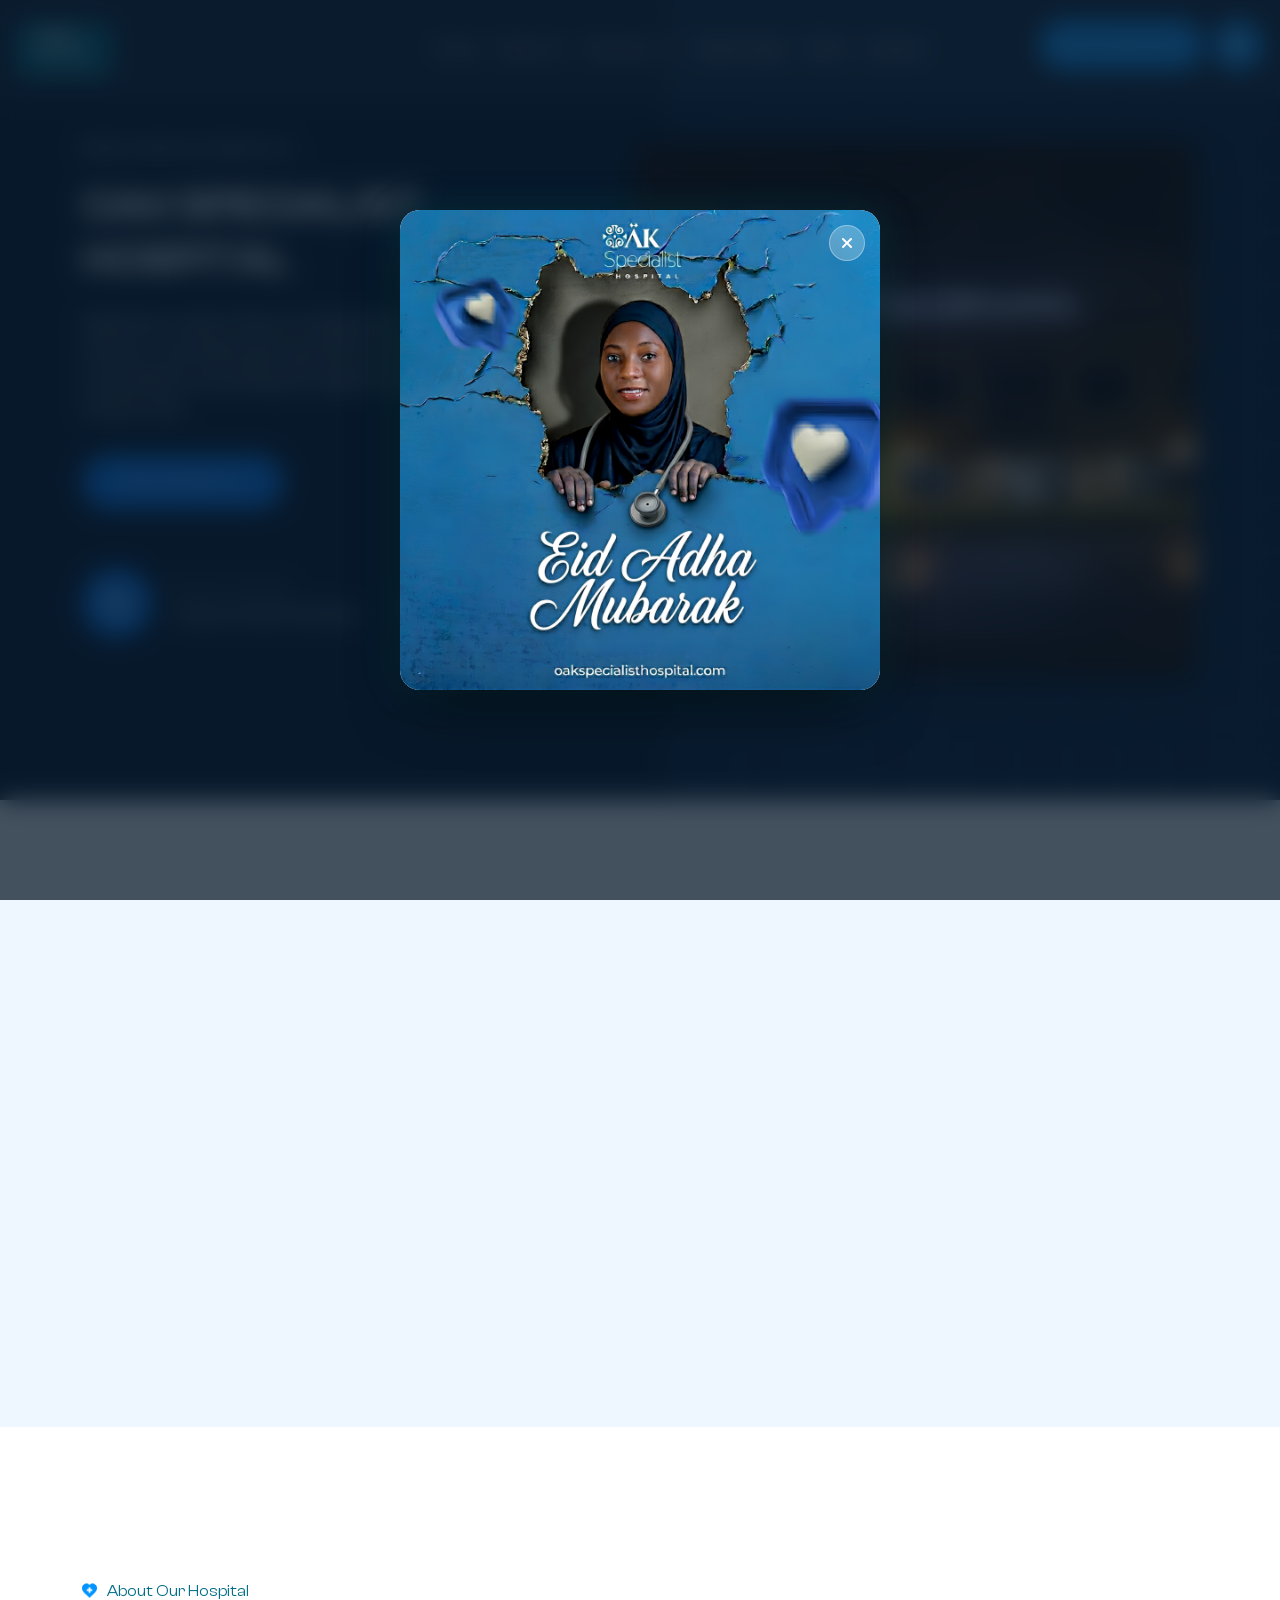
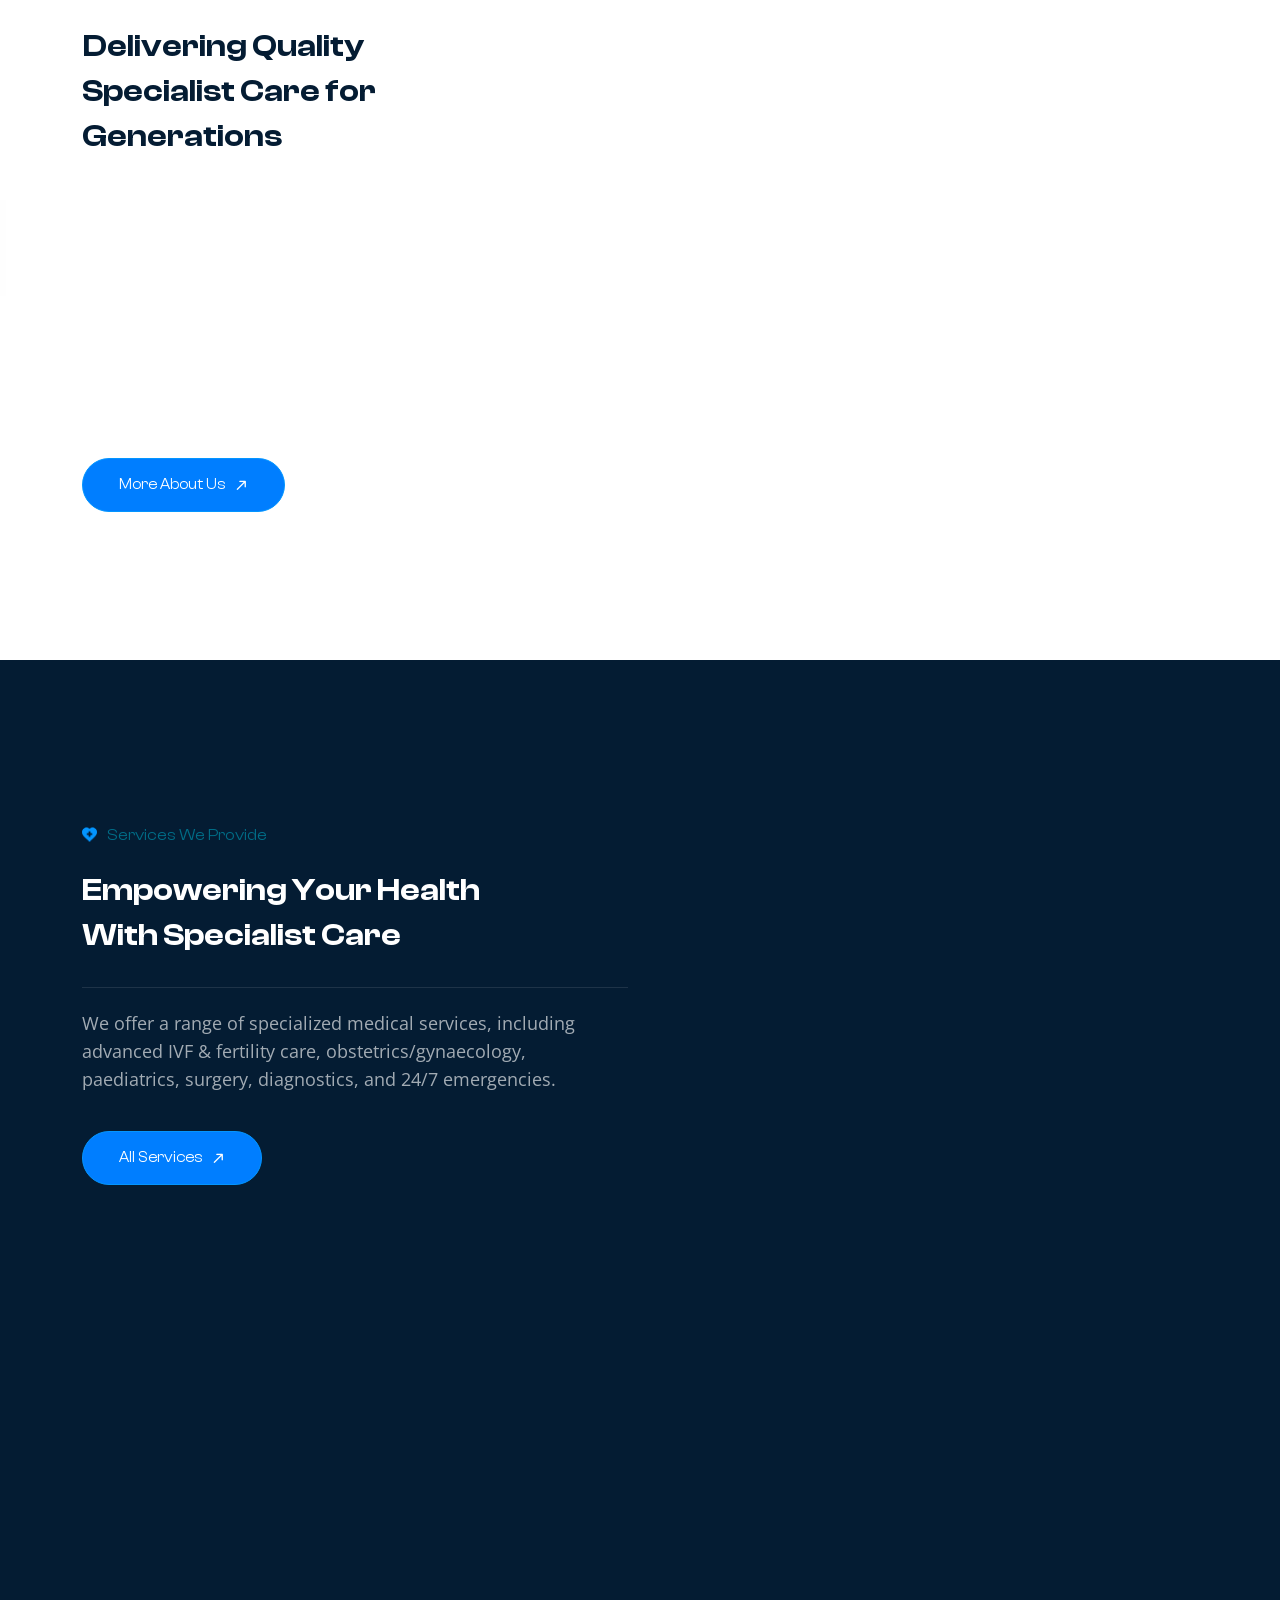
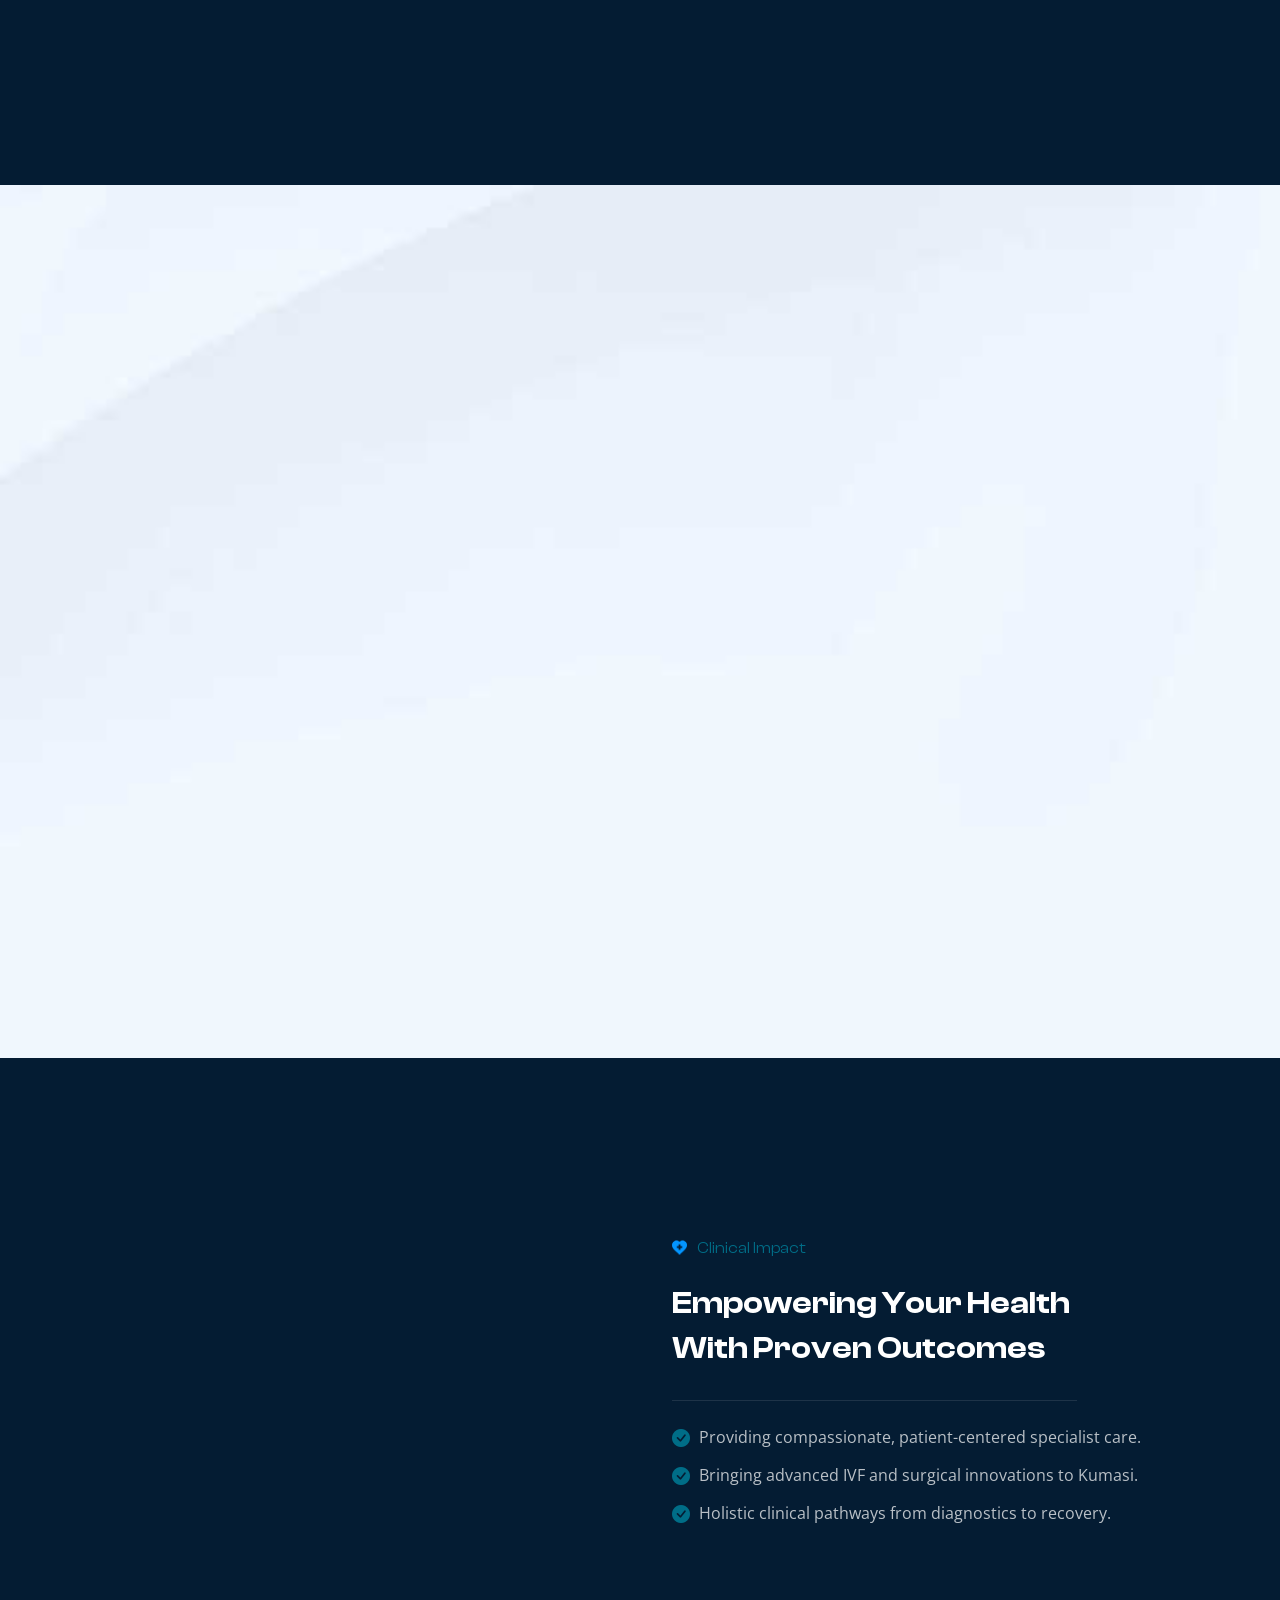
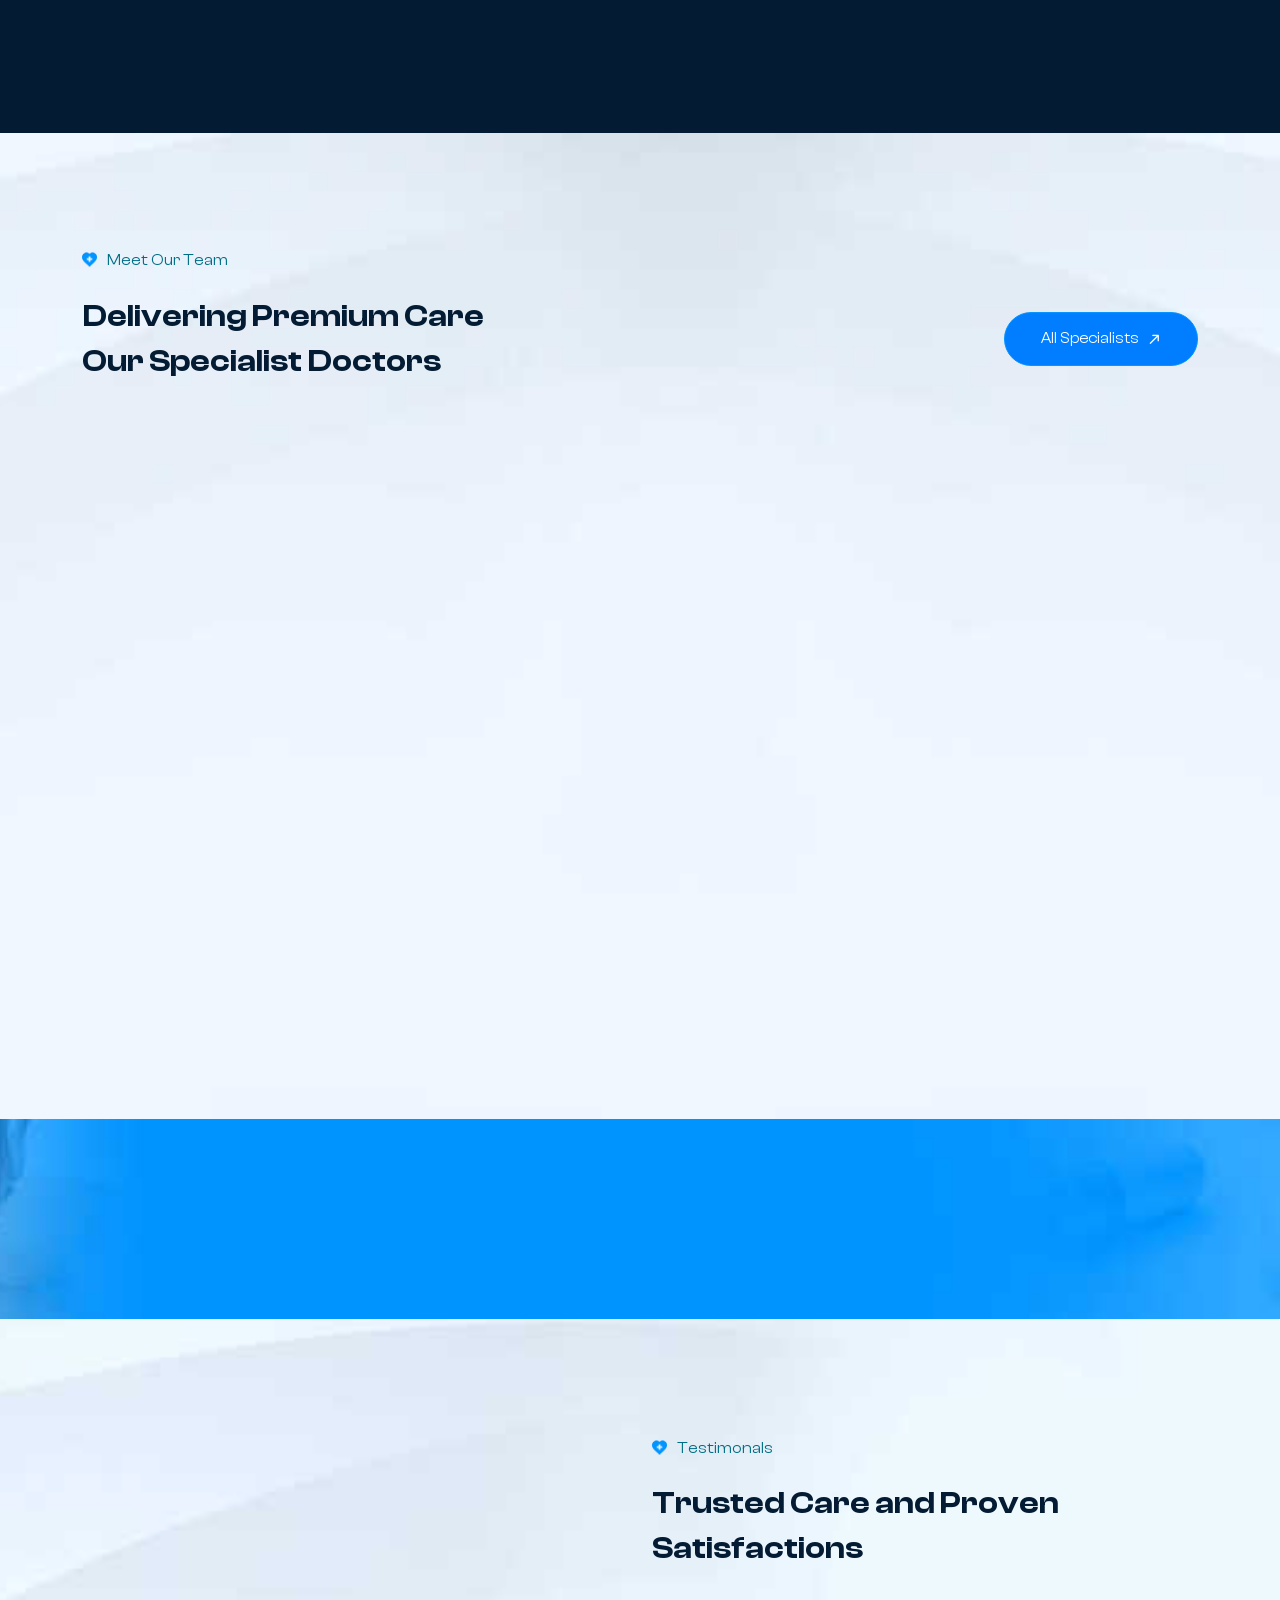
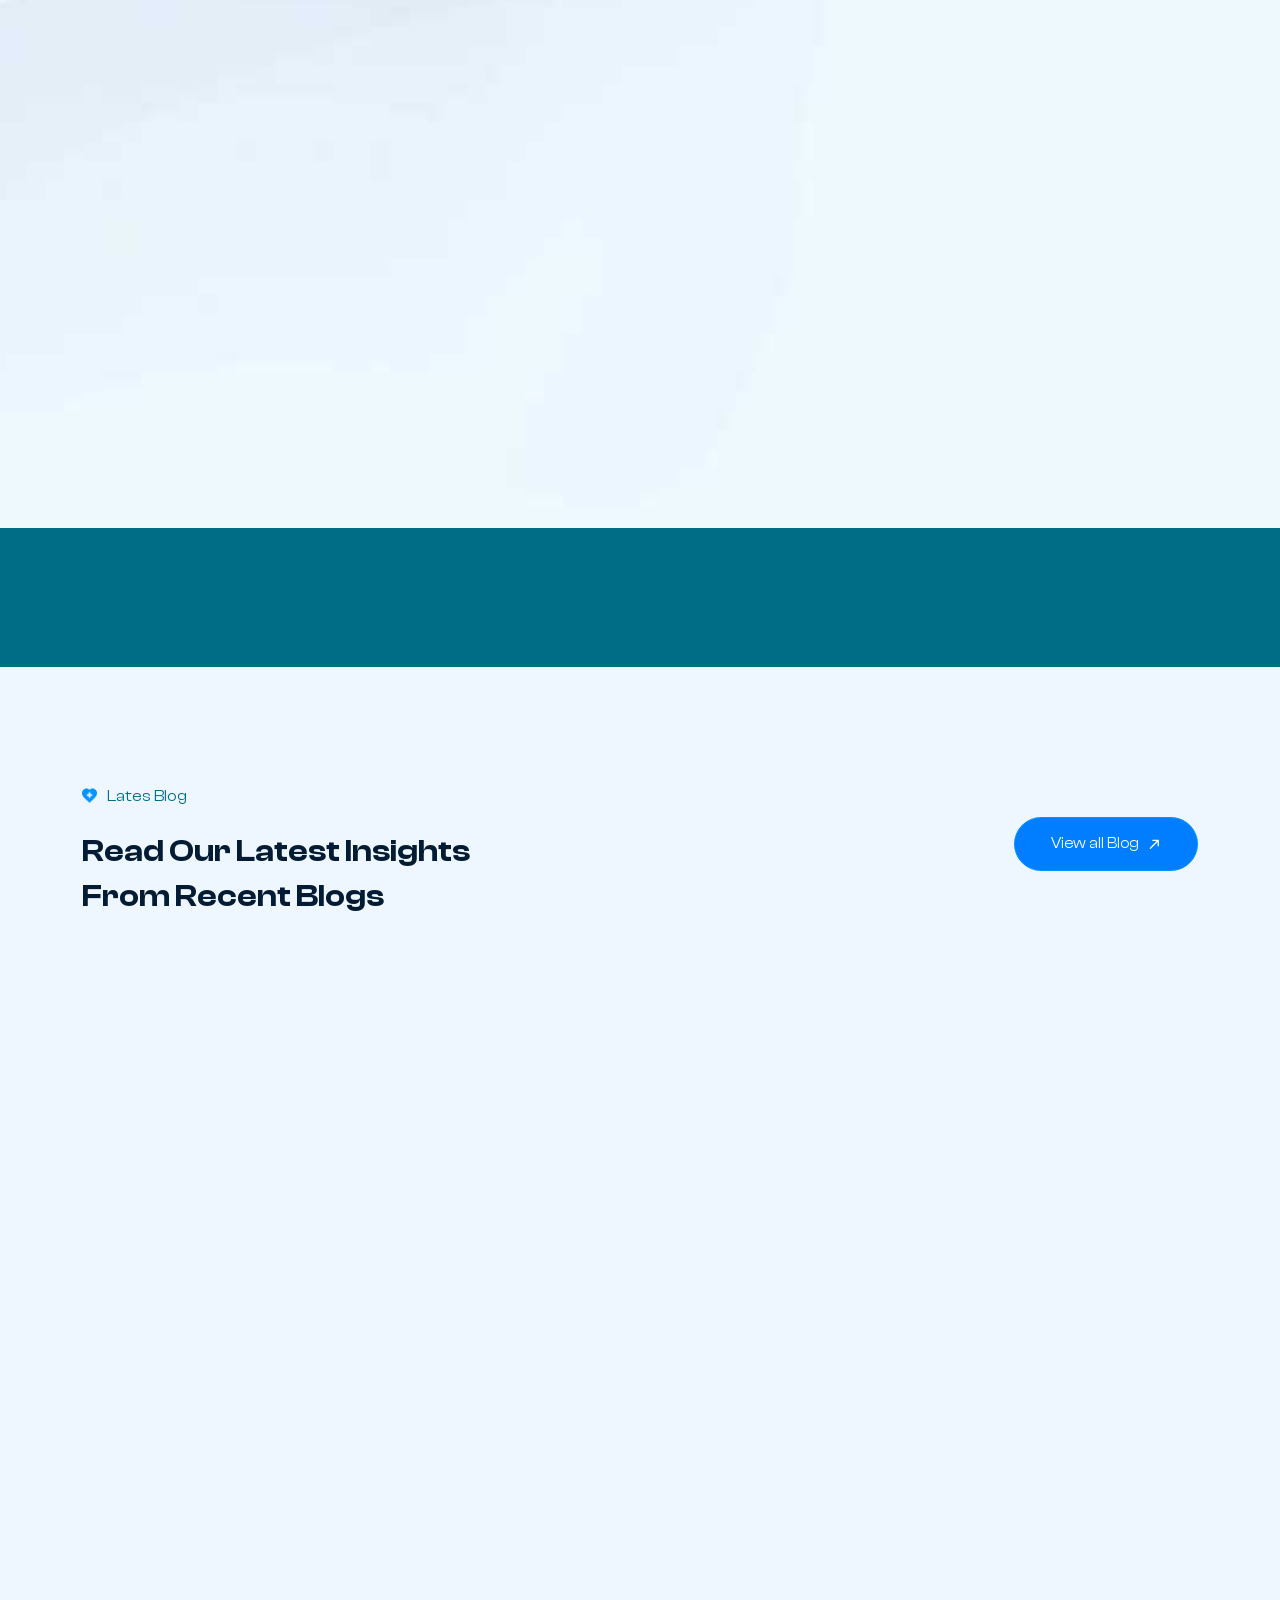
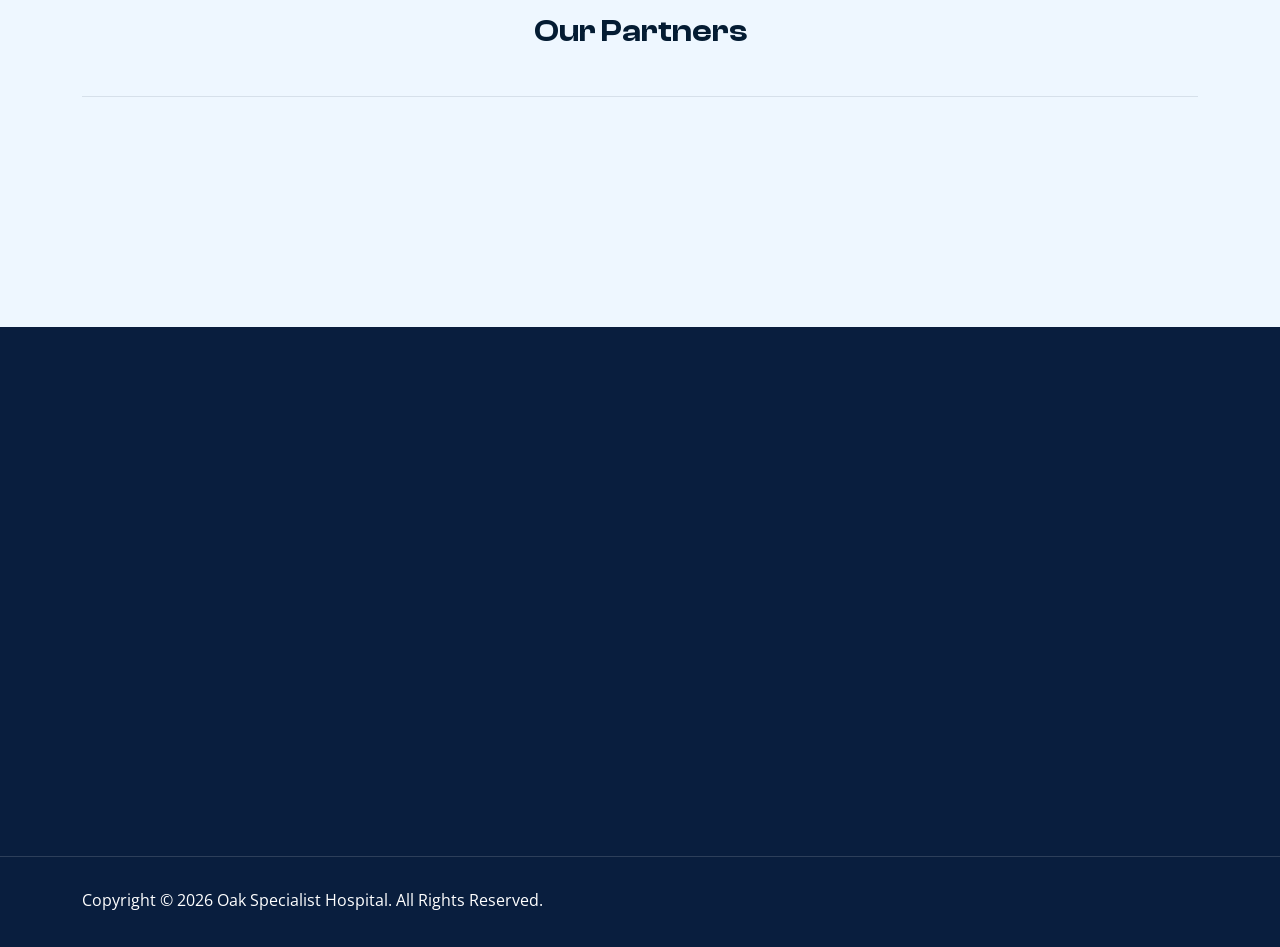
<file: index.html>
<!DOCTYPE html>
<html lang="en-US">

<!-- Mirrored from aonetheme.com/mediket/ by HTTrack Website Copier/3.x [XR&CO'2014], Tue, 19 May 2026 14:52:00 GMT -->

<head>
  <meta charset="UTF-8" />
  <meta http-equiv="x-ua-compatible" content="ie=edge" />
  <title>Oak Specialist Hospital | Premium Healthcare & IVF Center - Kumasi, Ghana</title>
  <meta name="description" content="" />
  <meta name="viewport" content="width=device-width, initial-scale=1" />
  <!-- Favicon -->
  <link rel="icon" type="image/png" sizes="56x56" href="assets/images/fav-icon/icon.png" />
  <!-- bootstrap CSS -->
  <link rel="stylesheet" href="assets/css/bootstrap.min.css" type="text/css" media="all" />
  <!-- carousel CSS -->
  <link rel="stylesheet" href="assets/css/owl.carousel.min.css" type="text/css" media="all" />
  <!-- font-awesome CSS -->
  <link rel="stylesheet" href="assets/css/all.min.css" type="text/css" media="all" />
  <!-- font-flaticon CSS -->
  <link rel="stylesheet" href="assets/css/flaticon.css" type="text/css" media="all" />
  <!-- theme-default CSS -->
  <link rel="stylesheet" href="assets/css/theme-default.css" type="text/css" media="all" />
  <!-- meanmenu CSS -->
  <link rel="stylesheet" href="assets/css/meanmenu.min.css" type="text/css" media="all" />
  <!-- venobox CSS -->
  <link rel="stylesheet" href="venobox/venobox.css" type="text/css" media="all" />
  <!-- bootstrap icons -->
  <link rel="stylesheet" href="assets/css/bootstrap-icons.css" type="text/css" media="all" />
  <!-- Main Style CSS -->
  <link rel="stylesheet" href="assets/css/style.css" type="text/css" media="all" />
  <link rel="stylesheet" href="assets/css/odometer-theme-default.css" />
  <!-- responsive CSS -->
  <link rel="stylesheet" href="assets/css/responsive.css" type="text/css" media="all" />
  <link rel="stylesheet" href="assets/css/swiper.min.css" />

  <script src="assets/js/swiper.min.js"></script>

  <!-- modernizr js -->
  <script src="assets/js/vendor/modernizr-3.5.0.min.js"></script>
  <link href="assets/fonts/ClashDisplay_Complete/ClashDisplay_Complete/Fonts/WEB/css/clash-display.css"
    rel="stylesheet" />

  <link rel="stylesheet" href="assets/css/aos.css" />
</head>

<body>
  <!-- loder -->
  <div class="loader-wrapper">
    <div class="loader"></div>
    <div class="loder-section left-section"></div>
    <div class="loder-section right-section"></div>
  </div>

  <!-- Curser Pointer -->
  <div class="cursor"></div>
  <div class="cursor2"></div>



  <!--==================================================-->
  <!-- Start mediket Main Menu  -->
  <!--==================================================-->
  <div id="sticky-header" class="meedy_nav_manu">
    <div class="container-fluid">
      <div class="row align-items-center">
        <div class="col-lg-3">
          <div class="logo cursor-scale small">
            <a class="logo_img" href="index.html" title="Oak Specialist Hospital">
              <img src="assets/images/assets-oakspecialisthospital/PNG/logo2.png" alt="logo"
                style="max-height: 50px;" />
            </a>
            <a class="main_sticky" href="index.html" title="Oak Specialist Hospital">
              <img src="assets/images/assets-oakspecialisthospital/PNG/logo3.png" alt="logo"
                style="max-height: 50px;" />
            </a>
          </div>
        </div>
        <div class="col-lg-9">
          <nav class="meedy_menu">
            <ul class="nav_scroll">
              <li>
                <a class="mdy-hover cursor-scale small" href="index.html">Home</a>
              </li>
              <li>
                <a class="mdy-hover cursor-scale small" href="about.html">About Us</a>
              </li>
              <li>
                <a class="mdy-hover cursor-scale small" href="service.html">Services <i
                    class="fas fa-angle-down"></i></a>
                <ul class="sub-menu">
                  <li><a href="service.html#general-medicine">General/Family Medicine</a></li>
                  <li><a href="service.html#obstetrics-gynaecology">Obstetrics/Gynaecology</a></li>
                  <li><a href="art-services.html">In Vitro Fertilization</a></li>
                  <li><a href="service.html#paediatrics">Paediatrics</a></li>
                  <li><a href="service.html#internal-medicine">Internal Medicine</a></li>
                  <li><a href="service.html#surgery">Surgery</a></li>
                  <li><a href="service.html#lab">General Laboratory</a></li>
                  <li><a href="service.html#pharmacy">Pharmacy</a></li>
                  <li><a href="service.html#ultrasound">Ultrasound Scan Services</a></li>
                </ul>
              </li>
              <li>
                <a class="mdy-hover cursor-scale small" href="testimonial.html">Testimonials</a>
              </li>
              <li>
                <a class="mdy-hover cursor-scale small" href="faq.html">FAQs</a>
              </li>
              <li>
                <a class="mdy-hover cursor-scale small" href="contact.html">Contact</a>
              </li>
            </ul>
            <div class="mediket-right-side cursor-scale small">
              <!-- header button -->
              <div class="header-button">
                <a href="appointment.html">
                  Book an Appointment
                  <div class="mediket-hover-btn hover-btn"></div>
                  <div class="mediket-hover-btn hover-btn2"></div>
                  <div class="mediket-hover-btn hover-btn3"></div>
                  <div class="mediket-hover-btn hover-btn4"></div>
                </a>
              </div>
              <div class="sidebar">
                <div class="nav-btn navSidebar-button">
                  <span><i class="fas fa-align-left"></i></span>
                </div>
              </div>
            </div>
          </nav>
        </div>
      </div>
    </div>
  </div>

  <!-- mediket Mobile Menu  -->
  <div class="mobile-menu-area sticky d-sm-block d-md-block d-lg-none">
    <!-- meanmenu plugin transforms this nav and prepends a .mean-bar with the hamburger toggle -->
    <div class="mobile-menu">
      <nav class="meedy_menu">
        <ul class="nav_scroll">
          <li>
            <a class="mdy-hover" href="index.html">Home</a>
          </li>
          <li>
            <a class="mdy-hover" href="about.html">About Us</a>
          </li>
          <li>
            <a class="mdy-hover" href="service.html">Services</a>
            <ul class="sub-menu">
              <li><a href="service.html#general-medicine">General/Family Medicine</a></li>
              <li><a href="service.html#obstetrics-gynaecology">Obstetrics/Gynaecology</a></li>
              <li><a href="art-services.html">In Vitro Fertilization</a></li>
              <li><a href="service.html#paediatrics">Paediatrics</a></li>
              <li><a href="service.html#internal-medicine">Internal Medicine</a></li>
              <li><a href="service.html#surgery">Surgery</a></li>
              <li><a href="service.html#lab">General Laboratory</a></li>
              <li><a href="service.html#pharmacy">Pharmacy</a></li>
              <li><a href="service.html#ultrasound">Ultrasound Scan Services</a></li>
            </ul>
          </li>
          <li>
            <a class="mdy-hover" href="testimonial.html">Testimonials</a>
          </li>
          <li>
            <a class="mdy-hover" href="faq.html">FAQs</a>
          </li>
          <li>
            <a class="mdy-hover" href="contact.html">Contact</a>
          </li>
          <li class="mobile-nav-appointment">
            <a href="appointment.html" class="mobile-book-btn">Book an Appointment</a>
          </li>
        </ul>
      </nav>
    </div>
  </div>
  <!--==================================================-->
  <!-- End mediket Main Menu  -->
  <!--==================================================-->

  <!--==================================================-->
  <!-- Start mediket Hero Section  -->
  <!--==================================================-->
  <div class="hero-section d-flex align-items-center">
    <div class="container">
      <div class="row align-items-center">
        <div class="col-lg-6">
          <div class="hero-content">
            <h4>Better Healthcare, Better you</h4>
            <h1> OAK SPECIALIST HOSPITAL </h1>
           <!-- <h1 class="mediket-style cursor-scale">with Love &amp; Trust</h1>-->
            <p>Experience state-of-the-art diagnostics, premium patient services, and dedicated specialists all in
              Kumasi, Ghana.
              We are committed to providing the highest standard of specialized clinical care.
            </p>
            <div class="mediket-btn cursor-scale small">
              <a href="about.html">Discover More <i class="flaticon flaticon-right-arrow"></i></a>
            </div>
            <div class="hero-btm-boxs">
              <div class="mediket-service-bx cursor-scale small">
                <div class="mediket-hero-icon">
                  <img src="assets/images/slider/author-img.png" alt="icon" />
                </div>
                <div class="mediket-hero-content">
                  <p>
                    Call Us Anytime
                  </p>
                  <h4>+233 (0) 509760659</h4>
                </div>
              </div>
              <div class="hero-since cursor-scale">
                <h3><img src="assets/images/slider/since-img.png" alt="">Established 2012</h3>
              </div>
            </div>
          </div>
        </div>
        <div class="col-lg-6">
          <div class="hero-thumb">
            <img class="hero-image-front" src="assets/images/home-two/herodark.jpeg" alt="Oak Front View">
            <img class="hero-image-back" src="assets/images/assets-oakspecialisthospital/JPG/oakfrontview.png" alt="Hero Dark">
           <!-- <div class="hero-shapes">
              <img src="assets/images/slider/heart.png" alt="">
            </div>
            <div class="hero-shapes bounce-animate">
              <img src="assets/images/slider/mediket-shape.png" alt="">
            </div>-->

          </div>
        </div>
      </div>

    </div>
  </div>
  <!--==================================================-->
  <!-- End mediket Hero Section  -->
  <!--==================================================-->

  <!--==================================================-->
  <!-- Start mediket Counter Section -->
  <!--==================================================-->
  <div class="feature-serction">
    <div class="container">
      <div class="row">
        <div class="col-lg-4 col-md-6">
          <div class="feature-single-box" data-aos="fade-down">
            <div class="feature-head">
              <div class="head-title">
                <h2>Schedule Hours</h2>
              </div>
              <div class="mediket_icon cursor-scale small">
                <img src="assets/images/main-home/feature-icon.png" alt="">
              </div>
            </div>
            <div class="feature-list">
              <ul>
                <li>
                  <p>Mon - Fri</p>
                  <p>24 Hours Open</p>
                </li>
                <li>
                  <p>Saturday</p>
                  <p>24 Hours Open</p>
                </li>
                <li>
                  <p>Sunday</p>
                  <p>24 Hours Open</p>
                </li>
                <li>
                  <p>Emergencies</p>
                  <p>24/7 Available</p>
                </li>
              </ul>
            </div>
            <div class="mediket-hover-box hover-bx"></div>
            <div class="mediket-hover-box hover-bx2"></div>
            <div class="mediket-hover-box hover-bx3"></div>
            <div class="mediket-hover-box hover-bx4"></div>
          </div>
        </div>

        <div class="col-lg-4 col-md-6">
          <div class="feature-single-box bx-2" data-aos="fade-up">
            <div class="feature-head">
              <div class="head-title">
                <h2>Our Services</h2>
              </div>
              <div class="mediket_icon cursor-scale small">
                <img src="assets/images/main-home/feature-icon02.png" alt="">
              </div>
            </div>
            <div class="feature_list_icon">
              <img src="assets/images/main-home/feature-list-icon.png" alt="">
            </div>
            <div class="feature-content">
              <span class="experts">High Specialist Care</span>
              <h4>9+ <span>Departments</span></h4>
              <div class="feature-btn cursor-scale small">
                <a href="service.html">All Services <i class="flaticon flaticon-right-arrow"></i></a>
              </div>
            </div>
            <div class="mediket-hover-box hover-bx"></div>
            <div class="mediket-hover-box hover-bx2"></div>
            <div class="mediket-hover-box hover-bx3"></div>
            <div class="mediket-hover-box hover-bx4"></div>
            <div class="feature-shape bounce-animate">
              <img src="assets/images/main-home/feathure-shapes.png" alt="">
            </div>
          </div>
        </div>
        <div class="col-lg-4 col-md-6">
          <div class="feature-single-box bx-3" data-aos="fade-down">
            <div class="feature-head">
              <div class="head-title">
                <h2>Appointment</h2>
              </div>
              <div class="mediket_icon cursor-scale small">
                <img src="assets/images/main-home/feature-icon03.png" alt="">
              </div>
            </div>
            <div class="feature-content">
              <p>Book an appointment online with our leading clinical specialists in Kumasi quickly and easily.</p>
              <div class="call_info">
                <div class="call-info_info">
                  <i class="fa-solid fa-phone"></i>
                </div>
                <div class="call-info_text">
                  <span>Call Us Anytime</span>
                  <h5>+233 (0) 509760659</h5>
                </div>
              </div>
              <div class="feature-btn cursor-scale small">
                <a href="appointment.html">Book Now <i class="flaticon flaticon-right-arrow"></i></a>
              </div>
            </div>
            <div class="mediket-hover-box hover-bx"></div>
            <div class="mediket-hover-box hover-bx2"></div>
            <div class="mediket-hover-box hover-bx3"></div>
            <div class="mediket-hover-box hover-bx4"></div>
            <div class="feature-shape2 dance">
              <img src="assets/images/main-home/feature-s2.png" alt="">
            </div>
          </div>
        </div>
      </div>
    </div>
  </div>
  <!--==================================================-->
  <!-- End mediket Counter Section  -->
  <!--==================================================-->

  <!--==================================================-->
  <!-- Start mediket About Section -->
  <!--==================================================-->
  <div class="about-serction">
    <div class="container">
      <div class="row align-items-center">
        <div class="col-lg-12 col-xl-8">
          <div class="row align-items-center">
            <div class="col-lg-6">
              <div class="mediket-section-title">
                <h4>About Our Hospital</h4>
                <h1>Delivering Quality </h1>
                <h1>Specialist Care for </h1>
                <h1>Generations</h1>
              </div>
              <div class="about-shape" data-aos="fade-up-right">
                <img src="assets/images/main-home/about-img.png" alt="" />
              </div>
              <div class="mediket-btn cursor-scale small">
                <a href="about.html">More About Us <i class="flaticon flaticon-right-arrow"></i></i></a>
              </div>
            </div>
            <div class="col-lg-6" data-aos="fade-down">
              <div class="about_list_item">
                <div class="about_experience">
                  <h2 class="abut_count">15+</h2>
                  <h3>Years of Clinical <br>Excellence</h3>
                </div>
                <div class="about-service-list">
                  <p class="about_qute">Dedicated to providing premium, highly specialized, and patient-centered
                    healthcare services including advanced IVF treatments, surgery, and diagnostics in a warm, healing
                    environment.</p>
                  <ul>
                    <li><i class="bi bi-check-circle-fill"></i>Specialized IVF &amp; Fertility Care</li>
                    <li><i class="bi bi-check-circle-fill"></i>24/7 Emergency &amp; Clinical Services</li>
                    <li><i class="bi bi-check-circle-fill"></i>Modern Diagnostic &amp; Imaging Lab</li>
                  </ul>
                </div>
                <div class="mediket-author">
                  <div class="author-img">
                    <img src="assets/images/main-home/aouthor.png" alt="">
                  </div>
                  <div class="author-bio">
                    <h3>Dr. Osei K. Agyemang</h3>
                    <span>Medical Director</span>
                  </div>
                </div>
              </div>
            </div>
          </div>
        </div>
        <div class="col-lg-4" data-aos="fade-up-left">
          <div class="about-thumb">
            <img src="assets/images/assets-oakspecialisthospital/JPG/about.jpg" alt="">
          </div>
        </div>
      </div>
    </div>
  </div>
  <!--==================================================-->
  <!-- End mediket About Section  -->
  <!--==================================================-->


  <!--==================================================-->
  <!-- Start mediket Service Section  -->
  <!--==================================================-->
  <div class="service-section">
    <div class="container">
      <div class="row align-items-center">
        <div class="col-lg-6">
          <div class="mediket-section-title style_two">
            <h4>Services We Provide</h4>
            <h1>Empowering Your Health </h1>
            <h1>With Specialist Care</h1>
            <p class="border-tops">We offer a range of specialized medical services, including advanced IVF &amp;
              fertility care, obstetrics/gynaecology, paediatrics, surgery, diagnostics, and 24/7 emergencies.</p>
          </div>
          <div class="mediket-btn mr-tp cursor-scale small">
            <a href="service.html">All Services <i class="flaticon flaticon-right-arrow"></i></i></a>
          </div>
          <div class="about-img mr-tp-40" data-aos="fade-up-right">
            <img src="assets/images/main-home/service-img.png" alt="" />
          </div>
        </div>
        <div class="col-lg-6 mt-55">
          <!-- single service box -->
          <div class="single-service-box" data-aos="zoom-out">
            <div class="service-icon cursor-scale small">
              <img src="assets/images/main-home/service_icon01.png" alt="">
            </div>
            <div class="single_service_inner">
              <div class="service-thumb">
                <img src="assets/images/assets-oakspecialisthospital/PNG/pregnant.png" alt="In Vitro Fertilization">
              </div>
              <div class="service-content">
                <h3>In Vitro Fertilization</h3>
                <p>Advanced IVF treatment helping families achieve the gift of parenthood.</p>
                <div class="service_btn cursor-scale small">
                  <a href="art-services.html">Book Now</a>
                </div>
              </div>
            </div>
          </div>
          <!-- single service box -->
          <div class="single-service-box" data-aos="fade-up-left">
            <div class="service-icon cursor-scale small">
              <img src="assets/images/main-home/service-icon02.png" alt="">
            </div>
            <div class="single_service_inner">
              <div class="service-thumb">
                <img src="assets/images/assets-oakspecialisthospital/JPG/serv2.jpg" alt="Obstetrics/Gynaecology">
              </div>
              <div class="service-content">
                <h3>Obstetrics/Gynaecology</h3>
                <p>Comprehensive women's health from antenatal care to family planning.</p>
                <div class="service_btn cursor-scale small">
                  <a href="service.html#obstetrics-gynaecology">Book Now</a>
                </div>
              </div>
            </div>
          </div>
          <!-- single service box -->
          <div class="single-service-box" data-aos="zoom-out">
            <div class="service-icon cursor-scale small">
              <img src="assets/images/main-home/service_icon03.png" alt="">
            </div>
            <div class="single_service_inner">
              <div class="service-thumb">
                <img src="assets/images/assets-oakspecialisthospital/JPG/carousel-5.jpg" alt="Paediatrics">
              </div>
              <div class="service-content">
                <h3>Paediatrics</h3>
                <p>Specialist child health services from newborns to adolescents.</p>
                <div class="service_btn cursor-scale small">
                  <a href="service.html#paediatrics">Book Now</a>
                </div>
              </div>
            </div>
          </div>
        </div>
      </div>
    </div>
  </div>
  <!--==================================================-->
  <!-- End mediket Service Section  -->
  <!--==================================================-->


  <!--==================================================-->
  <!-- Start mediket Counter Section -->
  <!--==================================================-->
  <!-- Start mediket Why Choose Us Section -->
  <!--==================================================-->
  <div class="why-choose-us-serction">
    <div class="container">
      <div class="row about-bg align-items-stretch">
        <div class="col-lg-8 d-flex flex-column" data-aos="fade-up-left">
          <div class="mediket-section-title">
            <h4>Why Choose Us</h4>
            <h1>Advanced Treatments </h1>
            <h1>&amp; Compassionate Care </h1>
            <p>We are a premier healthcare provider dedicated to clinical innovation, patient safety, and personalized
              medical solutions designed to deliver superior health outcomes.</p>
          </div>
          <div class="row border_solid">
            <div class="col-lg-6 col-md-6">
              <div class="mediket-choose-box " data-aos="flip-left">
                <div class="mediket-choose-icon">
                  <img src="assets/images/main-home/choose_icon01.png" alt="" />
                </div>
                <div class="choose_content">
                  <div class="mediket-title">
                    <h4>Clinical Excellence</h4>
                  </div>
                  <p>Our board-certified specialists bring decades of experience in highly specialized patient care.</p>
                </div>
              </div>
            </div>
            <div class="col-lg-6 col-md-6">
              <div class="mediket-choose-box " data-aos="flip-left">
                <div class="mediket-choose-icon">
                  <img src="assets/images/main-home/choose_icon02.png" alt="" />
                </div>
                <div class="choose_content">
                  <div class="mediket-title">
                    <h4>IVF &amp; Fertility Pioneers</h4>
                  </div>
                  <p>Leading experts in fertility care, combining cutting-edge technology with high clinical success
                    rates.</p>
                </div>
              </div>
            </div>
            <div class="col-lg-6 col-md-6">
              <div class="mediket-choose-box" data-aos="flip-left">
                <div class="mediket-choose-icon">
                  <img src="assets/images/main-home/choose_icon03.png" alt="" />
                </div>
                <div class="choose_content">
                  <div class="mediket-title">
                    <h4>Advanced Diagnostics</h4>
                  </div>
                  <p>Equipped with a modern general laboratory and advanced ultrasound imaging services for accurate
                    results.</p>
                </div>
              </div>
            </div>
            <div class="col-lg-6 col-md-6">
              <div class="mediket-choose-box " data-aos="flip-left">
                <div class="mediket-choose-icon">
                  <img src="assets/images/main-home/choose_icon03.png" alt="" />
                </div>
                <div class="choose_content">
                  <div class="mediket-title">
                    <h4>Patient-First Focus</h4>
                  </div>
                  <p>We prioritize patient comfort, safety, and strict confidentiality in a warm and healing
                    environment.</p>
                </div>
              </div>
            </div>
          </div>
        </div>
        <div class="col-lg-4 col-md-12 d-flex flex-column">
          <div class="contact-with-mediket" data-aos="fade-down">
            <div class="choose_appoinment_icon">
              <img src="assets/images/main-home/choose_star.png" alt="">
            </div>
            <div class="appoinment_contnet">
              <h2>Begin Your Journey to Healing</h2>
              <p>Schedule an online appointment with our specialized medical team today.</p>
            </div>
            <div class="mediket-btn mr-tp cursor-scale small">
              <a href="appointment.html">Book Now <i class="flaticon flaticon-right-arrow"></i></i></a>
            </div>
          </div>
        </div>
      </div>
    </div>
  </div>
  <!--==================================================-->
  <!-- End mediket Why Choose Us Section  -->
  <!--==================================================-->


  <!--==================================================-->
  <!-- Start mediket Case Study Section  -->
  <!--==================================================-->
  <div class="case_study_sextion">
    <div class="container-fluid">
      <div class="row">
        <div class="col-lg-6">
          <div class="row">
            <div class="case_item_left_side" data-aos="fade-up">
              <div class="case_list owl-carousel">
                <div class="case_study_item">
                  <div class="case_thumb">
                    <a href="#" title="View IVF Success Story"><img src="assets/images/main-home/case_img.png"
                        alt="IVF Case Study"></a>
                    <div class="case_study_content">
                      <span>Fertility & IVF</span>
                      <h3><a href="#">Miracle Twin IVF Journey</a></h3>
                    </div>
                  </div>
                </div>
                <div class="case_study_item">
                  <div class="case_thumb">
                    <a href="#" title="View Maternal Success Story"><img src="assets/images/main-home/case_img2.png"
                        alt="Maternal Case Study"></a>
                    <div class="case_study_content">
                      <span>Obstetrics & Maternity</span>
                      <h3><a href="#">Exceptional Maternal Care</a></h3>
                    </div>
                  </div>
                </div>
                <div class="case_study_item">
                  <div class="case_thumb">
                    <a href="#" title="View IVF Success Story"><img src="assets/images/main-home/case_img.png"
                        alt="IVF Case Study"></a>
                    <div class="case_study_content">
                      <span>Fertility & IVF</span>
                      <h3><a href="#">Miracle Twin IVF Journey</a></h3>
                    </div>
                  </div>
                </div>
                <div class="case_study_item">
                  <div class="case_thumb">
                    <a href="#" title="View Maternal Success Story"><img src="assets/images/main-home/case_img2.png"
                        alt="Maternal Case Study"></a>
                    <div class="case_study_content">
                      <span>Obstetrics & Maternity</span>
                      <h3><a href="#">Exceptional Maternal Care</a></h3>
                    </div>
                  </div>
                </div>
              </div>
            </div>
          </div>
        </div>
        <div class="col-lg-6">
          <div class="choose_right_side">
            <div class="mediket-section-title style_two">
              <h4>Clinical Impact</h4>
              <h1>Empowering Your Health </h1>
              <h1>With Proven Outcomes</h1>
            </div>
            <div class="case_list_item">
              <ul>
                <li><i class="bi bi-check-circle-fill"></i>Providing compassionate, patient-centered specialist care.
                </li>
                <li><i class="bi bi-check-circle-fill"></i>Bringing advanced IVF and surgical innovations to Kumasi.
                </li>
                <li><i class="bi bi-check-circle-fill"></i>Holistic clinical pathways from diagnostics to recovery.</li>
              </ul>
            </div>

          </div>
        </div>
      </div>
    </div>
  </div>
  <!--==================================================-->
  <!-- End mediket Case Study Section  -->
  <!--==================================================-->


  <!--==================================================-->
  <!-- End mediket Appoinment Section  -->
  <!--==================================================-->
  <div class="team-section">
    <div class="container">
      <div class="row align-items-center mr-tb-50">
        <div class="col-lg-8">
          <div class="mediket-section-title">
            <h4>Meet Our Team</h4>
            <h1>Delivering Premium Care</h1>
            <h1>Our Specialist Doctors</h1>
          </div>
        </div>
        <div class="col-lg-4 ">
          <div class="mediket-btn text-right cursor-scale small">
            <a href="team.html">All Specialists <i class="flaticon flaticon-right-arrow"></i></i></a>
          </div>
        </div>
      </div>
      <div class="row">
        <div class="col-lg-4 col-md-6">
          <div class="team-single-box" data-aos="fade-up">
            <div class="team-thumb">
              <img src="assets/images/main-home/team01.png" alt="" />
            </div>
            <div class="team-content text-center">
              <h2>Dr. Osei K. Agyemang</h2>
              <h5>Medical Director &amp; IVF Specialist</h5>
              <div class="social-icon">
                <ul>
                  <li><a href="team-details.html" title="Facebook"><i class="fab fa-facebook-f"></i></a></li>
                  <li><a href="team-details.html" title="LinkedIn"><i class="fa-brands fa-linkedin-in"></i></a></li>
                  <li><a href="team-details.html" title="Behance"><i class="fa-brands fa-behance"></i></a></li>
                  <li><a href="team-details.html" title="Twitter"><i class="fa-brands fa-x-twitter"></i></a></li>
                </ul>
              </div>
            </div>
          </div>
        </div>
        <div class="col-lg-4 col-md-6">
          <div class="team-single-box" data-aos="fade-up">
            <div class="team-thumb">
              <img src="assets/images/main-home/team02.png" alt="" />
            </div>
            <div class="team-content text-center">
              <h2>Dr. Ama Nkrumah</h2>
              <h5>Senior Obstetrics &amp; Gynaecology Consultant</h5>
              <div class="social-icon">
                <ul>
                  <li><a href="team-details.html" title="Facebook"><i class="fab fa-facebook-f"></i></a></li>
                  <li><a href="team-details.html" title="LinkedIn"><i class="fa-brands fa-linkedin-in"></i></a></li>
                  <li><a href="team-details.html" title="Behance"><i class="fa-brands fa-behance"></i></a></li>
                  <li><a href="team-details.html" title="Twitter"><i class="fa-brands fa-x-twitter"></i></a></li>
                </ul>
              </div>
            </div>
          </div>
        </div>
        <div class="col-lg-4 col-md-6">
          <div class="team-single-box" data-aos="fade-up">
            <div class="team-thumb">
              <img src="assets/images/main-home/team03.png" alt="" />
            </div>
            <div class="team-content text-center">
              <h2>Dr. Mercy Mensah</h2>
              <h5>Consultant Paediatrician</h5>
              <div class="social-icon">
                <ul>
                  <li><a href="team-details.html" title="Facebook"><i class="fab fa-facebook-f"></i></a></li>
                  <li><a href="team-details.html" title="LinkedIn"><i class="fa-brands fa-linkedin-in"></i></a></li>
                  <li><a href="team-details.html" title="Behance"><i class="fa-brands fa-behance"></i></a></li>
                  <li><a href="team-details.html" title="Twitter"><i class="fa-brands fa-x-twitter"></i></a></li>
                </ul>
              </div>
            </div>
          </div>
        </div>
      </div>
    </div>
  </div>
  <!--==================================================-->
  <!-- End mediket Appoinment Section  -->
  <!--==================================================-->


  <!--==================================================-->
  <!-- Start mediket Subscribe Section -->
  <!--==================================================-->
  <div class="mediket-subscribe">
    <div class="container">
      <div class="row align-items-center">
        <div class="col-lg-7">
          <div class="subscribe-content" data-aos="fade-up">
            <div class="subscribe-title">
              <h1 class="cursor-scale small">Delivering Quality Health Care <br>for Next Generations</h1>
            </div>
          </div>
        </div>
        <div class="col-lg-5">
          <div class="subscribe_right_side">
            <div class="counter-single-box bx-1 cursor-scale" data-aos="fade-up">
              <div class="counter_icon">
                <img src="assets/images/main-home/counter_icon.png" alt="">
              </div>
              <div class="odometer-wrapper counter-box-title" data-count="4">
                <h1 class="odometer"></h1>
                <h1>.8</h1>
              </div>
              <div class="counter-desc">
                <p>Average Rating <br>Our Customers</p>
              </div>
            </div>
            <div class="mediket-button text-right cursor-scale small" data-aos="fade-down"><a href="contact.html"
                class="mediket-btn">
                <span class="mediket-btn__hover"></span>
                <span class="mediket-btn__hover"></span>
                <span class="mediket-btn__hover"></span>
                <span class="mediket-btn__hover"></span>
                <span class="mediket-btn__hover"></span>
                <span class="mediket-btn__hover"></span>
                Contact Us
                <i class="flaticon flaticon-right-arrow"></i>
              </a>
            </div>
          </div>
        </div>
      </div>
    </div>
  </div>
  <!--==================================================-->
  <!-- End mediket Subscribe Section -->
  <!--==================================================-->

  <!--==================================================-->
  <!-- Start mediket Appoinment Section  -->
  <!--==================================================-->
  <!--<div class="appoinment-section">
    <div class="container-fluid">
      <div class="row appoinment align-items-center">
        <div class="col-lg-6">
          <div class="contact_thumb">
            <img src="assets/images/main-home/contact_thumb.png" alt="">
          </div>
        </div>
        <div class="col-lg-6" data-aos="zoom-in-left">
          <div class="contact-form-box">
            <div class="mediket-section-title style_two mr-b-35">
              <h4>Appoinment</h4>
              <h1>Get an Appoinment</h1>
            </div>
            <form onsubmit="handleIndexBookingSubmit(event)">
              <div class="row">
                <div class="col-lg-6 col-md-6">
                  <div class="form-box">
                    <select id="index-type" name="type" title="Select Consultation Type" required=""
                      style="width: 100%; border: none; outline: none; background: transparent; padding-left: 75px; font-size: 15px; color: #ffffff; height: 55px; appearance: none; -webkit-appearance: none;">
                      <option value="" disabled selected style="color: #616161; background: #1e3348;">Consultation Type*
                      </option>
                      <option value="inPerson" style="color: #ffffff; background: #1e3348;">In-Person Consultation
                      </option>
                      <option value="virtual" style="color: #ffffff; background: #1e3348;">Virtual (Google Meet)
                      </option>
                    </select>
                    <i class="fa-solid fa-video"
                      style="position: absolute; left: 30px; top: 18px; color: var(--secondary-color);"></i>
                  </div>
                </div>
                <div class="col-lg-6 col-md-6">
                  <div class="form-box">
                    <select id="index-treatment" name="department" title="Select Department" required=""
                      style="width: 100%; border: none; outline: none; background: transparent; padding-left: 75px; font-size: 15px; color: #ffffff; height: 55px; appearance: none; -webkit-appearance: none;">
                      <option value="" disabled selected style="color: #616161; background: #1e3348;">Select Specialty*
                      </option>
                      <option value="general-medicine" style="color: #ffffff; background: #1e3348;">General/Family
                        Medicine</option>
                      <option value="obstetrics-gynaecology" style="color: #ffffff; background: #1e3348;">
                        Obstetrics/Gynaecology</option>
                      <option value="ivf" style="color: #ffffff; background: #1e3348;">Fertility & IVF</option>
                      <option value="paediatrics" style="color: #ffffff; background: #1e3348;">Paediatrics</option>
                      <option value="gynae-oncology" style="color: #ffffff; background: #1e3348;">Gynae-oncology
                      </option>
                      <option value="pediatric-surgery" style="color: #ffffff; background: #1e3348;">Pediatric Surgery
                      </option>
                      <option value="general-surgery" style="color: #ffffff; background: #1e3348;">General Surgery
                      </option>
                      <option value="anaesthetic" style="color: #ffffff; background: #1e3348;">Anaesthetics</option>
                      <option value="internal-medicine" style="color: #ffffff; background: #1e3348;">Internal Medicine
                      </option>
                      <option value="haematology" style="color: #ffffff; background: #1e3348;">Haematology</option>
                      <option value="opthalmology" style="color: #ffffff; background: #1e3348;">Ophthalmology</option>
                      <option value="dietician" style="color: #ffffff; background: #1e3348;">Dietician & Nutrition
                      </option>
                      <option value="other-services" style="color: #ffffff; background: #1e3348;">Other Services
                      </option>
                    </select>
                    <i class="fa-solid fa-stethoscope"
                      style="position: absolute; left: 30px; top: 18px; color: var(--secondary-color);"></i>
                  </div>
                </div>
                <div class="col-lg-12">
                  <div class="form-box">
                    <select id="index-doctor" name="specialist" title="Select Doctor" required=""
                      style="width: 100%; border: none; outline: none; background: transparent; padding-left: 75px; font-size: 15px; color: #ffffff; height: 55px; appearance: none; -webkit-appearance: none;">
                      <option value="" disabled selected style="color: #616161; background: #1e3348;">Select Specialist*
                      </option>
                      <option value="any" style="color: #ffffff; background: #1e3348;">Any Specialist Available</option>
                    </select>
                    <i class="fa-solid fa-user-doctor"
                      style="position: absolute; left: 30px; top: 18px; color: var(--secondary-color);"></i>
                  </div>
                </div>
                <div class="col-lg-12">
                  <div class="check_bx">
                    <input type="checkbox" id="index-agree" title="I agree to terms and conditions" required="">
                    <label for="index-agree"
                      style="font-size: 14px; color: rgba(255, 255, 255, 0.85); margin-left: 10px; cursor: pointer;">I
                      agree to terms and conditions</label>
                  </div>
                  <div class="submit-button cursor-scale small" style="margin-top: 20px;">
                    <button class="submit-btn" type="submit">
                      Proceed to Calendar <i class="flaticon flaticon-right-arrow"></i>
                    </button>
                  </div>
                </div>
              </div>
            </form>
            <script type="text/javascript">
              document.addEventListener('DOMContentLoaded', () => {
                window.bindDynamicDoctorFiltering('index-treatment', 'index-doctor');
              });

              function handleIndexBookingSubmit(event) {
                event.preventDefault();
                var type = document.getElementById('index-type').value;
                var dept = document.getElementById('index-treatment').value;
                var doctor = document.getElementById('index-doctor').value;
                window.location.href = 'appointment.html?type=' + type + '&dept=' + dept + '&doctor=' + doctor;
              }
            </script>
          </div>
        </div>
      </div>
    </div>
  </div>-->
  <!--==================================================-->
  <!-- End mediket Appoinment Section  -->
  <!--==================================================-->


  <!--==================================================-->
  <!-- Start mediket Testimonial Section  -->
  <!--==================================================-->
  <div class="testimonial-section">
    <div class="container">
      <div class="row">
        <div class="col-lg-6">
          <div class="testi-thumb" data-aos="zoom-in-right">
            <img src="assets/images/main-home/tesi_img.png" alt="" />
            <div class="counter-right-side cursor-scale">
              <div class="counter-single-box bx-2" data-aos="fade-up">
                <div class="counter_icon">
                  <img src="assets/images/main-home/testi-icon.png" alt="">
                </div>
                <div class="odometer-wrapper counter-box-title" data-count="6">
                  <h1 class="odometer"></h1>
                  <h1>k+</h1>
                </div>
                <div class="counter-desc">
                  <p>Our All Customers</p>
                </div>
              </div>
            </div>
            <div class="testi-shp">
              <img src="assets/images/main-home/testi-shape.png" alt="">
            </div>
          </div>
        </div>
        <div class="col-lg-6">
          <div class="mediket-section-title mb-40">
            <h4>Testimonals</h4>
            <h1>Trusted Care and Proven </h1>
            <h1>Satisfactions </h1>
          </div>
          <div class="swiper mySwiper6" data-aos="zoom-in-left">
            <div class="swiper-wrapper">
              <div class="swiper-slide">
                <div class="testi-single-box">
                  <div class="testi-content">
                    <div class="testi-quote">
                      <img src="assets/images/main-home/arrow.png" alt="" />
                    </div>
                    <div class="testi-desc">
                      <p>
                        "The team is extremely professional and the ambience alone is therapeutic. Definitely matching
                        international quality and standards."
                      </p>
                    </div>
                    <ul class="testi-rating">
                      <li><i class="bi bi-star-fill"></i></li>
                      <li><i class="bi bi-star-fill"></i></li>
                      <li><i class="bi bi-star-fill"></i></li>
                      <li><i class="bi bi-star-fill"></i></li>
                      <li><i class="bi bi-star-fill"></i></li>
                    </ul>
                  </div>
                  <div class="user-info">
                    <div class="people-pic">
                      <img src="assets/images/main-home/testi-author.png" alt="" />
                    </div>
                    <div class="user-name">
                      <h4>Irene Asante Sakyi</h4>
                      <h6>Google Reviewer</h6>
                    </div>
                  </div>
                </div>
              </div>
              <div class="swiper-slide">
                <div class="testi-single-box">
                  <div class="testi-content">
                    <div class="testi-quote">
                      <img src="assets/images/main-home/arrow.png" alt="" />
                    </div>
                    <div class="testi-desc">
                      <p>
                        "World class, top-notch services. You can't go wrong with Oak—no matter the situation, they have
                        got you covered."
                      </p>
                    </div>
                    <ul class="testi-rating">
                      <li><i class="bi bi-star-fill"></i></li>
                      <li><i class="bi bi-star-fill"></i></li>
                      <li><i class="bi bi-star-fill"></i></li>
                      <li><i class="bi bi-star-fill"></i></li>
                      <li><i class="bi bi-star-fill"></i></li>
                    </ul>
                  </div>
                  <div class="user-info">
                    <div class="people-pic">
                      <img src="assets/images/main-home/testi-author.png" alt="" />
                    </div>
                    <div class="user-name">
                      <h4>Yaa Boatemaa Osafredu Asubonteng</h4>
                      <h6>Google Reviewer</h6>
                    </div>
                  </div>
                </div>
              </div>
              <div class="swiper-slide">
                <div class="testi-single-box">
                  <div class="testi-content">
                    <div class="testi-quote">
                      <img src="assets/images/main-home/arrow.png" alt="" />
                    </div>
                    <div class="testi-desc">
                      <p>
                        "This facility is excellent—from the pharmacy and nursing staff to the laboratory techs and
                        doctors. Highly recommended for their outstanding care."
                      </p>
                    </div>
                    <ul class="testi-rating">
                      <li><i class="bi bi-star-fill"></i></li>
                      <li><i class="bi bi-star-fill"></i></li>
                      <li><i class="bi bi-star-fill"></i></li>
                      <li><i class="bi bi-star-fill"></i></li>
                      <li><i class="bi bi-star-fill"></i></li>
                    </ul>
                  </div>
                  <div class="user-info">
                    <div class="people-pic">
                      <img src="assets/images/main-home/testi-author.png" alt="" />
                    </div>
                    <div class="user-name">
                      <h4>Martina Kodua</h4>
                      <h6>Google Reviewer</h6>
                    </div>
                  </div>
                </div>
              </div>
            </div>
          </div> <!-- <div class="swiper-slide">
                      <div class="testi-single-box">
                        <div class="testi-content-2">
                          <div class="testi-quote">
                            <img
                              src="assets/images/resource/quote.png"
                              alt=""
                            />
                          </div>
                          <ul class="testi-rating">
                            <li><i class="bi bi-star-fill"></i></li>
                            <li><i class="bi bi-star-fill"></i></li>
                            <li><i class="bi bi-star-fill"></i></li>
                            <li><i class="bi bi-star-fill"></i></li>
                            <li><i class="bi bi-star-fill"></i></li>
                          </ul>
                          <div class="testi-desc">
                            <p>
                              Quickly fashion backend strategic theme areas with
                              virtual growth strategies. Authoritatively
                              formulate competitive experiences rather than
                              granular manufactured products granular intelle
                              capital without equity invested
                            </p>
                          </div>
                          <div class="user-info">
                            <div class="people-pic">
                              <img
                                src="assets/images/resource/people.png"
                                alt=""
                              />
                            </div>
                            <div class="user-name">
                              <h4>John D. Alexon</h4>
                              <h6>Psycologist</h6>
                            </div>
                          </div>
                        </div>
                      </div>
                    </div>
                    <div class="swiper-slide">
                      <div class="testi-single-box">
                        <div class="testi-content-2">
                          <div class="testi-quote">
                            <img
                              src="assets/images/resource/quote.png"
                              alt=""
                            />
                          </div>
                          <ul class="testi-rating">
                            <li><i class="bi bi-star-fill"></i></li>
                            <li><i class="bi bi-star-fill"></i></li>
                            <li><i class="bi bi-star-fill"></i></li>
                            <li><i class="bi bi-star-fill"></i></li>
                            <li><i class="bi bi-star-fill"></i></li>
                          </ul>
                          <div class="testi-desc">
                            <p>
                              Quickly fashion backend strategic theme areas with
                              virtual growth strategies. Authoritatively
                              formulate competitive experiences rather than
                              granular manufactured products granular intelle
                              capital without equity invested
                            </p>
                          </div>
                          <div class="user-info">
                            <div class="people-pic">
                              <img
                                src="assets/images/resource/people.png"
                                alt=""
                              />
                            </div>
                            <div class="user-name">
                              <h4>John D. Alexon</h4>
                              <h6>Psycologist</h6>
                            </div>
                          </div>
                        </div>
                      </div>
                    </div>
                    <div class="swiper-slide">
                      <div class="testi-single-box">
                        <div class="testi-content-2">
                          <div class="testi-quote">
                            <img
                              src="assets/images/resource/quote.png"
                              alt=""
                            />
                          </div>
                          <ul class="testi-rating">
                            <li><i class="bi bi-star-fill"></i></li>
                            <li><i class="bi bi-star-fill"></i></li>
                            <li><i class="bi bi-star-fill"></i></li>
                            <li><i class="bi bi-star-fill"></i></li>
                            <li><i class="bi bi-star-fill"></i></li>
                          </ul>
                          <div class="testi-desc">
                            <p>
                              Quickly fashion backend strategic theme areas with
                              virtual growth strategies. Authoritatively
                              formulate competitive experiences rather than
                              granular manufactured products granular intelle
                              capital without equity invested
                            </p>
                          </div>
                          <div class="user-info">
                            <div class="people-pic">
                              <img
                                src="assets/images/resource/people.png"
                                alt=""
                              />
                            </div>
                            <div class="user-name">
                              <h4>John D. Alexon</h4>
                              <h6>Psycologist</h6>
                            </div>
                          </div>
                        </div>
                      </div>
                    </div>
                    <div class="swiper-slide">
                      <div class="testi-single-box">
                        <div class="testi-content-2">
                          <div class="testi-quote">
                            <img
                              src="assets/images/resource/quote.png"
                              alt=""
                            />
                          </div>
                          <ul class="testi-rating">
                            <li><i class="bi bi-star-fill"></i></li>
                            <li><i class="bi bi-star-fill"></i></li>
                            <li><i class="bi bi-star-fill"></i></li>
                            <li><i class="bi bi-star-fill"></i></li>
                            <li><i class="bi bi-star-fill"></i></li>
                          </ul>
                          <div class="testi-desc">
                            <p>
                              Quickly fashion backend strategic theme areas with
                              virtual growth strategies. Authoritatively
                              formulate competitive experiences rather than
                              granular manufactured products granular intelle
                              capital without equity invested
                            </p>
                          </div>
                          <div class="user-info">
                            <div class="people-pic">
                              <img
                                src="assets/images/resource/people.png"
                                alt=""
                              />
                            </div>
                            <div class="user-name">
                              <h4>John D. Alexon</h4>
                              <h6>Psycologist</h6>
                            </div>
                          </div>
                        </div>
                      </div>
                    </div>
                    <div class="swiper-slide">
                      <div class="testi-single-box">
                        <div class="testi-content-2">
                          <div class="testi-quote">
                            <img
                              src="assets/images/resource/quote.png"
                              alt=""
                            />
                          </div>
                          <ul class="testi-rating">
                            <li><i class="bi bi-star-fill"></i></li>
                            <li><i class="bi bi-star-fill"></i></li>
                            <li><i class="bi bi-star-fill"></i></li>
                            <li><i class="bi bi-star-fill"></i></li>
                            <li><i class="bi bi-star-fill"></i></li>
                          </ul>
                          <div class="testi-desc">
                            <p>
                              Quickly fashion backend strategic theme areas with
                              virtual growth strategies. Authoritatively
                              formulate competitive experiences rather than
                              granular manufactured products granular intelle
                              capital without equity invested
                            </p>
                          </div>
                          <div class="user-info">
                            <div class="people-pic">
                              <img
                                src="assets/images/resource/people.png"
                                alt=""
                              />
                            </div>
                            <div class="user-name">
                              <h4>John D. Alexon</h4>
                              <h6>Psycologist</h6>
                            </div>
                          </div>
                        </div>
                      </div>
                    </div>
                    <div class="swiper-slide">
                      <div class="testi-single-box">
                        <div class="testi-content-2">
                          <div class="testi-quote">
                            <img
                              src="assets/images/resource/quote.png"
                              alt=""
                            />
                          </div>
                          <ul class="testi-rating">
                            <li><i class="bi bi-star-fill"></i></li>
                            <li><i class="bi bi-star-fill"></i></li>
                            <li><i class="bi bi-star-fill"></i></li>
                            <li><i class="bi bi-star-fill"></i></li>
                            <li><i class="bi bi-star-fill"></i></li>
                          </ul>
                          <div class="testi-desc">
                            <p>
                              Quickly fashion backend strategic theme areas with
                              virtual growth strategies. Authoritatively
                              formulate competitive experiences rather than
                              granular manufactured products granular intelle
                              capital without equity invested
                            </p>
                          </div>
                          <div class="user-info">
                            <div class="people-pic">
                              <img
                                src="assets/images/resource/people.png"
                                alt=""
                              />
                            </div>
                            <div class="user-name">
                              <h4>John D. Alexon</h4>
                              <h6>Psycologist</h6>
                            </div>
                          </div>
                        </div>
                      </div>
                    </div> -->
        </div>
      </div>
    </div>
  </div>
  </div>
  </div>
  <!--==================================================-->
  <!-- End mediket Testimonial Section -->
  <!--==================================================-->


  <!--==================================================-->
  <!-- Start mediket Marquee Section  -->
  <!--==================================================-->
  <div class="marquee-section">
    <div class="container-fluid">
      <div class="row">
        <div class="col-lg-12">
          <div class="marquee cursor-scale" data-aos="zoom-out-left">
            <div class="marquee-single-box">
              <div class="marquee-content">
                <h2>
                  In Vitro Fertilization (IVF)
                  <span><img src="assets/images/main-home/star.png" alt="" /></span>
                </h2>
                <h2>
                  Intrauterine Insemination (IUI)
                  <span><img src="assets/images/main-home/star.png" alt="" /></span>
                </h2>
                <h2>
                  Egg & Sperm Freezing
                  <span><img src="assets/images/main-home/star.png" alt="" /></span>
                </h2>
                <h2>
                  Ovarian Rejuvenation (PRP)
                  <span><img src="assets/images/main-home/star.png" alt="" /></span>
                </h2>
              </div>
            </div>
            <div class="marquee-single-box">
              <div class="marquee-content">
                <h2>
                  In Vitro Fertilization (IVF)
                  <span><img src="assets/images/main-home/star.png" alt="" /></span>
                </h2>
                <h2>
                  Intrauterine Insemination (IUI)
                  <span><img src="assets/images/main-home/star.png" alt="" /></span>
                </h2>
                <h2>
                  Egg & Sperm Freezing
                  <span><img src="assets/images/main-home/star.png" alt="" /></span>
                </h2>
                <h2>
                  Ovarian Rejuvenation (PRP)
                  <span><img src="assets/images/main-home/star.png" alt="" /></span>
                </h2>
              </div>
            </div>
          </div>
        </div>
      </div>
    </div>
  </div>
  <!--==================================================-->
  <!-- End mediket Marquee Section  -->
  <!--==================================================-->

  <!--==================================================-->
  <!-- Start mediket Blog Section -->
  <!--==================================================-->
  <div class="blog-section">
    <div class="container">
      <div class="row align-items-center mr-tb-50">
        <div class="col-lg-8">
          <div class="mediket-section-title">
            <h4>Lates Blog</h4>
            <h1>Read Our Latest Insights</h1>
            <h1>From Recent Blogs</h1>
          </div>
        </div>
        <div class="col-lg-4">
          <div class="mediket-btn text-right cursor-scale small">
            <a href="about.html">View all Blog <i class="flaticon flaticon-right-arrow"></i></i></a>
          </div>
        </div>
      </div>
      <div class="row">
        <div class="col-lg-4 col-md-6">
          <div class="blog-single-box" data-aos="fade-up">
            <div class="blog-thumb">
              <img src="assets/images/main-home/blog01.png" alt="" />
            </div>
            <div class="blog-content">
              <div class="blogs-category">
                <ul>
                  <li class="blg-date">medical</li>
                  <li class="blg-admin">By - John Alex</li>
                </ul>
              </div>
              <div class="blog_text">
                <div class="blog-title">
                  <h2 class="cursor-scale small">
                    <a href="blog-details.png">10 Essential Tips Healths
                      and Lifestyle’s</a>
                  </h2>
                </div>
                <div class="mediket-button btn2 cursor-scale small"><a href="blog-details.png" class="mediket-btn">
                    <span class="mediket-btn__hover"></span>
                    <span class="mediket-btn__hover"></span>
                    <span class="mediket-btn__hover"></span>
                    <span class="mediket-btn__hover"></span>
                    <span class="mediket-btn__hover"></span>
                    <span class="mediket-btn__hover"></span>
                    Contact Us
                    <i class="flaticon flaticon-right-arrow"></i>
                  </a>
                </div>
              </div>
            </div>
          </div>
        </div>
        <div class="col-lg-4 col-md-6">
          <div class="blog-single-box" data-aos="fade-up">
            <div class="blog-thumb">
              <img src="assets/images/main-home/blog02.png" alt="" />
            </div>
            <div class="blog-content">
              <div class="blogs-category">
                <ul>
                  <li class="blg-date">medical</li>
                  <li class="blg-admin">By - Carl Owusu</li>
                </ul>
              </div>
              <div class="blog_text">
                <div class="blog-title">
                  <h2 class="cursor-scale small">
                    <a href="blog-details.png">How to Boost Your Immune
                      System Naturally</a>
                  </h2>
                </div>
                <div class="mediket-button btn2 cursor-scale small"><a href="blog-details.png" class="mediket-btn">
                    <span class="mediket-btn__hover"></span>
                    <span class="mediket-btn__hover"></span>
                    <span class="mediket-btn__hover"></span>
                    <span class="mediket-btn__hover"></span>
                    <span class="mediket-btn__hover"></span>
                    <span class="mediket-btn__hover"></span>
                    Contact Us
                    <i class="flaticon flaticon-right-arrow"></i>
                  </a>
                </div>
              </div>
            </div>
          </div>
        </div>
        <div class="col-lg-4 col-md-6">
          <div class="blog-single-box" data-aos="fade-up">
            <div class="blog-thumb">
              <img src="assets/images/main-home/blog03.png" alt="" />
            </div>
            <div class="blog-content">
              <div class="blogs-category">
                <ul>
                  <li class="blg-date">medical</li>
                  <li class="blg-admin">By Gloria Agyeman</li>
                </ul>
              </div>
              <div class="blog_text">
                <div class="blog-title">
                  <h2 class="cursor-scale small">
                    <a href="blog-details.png">Why Quality Sleep is
                      Essential for Wellness</a>
                  </h2>
                </div>
                <div class="mediket-button btn2 cursor-scale small"><a href="blog-details.png" class="mediket-btn">
                    <span class="mediket-btn__hover"></span>
                    <span class="mediket-btn__hover"></span>
                    <span class="mediket-btn__hover"></span>
                    <span class="mediket-btn__hover"></span>
                    <span class="mediket-btn__hover"></span>
                    <span class="mediket-btn__hover"></span>
                    Contact Us
                    <i class="flaticon flaticon-right-arrow"></i>
                  </a>
                </div>
              </div>
            </div>
          </div>
        </div>


      </div>
    </div>
  </div>
  <!--==================================================-->
  <!-- End mediket Blog Section -->
  <!--==================================================-->

  <!--==================================================-->
  <!-- Start mediket Brand Section -->
  <!--==================================================-->
  <div class="brand-section">
    <div class="container">
      <div class="row brand_solid">
        <div class="col-lg-12">
          <div class="mediket-section-title text-center">
            <!-- <h4>Meet Doctors</h4> -->
            <h1>Our Partners</h1>
          </div>
        </div>
      </div>
      <div class="row">
        <div class="col-lg-12">
          <div class="swiper brand cursor-scale" data-aos="zoom-in-left">
            <div class="swiper-wrapper">
              <div class="swiper-slide">
                <div class="brand-single-box">
                  <div class="brand-thumb">
                    <img src="assets/images/assets-oakspecialisthospital/JPG/vendor-1.jpg" alt="" />
                  </div>
                </div>
              </div>
              <div class="swiper-slide">
                <div class="brand-single-box">
                  <div class="brand-thumb">
                    <img src="assets/images/assets-oakspecialisthospital/JPG/vendor-2.jpg" alt="" />
                  </div>
                </div>
              </div>
              <div class="swiper-slide">
                <div class="brand-single-box">
                  <div class="brand-thumb">
                    <img src="assets/images/assets-oakspecialisthospital/JPG/vendor-3.jpg" alt="" />
                  </div>
                </div>
              </div>
              <div class="swiper-slide">
                <div class="brand-single-box">
                  <div class="brand-thumb">
                    <img src="assets/images/assets-oakspecialisthospital/JPG/vendor-4.jpg" alt="" />
                  </div>
                </div>
              </div>
              <div class="swiper-slide">
                <div class="brand-single-box">
                  <div class="brand-thumb">
                    <img src="assets/images/assets-oakspecialisthospital/JPG/vendor-5.jpg" alt="" />
                  </div>
                </div>
              </div>
              <div class="swiper-slide">
                <div class="brand-single-box">
                  <div class="brand-thumb">
                    <img src="assets/images/assets-oakspecialisthospital/JPG/vendor-6.jpg" alt="" />
                  </div>
                </div>
              </div>
              <div class="swiper-slide">
                <div class="brand-single-box">
                  <div class="brand-thumb">
                    <img src="assets/images/assets-oakspecialisthospital/JPG/vendor-7.jpg" alt="" />
                  </div>
                </div>
              </div>
              <div class="swiper-slide">
                <div class="brand-single-box">
                  <div class="brand-thumb">
                    <img src="assets/images/assets-oakspecialisthospital/JPG/vendor-8.jpg" alt="" />
                  </div>
                </div>
              </div>
              <div class="swiper-slide">
                <div class="brand-single-box">
                  <div class="brand-thumb">
                    <img src="assets/images/assets-oakspecialisthospital/JPG/vendor-9.jpg" alt="" />
                  </div>
                </div>
              </div>
              <div class="swiper-slide">
                <div class="brand-single-box">
                  <div class="brand-thumb">
                    <img src="assets/images/assets-oakspecialisthospital/JPG/vendor-10.jpg" alt="" />
                  </div>
                </div>
              </div>
            </div>
          </div>
        </div>
      </div>
    </div>
  </div>
  <!--==================================================-->
  <!-- End mediket Brand Section -->
  <!--==================================================-->


  <!--==================================================-->
  <!-- Start mediket Footer Section -->
  <!--==================================================-->
  <div class="footer-section">
    <div class="container">
      <div class="row">
        <div class="col-lg-12">
          <!-- <div class="footer_widget_upper">
            <div class="company-logo cursor-scale small">
              <a href="index.html"><img src="assets/images/assets-oakspecialisthospital/PNG/logo3.png" alt="logo" style="max-height: 50px;" /></a>
            </div>
            <div class="footer_title">
              <h2>Oak Specialist Hospital</h2>
            </div>
          </div> -->
        </div>
      </div>
      <div class="row">
        <div class="col-lg-5 col-md-6">
          <div class="widget widgets-company-info" data-aos="zoom-in-right">
            <h4 class="widget-title">About Us</h4>
            <div class="company-info-desc">
              <p>
                Dedicated to providing first-class, affordable, and accessible specialized medical services, IVF
                treatment, and diagnostics to our community.
              </p>
            </div>
            <div class="footer-mediket-contact">
              <div class="mediket-info">
                <h5>Bek-Egg Hotel Rd, Fankyenebra-Santasi<br>Kumasi - Ghana</h5>
              </div>
              <div class="mediket-info">
                <h5>+233 (0) 509760659</h5>
              </div>
              <div class="mediket-info">
                <h5>info@oakspecialisthospital.com</h5>
              </div>
            </div>
          </div>
        </div>
        <div class="col-lg-3 col-md-6">
          <div class="widget widget-nav-menu" data-aos="zoom-out">
            <h4 class="widget-title">Services Links</h4>
            <div class="menu-quick-link-content">
              <ul class="footer-menu cursor-scale small">
                <li><a href="art-services.html"> In Vitro Fertilization </a></li>
                <li><a href="service.html#obstetrics-gynaecology"> Obstetrics/Gynaecology </a></li>
                <li><a href="service.html#paediatrics"> Paediatrics </a></li>
                <li><a href="service.html#surgery"> Surgery </a></li>
                <li><a href="service.html#lab"> General Laboratory </a></li>
                <li><a href="service.html#pharmacy"> Pharmacy </a></li>
              </ul>
            </div>
          </div>
        </div>
        <div class="col-lg-4 col-md-6">
          <div class="mediket-address" data-aos="zoom-in-left">
            <h4 class="widget-title">Subscribe Newsletter</h4>
            <div class="footer_widget_anytime_alarm">
              <div class="anytime_alarm">
                <i class="fa-regular fa-bell"></i>
              </div>
              <p>Signup our newsletter for latest updates from our medical team.</p>
            </div>
            <form>
              <div class="subscribe_form">
                <input type="email" name="email" placeholder="yourname@domain.com" />
                <button type="submit" class="submits-btn" title="Subscribe to Newsletter">
                  <i class="flaticon flaticon-right-arrow"></i>
                </button>
              </div>
            </form>
            <div class="mediket-social-icon cursor-scale small">
              <a href="https://www.facebook.com/profile.php?id=100086127687658" title="Facebook">
                <i class="fab fa-facebook-f"></i>
              </a>
              <a href="https://wa.me/+233509760659" title="WhatsApp">
                <i class="fab fa-whatsapp"></i>
              </a>
              <a href="https://www.instagram.com/oakspecialisthospital/" title="Instagram">
                <i class="fab fa-instagram"></i>
              </a>
              <a href="https://www.tiktok.com/@oakspecialisthosp" title="TikTok">
                <i class="fab fa-tiktok"></i>
              </a>
            </div>
          </div>
        </div>
        <div class="foorer-shape">
          <div class="footer-thumb1" data-aos="zoom-in-left">
            <img src="assets/images/main-home/feathure-shapes.png" alt="" />
          </div>
        </div>
      </div>
      <div class="row footer-btm d-flex align-items-center">
        <div class="col-lg-6 col-md-6">
          <div class="mediket-company-desc">
            <p>
              Copyright © 2026 Oak Specialist Hospital. All Rights Reserved.
            </p>
          </div>
        </div>
        <div class="col-lg-6 col-md-6">
          <div class="footer-bottom-menu text-right">
            <ul>
              <li><a href="https://www.facebook.com/profile.php?id=100086127687658">FACEBOOK</a></li>
              <li><a href="https://wa.me/+233509760659">WHATSAPP</a></li>
              <li><a href="https://www.instagram.com/oakspecialisthospital/">INSTAGRAM</a></li>
              <li><a href="https://www.tiktok.com/@oakspecialisthosp">TIKTOK</a></li>
            </ul>
          </div>
        </div>
      </div>
    </div>
  </div>
  <!--==================================================-->
  <!-- End mediket Footer Section -->
  <!--==================================================-->

  <!--==================================================-->
  <!-- Start Search Popup Area -->
  <!--==================================================-->
  <div class="search-popup">
    <button class="close-search style-two" type="button" title="Close Search">
      <span class="flaticon-multiply"><i class="far fa-times-circle"></i></span>
    </button>
    <button class="close-search" type="button" title="Close Search"><i class="fas fa-arrow-up"></i></button>
    <form method="post" action="#">
      <div class="form-group">
        <input type="search" name="search-field" value="" placeholder="Search Here" required="" />
        <button type="submit" title="Submit Search"><i class="fa fa-search"></i></button>
      </div>
    </form>
  </div>
  <!--==================================================-->
  <!-- Start Search Popup Area -->
  <!--==================================================-->

  <!--==================================================-->
  <!-- Sidebar Cart Item -->
  <!--==================================================-->
  <div class="xs-sidebar-group info-group">
    <div class="xs-overlay xs-bg-black"></div>
    <div class="xs-sidebar-widget">
      <div class="sidebar-widget-container">
        <div class="widget-heading">
          <a href="#" class="close-side-widget" title="Close Sidebar">
            <i class="far fa-times-circle"></i>
          </a>
        </div>
        <div class="sidebar-textwidget">
          <!-- Sidebar Info Content -->
          <div class="sidebar-info-contents">
            <div class="content-inner2">
              <div class="nav-logo">
                <a href="index.html"><img src="assets/images/assets-oakspecialisthospital/PNG/logo3.png" alt="logo"
                    style="max-height: 55px;" /></a>
              </div>
              <div class="row padding-two">
                <div class="col-lg-6 padding-0 pl-0 pr-0">
                  <div class="content-thumb-box">
                    <img src="assets/images/resource/blog6.jpg" alt="" />
                  </div>
                </div>
                <div class="col-lg-6 padding-0 pl-0 pr-0">
                  <div class="content-thumb-box">
                    <img src="assets/images/resource/blog5.jpg" alt="" />
                  </div>
                </div>
                <div class="col-lg-6 padding-0 pl-0 pr-0">
                  <div class="content-thumb-box">
                    <img src="assets/images/resource/blog4.jpg" alt="" />
                  </div>
                </div>
                <div class="col-lg-6 padding-0 pl-0 pr-0">
                  <div class="content-thumb-box">
                    <img src="assets/images/resource/blog3.jpg" alt="" />
                  </div>
                </div>
              </div>
              <div class="contact-info">
                <h2>Contact Info</h2>
                <ul class="list-style-one">
                  <li>
                    <span><i class="bi bi-envelope"></i></span>info@oakspecialisthospital.com
                  </li>
                  <li>
                    <span><i class="bi bi-telephone-forward"></i></span>+233 (0) 509760659
                  </li>
                  <li>
                    <span><i class="bi bi-geo-alt"></i></span>Bek-Egg Hotel Rd, Fankyenebra-Santasi, Kumasi, Ghana
                  </li>
                  <li>
                    <span><i class="bi bi-clock"></i></span>Week Days & Weekends: 24 Hours Open
                  </li>
                </ul>
              </div>
              <!-- Social Box -->
              <ul class="social-box">
                <li class="facebook">
                  <a href="https://www.facebook.com/profile.php?id=100086127687658" class="fab fa-facebook-f"
                    title="Facebook"></a>
                </li>
                <li class="whatsapp">
                  <a href="https://wa.me/+233509760659" class="fab fa-whatsapp" title="WhatsApp"></a>
                </li>
                <li class="instagram">
                  <a href="https://www.instagram.com/oakspecialisthospital/" class="fab fa-instagram"
                    title="Instagram"></a>
                </li>
                <li class="tiktok">
                  <a href="https://www.tiktok.com/@oakspecialisthosp" class="fab fa-tiktok" title="TikTok"></a>
                </li>
              </ul>
            </div>
          </div>
        </div>
      </div>
    </div>
  </div>

  <!--==================================================-->
  <!-- End Sidebar section Area -->
  <!--==================================================-->



  <!--==================================================-->
  <!-- Start scrollup section Area -->
  <!--==================================================-->
  <!-- SCROLL PROGRESS CIRCLE - COMMENTED OUT
<div id="progress" class="progress hide">
    <div id="progress-value"></div>
  </div>
-->
  <!--==================================================-->
  <!-- Start scrollup section Area -->
  <!--==================================================-->






  <!-- ============================================================== -->
  <!-- Oak Specialist Hospital — Premium wishes.png Flyer Modal Popup -->
  <!-- ============================================================== -->
  <div id="flyer-modal" class="flyer-modal-overlay">
    <div class="flyer-modal-content">
      <button id="flyer-modal-close" class="flyer-modal-close-btn" aria-label="Close wishes flyer">
        <i class="fa-solid fa-xmark"></i>
      </button>
      <div class="flyer-img-container">
        <img src="assets/images/wishes.png" alt="Wishes and Blessings Flyer" class="flyer-img" />
        <div class="flyer-timer-progress"></div>
      </div>
    </div>
  </div>

  <script src="assets/js/aos.js"></script>

  <script src="assets/js/vendor/jquery-3.6.2.min.js"></script>

  <script src="assets/js/odometer.min.js"></script>

  <script src="assets/js/gsap.min.js"></script>

  <script src="assets/js/bootstrap.min.js"></script>

  <script src="assets/js/imagesloaded.pkgd.min.js"></script>

  <script src="venobox/venobox.js"></script>

  <script src="venobox/venobox.min.js"></script>

  <script src="assets/js/jquery.meanmenu.js"></script>

  <script src="assets/js/jquery.scrollUp.js"></script>

  <script src="assets/js/owl.carousel.min.js"></script>

  <script src="assets/js/appear.js"></script>

  <script src="assets/js/jquery.barfiller.js"></script>

  <script src="assets/js/swiper.min.js"></script>

  <script src="assets/js/theme.js"></script>

  <script src="assets/js/my.js"></script>




  <!--Start of Tawk.to Script-->
  <script type="text/javascript">
    var Tawk_API = Tawk_API || {}, Tawk_LoadStart = new Date();
    (function () {
      var s1 = document.createElement("script"), s0 = document.getElementsByTagName("script")[0];
      s1.async = true;
      s1.src = 'https://embed.tawk.to/6a11d7ec5568261c36f5158e/1jpar6tld';
      s1.charset = 'UTF-8';
      s1.setAttribute('crossorigin', '*');
      s0.parentNode.insertBefore(s1, s0);
    })();
  </script>
  <!--End of Tawk.to Script-->

</body>

<!-- Mirrored from aonetheme.com/mediket/ by HTTrack Website Copier/3.x [XR&CO'2014], Tue, 19 May 2026 14:56:01 GMT -->

</html>
</file>
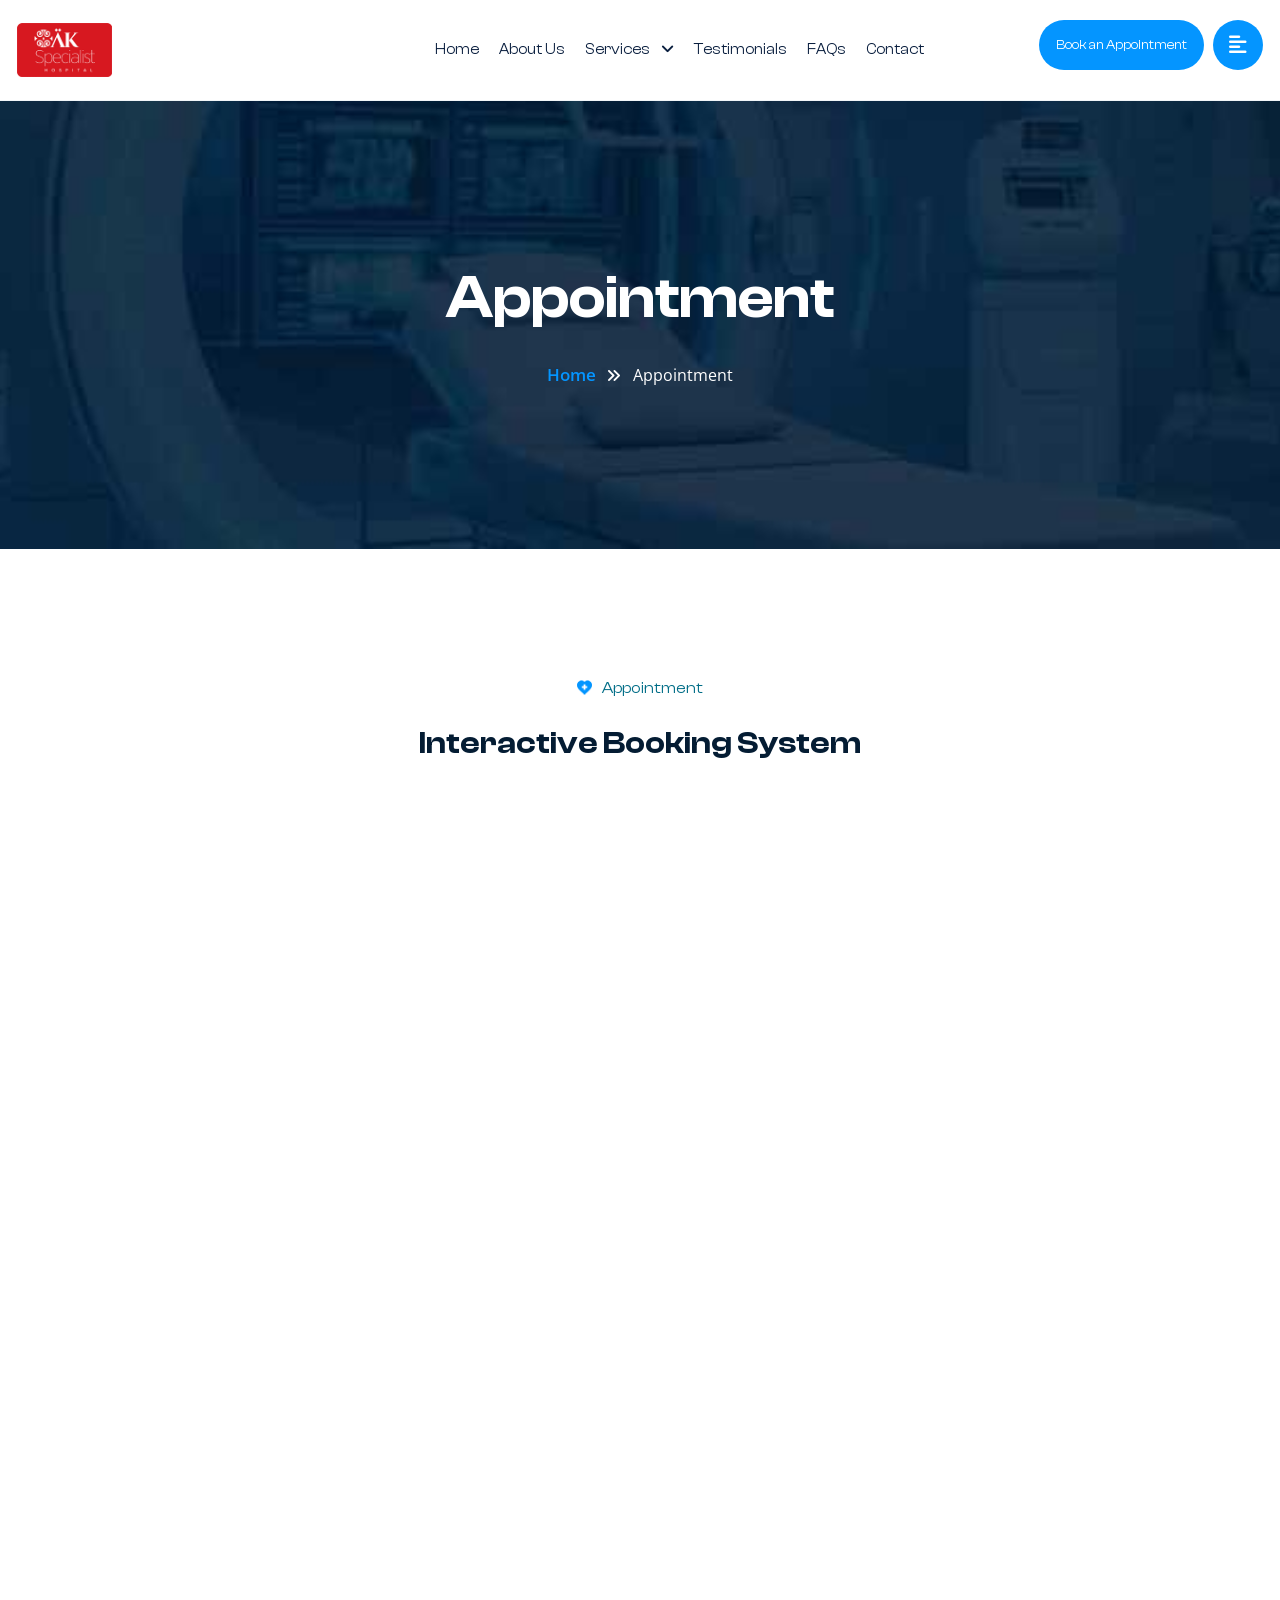
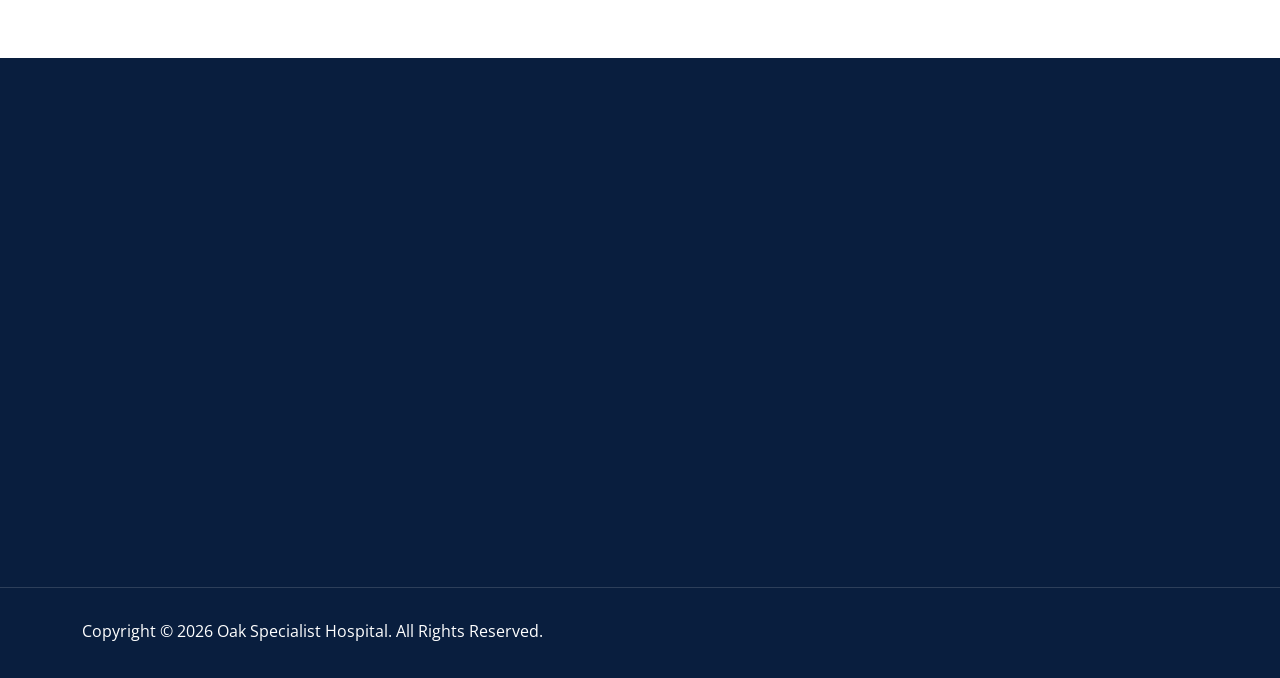
<file: appointment.html>
<!DOCTYPE html>
<html lang="en-US">

<!-- Mirrored from aonetheme.com/mediket/ by HTTrack Website Copier/3.x [XR&CO'2014], Tue, 19 May 2026 14:52:00 GMT -->

<head>
  <meta charset="UTF-8" />
  <meta http-equiv="x-ua-compatible" content="ie=edge" />
  <title>Book an Appointment | Oak Specialist Hospital - Kumasi, Ghana</title>
  <meta name="description" content="" />
  <meta name="viewport" content="width=device-width, initial-scale=1" />
  <!-- Favicon -->
  <link rel="icon" type="image/png" sizes="56x56" href="assets/images/fav-icon/icon.png" />
  <!-- bootstrap CSS -->
  <link rel="stylesheet" href="assets/css/bootstrap.min.css" type="text/css" media="all" />
  <!-- carousel CSS -->
  <link rel="stylesheet" href="assets/css/owl.carousel.min.css" type="text/css" media="all" />
  <!-- font-awesome CSS -->
  <link rel="stylesheet" href="assets/css/all.min.css" type="text/css" media="all" />
  <!-- font-flaticon CSS -->
  <link rel="stylesheet" href="assets/css/flaticon.css" type="text/css" media="all" />
  <!-- theme-default CSS -->
  <link rel="stylesheet" href="assets/css/theme-default.css" type="text/css" media="all" />
  <!-- meanmenu CSS -->
  <link rel="stylesheet" href="assets/css/meanmenu.min.css" type="text/css" media="all" />
  <!-- venobox CSS -->
  <link rel="stylesheet" href="venobox/venobox.css" type="text/css" media="all" />
  <!-- bootstrap icons -->
  <link rel="stylesheet" href="assets/css/bootstrap-icons.css" type="text/css" media="all" />
  <!-- Main Style CSS -->
  <link rel="stylesheet" href="assets/css/style.css" type="text/css" media="all" />
  <link rel="stylesheet" href="assets/css/odometer-theme-default.css" />
  <!-- responsive CSS -->
  <link rel="stylesheet" href="assets/css/responsive.css" type="text/css" media="all" />
  <link rel="stylesheet" href="assets/css/swiper.min.css" />
  <link rel="stylesheet" href="assets/css/booking-wizard.css" type="text/css" media="all" />

  <script src="assets/js/swiper.min.js"></script>

  <!-- modernizr js -->
  <script src="assets/js/vendor/modernizr-3.5.0.min.js"></script>
  <link href="assets/fonts/ClashDisplay_Complete/ClashDisplay_Complete/Fonts/WEB/css/clash-display.css"
    rel="stylesheet" />

  <link rel="stylesheet" href="assets/css/aos.css" />
</head>

<body>
  <!-- loder -->
  <div class="loader-wrapper">
    <div class="loader"></div>
    <div class="loder-section left-section"></div>
    <div class="loder-section right-section"></div>
  </div>

  <!-- Curser Pointer -->
  <div class="cursor"></div>
  <div class="cursor2"></div>



  <!--==================================================-->
  <!-- Start mediket Main Menu  -->
  <!--==================================================-->
  <div id="sticky-header" class="meedy_nav_manu header-light">
    <div class="container-fluid">
      <div class="row align-items-center">
        <div class="col-lg-3">
          <div class="logo cursor-scale small">
            <a class="logo_img" href="index.html" title="Oak Specialist Hospital">
              <img src="assets/images/assets-oakspecialisthospital/PNG/logo3.png" alt="logo" style="max-height: 50px;" />
            </a>
            <a class="main_sticky" href="index.html" title="Oak Specialist Hospital">
              <img src="assets/images/assets-oakspecialisthospital/PNG/logo3.png" alt="logo" style="max-height: 50px;" />
            </a>
          </div>
        </div>
        <div class="col-lg-9">
          <nav class="meedy_menu">
            <ul class="nav_scroll">
              <li>
                <a class="mdy-hover cursor-scale small" href="index.html">Home</a>
              </li>
              <li>
                <a class="mdy-hover cursor-scale small" href="about.html">About Us</a>
              </li>
              <li>
                <a class="mdy-hover cursor-scale small" href="service.html">Services <i
                    class="fas fa-angle-down"></i></a>
                <ul class="sub-menu">
                  <li><a href="service.html#general-medicine">General/Family Medicine</a></li>
                  <li><a href="service.html#obstetrics-gynaecology">Obstetrics/Gynaecology</a></li>
                  <li><a href="art-services.html">In Vitro Fertilization</a></li>
                  <li><a href="service.html#paediatrics">Paediatrics</a></li>
                  <li><a href="service.html#internal-medicine">Internal Medicine</a></li>
                  <li><a href="service.html#surgery">Surgery</a></li>
                  <li><a href="service.html#lab">General Laboratory</a></li>
                  <li><a href="service.html#pharmacy">Pharmacy</a></li>
                  <li><a href="service.html#ultrasound">Ultrasound Scan Services</a></li>
                </ul>
              </li>
              <li>
                <a class="mdy-hover cursor-scale small" href="testimonial.html">Testimonials</a>
              </li>
              <li>
                <a class="mdy-hover cursor-scale small" href="faq.html">FAQs</a>
              </li>
              <li>
                <a class="mdy-hover cursor-scale small" href="contact.html">Contact</a>
              </li>
            </ul>
            <div class="mediket-right-side cursor-scale small">
              <!-- header button -->
              <div class="header-button">
                <a href="appointment.html">
                  Book an Appointment
                  <div class="mediket-hover-btn hover-btn"></div>
                  <div class="mediket-hover-btn hover-btn2"></div>
                  <div class="mediket-hover-btn hover-btn3"></div>
                  <div class="mediket-hover-btn hover-btn4"></div>
                </a>
              </div>
              <div class="sidebar">
                <div class="nav-btn navSidebar-button">
                  <span><i class="fas fa-align-left"></i></span>
                </div>
              </div>
            </div>
          </nav>
        </div>
      </div>
    </div>
  </div>

  <!-- mediket Mobile Menu  -->
  <div class="mobile-menu-area sticky d-sm-block d-md-block d-lg-none">
    <div class="mobile-menu">
      <nav class="meedy_menu">
        <ul class="nav_scroll">
          <li>
            <a class="mdy-hover cursor-scale small" href="index.html">Home</a>
          </li>
          <li>
            <a class="mdy-hover cursor-scale small" href="about.html">About Us</a>
          </li>
          <li>
            <a class="mdy-hover cursor-scale small" href="service.html">Services</a>
            <ul class="sub-menu">
              <li><a href="service.html#general-medicine">General/Family Medicine</a></li>
              <li><a href="service.html#obstetrics-gynaecology">Obstetrics/Gynaecology</a></li>
              <li><a href="art-services.html">In Vitro Fertilization</a></li>
              <li><a href="service.html#paediatrics">Paediatrics</a></li>
              <li><a href="service.html#internal-medicine">Internal Medicine</a></li>
              <li><a href="service.html#surgery">Surgery</a></li>
              <li><a href="service.html#lab">General Laboratory</a></li>
              <li><a href="service.html#pharmacy">Pharmacy</a></li>
              <li><a href="service.html#ultrasound">Ultrasound Scan Services</a></li>
            </ul>
          </li>
          <li>
            <a class="mdy-hover cursor-scale small" href="testimonial.html">Testimonials</a>
          </li>
          <li>
            <a class="mdy-hover cursor-scale small" href="faq.html">FAQs</a>
          </li>
          <li>
            <a class="mdy-hover cursor-scale small" href="contact.html">Contact</a>
          </li>
        </ul>
      </nav>
    </div>
  </div>
  <!--==================================================-->
  <!-- End mediket Main Menu  -->
  <!--==================================================-->

  <!--==================================================-->
  <!-- Start mediket Breatcome Section  -->
  <!--==================================================-->
  <div class="breatcome-section d-flex align-items-center">
    <div class="container">
      <div class="row">
        <div class="col-lg-12">
          <div class="breatcome-content text-center">
            <h1 class="cursor-scale">Appointment</h1>
            <ul class="breatcome-item">
              <li><a class="cursor-scale small" href="index.html"> Home <i class="fa-solid fa-angles-right"></i></a>
              </li>
              <li>Appointment</li>
            </ul>
          </div>
        </div>
      </div>
    </div>

  </div>
  <!--==================================================-->
  <!-- End mediket Breatcome Section  -->
  <!--==================================================-->


  <!--==================================================-->
  <!-- Start mediket Appoinment Section  -->
  <!--==================================================-->
  <div class="appoinment-section style-2">
    <div class="container">
      <div class="row justify-content-center">
        <div class="col-lg-10 col-md-12">
          
          <div class="mediket-section-title text-center mr-b-35">
            <h4>Appointment</h4>
            <h1>Interactive Booking System</h1>
            <p>Schedule your in-person or virtual consultation with our specialist medical team instantly.</p>
          </div>

          <div class="booking-wizard-container" data-aos="fade-up">
            
            <!-- Step Progress Indicator -->
            <div class="wizard-progress-bar">
              <div class="progress-line-fill"></div>
              
              <div class="progress-step active" data-step="1">
                <div class="step-node">1</div>
                <div class="step-label">Consultation Type</div>
              </div>
              <div class="progress-step" data-step="2">
                <div class="step-node">2</div>
                <div class="step-label">Department</div>
              </div>
              <div class="progress-step" data-step="3">
                <div class="step-node">3</div>
                <div class="step-label">Specialist</div>
              </div>
              <div class="progress-step" data-step="4">
                <div class="step-node">4</div>
                <div class="step-label">Scheduling</div>
              </div>
              <div class="progress-step" data-step="5">
                <div class="step-node">5</div>
                <div class="step-label">Confirmation</div>
              </div>
            </div>

            <!-- Wizard Steps Wrapper -->
            <div class="wizard-steps-wrapper">
              
              <!-- STEP 1: Consultation Type -->
              <div class="wizard-step-pane active" id="step-pane-1">
                <div class="step-pane-header">
                  <h3>Select Consultation Type</h3>
                  <p>Choose between visiting our hospital in person or having a virtual video call with a specialist.</p>
                </div>
                
                <div class="choice-cards-grid grid-cols-2">
                  <!-- In Person Card -->
                  <div class="option-selection-card type-selection-card" data-value="inPerson">
                    <div class="card-checked-indicator"><i class="fa-solid fa-check"></i></div>
                    <div class="card-selection-icon">
                      <i class="fa-solid fa-house-medical"></i>
                    </div>
                    <h4 class="option-card-title">In-Person Consultation</h4>
                    <p class="option-card-subtitle">Visit our state-of-the-art clinic at Bek-Egg Hotel Rd, Fankyenebra-Santasi, Kumasi, Ghana for direct medical care.</p>
                  </div>
                  
                  <!-- Virtual Card -->
                  <div class="option-selection-card type-selection-card" data-value="virtual">
                    <div class="card-checked-indicator"><i class="fa-solid fa-check"></i></div>
                    <div class="card-selection-icon">
                      <i class="fa-solid fa-video"></i>
                    </div>
                    <h4 class="option-card-title">Virtual Consultation</h4>
                    <p class="option-card-subtitle">Connect securely from the comfort of your home via a high-quality Google Meet video consultation with email invites.</p>
                  </div>
                </div>
              </div>

              <!-- STEP 2: Department Selection -->
              <div class="wizard-step-pane" id="step-pane-2">
                <div class="step-pane-header">
                  <h3>Select Specialty / Department</h3>
                  <p>Choose the medical specialty or department that fits your clinical care needs.</p>
                </div>

                <!-- HCI Visual Chunking: Specialty Filter Tabs -->
                <div class="specialty-filter-tabs">
                  <button class="filter-tab-btn active" data-category="all" type="button">All Specialties</button>
                  <button class="filter-tab-btn" data-category="primary" type="button">Primary & Maternal</button>
                  <button class="filter-tab-btn" data-category="surgical" type="button">Surgical Care</button>
                  <button class="filter-tab-btn" data-category="special" type="button">Specialty Medicine</button>
                </div>
                
                <div class="choice-cards-grid grid-cols-3">
                  <!-- General Medicine (Primary) -->
                  <div class="option-selection-card dept-selection-card" data-value="general-medicine" data-category="primary">
                    <div class="card-checked-indicator"><i class="fa-solid fa-check"></i></div>
                    <div class="card-selection-icon"><i class="fa-solid fa-stethoscope"></i></div>
                    <h4 class="option-card-title">General / Family</h4>
                    <p class="option-card-subtitle">Primary clinical care, health advice & routine exams.</p>
                  </div>

                  <!-- Obstetrics/Gynaecology (Primary) -->
                  <div class="option-selection-card dept-selection-card" data-value="obstetrics-gynaecology" data-category="primary">
                    <div class="card-checked-indicator"><i class="fa-solid fa-check"></i></div>
                    <div class="card-selection-icon"><i class="fa-solid fa-person-breastfeeding"></i></div>
                    <h4 class="option-card-title">Obstetrics & Gynaecology</h4>
                    <p class="option-card-subtitle">Comprehensive women's care and antenatal services.</p>
                  </div>

                  <!-- IVF (Primary) -->
                  <div class="option-selection-card dept-selection-card" data-value="ivf" data-category="primary">
                    <div class="card-checked-indicator"><i class="fa-solid fa-check"></i></div>
                    <div class="card-selection-icon"><i class="fa-solid fa-baby"></i></div>
                    <h4 class="option-card-title">Fertility & IVF</h4>
                    <p class="option-card-subtitle">Leading fertility care and in vitro fertilization solutions.</p>
                  </div>

                  <!-- Paediatrics (Primary) -->
                  <div class="option-selection-card dept-selection-card" data-value="paediatrics" data-category="primary">
                    <div class="card-checked-indicator"><i class="fa-solid fa-check"></i></div>
                    <div class="card-selection-icon"><i class="fa-solid fa-child"></i></div>
                    <h4 class="option-card-title">Paediatrics</h4>
                    <p class="option-card-subtitle">Specialized medical services for babies, kids & teens.</p>
                  </div>

                  <!-- Gynae-oncology (Surgical) -->
                  <div class="option-selection-card dept-selection-card" data-value="gynae-oncology" data-category="surgical">
                    <div class="card-checked-indicator"><i class="fa-solid fa-check"></i></div>
                    <div class="card-selection-icon"><i class="fa-solid fa-ribbon"></i></div>
                    <h4 class="option-card-title">Gynae-oncology</h4>
                    <p class="option-card-subtitle">Specialized screening and care for women's reproductive cancers.</p>
                  </div>

                  <!-- Pediatric Surgery (Surgical) -->
                  <div class="option-selection-card dept-selection-card" data-value="pediatric-surgery" data-category="surgical">
                    <div class="card-checked-indicator"><i class="fa-solid fa-check"></i></div>
                    <div class="card-selection-icon"><i class="fa-solid fa-child-reaching"></i></div>
                    <h4 class="option-card-title">Pediatric Surgery</h4>
                    <p class="option-card-subtitle">Specialized surgical procedures designed for infants and kids.</p>
                  </div>

                  <!-- General Surgery (Surgical) -->
                  <div class="option-selection-card dept-selection-card" data-value="general-surgery" data-category="surgical">
                    <div class="card-checked-indicator"><i class="fa-solid fa-check"></i></div>
                    <div class="card-selection-icon"><i class="fa-solid fa-kit-medical"></i></div>
                    <h4 class="option-card-title">General Surgery</h4>
                    <p class="option-card-subtitle">Advanced inpatient and outpatient surgical procedures.</p>
                  </div>

                  <!-- Anaesthetic (Surgical) -->
                  <div class="option-selection-card dept-selection-card" data-value="anaesthetic" data-category="surgical">
                    <div class="card-checked-indicator"><i class="fa-solid fa-check"></i></div>
                    <div class="card-selection-icon"><i class="fa-solid fa-syringe"></i></div>
                    <h4 class="option-card-title">Anaesthetics</h4>
                    <p class="option-card-subtitle">Pre-operative care, pain control & anesthesia administration.</p>
                  </div>

                  <!-- Internal Medicine (Special) -->
                  <div class="option-selection-card dept-selection-card" data-value="internal-medicine" data-category="special">
                    <div class="card-checked-indicator"><i class="fa-solid fa-check"></i></div>
                    <div class="card-selection-icon"><i class="fa-solid fa-heart-pulse"></i></div>
                    <h4 class="option-card-title">Internal Medicine</h4>
                    <p class="option-card-subtitle">Prevention, diagnosis, and treatment of complex adult diseases.</p>
                  </div>

                  <!-- Haematology (Special) -->
                  <div class="option-selection-card dept-selection-card" data-value="haematology" data-category="special">
                    <div class="card-checked-indicator"><i class="fa-solid fa-check"></i></div>
                    <div class="card-selection-icon"><i class="fa-solid fa-droplet"></i></div>
                    <h4 class="option-card-title">Haematology</h4>
                    <p class="option-card-subtitle">Specialist care for blood-related conditions and anemia.</p>
                  </div>

                  <!-- Ophthalmology (Special) -->
                  <div class="option-selection-card dept-selection-card" data-value="opthalmology" data-category="special">
                    <div class="card-checked-indicator"><i class="fa-solid fa-check"></i></div>
                    <div class="card-selection-icon"><i class="fa-solid fa-eye"></i></div>
                    <h4 class="option-card-title">Ophthalmology</h4>
                    <p class="option-card-subtitle">Comprehensive medical and surgical eye care treatments.</p>
                  </div>

                  <!-- Dietician (Special) -->
                  <div class="option-selection-card dept-selection-card" data-value="dietician" data-category="special">
                    <div class="card-checked-indicator"><i class="fa-solid fa-check"></i></div>
                    <div class="card-selection-icon"><i class="fa-solid fa-apple-whole"></i></div>
                    <h4 class="option-card-title">Dietician & Nutrition</h4>
                    <p class="option-card-subtitle">Expert counseling, weight management & therapeutic diets.</p>
                  </div>

                  <!-- Any Other Services (Special) -->
                  <div class="option-selection-card dept-selection-card" data-value="other-services" data-category="special">
                    <div class="card-checked-indicator"><i class="fa-solid fa-check"></i></div>
                    <div class="card-selection-icon"><i class="fa-solid fa-circle-question"></i></div>
                    <h4 class="option-card-title">Other Services</h4>
                    <p class="option-card-subtitle">Diagnostic lab exams, pharmacy refills, or custom inquiries.</p>
                  </div>
                </div>
              </div>

              <!-- STEP 3: Specialist Selection -->
              <div class="wizard-step-pane" id="step-pane-3">
                <div class="step-pane-header">
                  <h3>Select Specialist Doctor</h3>
                  <p>Book a consultation directly with one of our board-certified medical experts.</p>
                </div>
                
                <!-- Sleek Search Box for Cognitive Load Reduction -->
                <div class="doctor-search-wrapper">
                  <i class="fa-solid fa-magnifying-glass"></i>
                  <input type="text" id="doctor-search" placeholder="Search by specialist name, title, or keyword..." autocomplete="off" />
                </div>
                
                <!-- Choice cards grid (populated dynamically by JavaScript) -->
                <div class="choice-cards-grid grid-cols-3"></div>
              </div>

              <!-- STEP 4: Calendar Scheduling -->
              <div class="wizard-step-pane" id="step-pane-4">
                <div class="step-pane-header">
                  <h3>Pick Your Date & Time Slot</h3>
                  <p>Choose an available slot directly on the Google Calendar below.</p>
                </div>
                
                 <!-- Selections Summary Banner -->
                <div class="selection-summary-banner">
                  <div class="summary-details">
                    <div class="summary-item">
                      <i class="fa-solid fa-video"></i> 
                      <span>Type: </span>
                      <strong id="summary-val-type">Virtual Consultation</strong>
                    </div>
                    <div class="summary-item">
                      <i class="fa-solid fa-stethoscope"></i> 
                      <span>Department: </span>
                      <strong id="summary-val-dept">General Medicine</strong>
                    </div>
                    <div class="summary-item">
                      <i class="fa-solid fa-user-doctor"></i> 
                      <span>Specialist: </span>
                      <strong id="summary-val-doc">Any Specialist Available</strong>
                    </div>
                  </div>
                  <div class="summary-actions" style="display: flex; gap: 15px;">
                    <button class="summary-change-btn" onclick="resetToStep(1)"><i class="fa-solid fa-pen-to-square" style="margin-right: 4px;"></i>Modify Choices</button>
                    <button class="summary-change-btn" id="edit-client-details-btn" onclick="showDetailsForm()" style="display: none;"><i class="fa-solid fa-user-pen" style="margin-right: 4px;"></i>Edit Details</button>
                  </div>
                </div>

                <!-- Step 4 Pre-Calendar Details Form -->
                <div id="booking-details-form-container" style="background: #ffffff; border: 2px solid #eef2f7; border-radius: 16px; padding: 30px; box-shadow: 0 10px 30px rgba(9, 30, 62, 0.03); max-width: 550px; margin: 0 auto 30px;">
                  <h4 style="font-size: 18px; font-family: var(--heading-font), sans-serif; font-weight: 700; color: var(--primary-color); border-bottom: 1px solid #eef2f5; padding-bottom: 12px; margin-bottom: 20px; text-align: center;">
                    <i class="fa-solid fa-address-card" style="color: var(--secondary-color); margin-right: 8px;"></i>Enter Details for SMS Confirmation
                  </h4>
                  <div class="form-group" style="margin-bottom: 20px; position: relative;">
                    <input type="text" id="client-name" placeholder="Full Name (e.g. Ama Nkrumah)*" required="" style="width: 100%; height: 50px; border: 2px solid #eef2f7; border-radius: 30px; padding: 0 25px 0 50px; outline: none; font-size: 15px; transition: border-color 0.3s ease; color: #1f1f1f; background: #ffffff;" />
                    <i class="fa-solid fa-user" style="position: absolute; left: 20px; top: 17px; color: var(--secondary-color);"></i>
                  </div>
                  <div class="form-group" style="margin-bottom: 25px; position: relative;">
                    <input type="tel" id="client-phone" placeholder="Telephone Number (e.g. 0244123456)*" required="" style="width: 100%; height: 50px; border: 2px solid #eef2f7; border-radius: 30px; padding: 0 25px 0 50px; outline: none; font-size: 15px; transition: border-color 0.3s ease; color: #1f1f1f; background: #ffffff;" />
                    <i class="fa-solid fa-phone" style="position: absolute; left: 20px; top: 17px; color: var(--secondary-color);"></i>
                  </div>
                  <div class="text-center">
                    <button class="submit-btn" onclick="submitBookingFormDetails()" style="padding: 12px 35px; border-radius: 30px; border: none; font-size: 15px; font-family: var(--heading-font), sans-serif; font-weight: 600; cursor: pointer; transition: all 0.3s ease; box-shadow: 0 5px 15px rgba(0, 109, 135, 0.15); background: var(--secondary-color); color: #ffffff;">
                      Proceed to Calendar <i class="fa-solid fa-calendar-days" style="margin-left: 8px;"></i>
                    </button>
                  </div>
                </div>

                <!-- Google Calendar Embedding Wrapper (Hidden initially) -->
                <div id="calendar-scheduling-interactive-wrapper" style="display: none;">
                  <!-- Google Calendar Embed Area -->
                  <div class="calendar-embed-stage">
                    <div class="calendar-iframe-wrapper" id="calendar-iframe-wrapper">
                      <iframe src="" id="calendar-booking-iframe" title="Google Calendar Appointment Scheduling"></iframe>
                    </div>
                    
                    <!-- Fallback Direct Action Card -->
                    <div class="calendar-fallback-card" id="calendar-fallback-card">
                      <i class="fa-solid fa-calendar-check"></i>
                      <h4>Secure Appointment Scheduling</h4>
                      <p>Click below to open the hospital's official Google Calendar Booking page, choose your preferred slot, and automatically receive a Google Meet video conference link (for virtual sessions) or hospital reservation (for in-person consultations).</p>
                      
                      <div class="submit-button cursor-scale small" style="margin: 0 auto; display: inline-block;">
                        <a href="" target="_blank" class="submit-btn" id="calendar-direct-link" style="padding: 15px 35px; border-radius: 30px; text-decoration: none;">
                          Schedule on Google Calendar <i class="fa-solid fa-up-right-from-square" style="font-size: 11px; margin-left: 8px;"></i>
                        </a>
                      </div>
                    </div>
                  </div>

                  <!-- Completed Booking Action Banner -->
                  <div class="booking-completed-action-banner" style="margin-top: 35px; background: rgba(0, 109, 135, 0.08); border: 2px dashed var(--secondary-color); border-radius: 16px; padding: 25px; text-align: center;">
                    <h4 style="font-size: 18px; font-family: var(--heading-font), sans-serif; font-weight: 700; color: var(--primary-color); margin-bottom: 8px;"><i class="fa-solid fa-circle-check" style="color: var(--secondary-color); margin-right: 8px;"></i>Completed Booking Your Slot Above?</h4>
                    <p style="margin-bottom: 18px; color: #515151; font-size: 14px;">Please select the Date and Time slot you just booked on the calendar above to receive your SMS confirmation:</p>
                    
                    <!-- Date & Time Input Row -->
                    <div style="display: flex; justify-content: center; gap: 15px; margin-bottom: 20px; flex-wrap: wrap; max-width: 480px; margin-left: auto; margin-right: auto;">
                      <div style="position: relative; flex: 1; min-width: 180px;">
                        <input type="date" id="booking-date" required="" style="width: 100%; height: 45px; border: 2px solid #eef2f7; border-radius: 30px; padding: 0 20px; outline: none; font-size: 14px; transition: border-color 0.3s ease; color: #1f1f1f; background: #ffffff;" />
                      </div>
                      <div style="position: relative; flex: 1; min-width: 180px;">
                        <input type="time" id="booking-time" required="" style="width: 100%; height: 45px; border: 2px solid #eef2f7; border-radius: 30px; padding: 0 20px; outline: none; font-size: 14px; transition: border-color 0.3s ease; color: #1f1f1f; background: #ffffff;" />
                      </div>
                    </div>

                    <button class="submit-btn" onclick="navigateToStep5()" style="padding: 12px 30px; border-radius: 30px; background: var(--secondary-color); border: none; font-size: 14px; font-family: var(--heading-font), sans-serif; font-weight: 600; color: #ffffff; cursor: pointer; transition: all 0.3s ease; box-shadow: 0 4px 15px rgba(0, 109, 135, 0.2);">
                      Yes, I Have Booked My Slot! → View Confirmation
                    </button>
                  </div>
                </div>
              </div>

              <!-- STEP 5: Booking Success Confirmation -->
              <div class="wizard-step-pane" id="step-pane-5">
                <div class="step-pane-header text-center">
                  <div class="success-checkmark-wrapper" style="margin-bottom: 25px;">
                    <div style="width: 80px; height: 80px; background: rgba(0, 109, 135, 0.1); border-radius: 50%; display: flex; align-items: center; justify-content: center; margin: 0 auto; border: 3px solid var(--secondary-color); animation: pulse 2s infinite;">
                      <i class="fa-solid fa-check" style="color: var(--secondary-color); font-size: 40px;"></i>
                    </div>
                  </div>
                  <h3>Appointment Secured Successfully!</h3>
                  <p>Thank you for choosing Oak Specialist Hospital. Your appointment details have been secured.</p>
                </div>
                
                <div class="confirmation-receipt-card" style="background: #ffffff; border: 2px solid #eef2f7; border-radius: 16px; padding: 30px; box-shadow: 0 10px 30px rgba(9, 30, 62, 0.05); max-width: 600px; margin: 0 auto;">
                  <!-- Print Header (only visible when printing) -->
                  <div class="print-receipt-header" style="display: none;">
                    <div style="text-align: center; margin-bottom: 25px; border-bottom: 2px solid var(--secondary-color); padding-bottom: 15px;">
                      <img src="assets/images/assets-oakspecialisthospital/PNG/logo3.png" alt="Oak Specialist Hospital Logo" style="max-height: 50px; margin-bottom: 10px;" />
                      <h3 style="font-size: 20px; font-weight: 700; color: var(--primary-color); margin: 0; font-family: var(--heading-font), sans-serif; text-transform: uppercase;">Oak Specialist Hospital</h3>
                      <p style="font-size: 11px; color: #515151; margin: 5px 0 0 0; font-family: var(--body-font), sans-serif;">Bek-Egg Hotel Rd, Fankyenebra-Santasi, Kumasi, Ghana | Tel: +233 (0) 509760659</p>
                    </div>
                  </div>

                  <h4 style="font-size: 18px; font-family: var(--heading-font), sans-serif; font-weight: 700; color: var(--primary-color); border-bottom: 1px solid #eef2f5; padding-bottom: 12px; margin-bottom: 20px;">
                    <i class="fa-solid fa-file-invoice-dollar" style="color: var(--secondary-color); margin-right: 8px;"></i>Clinical Consultation Details
                  </h4>
                  
                  <div class="receipt-row" style="display: flex; justify-content: space-between; margin-bottom: 15px; border-bottom: 1px dashed #eef2f7; padding-bottom: 10px;">
                    <span style="color: #717171; font-size: 14px;">Consultation Type:</span>
                    <strong style="color: var(--primary-color); font-size: 14px;" id="receipt-val-type">Virtual Consultation</strong>
                  </div>
                  
                  <div class="receipt-row" style="display: flex; justify-content: space-between; margin-bottom: 15px; border-bottom: 1px dashed #eef2f7; padding-bottom: 10px;">
                    <span style="color: #717171; font-size: 14px;">Selected Specialty:</span>
                    <strong style="color: var(--primary-color); font-size: 14px;" id="receipt-val-dept">General Medicine</strong>
                  </div>
                  
                  <div class="receipt-row" style="display: flex; justify-content: space-between; margin-bottom: 15px; border-bottom: 1px dashed #eef2f7; padding-bottom: 10px;">
                    <span style="color: #717171; font-size: 14px;">Consulting Doctor:</span>
                    <strong style="color: var(--primary-color); font-size: 14px;" id="receipt-val-doc">Any Available Doctor</strong>
                  </div>

                  <div class="receipt-row" style="display: flex; justify-content: space-between; margin-bottom: 15px; border-bottom: 1px dashed #eef2f7; padding-bottom: 10px;">
                    <span style="color: #717171; font-size: 14px;">Scheduled Date & Time:</span>
                    <strong style="color: var(--primary-color); font-size: 14px;" id="receipt-val-datetime">Loading...</strong>
                  </div>

                  <div class="receipt-row" style="display: flex; justify-content: space-between; margin-bottom: 15px; border-bottom: 1px dashed #eef2f7; padding-bottom: 10px;">
                    <span style="color: #717171; font-size: 14px;">Location / Meet Link:</span>
                    <strong style="color: var(--secondary-color); font-size: 14px;" id="receipt-val-location">Google Meet Link Sent to Email</strong>
                  </div>
                  
                  <!-- Special Instructions based on selection -->
                  <div id="receipt-instructions-box" style="margin-top: 25px; padding: 15px 20px; background: var(--light); border-left: 4px solid var(--secondary-color); border-radius: 8px; text-align: left;">
                    <h5 style="font-size: 14px; font-weight: 700; color: var(--primary-color); margin-bottom: 6px;"><i class="fa-solid fa-circle-info" style="margin-right: 6px;"></i>Important Client Instructions</h5>
                    <p style="margin: 0; font-size: 13px; color: #515151; line-height: 1.6;" id="receipt-val-instructions">
                      A calendar invite and Google Meet link have been sent to your email. Please click the invite link to join the video session at your chosen time.
                    </p>
                  </div>
                </div>

                <div class="text-center" style="margin-top: 35px; display: flex; justify-content: center; gap: 15px;">
                  <button class="submit-btn" onclick="window.print()" style="padding: 10px 25px; border-radius: 30px; font-size: 14px; background: #616161;"><i class="fa-solid fa-print"></i> Print Receipt</button>
                  <button class="submit-btn" onclick="resetToStep(1)" style="padding: 10px 25px; border-radius: 30px; font-size: 14px;"><i class="fa-solid fa-rotate-left"></i> Book Another Slot</button>
                </div>
              </div>

            </div>

            <!-- Navigation Buttons -->
            <div class="wizard-navigation-actions">
              <button class="wizard-btn wizard-btn-prev" style="visibility: hidden;">
                <i class="fa-solid fa-arrow-left"></i> Back
              </button>
              <button class="wizard-btn wizard-btn-next" disabled>
                Next <i class="fa-solid fa-arrow-right"></i>
              </button>
            </div>

          </div>

        </div>
      </div>
    </div>
  </div>
  <!--==================================================-->
  <!-- End mediket Appoinment Section  -->
  <!--==================================================-->
<!--
  Start mediket Counter Section
  <div class="why-choose-us-serction">
    <div class="container">
      <div class="row about-bg align-items-stretch">
        <div class="col-lg-8 d-flex flex-column" data-aos="fade-up-left">
          <div class="mediket-section-title">
            <h4>Why Choose Us</h4>
            <h1>Advanced Treatments </h1>
            <h1>&amp; Compassionate Care </h1>
            <p>We are a premier healthcare provider dedicated to clinical innovation, patient safety, and personalized
              medical solutions designed to deliver superior health outcomes.</p>
          </div>
          <div class="row border_solid">
            <div class="col-lg-6 col-md-6">
              <div class="mediket-choose-box " data-aos="flip-left">
                <div class="mediket-choose-icon">
                  <img src="assets/images/main-home/choose_icon01.png" alt="" />
                </div>
                <div class="choose_content">
                  <div class="mediket-title">
                    <h4>Clinical Excellence</h4>
                  </div>
                  <p>Our board-certified specialists bring decades of experience in highly specialized patient care.</p>
                </div>
              </div>
            </div>
            <div class="col-lg-6 col-md-6">
              <div class="mediket-choose-box " data-aos="flip-left">
                <div class="mediket-choose-icon">
                  <img src="assets/images/main-home/choose_icon02.png" alt="" />
                </div>
                <div class="choose_content">
                  <div class="mediket-title">
                    <h4>IVF &amp; Fertility Pioneers</h4>
                  </div>
                  <p>Leading experts in fertility care, combining cutting-edge technology with high clinical success
                    rates.</p>
                </div>
              </div>
            </div>
            <div class="col-lg-6 col-md-6">
              <div class="mediket-choose-box" data-aos="flip-left">
                <div class="mediket-choose-icon">
                  <img src="assets/images/main-home/choose_icon03.png" alt="" />
                </div>
                <div class="choose_content">
                  <div class="mediket-title">
                    <h4>Advanced Diagnostics</h4>
                  </div>
                  <p>Equipped with a modern general laboratory and advanced ultrasound imaging services for accurate
                    results.</p>
                </div>
              </div>
            </div>
            <div class="col-lg-6 col-md-6">
              <div class="mediket-choose-box " data-aos="flip-left">
                <div class="mediket-choose-icon">
                  <img src="assets/images/main-home/choose_icon03.png" alt="" />
                </div>
                <div class="choose_content">
                  <div class="mediket-title">
                    <h4>Patient-First Focus</h4>
                  </div>
                  <p>We prioritize patient comfort, safety, and strict confidentiality in a warm and healing
                    environment.</p>
                </div>
              </div>
            </div>
          </div>
        </div>
        <div class="col-lg-4 col-md-12 d-flex flex-column">
          <div class="contact-with-mediket" data-aos="fade-down">
            <div class="choose_appoinment_icon">
              <img src="assets/images/main-home/choose_star.png" alt="">
            </div>
            <div class="appoinment_contnet">
              <h2>Begin Your Journey to Healing</h2>
              <p>Schedule an online appointment with our specialized medical team today.</p>
            </div>
            <div class="mediket-btn mr-tp cursor-scale small">
              <a href="appointment.html">Book Now <i class="flaticon flaticon-right-arrow"></i></i></a>
            </div>
          </div>
        </div>
      </div>
    </div>
  </div>
  End mediket Counter Section
-->

  <!--==================================================-->
  <!-- Start mediket Footer Section -->
  <!--==================================================-->
  <div class="footer-section">
    <div class="container">
      <div class="row">
        <div class="col-lg-12">
          <!-- <div class="footer_widget_upper">
            <div class="company-logo cursor-scale small">
              <a href="index.html"><img src="assets/images/assets-oakspecialisthospital/PNG/logo3.png" alt="logo" style="max-height: 50px;" /></a>
            </div>
            <div class="footer_title">
              <h2>Oak Specialist Hospital</h2>
            </div>
          </div> -->
        </div>
      </div>
      <div class="row">
        <div class="col-lg-5 col-md-6">
          <div class="widget widgets-company-info" data-aos="zoom-in-right">
            <h4 class="widget-title">About Us</h4>
            <div class="company-info-desc">
              <p>
                Dedicated to providing first-class, affordable, and accessible specialized medical services, IVF
                treatment, and diagnostics to our community.
              </p>
            </div>
            <div class="footer-mediket-contact">
              <div class="mediket-info">
                <h5>Bek-Egg Hotel Rd, Fankyenebra-Santasi<br>Kumasi - Ghana</h5>
              </div>
              <div class="mediket-info">
                <h5>+233 (0) 509760659</h5>
              </div>
              <div class="mediket-info">
                <h5>info@oakspecialisthospital.com</h5>
              </div>
            </div>
          </div>
        </div>
        <div class="col-lg-3 col-md-6">
          <div class="widget widget-nav-menu" data-aos="zoom-out">
            <h4 class="widget-title">Services Links</h4>
            <div class="menu-quick-link-content">
              <ul class="footer-menu cursor-scale small">
                <li><a href="art-services.html"> In Vitro Fertilization </a></li>
                <li><a href="service.html#obstetrics-gynaecology"> Obstetrics/Gynaecology </a></li>
                <li><a href="service.html#paediatrics"> Paediatrics </a></li>
                <li><a href="service.html#surgery"> Surgery </a></li>
                <li><a href="service.html#lab"> General Laboratory </a></li>
                <li><a href="service.html#pharmacy"> Pharmacy </a></li>
              </ul>
            </div>
          </div>
        </div>
        <div class="col-lg-4 col-md-6">
          <div class="mediket-address" data-aos="zoom-in-left">
            <h4 class="widget-title">Subscribe Newsletter</h4>
            <div class="footer_widget_anytime_alarm">
              <div class="anytime_alarm">
                <i class="fa-regular fa-bell"></i>
              </div>
              <p>Signup our newsletter for latest updates from our medical team.</p>
            </div>
            <form>
              <div class="subscribe_form">
                <input type="email" name="email" placeholder="yourname@domain.com" />
                <button type="submit" class="submits-btn" title="Subscribe to Newsletter">
                  <i class="flaticon flaticon-right-arrow"></i>
                </button>
              </div>
            </form>
            <div class="mediket-social-icon cursor-scale small">
              <a href="https://www.facebook.com/profile.php?id=100086127687658" title="Facebook">
                <i class="fab fa-facebook-f"></i>
              </a>
              <a href="https://wa.me/+233509760659" title="WhatsApp">
                <i class="fab fa-whatsapp"></i>
              </a>
              <a href="https://www.instagram.com/oakspecialisthospital/" title="Instagram">
                <i class="fab fa-instagram"></i>
              </a>
              <a href="https://www.tiktok.com/@oakspecialisthosp" title="TikTok">
                <i class="fab fa-tiktok"></i>
              </a>
            </div>
          </div>
        </div>
        <div class="foorer-shape">
          <div class="footer-thumb1" data-aos="zoom-in-left">
            <img src="assets/images/main-home/feathure-shapes.png" alt="" />
          </div>
        </div>
      </div>
      <div class="row footer-btm d-flex align-items-center">
        <div class="col-lg-6 col-md-6">
          <div class="mediket-company-desc">
            <p>
              Copyright © 2026 Oak Specialist Hospital. All Rights Reserved.
            </p>
          </div>
        </div>
        <div class="col-lg-6 col-md-6">
          <div class="footer-bottom-menu text-right">
            <ul>
              <li><a href="https://www.facebook.com/profile.php?id=100086127687658">FACEBOOK</a></li>
              <li><a href="https://wa.me/+233509760659">WHATSAPP</a></li>
              <li><a href="https://www.instagram.com/oakspecialisthospital/">INSTAGRAM</a></li>
              <li><a href="https://www.tiktok.com/@oakspecialisthosp">TIKTOK</a></li>
            </ul>
          </div>
        </div>
      </div>
    </div>
  </div>
  <!--==================================================-->
  <!-- End mediket Footer Section -->
  <!--==================================================-->

  <!--==================================================-->
  <!-- Sidebar Cart Item -->
  <!--==================================================-->
  <div class="xs-sidebar-group info-group">
    <div class="xs-overlay xs-bg-black"></div>
    <div class="xs-sidebar-widget">
      <div class="sidebar-widget-container">
        <div class="widget-heading">
          <a href="#" class="close-side-widget" title="Close Sidebar">
            <i class="far fa-times-circle"></i>
          </a>
        </div>
        <div class="sidebar-textwidget">
          <!-- Sidebar Info Content -->
          <div class="sidebar-info-contents">
            <div class="content-inner2">
              <div class="nav-logo">
                <a href="index.html"><img src="assets/images/assets-oakspecialisthospital/PNG/logo3.png" alt="logo" style="max-height: 55px;" /></a>
              </div>
              <div class="row padding-two">
                <div class="col-lg-6 padding-0 pl-0 pr-0">
                  <div class="content-thumb-box">
                    <img src="assets/images/resource/blog6.jpg" alt="" />
                  </div>
                </div>
                <div class="col-lg-6 padding-0 pl-0 pr-0">
                  <div class="content-thumb-box">
                    <img src="assets/images/resource/blog5.jpg" alt="" />
                  </div>
                </div>
                <div class="col-lg-6 padding-0 pl-0 pr-0">
                  <div class="content-thumb-box">
                    <img src="assets/images/resource/blog4.jpg" alt="" />
                  </div>
                </div>
                <div class="col-lg-6 padding-0 pl-0 pr-0">
                  <div class="content-thumb-box">
                    <img src="assets/images/resource/blog3.jpg" alt="" />
                  </div>
                </div>
              </div>
              <div class="contact-info">
                <h2>Contact Info</h2>
                <ul class="list-style-one">
                  <li>
                    <span><i class="bi bi-envelope"></i></span>info@oakspecialisthospital.com
                  </li>
                  <li>
                    <span><i class="bi bi-telephone-forward"></i></span>+233 (0) 509760659
                  </li>
                  <li>
                    <span><i class="bi bi-geo-alt"></i></span>Bek-Egg Hotel Rd, Fankyenebra-Santasi, Kumasi, Ghana
                  </li>
                  <li>
                    <span><i class="bi bi-clock"></i></span>Week Days & Weekends: 24 Hours Open
                  </li>
                </ul>
              </div>
              <!-- Social Box -->
              <ul class="social-box">
                <li class="facebook">
                  <a href="https://www.facebook.com/profile.php?id=100086127687658" class="fab fa-facebook-f" title="Facebook"></a>
                </li>
                <li class="whatsapp">
                  <a href="https://wa.me/+233509760659" class="fab fa-whatsapp" title="WhatsApp"></a>
                </li>
                <li class="instagram">
                  <a href="https://www.instagram.com/oakspecialisthospital/" class="fab fa-instagram" title="Instagram"></a>
                </li>
                <li class="tiktok">
                  <a href="https://www.tiktok.com/@oakspecialisthosp" class="fab fa-tiktok" title="TikTok"></a>
                </li>
              </ul>
            </div>
          </div>
        </div>
      </div>
    </div>
  </div>

  <!--==================================================-->
  <!-- End Sidebar section Area -->
  <!--==================================================-->



  <!--==================================================-->
  <!-- Start scrollup section Area -->
  <!--==================================================-->
  <!-- SCROLL PROGRESS CIRCLE - COMMENTED OUT
<div id="progress" class="progress hide">
    <div id="progress-value"></div>
  </div>
-->
  <!--==================================================-->
  <!-- Start scrollup section Area -->
  <!--==================================================-->






  <script src="assets/js/aos.js"></script>

  <script src="assets/js/vendor/jquery-3.6.2.min.js"></script>

  <script src="assets/js/odometer.min.js"></script>

  <script src="assets/js/gsap.min.js"></script>

  <script src="assets/js/bootstrap.min.js"></script>

  <script src="assets/js/imagesloaded.pkgd.min.js"></script>

  <script src="venobox/venobox.js"></script>

  <script src="venobox/venobox.min.js"></script>

  <script src="assets/js/jquery.meanmenu.js"></script>

  <script src="assets/js/jquery.scrollUp.js"></script>

  <script src="assets/js/owl.carousel.min.js"></script>

  <script src="assets/js/appear.js"></script>

  <script src="assets/js/jquery.barfiller.js"></script>

  <script src="assets/js/swiper.min.js"></script>

  <script src="assets/js/theme.js"></script>

  <script src="assets/js/my.js"></script>

  <script src="assets/js/booking-wizard.js"></script>

  <!--Start of Tawk.to Script-->
  <script type="text/javascript">
  var Tawk_API=Tawk_API||{}, Tawk_LoadStart=new Date();
  (function(){
  var s1=document.createElement("script"),s0=document.getElementsByTagName("script")[0];
  s1.async=true;
  s1.src='https://embed.tawk.to/6a11d7ec5568261c36f5158e/1jpar6tld';
  s1.charset='UTF-8';
  s1.setAttribute('crossorigin','*');
  s0.parentNode.insertBefore(s1,s0);
  })();
  </script>
  <!--End of Tawk.to Script-->

</body>

</html>
</file>
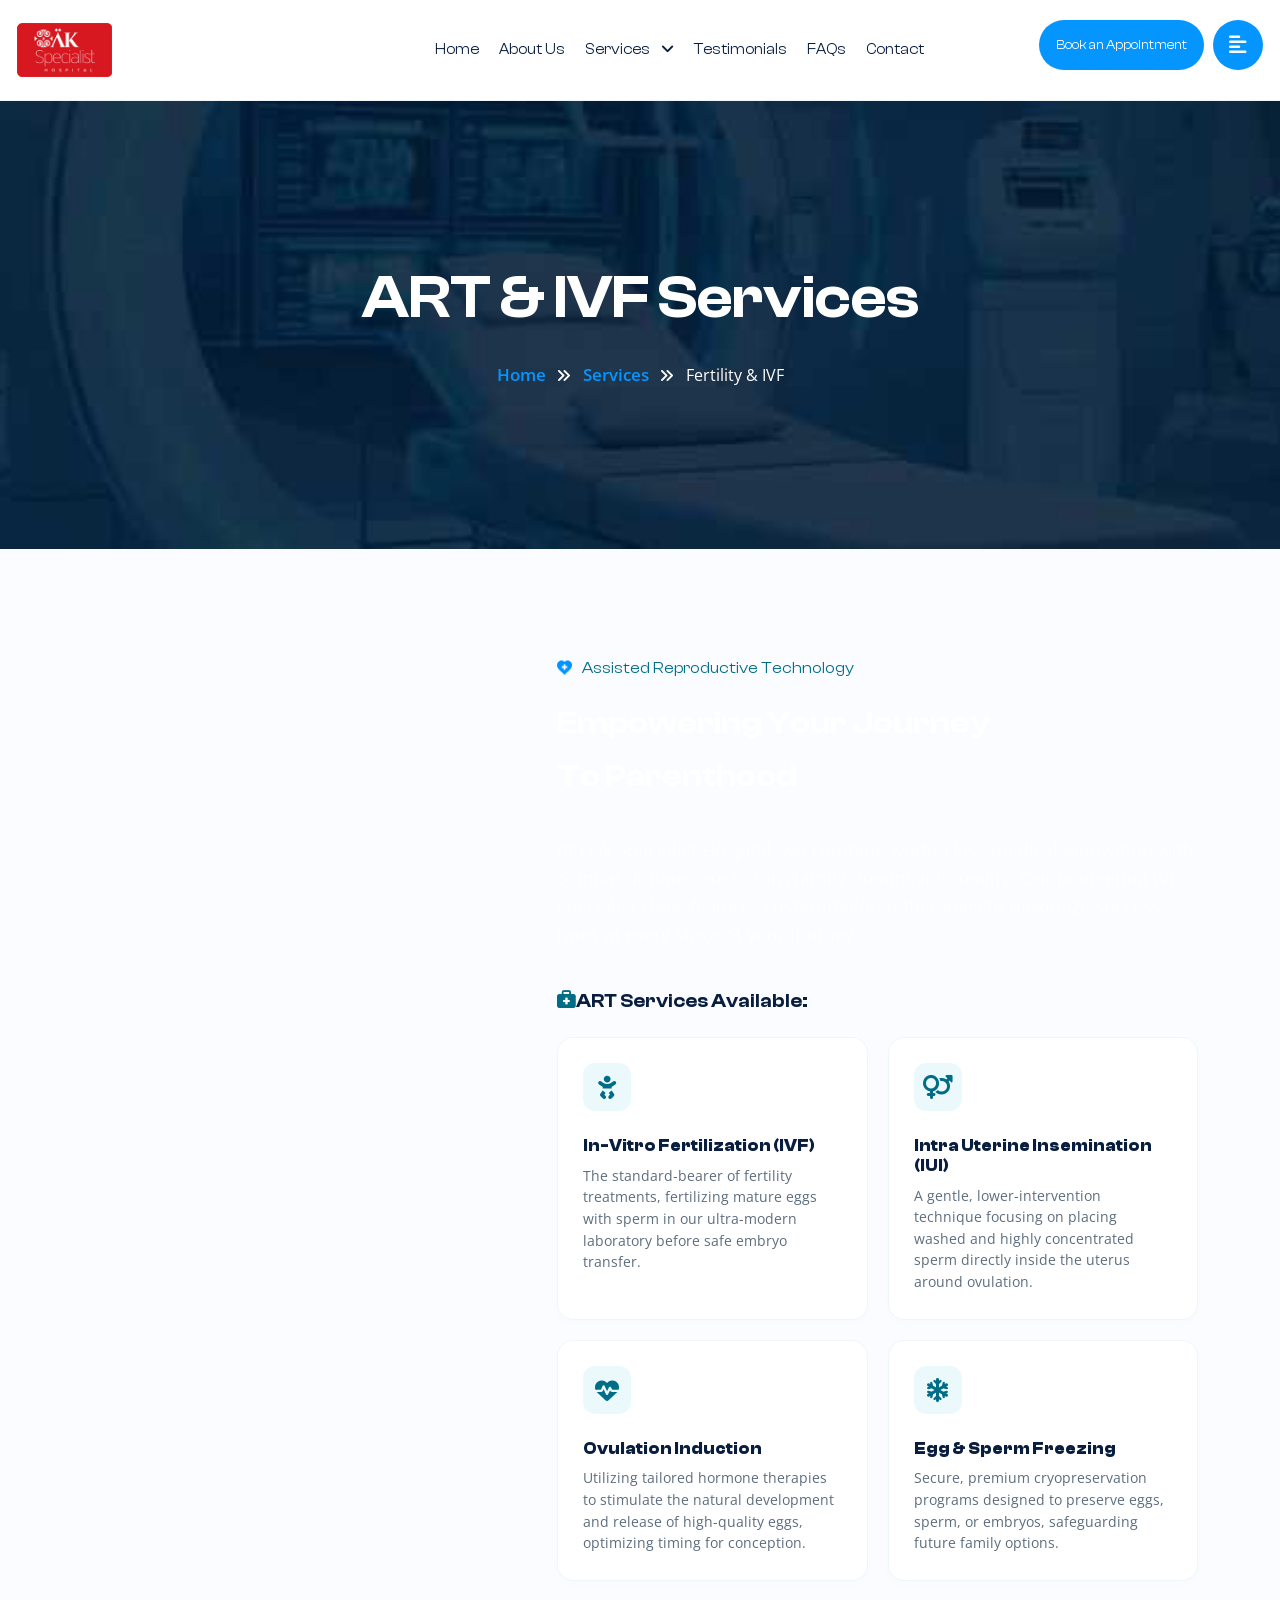
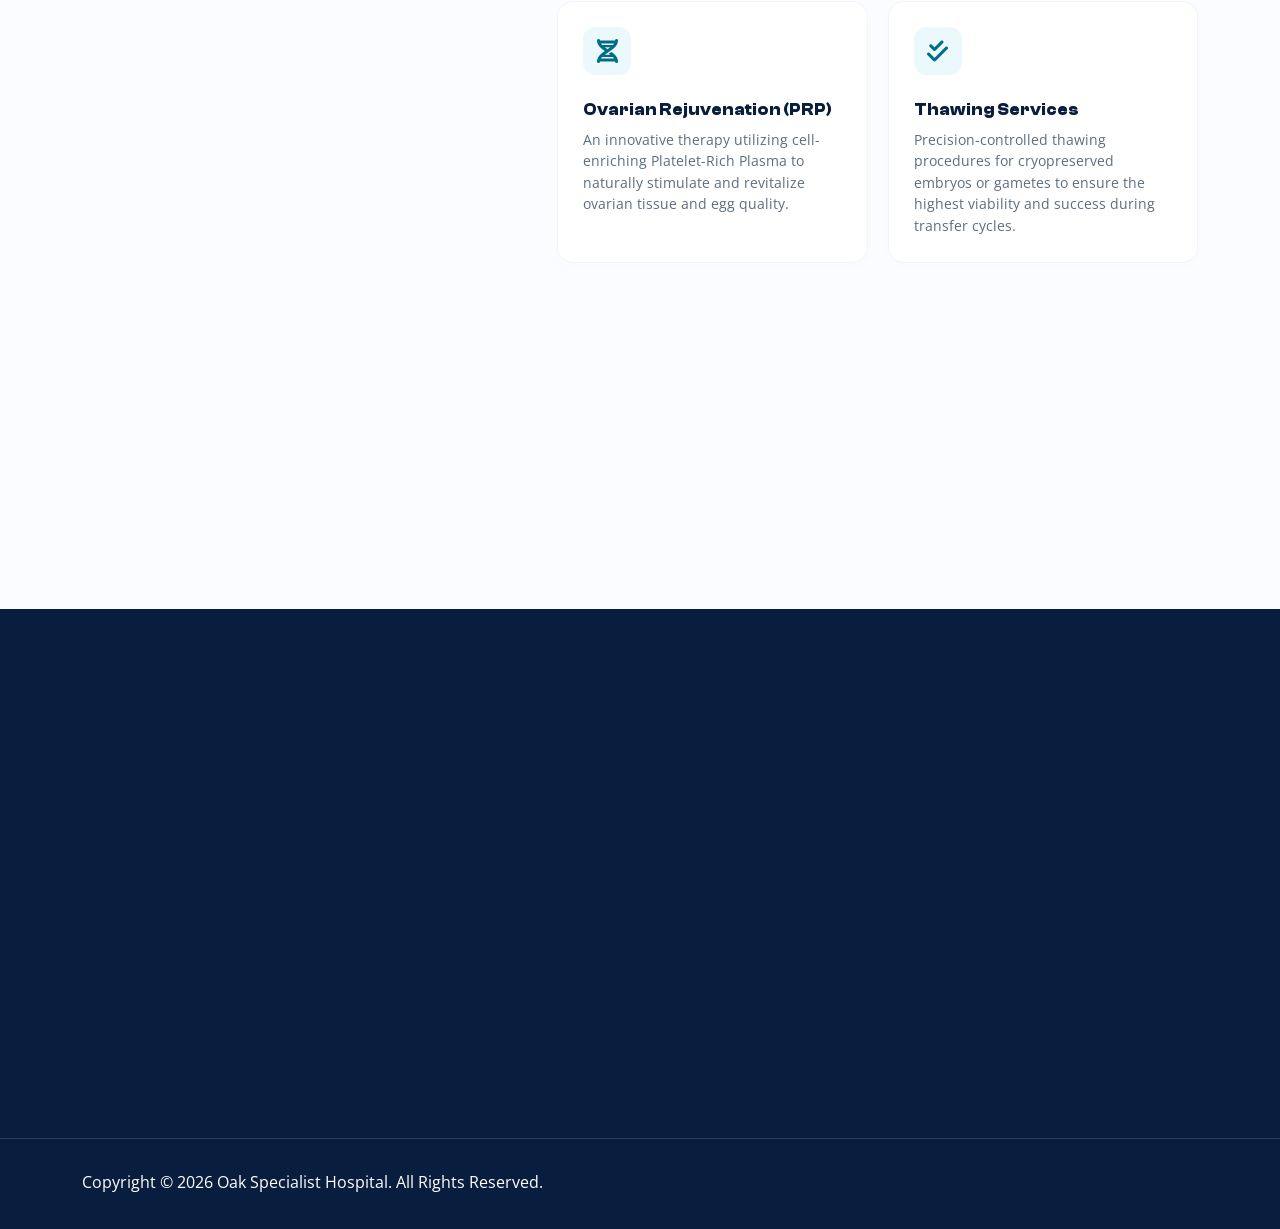
<file: art-services.html>
<!DOCTYPE html>
<html lang="en-US">

<head>
  <meta charset="UTF-8" />
  <meta http-equiv="x-ua-compatible" content="ie=edge" />
  <title>IVF & Assisted Reproductive Technology (ART) | Oak Specialist Hospital - Kumasi, Ghana</title>
  <meta name="description" content="Explore advanced Assisted Reproductive Technology (ART) and IVF services at Oak Specialist Hospital. Our specialized fertility solutions in Kumasi, Ghana, help you achieve the gift of parenthood." />
  <meta name="viewport" content="width=device-width, initial-scale=1" />
  <!-- Favicon -->
  <link rel="icon" type="image/png" sizes="56x56" href="assets/images/fav-icon/icon.png" />
  <!-- bootstrap CSS -->
  <link rel="stylesheet" href="assets/css/bootstrap.min.css" type="text/css" media="all" />
  <!-- carousel CSS -->
  <link rel="stylesheet" href="assets/css/owl.carousel.min.css" type="text/css" media="all" />
  <!-- font-awesome CSS -->
  <link rel="stylesheet" href="assets/css/all.min.css" type="text/css" media="all" />
  <!-- font-flaticon CSS -->
  <link rel="stylesheet" href="assets/css/flaticon.css" type="text/css" media="all" />
  <!-- theme-default CSS -->
  <link rel="stylesheet" href="assets/css/theme-default.css" type="text/css" media="all" />
  <!-- meanmenu CSS -->
  <link rel="stylesheet" href="assets/css/meanmenu.min.css" type="text/css" media="all" />
  <!-- venobox CSS -->
  <link rel="stylesheet" href="venobox/venobox.css" type="text/css" media="all" />
  <!-- bootstrap icons -->
  <link rel="stylesheet" href="assets/css/bootstrap-icons.css" type="text/css" media="all" />
  <!-- Main Style CSS -->
  <link rel="stylesheet" href="assets/css/style.css" type="text/css" media="all" />
  <link rel="stylesheet" href="assets/css/odometer-theme-default.css" />
  <!-- responsive CSS -->
  <link rel="stylesheet" href="assets/css/responsive.css" type="text/css" media="all" />
  <link rel="stylesheet" href="assets/css/swiper.min.css" />

  <script src="assets/js/swiper.min.js"></script>

  <!-- modernizr js -->
  <script src="assets/js/vendor/modernizr-3.5.0.min.js"></script>
  <link href="assets/fonts/ClashDisplay_Complete/ClashDisplay_Complete/Fonts/WEB/css/clash-display.css"
    rel="stylesheet" />

  <link rel="stylesheet" href="assets/css/aos.css" />

  <!-- Premium custom styling for IVF details -->
  <style>
    .art-detail-section {
      padding: 100px 0;
      background: #fafcff;
    }

    .art-showcase-card {
      position: relative;
      border-radius: 24px;
      overflow: hidden;
      box-shadow: 0 20px 40px rgba(0, 109, 135, 0.12);
      border: 1px solid rgba(0, 109, 135, 0.08);
      transition: all 0.4s ease;
    }

    .art-showcase-card:hover {
      transform: translateY(-5px);
      box-shadow: 0 25px 50px rgba(0, 109, 135, 0.2);
    }

    .art-showcase-img {
      width: 100%;
      height: auto;
      display: block;
    }

    .art-glass-overlay {
      position: absolute;
      bottom: 25px;
      left: 25px;
      right: 25px;
      padding: 20px;
      background: rgba(30, 51, 72, 0.85);
      backdrop-filter: blur(12px);
      -webkit-backdrop-filter: blur(12px);
      border-radius: 16px;
      border: 1px solid rgba(255, 255, 255, 0.15);
      color: #ffffff;
    }

    .art-glass-overlay h4 {
      font-size: 18px;
      font-weight: 700;
      color: #ffffff;
      margin-bottom: 8px;
      font-family: var(--heading-font), sans-serif;
    }

    .art-glass-overlay p {
      font-size: 13.5px;
      color: rgba(255, 255, 255, 0.85);
      margin-bottom: 0;
      line-height: 1.5;
    }

    .art-trust-pill {
      display: inline-flex;
      align-items: center;
      background: rgba(0, 180, 216, 0.15);
      color: var(--secondary-color);
      padding: 6px 16px;
      border-radius: 30px;
      font-size: 13px;
      font-weight: 600;
      margin-bottom: 20px;
      border: 1px solid rgba(0, 180, 216, 0.25);
    }

    .art-service-grid {
      display: grid;
      grid-template-columns: 1fr;
      gap: 20px;
    }

    @media (min-width: 768px) {
      .art-service-grid {
        grid-template-columns: 1fr 1fr;
      }
    }

    .art-service-item {
      background: #ffffff;
      padding: 25px;
      border-radius: 16px;
      border: 1px solid rgba(0, 109, 135, 0.06);
      box-shadow: 0 4px 15px rgba(0, 0, 0, 0.01);
      transition: all 0.3s cubic-bezier(0.25, 0.8, 0.25, 1);
      display: flex;
      flex-direction: column;
      height: 100%;
    }

    .art-service-item:hover {
      transform: translateY(-3px);
      border-color: var(--secondary-color);
      box-shadow: 0 10px 25px rgba(0, 109, 135, 0.08);
    }

    .art-service-icon {
      font-size: 24px;
      color: var(--secondary-color);
      margin-bottom: 15px;
      background: rgba(0, 180, 216, 0.08);
      width: 48px;
      height: 48px;
      display: flex;
      align-items: center;
      justify-content: center;
      border-radius: 12px;
      transition: all 0.3s ease;
    }

    .art-service-item:hover .art-service-icon {
      background: var(--secondary-color);
      color: #ffffff;
    }

    .art-service-item h4 {
      font-size: 16.5px;
      font-weight: 700;
      color: var(--primary-color);
      margin-bottom: 10px;
      font-family: var(--heading-font), sans-serif;
    }

    .art-service-item p {
      font-size: 13.5px;
      color: #5d6d7e;
      line-height: 1.6;
      margin-bottom: 0;
      flex-grow: 1;
    }

    .art-cta-banner {
      background: var(--primary-color);
      border-radius: 24px;
      padding: 40px 50px;
      color: #ffffff;
      margin-top: 60px;
      box-shadow: 0 15px 35px rgba(30, 51, 72, 0.2);
      position: relative;
      overflow: hidden;
      border: 1px solid rgba(255, 255, 255, 0.05);
    }

    .art-cta-banner::before {
      content: '';
      position: absolute;
      top: -50%;
      right: -10%;
      width: 300px;
      height: 300px;
      background: radial-gradient(circle, rgba(0, 180, 216, 0.15) 0%, transparent 70%);
      border-radius: 50%;
      pointer-events: none;
    }

    .art-cta-title {
      font-family: var(--heading-font), sans-serif;
      font-size: 28px;
      font-weight: 700;
      color: #ffffff;
      margin-bottom: 12px;
    }

    .art-cta-text {
      color: rgba(255, 255, 255, 0.85);
      font-size: 15px;
      max-width: 600px;
      margin-bottom: 0;
      line-height: 1.6;
    }

    .art-cta-btn {
      display: inline-flex;
      align-items: center;
      justify-content: center;
      background: #ffffff;
      color: var(--primary-color) !important;
      padding: 14px 28px;
      font-size: 15px;
      font-weight: 700;
      border-radius: 12px;
      box-shadow: 0 4px 15px rgba(0, 0, 0, 0.08);
      transition: all 0.3s ease;
      text-decoration: none;
    }

    .art-cta-btn i {
      margin-left: 8px;
      transition: transform 0.2s ease;
    }

    .art-cta-btn:hover {
      background: var(--secondary-color);
      color: #ffffff !important;
      transform: translateY(-2px);
      box-shadow: 0 8px 20px rgba(0, 180, 216, 0.25);
    }

    .art-cta-btn:hover i {
      transform: translateX(4px);
    }
  </style>
</head>

<body>
  <!-- loder -->
  <div class="loader-wrapper">
    <div class="loader"></div>
    <div class="loder-section left-section"></div>
    <div class="loder-section right-section"></div>
  </div>

  <!-- Curser Pointer -->
  <div class="cursor"></div>
  <div class="cursor2"></div>

  <!--==================================================-->
  <!-- Start mediket Main Menu  -->
  <!--==================================================-->
  <div id="sticky-header" class="meedy_nav_manu header-light">
    <div class="container-fluid">
      <div class="row align-items-center">
        <div class="col-lg-3">
          <div class="logo cursor-scale small">
            <a class="logo_img" href="index.html" title="Oak Specialist Hospital">
              <img src="assets/images/assets-oakspecialisthospital/PNG/logo3.png" alt="logo" style="max-height: 50px;" />
            </a>
            <a class="main_sticky" href="index.html" title="Oak Specialist Hospital">
              <img src="assets/images/assets-oakspecialisthospital/PNG/logo3.png" alt="logo" style="max-height: 50px;" />
            </a>
          </div>
        </div>
        <div class="col-lg-9">
          <nav class="meedy_menu">
            <ul class="nav_scroll">
              <li>
                <a class="mdy-hover cursor-scale small" href="index.html">Home</a>
              </li>
              <li>
                <a class="mdy-hover cursor-scale small" href="about.html">About Us</a>
              </li>
              <li>
                <a class="mdy-hover cursor-scale small" href="service.html">Services <i
                    class="fas fa-angle-down"></i></a>
                <ul class="sub-menu">
                  <li><a href="service.html#general-medicine">General/Family Medicine</a></li>
                  <li><a href="service.html#obstetrics-gynaecology">Obstetrics/Gynaecology</a></li>
                  <li><a href="art-services.html">In Vitro Fertilization</a></li>
                  <li><a href="service.html#paediatrics">Paediatrics</a></li>
                  <li><a href="service.html#internal-medicine">Internal Medicine</a></li>
                  <li><a href="service.html#surgery">Surgery</a></li>
                  <li><a href="service.html#lab">General Laboratory</a></li>
                  <li><a href="service.html#pharmacy">Pharmacy</a></li>
                  <li><a href="service.html#ultrasound">Ultrasound Scan Services</a></li>
                </ul>
              </li>
              <li>
                <a class="mdy-hover cursor-scale small" href="testimonial.html">Testimonials</a>
              </li>
              <li>
                <a class="mdy-hover cursor-scale small" href="faq.html">FAQs</a>
              </li>
              <li>
                <a class="mdy-hover cursor-scale small" href="contact.html">Contact</a>
              </li>
            </ul>
            <div class="mediket-right-side cursor-scale small">
              <!-- header button -->
              <div class="header-button">
                <a href="appointment.html">
                  Book an Appointment
                  <div class="mediket-hover-btn hover-btn"></div>
                  <div class="mediket-hover-btn hover-btn2"></div>
                  <div class="mediket-hover-btn hover-btn3"></div>
                  <div class="mediket-hover-btn hover-btn4"></div>
                </a>
              </div>
              <div class="sidebar">
                <div class="nav-btn navSidebar-button">
                  <span><i class="fas fa-align-left"></i></span>
                </div>
              </div>
            </div>
          </nav>
        </div>
      </div>
    </div>
  </div>

  <!-- mediket Mobile Menu  -->
  <div class="mobile-menu-area sticky d-sm-block d-md-block d-lg-none">
    <div class="mobile-menu">
      <nav class="meedy_menu">
        <ul class="nav_scroll">
          <li>
            <a class="mdy-hover cursor-scale small" href="index.html">Home</a>
          </li>
          <li>
            <a class="mdy-hover cursor-scale small" href="about.html">About Us</a>
          </li>
          <li>
            <a class="mdy-hover cursor-scale small" href="service.html">Services</a>
            <ul class="sub-menu">
              <li><a href="service.html#general-medicine">General/Family Medicine</a></li>
              <li><a href="service.html#obstetrics-gynaecology">Obstetrics/Gynaecology</a></li>
              <li><a href="art-services.html">In Vitro Fertilization</a></li>
              <li><a href="service.html#paediatrics">Paediatrics</a></li>
              <li><a href="service.html#internal-medicine">Internal Medicine</a></li>
              <li><a href="service.html#surgery">Surgery</a></li>
              <li><a href="service.html#lab">General Laboratory</a></li>
              <li><a href="service.html#pharmacy">Pharmacy</a></li>
              <li><a href="service.html#ultrasound">Ultrasound Scan Services</a></li>
            </ul>
          </li>
          <li>
            <a class="mdy-hover cursor-scale small" href="testimonial.html">Testimonials</a>
          </li>
          <li>
            <a class="mdy-hover cursor-scale small" href="faq.html">FAQs</a>
          </li>
          <li>
            <a class="mdy-hover cursor-scale small" href="contact.html">Contact</a>
          </li>
        </ul>
      </nav>
    </div>
  </div>
  <!--==================================================-->
  <!-- End mediket Main Menu  -->
  <!--==================================================-->

  <!--==================================================-->
  <!-- Start mediket Breatcome Section  -->
  <!--==================================================-->
  <div class="breatcome-section d-flex align-items-center">
    <div class="container">
      <div class="row">
        <div class="col-lg-12">
          <div class="breatcome-content text-center">
            <h1 class="cursor-scale">ART &amp; IVF Services</h1>
            <ul class="breatcome-item">
              <li><a class="cursor-scale small" href="index.html"> Home <i class="fa-solid fa-angles-right"></i></a></li>
              <li><a class="cursor-scale small" href="service.html"> Services <i class="fa-solid fa-angles-right"></i></a></li>
              <li>Fertility &amp; IVF</li>
            </ul>
          </div>
        </div>
      </div>
    </div>
  </div>
  <!--==================================================-->
  <!-- End mediket Breatcome Section  -->
  <!--==================================================-->

  <!--==================================================-->
  <!-- Start Oak Specialist Hospital ART/IVF Details Section -->
  <!--==================================================-->
  <div class="art-detail-section">
    <div class="container">
      <div class="row align-items-center">
        <!-- Showcase Image Column -->
        <div class="col-lg-5 mb-5 mb-lg-0" data-aos="fade-right">
          <div class="art-trust-pill">
            <i class="fa-solid fa-ribbon mr-2"></i> Pioneering Fertility Solutions
          </div>
          <div class="art-showcase-card">
            <img class="art-showcase-img" src="assets/images/assets-oakspecialisthospital/PNG/pregnant.png" alt="Happy Pregnant Couple at Oak Specialist Hospital" />
            <div class="art-glass-overlay text-left">
              <h4>Advanced Fertility &amp; IVF Care</h4>
              <p>State-of-the-art laboratory technologies coupled with deeply empathetic, personalized clinical protocols.</p>
            </div>
          </div>
        </div>

        <!-- Details & Services Column -->
        <div class="col-lg-7 pl-lg-5" data-aos="fade-left">
          <div class="mediket-section-title style_two text-left mb-4">
            <h4>Assisted Reproductive Technology</h4>
            <h1 class="mb-2">Empowering Your Journey</h1>
            <h1>To Parenthood</h1>
            <p class="mt-3">At Oak Specialist Hospital, we combine world-class medical innovation with compassionate care to turn family dreams into reality. Our pioneering IVF specialist clinic features custom-tailored therapies to maximize success rates at every stage of your journey.</p>
          </div>

          <h3 class="font-weight-bold mb-4 text-left" style="font-family: var(--heading-font), sans-serif; font-size: 19px; color: var(--primary-color);">
            <i class="fa-solid fa-briefcase-medical mr-2" style="color: var(--secondary-color);"></i>ART Services Available:
          </h3>

          <!-- Specialized services grid -->
          <div class="art-service-grid text-left">
            <!-- 1. IVF -->
            <div class="art-service-item">
              <div class="art-service-icon">
                <i class="fa-solid fa-baby"></i>
              </div>
              <h4>In-Vitro Fertilization (IVF)</h4>
              <p>The standard-bearer of fertility treatments, fertilizing mature eggs with sperm in our ultra-modern laboratory before safe embryo transfer.</p>
            </div>

            <!-- 2. IUI -->
            <div class="art-service-item">
              <div class="art-service-icon">
                <i class="fa-solid fa-venus-mars"></i>
              </div>
              <h4>Intra Uterine Insemination (IUI)</h4>
              <p>A gentle, lower-intervention technique focusing on placing washed and highly concentrated sperm directly inside the uterus around ovulation.</p>
            </div>

            <!-- 3. Ovulation Induction -->
            <div class="art-service-item">
              <div class="art-service-icon">
                <i class="fa-solid fa-heart-pulse"></i>
              </div>
              <h4>Ovulation Induction</h4>
              <p>Utilizing tailored hormone therapies to stimulate the natural development and release of high-quality eggs, optimizing timing for conception.</p>
            </div>

            <!-- 4. Cryopreservation -->
            <div class="art-service-item">
              <div class="art-service-icon">
                <i class="fa-solid fa-snowflake"></i>
              </div>
              <h4>Egg &amp; Sperm Freezing</h4>
              <p>Secure, premium cryopreservation programs designed to preserve eggs, sperm, or embryos, safeguarding future family options.</p>
            </div>

            <!-- 5. PRP Rejuvenation -->
            <div class="art-service-item">
              <div class="art-service-icon">
                <i class="fa-solid fa-dna"></i>
              </div>
              <h4>Ovarian Rejuvenation (PRP)</h4>
              <p>An innovative therapy utilizing cell-enriching Platelet-Rich Plasma to naturally stimulate and revitalize ovarian tissue and egg quality.</p>
            </div>

            <!-- 6. Thawing Services -->
            <div class="art-service-item">
              <div class="art-service-icon">
                <i class="fa-solid fa-check-double"></i>
              </div>
              <h4>Thawing Services</h4>
              <p>Precision-controlled thawing procedures for cryopreserved embryos or gametes to ensure the highest viability and success during transfer cycles.</p>
            </div>
          </div>
        </div>
      </div>

      <!-- Banner CTA -->
      <div class="row" data-aos="fade-up">
        <div class="col-lg-12">
          <div class="art-cta-banner text-left d-flex flex-column flex-md-row align-items-md-center justify-content-md-between">
            <div class="mb-4 mb-md-0">
              <h2 class="art-cta-title">Begin Your Personal Path to Parenthood</h2>
              <p class="art-cta-text">Take the first reassuring step with our premier medical directors and fertility specialists. Schedule a comprehensive consultation today.</p>
            </div>
            <div>
              <a href="appointment.html?service=ivf" class="art-cta-btn">
                Book IVF Consultation <i class="fa-solid fa-calendar-check"></i>
              </a>
            </div>
          </div>
        </div>
      </div>
    </div>
  </div>
  <!--==================================================-->
  <!-- End Oak Specialist Hospital ART/IVF Details Section -->
  <!--==================================================-->

  <!--==================================================-->
  <!-- Start mediket Footer Section -->
  <!--==================================================-->
  <div class="footer-section">
    <div class="container">
      <div class="row">
        <div class="col-lg-12">
        </div>
      </div>
      <div class="row">
        <div class="col-lg-5 col-md-6">
          <div class="widget widgets-company-info" data-aos="zoom-in-right">
            <h4 class="widget-title">About Us</h4>
            <div class="company-info-desc">
              <p>
                Dedicated to providing first-class, affordable, and accessible specialized medical services, IVF
                treatment, and diagnostics to our community.
              </p>
            </div>
            <div class="footer-mediket-contact">
              <div class="mediket-info">
                <h5>Bek-Egg Hotel Rd, Fankyenebra-Santasi<br>Kumasi - Ghana</h5>
              </div>
              <div class="mediket-info">
                <h5>+233 (0) 509760659</h5>
              </div>
              <div class="mediket-info">
                <h5>info@oakspecialisthospital.com</h5>
              </div>
            </div>
          </div>
        </div>
        <div class="col-lg-3 col-md-6">
          <div class="widget widget-nav-menu" data-aos="zoom-out">
            <h4 class="widget-title">Services Links</h4>
            <div class="menu-quick-link-content">
              <ul class="footer-menu cursor-scale small">
                 <li><a href="art-services.html"> In Vitro Fertilization </a></li>
                 <li><a href="service.html#obstetrics-gynaecology"> Obstetrics/Gynaecology </a></li>
                <li><a href="service.html#paediatrics"> Paediatrics </a></li>
                <li><a href="service.html#surgery"> Surgery </a></li>
                <li><a href="service.html#lab"> General Laboratory </a></li>
                <li><a href="service.html#pharmacy"> Pharmacy </a></li>
              </ul>
            </div>
          </div>
        </div>
        <div class="col-lg-4 col-md-6">
          <div class="mediket-address" data-aos="zoom-in-left">
            <h4 class="widget-title">Subscribe Newsletter</h4>
            <div class="footer_widget_anytime_alarm">
              <div class="anytime_alarm">
                <i class="fa-regular fa-bell"></i>
              </div>
              <p>Signup our newsletter for latest updates from our medical team.</p>
            </div>
            <form>
              <div class="subscribe_form">
                <input type="email" name="email" placeholder="yourname@domain.com" />
                <button type="submit" class="submits-btn" title="Subscribe to Newsletter">
                  <i class="flaticon flaticon-right-arrow"></i>
                </button>
              </div>
            </form>
            <div class="mediket-social-icon cursor-scale small">
              <a href="https://www.facebook.com/profile.php?id=100086127687658" title="Facebook">
                <i class="fab fa-facebook-f"></i>
              </a>
              <a href="https://wa.me/+233509760659" title="WhatsApp">
                <i class="fab fa-whatsapp"></i>
              </a>
              <a href="https://www.instagram.com/oakspecialisthospital/" title="Instagram">
                <i class="fab fa-instagram"></i>
              </a>
              <a href="https://www.tiktok.com/@oakspecialisthosp" title="TikTok">
                <i class="fab fa-tiktok"></i>
              </a>
            </div>
          </div>
        </div>
        <div class="foorer-shape">
          <div class="footer-thumb1" data-aos="zoom-in-left">
            <img src="assets/images/main-home/feathure-shapes.png" alt="" />
          </div>
        </div>
      </div>
      <div class="row footer-btm d-flex align-items-center">
        <div class="col-lg-6 col-md-6">
          <div class="mediket-company-desc">
            <p>
              Copyright © 2026 Oak Specialist Hospital. All Rights Reserved.
            </p>
          </div>
        </div>
        <div class="col-lg-6 col-md-6">
          <div class="footer-bottom-menu text-right">
            <ul>
              <li><a href="https://www.facebook.com/profile.php?id=100086127687658">FACEBOOK</a></li>
              <li><a href="https://wa.me/+233509760659">WHATSAPP</a></li>
              <li><a href="https://www.instagram.com/oakspecialisthospital/">INSTAGRAM</a></li>
              <li><a href="https://www.tiktok.com/@oakspecialisthosp">TIKTOK</a></li>
            </ul>
          </div>
        </div>
      </div>
    </div>
  </div>
  <!--==================================================-->
  <!-- End mediket Footer Section -->
  <!--==================================================-->

  <!--==================================================-->
  <!-- Sidebar Cart Item -->
  <!--==================================================-->
  <div class="xs-sidebar-group info-group">
    <div class="xs-overlay xs-bg-black"></div>
    <div class="xs-sidebar-widget">
      <div class="sidebar-widget-container">
        <div class="widget-heading">
          <a href="#" class="close-side-widget" title="Close Sidebar">
            <i class="far fa-times-circle"></i>
          </a>
        </div>
        <div class="sidebar-textwidget">
          <!-- Sidebar Info Content -->
          <div class="sidebar-info-contents">
            <div class="content-inner2">
              <div class="nav-logo">
                <a href="index.html"><img src="assets/images/assets-oakspecialisthospital/PNG/logo3.png" alt="logo" style="max-height: 55px;" /></a>
              </div>
              <div class="row padding-two">
                <div class="col-lg-6 padding-0 pl-0 pr-0">
                  <div class="content-thumb-box">
                    <img src="assets/images/resource/blog6.jpg" alt="" />
                  </div>
                </div>
                <div class="col-lg-6 padding-0 pl-0 pr-0">
                  <div class="content-thumb-box">
                    <img src="assets/images/resource/blog5.jpg" alt="" />
                  </div>
                </div>
                <div class="col-lg-6 padding-0 pl-0 pr-0">
                  <div class="content-thumb-box">
                    <img src="assets/images/resource/blog4.jpg" alt="" />
                  </div>
                </div>
                <div class="col-lg-6 padding-0 pl-0 pr-0">
                  <div class="content-thumb-box">
                    <img src="assets/images/resource/blog3.jpg" alt="" />
                  </div>
                </div>
              </div>
              <div class="contact-info">
                <h2>Contact Info</h2>
                <ul class="list-style-one">
                  <li>
                    <span><i class="bi bi-envelope"></i></span>info@oakspecialisthospital.com
                  </li>
                  <li>
                    <span><i class="bi bi-telephone-forward"></i></span>+233 (0) 509760659
                  </li>
                  <li>
                    <span><i class="bi bi-geo-alt"></i></span>Bek-Egg Hotel Rd, Fankyenebra-Santasi, Kumasi, Ghana
                  </li>
                  <li>
                    <span><i class="bi bi-clock"></i></span>Week Days & Weekends: 24 Hours Open
                  </li>
                </ul>
              </div>
              <!-- Social Box -->
              <ul class="social-box">
                <li class="facebook">
                  <a href="https://www.facebook.com/profile.php?id=100086127687658" class="fab fa-facebook-f" title="Facebook"></a>
                </li>
                <li class="whatsapp">
                  <a href="https://wa.me/+233509760659" class="fab fa-whatsapp" title="WhatsApp"></a>
                </li>
                <li class="instagram">
                  <a href="https://www.instagram.com/oakspecialisthospital/" class="fab fa-instagram" title="Instagram"></a>
                </li>
                <li class="tiktok">
                  <a href="https://www.tiktok.com/@oakspecialisthosp" class="fab fa-tiktok" title="TikTok"></a>
                </li>
              </ul>
            </div>
          </div>
        </div>
      </div>
    </div>
  </div>
  <!--==================================================-->
  <!-- End Sidebar section Area -->
  <!--==================================================-->

  <script src="assets/js/aos.js"></script>
  <script src="assets/js/vendor/jquery-3.6.2.min.js"></script>
  <script src="assets/js/odometer.min.js"></script>
  <script src="assets/js/gsap.min.js"></script>
  <script src="assets/js/bootstrap.min.js"></script>
  <script src="assets/js/imagesloaded.pkgd.min.js"></script>
  <script src="venobox/venobox.js"></script>
  <script src="venobox/venobox.min.js"></script>
  <script src="assets/js/jquery.meanmenu.js"></script>
  <script src="assets/js/jquery.scrollUp.js"></script>
  <script src="assets/js/owl.carousel.min.js"></script>
  <script src="assets/js/appear.js"></script>
  <script src="assets/js/jquery.barfiller.js"></script>
  <script src="assets/js/swiper.min.js"></script>
  <script src="assets/js/theme.js"></script>
  <script src="assets/js/my.js"></script>

  <!--Start of Tawk.to Script-->
  <script type="text/javascript">
    var Tawk_API=Tawk_API||{}, Tawk_LoadStart=new Date();
    (function(){
    var s1=document.createElement("script"),s0=document.getElementsByTagName("script")[0];
    s1.async=true;
    s1.src='https://embed.tawk.to/6a11d7ec5568261c36f5158e/1jpar6tld';
    s1.charset='UTF-8';
    s1.setAttribute('crossorigin','*');
    s0.parentNode.insertBefore(s1,s0);
    })();
  </script>
  <!--End of Tawk.to Script-->
</body>

</html>
</file>
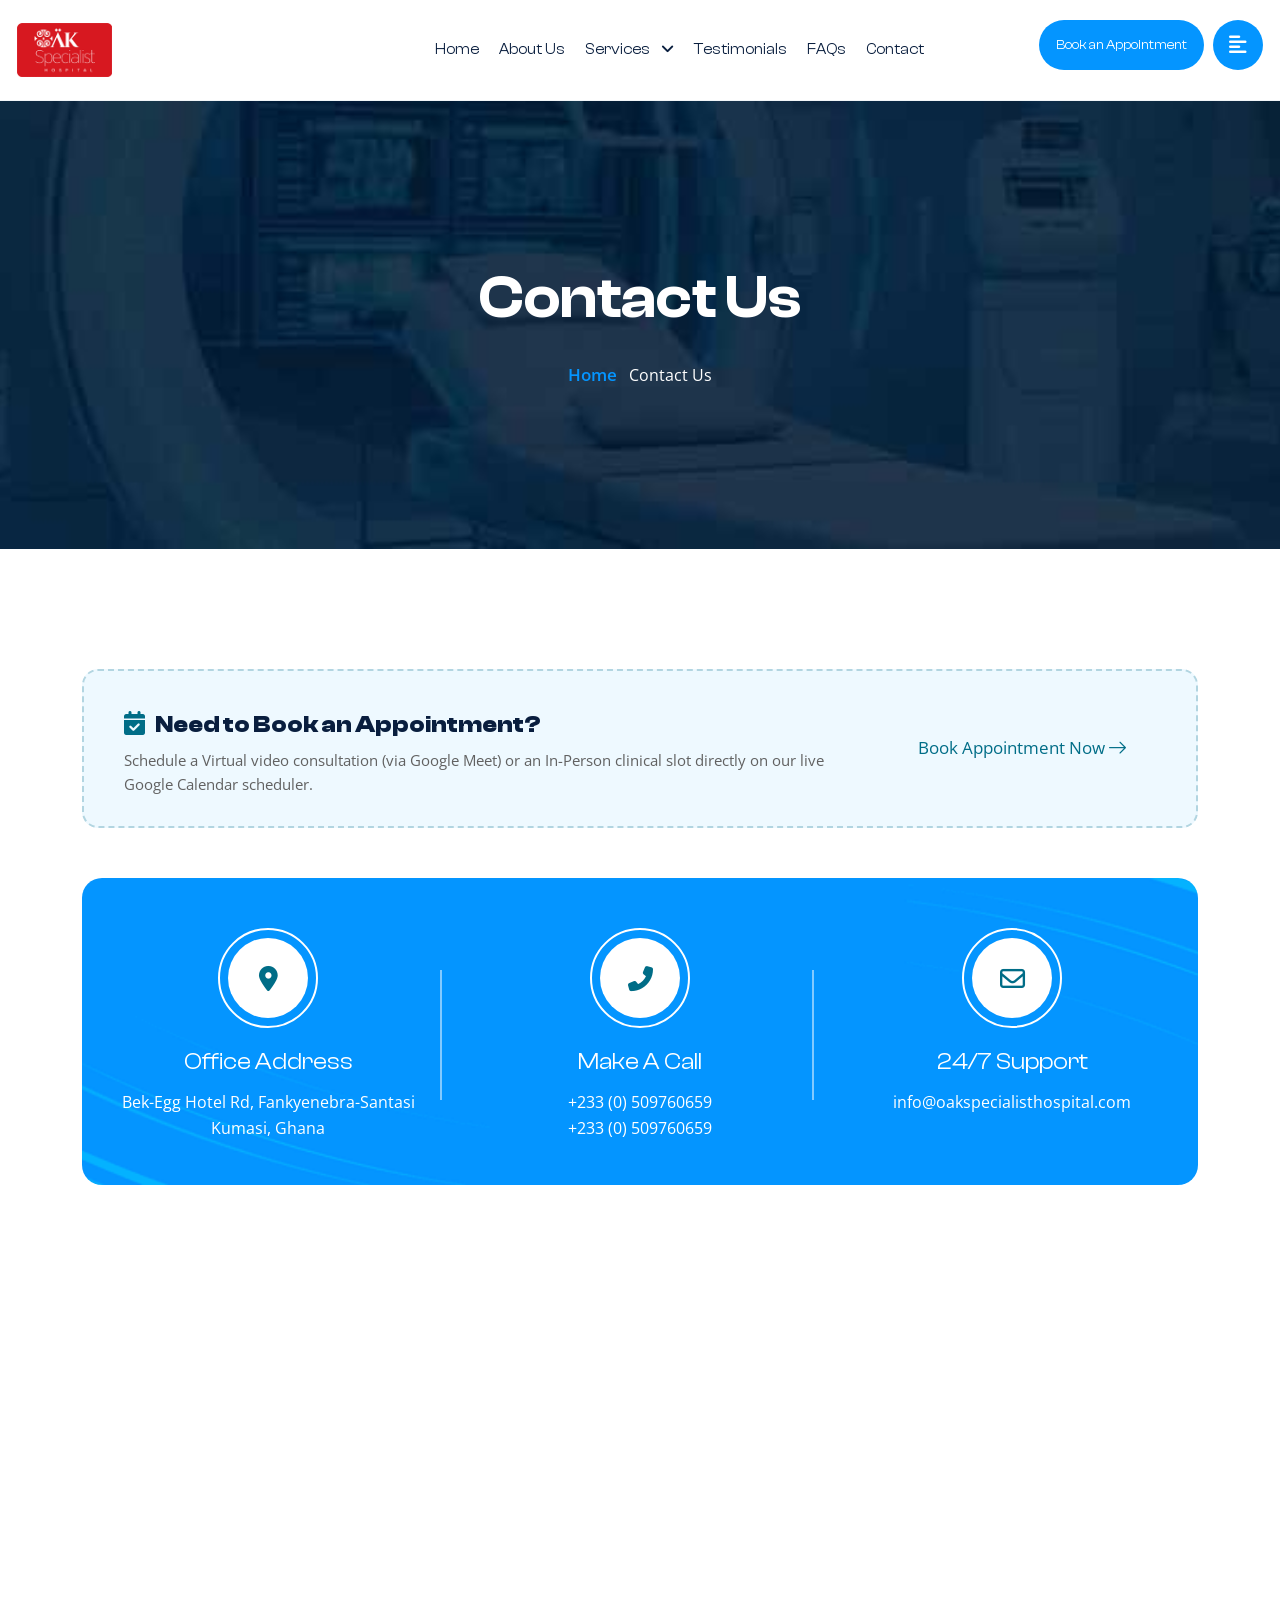
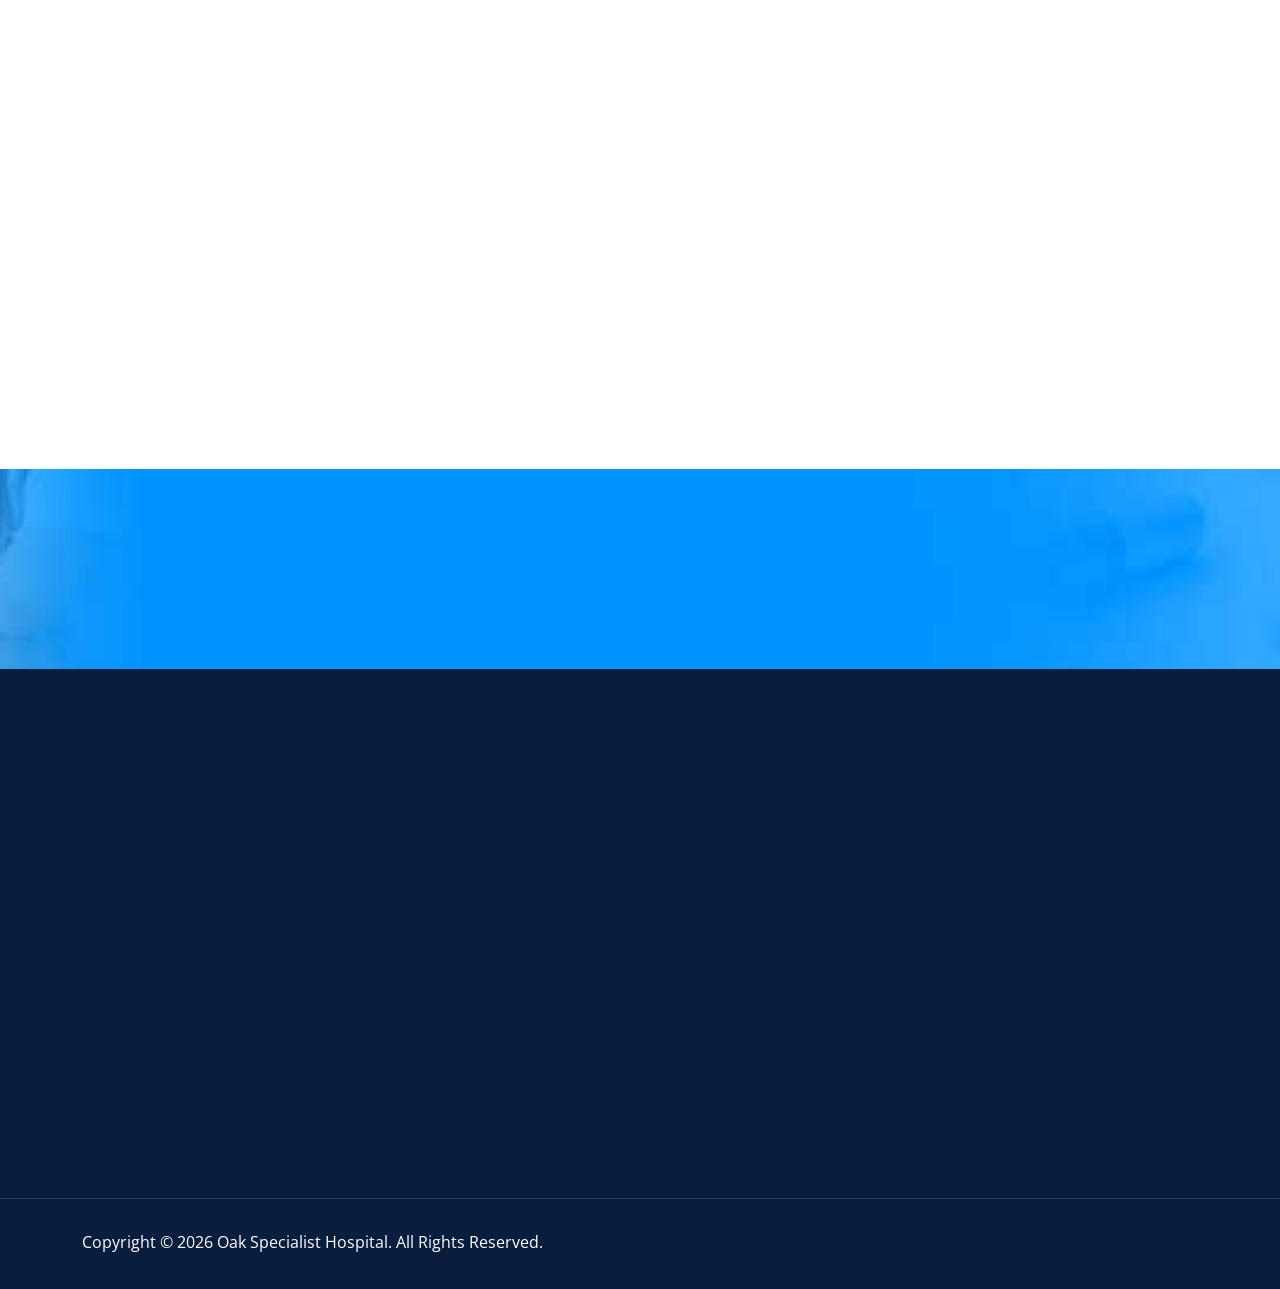
<file: contact.html>
<!DOCTYPE html>
<html lang="en-US">

<!-- Mirrored from aonetheme.com/mediket/contact.html by HTTrack Website Copier/3.x [XR&CO'2014], Tue, 19 May 2026 14:57:38 GMT -->

<head>
  <meta charset="UTF-8" />
  <meta http-equiv="x-ua-compatible" content="ie=edge" />
  <title>Contact Us | Oak Specialist Hospital - Kumasi, Ghana</title>
  <meta name="description"
    content="Contact Oak Specialist Hospital. Reach our specialist clinicians, IVF center, and general clinic in Kumasi, Ghana." />
  <meta name="viewport" content="width=device-width, initial-scale=1" />
  <!-- Favicon -->
  <link rel="icon" type="image/png" sizes="56x56" href="assets/images/fav-icon/icon.png" />
  <!-- bootstrap CSS -->
  <link rel="stylesheet" href="assets/css/bootstrap.min.css" type="text/css" media="all" />
  <!-- carousel CSS -->
  <link rel="stylesheet" href="assets/css/owl.carousel.min.css" type="text/css" media="all" />
  <!-- font-awesome CSS -->
  <link rel="stylesheet" href="assets/css/all.min.css" type="text/css" media="all" />
  <!-- font-flaticon CSS -->
  <link rel="stylesheet" href="assets/css/flaticon.css" type="text/css" media="all" />
  <!-- theme-default CSS -->
  <link rel="stylesheet" href="assets/css/theme-default.css" type="text/css" media="all" />
  <!-- meanmenu CSS -->
  <link rel="stylesheet" href="assets/css/meanmenu.min.css" type="text/css" media="all" />
  <!-- venobox CSS -->
  <link rel="stylesheet" href="venobox/venobox.css" type="text/css" media="all" />
  <!-- bootstrap icons -->
  <link rel="stylesheet" href="assets/css/bootstrap-icons.css" type="text/css" media="all" />
  <!-- Main Style CSS -->
  <link rel="stylesheet" href="assets/css/style.css" type="text/css" media="all" />
  <link rel="stylesheet" href="assets/css/odometer-theme-default.css" />
  <!-- responsive CSS -->
  <link rel="stylesheet" href="assets/css/responsive.css" type="text/css" media="all" />
  <link rel="stylesheet" href="assets/css/swiper.min.css" />

  <script src="assets/js/swiper.min.js"></script>

  <!-- modernizr js -->
  <script src="assets/js/vendor/modernizr-3.5.0.min.js"></script>
  <link href="assets/fonts/ClashDisplay_Complete/ClashDisplay_Complete/Fonts/WEB/css/clash-display.css"
    rel="stylesheet" />

  <link rel="stylesheet" href="assets/css/aos.css" />
</head>

<body>
  <!-- loder -->
  <div class="loader-wrapper">
    <div class="loader"></div>
    <div class="loder-section left-section"></div>
    <div class="loder-section right-section"></div>
  </div>

  <!-- Curser Pointer -->
  <div class="cursor"></div>
  <div class="cursor2"></div>




  <!--==================================================-->
  <!-- Start mediket Main Menu  -->
  <!--==================================================-->
  <div id="sticky-header" class="meedy_nav_manu header-light">
    <div class="container-fluid">
      <div class="row align-items-center">
        <div class="col-lg-3">
          <div class="logo cursor-scale small">
            <a class="logo_img" href="index.html" title="Oak Specialist Hospital">
              <img src="assets/images/assets-oakspecialisthospital/PNG/logo3.png" alt="logo" style="max-height: 50px;" />
            </a>
            <a class="main_sticky" href="index.html" title="Oak Specialist Hospital">
              <img src="assets/images/assets-oakspecialisthospital/PNG/logo3.png" alt="logo" style="max-height: 50px;" />
            </a>
          </div>
        </div>
        <div class="col-lg-9">
          <nav class="meedy_menu">
            <ul class="nav_scroll">
              <li>
                <a class="mdy-hover cursor-scale small" href="index.html">Home</a>
              </li>
              <li>
                <a class="mdy-hover cursor-scale small" href="about.html">About Us</a>
              </li>
              <li>
                <a class="mdy-hover cursor-scale small" href="service.html">Services <i
                    class="fas fa-angle-down"></i></a>
                <ul class="sub-menu">
                  <li><a href="service.html#general-medicine">General/Family Medicine</a></li>
                  <li><a href="service.html#obstetrics-gynaecology">Obstetrics/Gynaecology</a></li>
                  <li><a href="art-services.html">In Vitro Fertilization</a></li>
                  <li><a href="service.html#paediatrics">Paediatrics</a></li>
                  <li><a href="service.html#internal-medicine">Internal Medicine</a></li>
                  <li><a href="service.html#surgery">Surgery</a></li>
                  <li><a href="service.html#lab">General Laboratory</a></li>
                  <li><a href="service.html#pharmacy">Pharmacy</a></li>
                  <li><a href="service.html#ultrasound">Ultrasound Scan Services</a></li>
                </ul>
              </li>
              <li>
                <a class="mdy-hover cursor-scale small" href="testimonial.html">Testimonials</a>
              </li>
              <li>
                <a class="mdy-hover cursor-scale small" href="faq.html">FAQs</a>
              </li>
              <li>
                <a class="mdy-hover cursor-scale small" href="contact.html">Contact</a>
              </li>
            </ul>
            <div class="mediket-right-side cursor-scale small">
              <!-- header button -->
              <div class="header-button">
                <a href="appointment.html">
                  Book an Appointment
                  <div class="mediket-hover-btn hover-btn"></div>
                  <div class="mediket-hover-btn hover-btn2"></div>
                  <div class="mediket-hover-btn hover-btn3"></div>
                  <div class="mediket-hover-btn hover-btn4"></div>
                </a>
              </div>
              <div class="sidebar">
                <div class="nav-btn navSidebar-button">
                  <span><i class="fas fa-align-left"></i></span>
                </div>
              </div>
            </div>
          </nav>
        </div>
      </div>
    </div>
  </div>

  <!-- mediket Mobile Menu  -->
  <div class="mobile-menu-area sticky d-sm-block d-md-block d-lg-none">
    <div class="mobile-menu">
      <nav class="meedy_menu">
        <ul class="nav_scroll">
          <li>
            <a class="mdy-hover cursor-scale small" href="index.html">Home</a>
          </li>
          <li>
            <a class="mdy-hover cursor-scale small" href="about.html">About Us</a>
          </li>
          <li>
            <a class="mdy-hover cursor-scale small" href="service.html">Services</a>
            <ul class="sub-menu">
              <li><a href="service.html#general-medicine">General/Family Medicine</a></li>
              <li><a href="service.html#obstetrics-gynaecology">Obstetrics/Gynaecology</a></li>
              <li><a href="art-services.html">In Vitro Fertilization</a></li>
              <li><a href="service.html#paediatrics">Paediatrics</a></li>
              <li><a href="service.html#internal-medicine">Internal Medicine</a></li>
              <li><a href="service.html#surgery">Surgery</a></li>
              <li><a href="service.html#lab">General Laboratory</a></li>
              <li><a href="service.html#pharmacy">Pharmacy</a></li>
              <li><a href="service.html#ultrasound">Ultrasound Scan Services</a></li>
            </ul>
          </li>
          <li>
            <a class="mdy-hover cursor-scale small" href="testimonial.html">Testimonials</a>
          </li>
          <li>
            <a class="mdy-hover cursor-scale small" href="faq.html">FAQs</a>
          </li>
          <li>
            <a class="mdy-hover cursor-scale small" href="contact.html">Contact</a>
          </li>
        </ul>
      </nav>
    </div>
  </div>
  <!--==================================================-->
  <!-- End mediket Main Menu  -->
  <!--==================================================-->

  <!--==================================================-->
  <!-- Start mediket Breatcome Section  -->
  <!--==================================================-->
  <div class="breatcome-section d-flex align-items-center">
    <div class="container">
      <div class="row">
        <div class="col-lg-12">
          <div class="breatcome-content text-center">
            <h1 class="cursor-scale">Contact Us</h1>
            <ul class="breatcome-item">
              <li class="cursor-scale small"><a href="index.html"> Home </a></li>
              <li>Contact Us</li>
            </ul>
          </div>
        </div>
      </div>
    </div>

  </div>
  <!--==================================================-->
  <!-- End mediket Breatcome Section  -->
  <!--==================================================-->

  <!--==================================================-->
  <!-- Start mediket Appoinment Section  -->
  <!--==================================================-->
  <div class="mediket-appoinment">
    <div class="container">
      
      <!-- Appointment Booking Call to Action -->
      <div class="row mr-tb-50" data-aos="fade-up">
        <div class="col-lg-12">
          <div style="background: var(--light); border: 2px dashed rgba(0, 109, 135, 0.25); border-radius: 16px; padding: 30px 40px; display: flex; justify-content: space-between; align-items: center; flex-wrap: wrap; gap: 20px;">
            <div style="flex: 1; min-width: 280px;">
              <h3 style="font-size: 24px; color: var(--primary-color); font-family: var(--heading-font), sans-serif; font-weight: 700; margin-bottom: 8px;"><i class="fa-solid fa-calendar-check" style="color: var(--secondary-color); margin-right: 10px;"></i>Need to Book an Appointment?</h3>
              <p style="margin: 0; color: #616161; font-size: 15px; line-height: 1.6;">Schedule a Virtual video consultation (via Google Meet) or an In-Person clinical slot directly on our live Google Calendar scheduler.</p>
            </div>
            <div class="submit-button cursor-scale small" style="margin: 0;">
              <a href="appointment.html" class="submit-btn" style="padding: 12px 30px; border-radius: 30px; text-decoration: none; display: inline-block;">
                Book Appointment Now <i class="flaticon flaticon-right-arrow"></i>
              </a>
            </div>
          </div>
        </div>
      </div>

      <div class="row contact-info_item">
        <div class="col-lg-4 col-md-6">
          <div class="contact-service-box">
            <div class="contact-service-content">
              <div class="contact-icon">
                <i class="fas fa-map-marker-alt"></i>
              </div>
              <div class="contact-address">
                <h2>Office Address</h2>
                <span>Bek-Egg Hotel Rd, Fankyenebra-Santasi<br>Kumasi, Ghana</span>
              </div>
            </div>
          </div>
        </div>
        <div class="col-lg-4 col-md-6">
          <div class="contact-service-box">
            <div class="contact-service-content">
              <div class="contact-icon">
                <i class="fas fa-phone-alt"></i>
              </div>
              <div class="contact-address">
                <h2>Make A Call</h2>
                <span>+233 (0) 509760659<br>+233 (0) 509760659</span>
              </div>
            </div>
          </div>
        </div>
        <div class="col-lg-4 col-md-6">
          <div class="contact-service-box last">
            <div class="contact-service-content">
              <div class="contact-icon">
                <i class="fa-regular fa-envelope"></i>
              </div>
              <div class="contact-address">
                <h2>24/7 Support</h2>
                <span>info@oakspecialisthospital.com<br></span>
              </div>
            </div>
          </div>
        </div>
      </div>
      <div class="row appoinment align-items-center">
        <div class="col-lg-6">
          <div class="google-map">
            <iframe
              src="https://www.google.com/maps/embed?pb=!1m18!1m12!1m3!1d15857.521191024623!2d-1.664408107936173!3d6.661777797746401!2m3!1f0!2f0!3f0!3m2!1i1024!2i768!4f13.1!3m3!1m2!1s0xfdb96ebd4b82d49%3A0xe54d92eeeb0db981!2sSantasi%2C%20Kumasi%2C%20Ghana!5e0!3m2!1sen!2sgh!4v1717220000000!5m2!1sen!2sgh"
              height="630" width="600"
              style="border:0; border-radius: 12px; filter: grayscale(1) invert(0.92) contrast(1.2);" allowfullscreen=""
              loading="lazy" referrerpolicy="no-referrer-when-downgrade"></iframe>
          </div>
        </div>
        <div class="col-lg-6" data-aos="zoom-in-left">
          <div class="mediket-section-title">
            <h4>GET IN TOUCH</h4>
            <h1>Write us Something</h1>
          </div>
          <div class="contact-form-box style-two">
            <form action="https://formspree.io/f/myyleorq" method="POST" id="dreamit-form">
              <div class="row">
                <div class="col-lg-6 col-md-6">
                  <div class="form-box">
                    <input type="text" name="name" placeholder="Your Name*" required="" />
                    <i class="fa-solid fa-user"></i>
                  </div>
                </div>
                <div class="col-lg-6 col-md-6">
                  <div class="form-box">
                    <input type="email" name="email" placeholder="Your E-Mail*" required="" />
                    <i class="fa-solid fa-envelope"></i>
                  </div>
                </div>
                <div class="col-lg-6 col-md-6">
                  <div class="form-box">
                    <input type="tel" name="phone" placeholder="Phone*" required="" />
                    <i class="fa-solid fa-phone"></i>
                  </div>
                </div>
                <div class="col-lg-6 col-md-6">
                  <div class="form-box">
                    <input type="text" name="subject" placeholder="Subject*" required="" />
                    <i class="fa-solid fa-tag"></i>
                  </div>
                </div>
                <div class="col-lg-12">
                  <div class="form-box">
                    <textarea name="massage" id="massage" placeholder="Type Your Message" required="" style="padding-left: 75px; padding-top: 15px;"></textarea>
                    <i class="fa-solid fa-comment-dots" style="position: absolute; left: 30px; top: 20px; color: #0495ff;"></i>
                  </div>
                </div>
                <div class="col-lg-12 col-md-6">
                  <div class="check_bx">
                    <input type="checkbox">
                    <p>I agree terms and conditions</p>
                  </div>
                  <div class="submit-button">
                    <button class="submit-btn cursor-scale small">
                      Submit Message
                    </button>
                  </div>
                </div>
              </div>
            </form>
          </div>
        </div>
      </div>
    </div>
  </div>
  <!--==================================================-->
  <!-- End mediket Appoinment Section  -->
  <!--==================================================-->





  <!--==================================================-->
  <!-- Start mediket Subscribe Section -->
  <!--==================================================-->
  <div class="mediket-subscribe">
    <div class="container">
      <div class="row align-items-center">
        <div class="col-lg-7">
          <div class="subscribe-content" data-aos="fade-up">
            <div class="subscribe-title">
              <h1 class="cursor-scale small">Delivering Quality Health Care <br>for Next Generations</h1>
            </div>
          </div>
        </div>
        <div class="col-lg-5">
          <div class="subscribe_right_side">
            <div class="counter-single-box bx-1 cursor-scale" data-aos="fade-up">
              <div class="counter_icon">
                <img src="assets/images/main-home/counter_icon.png" alt="">
              </div>
              <div class="odometer-wrapper counter-box-title" data-count="4">
                <h1 class="odometer"></h1>
                <h1>.8</h1>
              </div>
              <div class="counter-desc">
                <p>Average Rating <br>Our Customers</p>
              </div>
            </div>
            <div class="mediket-button text-right cursor-scale small" data-aos="fade-down"><a href="contact.html"
                class="mediket-btn">
                <span class="mediket-btn__hover"></span>
                <span class="mediket-btn__hover"></span>
                <span class="mediket-btn__hover"></span>
                <span class="mediket-btn__hover"></span>
                <span class="mediket-btn__hover"></span>
                <span class="mediket-btn__hover"></span>
                Contact Us
                <i class="flaticon flaticon-right-arrow"></i>
              </a>
            </div>
          </div>
        </div>
      </div>
    </div>
  </div>
  <!--==================================================-->
  <!-- End mediket Subscribe Section -->
  <!--==================================================-->

  <!--==================================================-->
  <!-- Start mediket Footer Section -->
  <!--==================================================-->
  <div class="footer-section">
    <div class="container">
      <div class="row">
        <div class="col-lg-12">
          <!-- <div class="footer_widget_upper">
            <div class="company-logo cursor-scale small">
              <a href="index.html"><img src="assets/images/assets-oakspecialisthospital/PNG/logo3.png" alt="logo" style="max-height: 50px;" /></a>
            </div>
            <div class="footer_title">
              <h2>Oak Specialist Hospital</h2>
            </div>
          </div> -->
        </div>
      </div>
      <div class="row">
        <div class="col-lg-5 col-md-6">
          <div class="widget widgets-company-info" data-aos="zoom-in-right">
            <h4 class="widget-title">About Us</h4>
            <div class="company-info-desc">
              <p>
                Dedicated to providing first-class, affordable, and accessible specialized medical services, IVF
                treatment, and diagnostics to our community.
              </p>
            </div>
            <div class="footer-mediket-contact">
              <div class="mediket-info">
                <h5>Bek-Egg Hotel Rd, Fankyenebra-Santasi<br>Kumasi - Ghana</h5>
              </div>
              <div class="mediket-info">
                <h5>+233 (0) 509760659</h5>
              </div>
              <div class="mediket-info">
                <h5>info@oakspecialisthospital.com</h5>
              </div>
            </div>
          </div>
        </div>
        <div class="col-lg-3 col-md-6">
          <div class="widget widget-nav-menu" data-aos="zoom-out">
            <h4 class="widget-title">Services Links</h4>
            <div class="menu-quick-link-content">
              <ul class="footer-menu cursor-scale small">
                <li><a href="art-services.html"> In Vitro Fertilization </a></li>
                <li><a href="service.html#obstetrics-gynaecology"> Obstetrics/Gynaecology </a></li>
                <li><a href="service.html#paediatrics"> Paediatrics </a></li>
                <li><a href="service.html#surgery"> Surgery </a></li>
                <li><a href="service.html#lab"> General Laboratory </a></li>
                <li><a href="service.html#pharmacy"> Pharmacy </a></li>
              </ul>
            </div>
          </div>
        </div>
        <div class="col-lg-4 col-md-6">
          <div class="mediket-address" data-aos="zoom-in-left">
            <h4 class="widget-title">Subscribe Newsletter</h4>
            <div class="footer_widget_anytime_alarm">
              <div class="anytime_alarm">
                <i class="fa-regular fa-bell"></i>
              </div>
              <p>Signup our newsletter for latest updates from our medical team.</p>
            </div>
            <form>
              <div class="subscribe_form">
                <input type="email" name="email" placeholder="yourname@domain.com" />
                <button type="submit" class="submits-btn">
                  <i class="flaticon flaticon-right-arrow"></i>
                </button>
              </div>
            </form>
            <div class="mediket-social-icon cursor-scale small">
              <a href="https://www.facebook.com/profile.php?id=100086127687658" title="Facebook">
                <i class="fab fa-facebook-f"></i>
              </a>
              <a href="https://wa.me/+233509760659" title="WhatsApp">
                <i class="fab fa-whatsapp"></i>
              </a>
              <a href="https://www.instagram.com/oakspecialisthospital/" title="Instagram">
                <i class="fab fa-instagram"></i>
              </a>
              <a href="https://www.tiktok.com/@oakspecialisthosp" title="TikTok">
                <i class="fab fa-tiktok"></i>
              </a>
            </div>
          </div>
        </div>
        <div class="foorer-shape">
          <div class="footer-thumb1" data-aos="zoom-in-left">
            <img src="assets/images/main-home/feathure-shapes.png" alt="" />
          </div>
        </div>
      </div>
      <div class="row footer-btm d-flex align-items-center">
        <div class="col-lg-6 col-md-6">
          <div class="mediket-company-desc">
            <p>
              Copyright © 2026 Oak Specialist Hospital. All Rights Reserved.
            </p>
          </div>
        </div>
        <div class="col-lg-6 col-md-6">
          <div class="footer-bottom-menu text-right">
            <ul>
              <li><a href="https://www.facebook.com/profile.php?id=100086127687658">FACEBOOK</a></li>
              <li><a href="https://wa.me/+233509760659">WHATSAPP</a></li>
              <li><a href="https://www.instagram.com/oakspecialisthospital/">INSTAGRAM</a></li>
              <li><a href="https://www.tiktok.com/@oakspecialisthosp">TIKTOK</a></li>
            </ul>
          </div>
        </div>
      </div>
    </div>
  </div>
  <!--==================================================-->
  <!-- End mediket Footer Section -->
  <!--==================================================-->

  <!--==================================================-->
  <!-- Sidebar Cart Item -->
  <!--==================================================-->
  <div class="xs-sidebar-group info-group">
    <div class="xs-overlay xs-bg-black"></div>
    <div class="xs-sidebar-widget">
      <div class="sidebar-widget-container">
        <div class="widget-heading">
          <a href="#" class="close-side-widget">
            <i class="far fa-times-circle"></i>
          </a>
        </div>
        <div class="sidebar-textwidget">
          <!-- Sidebar Info Content -->
          <div class="sidebar-info-contents">
            <div class="content-inner2">
              <div class="nav-logo">
                <a href="index.html"><img src="assets/images/assets-oakspecialisthospital/PNG/logo3.png" alt="logo" style="max-height: 55px;" /></a>
              </div>
              <div class="row padding-two">
                <div class="col-lg-6 padding-0 pl-0 pr-0">
                  <div class="content-thumb-box">
                    <img src="assets/images/resource/blog6.jpg" alt="" />
                  </div>
                </div>
                <div class="col-lg-6 padding-0 pl-0 pr-0">
                  <div class="content-thumb-box">
                    <img src="assets/images/resource/blog5.jpg" alt="" />
                  </div>
                </div>
                <div class="col-lg-6 padding-0 pl-0 pr-0">
                  <div class="content-thumb-box">
                    <img src="assets/images/resource/blog4.jpg" alt="" />
                  </div>
                </div>
                <div class="col-lg-6 padding-0 pl-0 pr-0">
                  <div class="content-thumb-box">
                    <img src="assets/images/resource/blog3.jpg" alt="" />
                  </div>
                </div>
              </div>
              <div class="contact-info">
                <h2>Contact Info</h2>
                <ul class="list-style-one">
                  <li>
                    <span><i class="bi bi-envelope"></i></span>info@oakspecialisthospital.com
                  </li>
                  <li>
                    <span><i class="bi bi-telephone-forward"></i></span>+233 (0) 509760659
                  </li>
                  <li>
                    <span><i class="bi bi-geo-alt"></i></span>Bek-Egg Hotel Rd, Fankyenebra-Santasi, Kumasi, Ghana
                  </li>
                  <li>
                    <span><i class="bi bi-clock"></i></span>Week Days & Weekends: 24 Hours Open
                  </li>
                </ul>
              </div>
              <!-- Social Box -->
              <ul class="social-box">
                <li class="facebook">
                  <a href="https://www.facebook.com/profile.php?id=100086127687658" class="fab fa-facebook-f" title="Facebook"></a>
                </li>
                <li class="whatsapp">
                  <a href="https://wa.me/+233509760659" class="fab fa-whatsapp" title="WhatsApp"></a>
                </li>
                <li class="instagram">
                  <a href="https://www.instagram.com/oakspecialisthospital/" class="fab fa-instagram" title="Instagram"></a>
                </li>
                <li class="tiktok">
                  <a href="https://www.tiktok.com/@oakspecialisthosp" class="fab fa-tiktok" title="TikTok"></a>
                </li>
              </ul>
            </div>
          </div>
        </div>
      </div>
    </div>
  </div>

  <!--==================================================-->
  <!-- End Sidebar section Area -->
  <!--==================================================-->



  <!--==================================================-->
  <!-- Start scrollup section Area -->
  <!--==================================================-->
  <!-- SCROLL PROGRESS CIRCLE - COMMENTED OUT
<div id="progress" class="progress hide">
    <div id="progress-value"></div>
  </div>
-->
  <!--==================================================-->
  <!-- Start scrollup section Area -->
  <!--==================================================-->






  <script src="assets/js/aos.js"></script>

  <script src="assets/js/vendor/jquery-3.6.2.min.js"></script>

  <script src="assets/js/odometer.min.js"></script>

  <script src="assets/js/gsap.min.js"></script>

  <script src="assets/js/bootstrap.min.js"></script>

  <script src="assets/js/imagesloaded.pkgd.min.js"></script>

  <script src="venobox/venobox.js"></script>

  <script src="venobox/venobox.min.js"></script>

  <script src="assets/js/jquery.meanmenu.js"></script>

  <script src="assets/js/jquery.scrollUp.js"></script>

  <script src="assets/js/owl.carousel.min.js"></script>

  <script src="assets/js/appear.js"></script>

  <script src="assets/js/jquery.barfiller.js"></script>

  <script src="assets/js/swiper.min.js"></script>

  <script src="assets/js/theme.js"></script>

  <script src="assets/js/my.js"></script>

  <!--Start of Tawk.to Script-->
  <script type="text/javascript">
  var Tawk_API=Tawk_API||{}, Tawk_LoadStart=new Date();
  (function(){
  var s1=document.createElement("script"),s0=document.getElementsByTagName("script")[0];
  s1.async=true;
  s1.src='https://embed.tawk.to/6a11d7ec5568261c36f5158e/1jpar6tld';
  s1.charset='UTF-8';
  s1.setAttribute('crossorigin','*');
  s0.parentNode.insertBefore(s1,s0);
  })();
  </script>
  <!--End of Tawk.to Script-->

</body>

<!-- Mirrored from aonetheme.com/mediket/contact.html by HTTrack Website Copier/3.x [XR&CO'2014], Tue, 19 May 2026 14:57:38 GMT -->

</html>
</file>
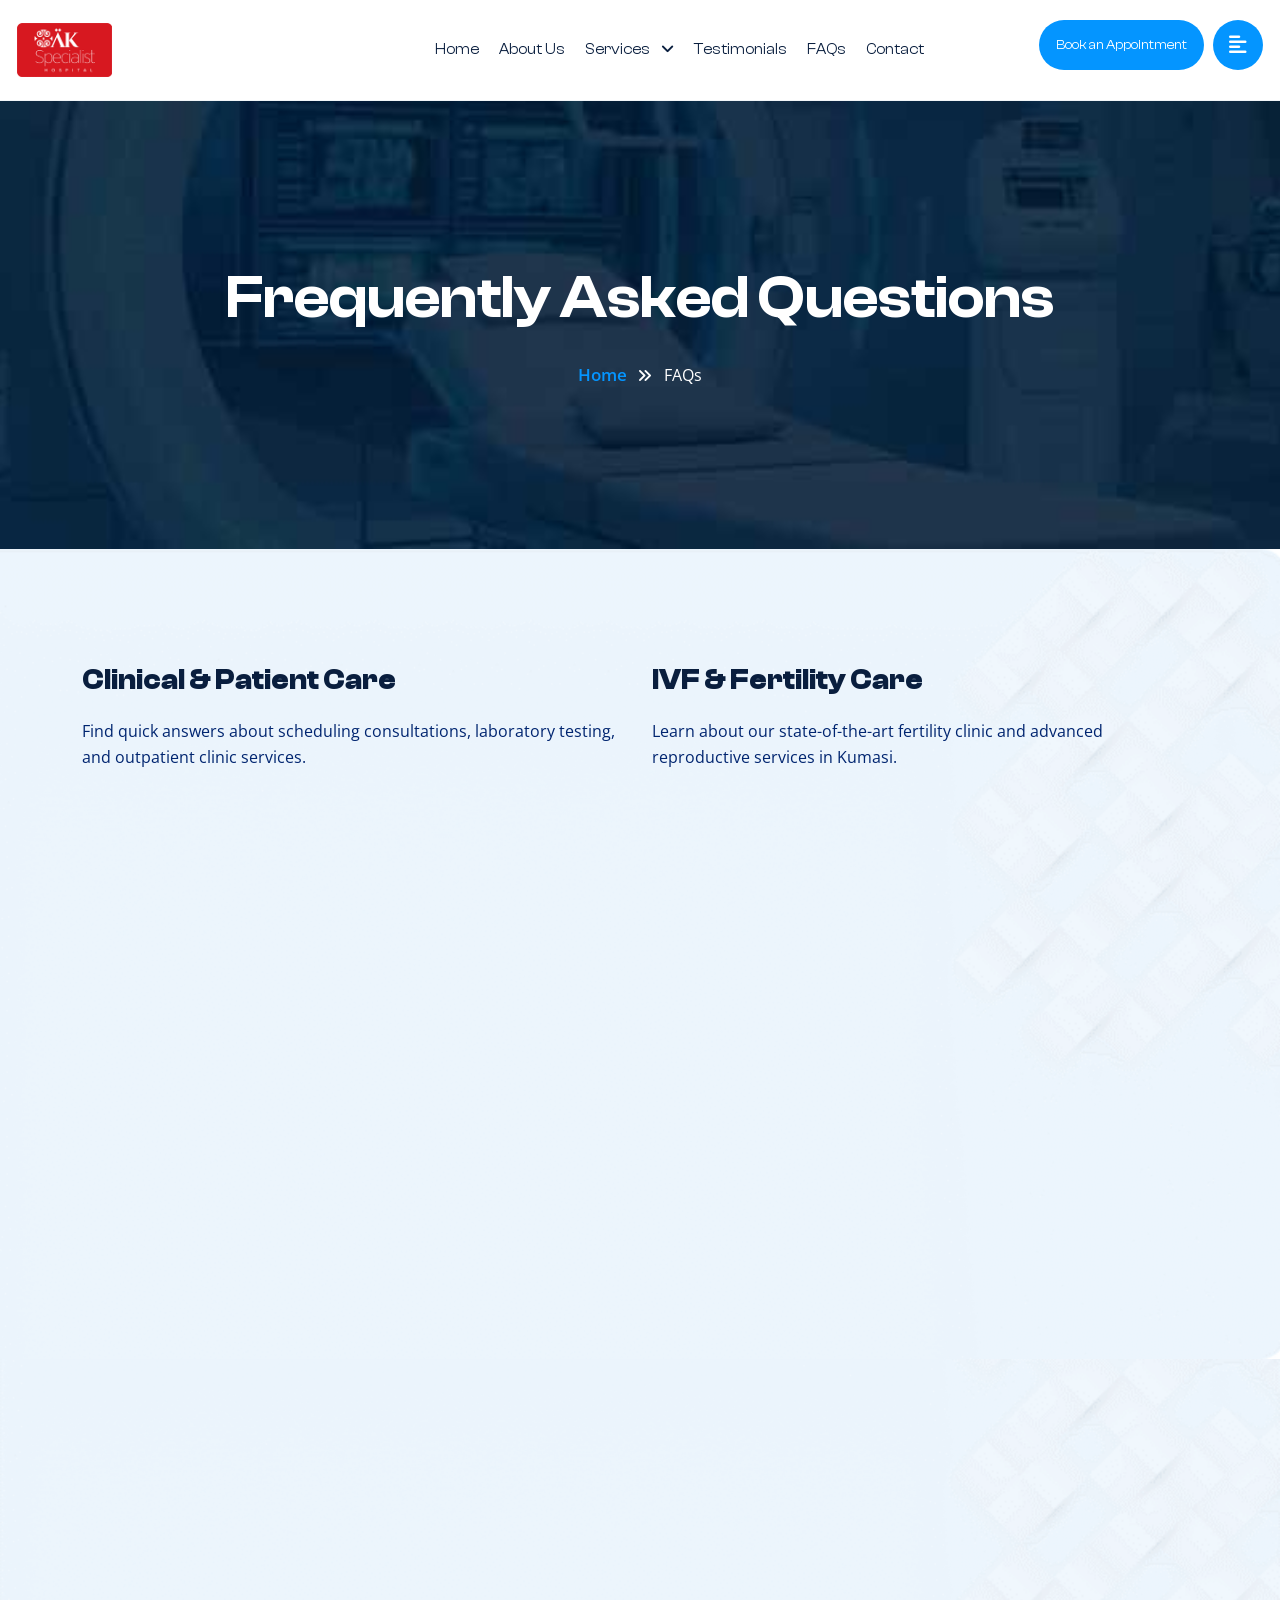
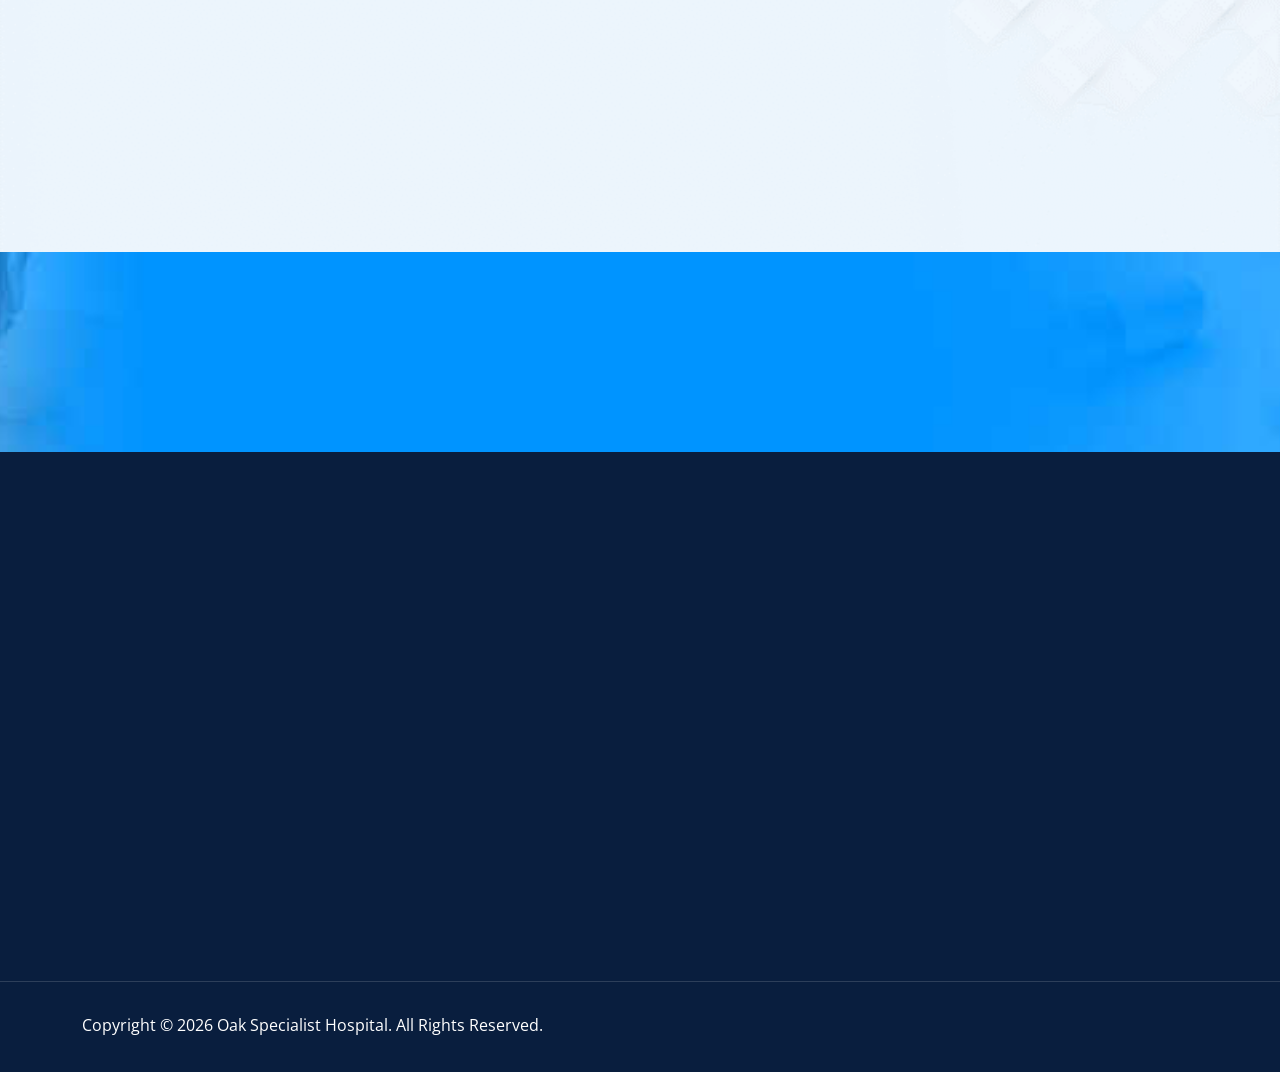
<file: faq.html>
﻿<!DOCTYPE html>
<html lang="en-US">

<head>
  <meta charset="UTF-8" />
  <meta http-equiv="x-ua-compatible" content="ie=edge" />
  <title>Frequently Asked Questions | Oak Specialist Hospital - Kumasi, Ghana</title>
  <meta name="description"
    content="Find answers to common questions about Oak Specialist Hospital in Kumasi, Ghana. Learn about IVF treatments, outpatient services, clinic hours, insurance partners, and diagnostics." />
  <meta name="viewport" content="width=device-width, initial-scale=1" />
  <!-- Favicon -->
  <link rel="icon" type="image/png" sizes="56x56" href="assets/images/fav-icon/icon.png" />
  <!-- bootstrap CSS -->
  <link rel="stylesheet" href="assets/css/bootstrap.min.css" type="text/css" media="all" />
  <!-- carousel CSS -->
  <link rel="stylesheet" href="assets/css/owl.carousel.min.css" type="text/css" media="all" />
  <!-- font-awesome CSS -->
  <link rel="stylesheet" href="assets/css/all.min.css" type="text/css" media="all" />
  <!-- font-flaticon CSS -->
  <link rel="stylesheet" href="assets/css/flaticon.css" type="text/css" media="all" />
  <!-- theme-default CSS -->
  <link rel="stylesheet" href="assets/css/theme-default.css" type="text/css" media="all" />
  <!-- meanmenu CSS -->
  <link rel="stylesheet" href="assets/css/meanmenu.min.css" type="text/css" media="all" />
  <!-- venobox CSS -->
  <link rel="stylesheet" href="venobox/venobox.css" type="text/css" media="all" />
  <!-- bootstrap icons -->
  <link rel="stylesheet" href="assets/css/bootstrap-icons.css" type="text/css" media="all" />
  <!-- Main Style CSS -->
  <link rel="stylesheet" href="assets/css/style.css" type="text/css" media="all" />
  <link rel="stylesheet" href="assets/css/odometer-theme-default.css" />
  <!-- responsive CSS -->
  <link rel="stylesheet" href="assets/css/responsive.css" type="text/css" media="all" />
  <link rel="stylesheet" href="assets/css/swiper.min.css" />

  <script src="assets/js/swiper.min.js"></script>

  <!-- modernizr js -->
  <script src="assets/js/vendor/modernizr-3.5.0.min.js"></script>
  <link href="assets/fonts/ClashDisplay_Complete/ClashDisplay_Complete/Fonts/WEB/css/clash-display.css"
    rel="stylesheet" />

  <link rel="stylesheet" href="assets/css/aos.css" />
</head>

<body>
  <!-- loder -->
  <div class="loader-wrapper">
    <div class="loader"></div>
    <div class="loder-section left-section"></div>
    <div class="loder-section right-section"></div>
  </div>

  <!-- Curser Pointer -->
  <div class="cursor"></div>
  <div class="cursor2"></div>



  <!--==================================================-->
  <!-- Start mediket Main Menu  -->
  <!--==================================================-->
  <div id="sticky-header" class="meedy_nav_manu header-light">
    <div class="container-fluid">
      <div class="row align-items-center">
        <div class="col-lg-3">
          <div class="logo cursor-scale small">
            <a class="logo_img" href="index.html" title="Oak Specialist Hospital">
              <img src="assets/images/assets-oakspecialisthospital/PNG/logo3.png" alt="logo" style="max-height: 50px;" />
            </a>
            <a class="main_sticky" href="index.html" title="Oak Specialist Hospital">
              <img src="assets/images/assets-oakspecialisthospital/PNG/logo3.png" alt="logo" style="max-height: 50px;" />
            </a>
          </div>
        </div>
        <div class="col-lg-9">
          <nav class="meedy_menu">
            <ul class="nav_scroll">
              <li>
                <a class="mdy-hover cursor-scale small" href="index.html">Home</a>
              </li>
              <li>
                <a class="mdy-hover cursor-scale small" href="about.html">About Us</a>
              </li>
              <li>
                <a class="mdy-hover cursor-scale small" href="service.html">Services <i
                    class="fas fa-angle-down"></i></a>
                <ul class="sub-menu">
                  <li><a href="service.html#general-medicine">General/Family Medicine</a></li>
                  <li><a href="service.html#obstetrics-gynaecology">Obstetrics/Gynaecology</a></li>
                  <li><a href="service.html#ivf">In Vitro Fertilization</a></li>
                  <li><a href="service.html#paediatrics">Paediatrics</a></li>
                  <li><a href="service.html#internal-medicine">Internal Medicine</a></li>
                  <li><a href="service.html#surgery">Surgery</a></li>
                  <li><a href="service.html#lab">General Laboratory</a></li>
                  <li><a href="service.html#pharmacy">Pharmacy</a></li>
                  <li><a href="service.html#ultrasound">Ultrasound Scan Services</a></li>
                </ul>
              </li>
              <li>
                <a class="mdy-hover cursor-scale small" href="testimonial.html">Testimonials</a>
              </li>
              <li>
                <a class="mdy-hover cursor-scale small" href="faq.html">FAQs</a>
              </li>
              <li>
                <a class="mdy-hover cursor-scale small" href="contact.html">Contact</a>
              </li>
            </ul>
            <div class="mediket-right-side cursor-scale small">
              <!-- header button -->
              <div class="header-button">
                <a href="appointment.html">
                  Book an Appointment
                  <div class="mediket-hover-btn hover-btn"></div>
                  <div class="mediket-hover-btn hover-btn2"></div>
                  <div class="mediket-hover-btn hover-btn3"></div>
                  <div class="mediket-hover-btn hover-btn4"></div>
                </a>
              </div>
              <div class="sidebar">
                <div class="nav-btn navSidebar-button">
                  <span><i class="fas fa-align-left"></i></span>
                </div>
              </div>
            </div>
          </nav>
        </div>
      </div>
    </div>
  </div>

  <!-- mediket Mobile Menu  -->
  <div class="mobile-menu-area sticky d-sm-block d-md-block d-lg-none">
    <div class="mobile-menu">
      <nav class="meedy_menu">
        <ul class="nav_scroll">
          <li>
            <a class="mdy-hover cursor-scale small" href="index.html">Home</a>
          </li>
          <li>
            <a class="mdy-hover cursor-scale small" href="about.html">About Us</a>
          </li>
          <li>
            <a class="mdy-hover cursor-scale small" href="service.html">Services</a>
            <ul class="sub-menu">
              <li><a href="service.html#general-medicine">General/Family Medicine</a></li>
              <li><a href="service.html#obstetrics-gynaecology">Obstetrics/Gynaecology</a></li>
              <li><a href="service.html#ivf">In Vitro Fertilization</a></li>
              <li><a href="service.html#paediatrics">Paediatrics</a></li>
              <li><a href="service.html#internal-medicine">Internal Medicine</a></li>
              <li><a href="service.html#surgery">Surgery</a></li>
              <li><a href="service.html#lab">General Laboratory</a></li>
              <li><a href="service.html#pharmacy">Pharmacy</a></li>
              <li><a href="service.html#ultrasound">Ultrasound Scan Services</a></li>
            </ul>
          </li>
          <li>
            <a class="mdy-hover cursor-scale small" href="testimonial.html">Testimonials</a>
          </li>
          <li>
            <a class="mdy-hover cursor-scale small" href="faq.html">FAQs</a>
          </li>
          <li>
            <a class="mdy-hover cursor-scale small" href="contact.html">Contact</a>
          </li>
        </ul>
      </nav>
    </div>
  </div>
  <!--==================================================-->
  <!-- End mediket Main Menu  -->
  <!--==================================================-->

  <!--==================================================-->
  <!-- Start mediket Breatcome Section  -->
  <!--==================================================-->
  <div class="breatcome-section d-flex align-items-center">
    <div class="container">
      <div class="row">
        <div class="col-lg-12">
          <div class="breatcome-content text-center">
            <h1 class="cursor-scale">Frequently Asked Questions</h1>
            <ul class="breatcome-item">
              <li><a class="cursor-scale small" href="index.html"> Home <i class="fa-solid fa-angles-right"></i></a>
              </li>
              <li>FAQs</li>
            </ul>
          </div>
        </div>
      </div>
    </div>

  </div>
  <!--==================================================-->
  <!-- End mediket Breatcome Section  -->
  <!--==================================================-->

  <!--==================================================-->
  <!-- Start mediket FAQ Details Section  -->
  <!--==================================================-->
  <div class="faq-section">
    <div class="container">
      <div class="row">
        <div class="col-lg-6">
          <!-- Start Accordion -->
          <div class="tab_container">
            <div class="accordion-content" data-aos="fade-down">
              <h2>Clinical &amp; Patient Care</h2>
              <p>
                Find quick answers about scheduling consultations, laboratory testing, and outpatient clinic services.
              </p>
            </div>
            <div id="tab1" class="tab_content" data-aos="zoom-in-left">
              <ul class="accordion style-2">
                <li>
                  <a>
                    <span> </span> What are Oak Specialist Hospital's operating hours?
                  </a>
                  <p class="color" style="color: #65677a">
                    Oak Specialist Hospital is open 24 hours a day, 7 days a week, including weekends and public
                    holidays. Our outpatient clinics, pharmacy, general laboratory, and emergency services are always
                    fully operational to serve you.
                  </p>
                </li>
                <li>
                  <a> <span> </span>Do I need a referral to book a consultation?</a>
                  <p class="color" style="color: #65677a">
                    No, referral letters are not mandatory. You can walk in or book an appointment directly online or
                    via phone for any of our clinical specialists, including Gynaecology, Paediatrics, and IVF
                    consultation.
                  </p>
                </li>
                <li>
                  <a>
                    <span> </span> How can I schedule an ultrasound or laboratory scan?
                  </a>
                  <p class="color" style="color: #65677a">
                    You can schedule diagnostic tests directly by visiting our hospital or booking online. Our advanced
                    diagnostics wing features high-resolution ultrasound imaging and a fully automated pathology
                    laboratory with fast turnaround times.
                  </p>
                </li>
              </ul>
            </div>
          </div>
          <!-- End Accordion -->
        </div>
        <div class="col-lg-6">
          <!-- Start Accordion -->
          <div class="tab_container">
            <div class="accordion-content" data-aos="fade-up">
              <h2>IVF &amp; Fertility Care</h2>
              <p>
                Learn about our state-of-the-art fertility clinic and advanced reproductive services in Kumasi.
              </p>
            </div>
            <div id="tab2" class="tab_content" data-aos="zoom-in-right">
              <ul class="accordion2 style-2">
                <li>
                  <a> <span> </span>What fertility treatments are available? </a>
                  <p class="color" style="color: #65677a">
                    We offer a comprehensive range of fertility solutions including In Vitro Fertilization (IVF),
                    Intracytoplasmic Sperm Injection (ICSI), Intrauterine Insemination (IUI), egg and sperm donation
                    programs, cryopreservation, and advanced embryology services.
                  </p>
                </li>
                <li>
                  <a> <span> </span>What is the success rate of IVF at Oak?</a>
                  <p class="color" style="color: #65677a">
                    Our fertility center leverages state-of-the-art laboratory equipment and seasoned embryologists.
                    While success rates depend heavily on maternal age and individual clinical history, our clinical
                    outcomes consistently rank among the highest in the region.
                  </p>
                </li>
                <li>
                  <a> <span> </span>Is patient information kept confidential?</a>
                  <p class="color" style="color: #65677a">
                    Absolutely. At Oak Specialist Hospital, strict patient confidentiality is our highest ethical
                    priority. All fertility consultations, records, and treatment details are guarded under highly
                    secure protocols.
                  </p>
                </li>
              </ul>
            </div>
          </div>
          <!-- End Accordion -->
        </div>
      </div>
    </div>
  </div>

  <div class="faq-section upp">
    <div class="container">
      <div class="row">
        <div class="col-lg-12">
          <!-- Start Accordion -->
          <div class="tab_container">
            <div class="accordion-content" data-aos="zoom-in-right">
              <h2>Insurance &amp; Billing Support</h2>
              <p>
                Understanding clinical charges, methods of payment, and our accepted healthcare insurance covers.
              </p>
            </div>
            <div id="tab3" class="tab_content" data-aos="zoom-in-left">
              <ul class="accordion style-2 upp">
                <li>
                  <a>
                    <span> </span> Which health insurance providers do you accept?
                  </a>
                  <p class="color" style="color: #65677a">
                    We partner with major corporate and private health insurance providers in Ghana. Please contact our
                    administrative desk or call us at +233 (0) 509760659 before your appointment to verify your specific
                    insurance coverage.
                  </p>
                </li>
                <li>
                  <a>
                    <span> </span>What payment options are available for outpatient services?</a>
                  <p class="color" style="color: #65677a">
                    We accept multiple payment methods for patient convenience, including cash, major credit and debit
                    cards, and local mobile money transfers (MoMo).
                  </p>
                </li>
                <li>
                  <a>
                    <span> </span> Can I get a detailed medical invoice for corporate reimbursement?
                  </a>
                  <p class="color" style="color: #65677a">
                    Yes. Our billing department provides comprehensive, itemized medical receipts and official reports
                    needed for corporate claims, employer reimbursement schemes, or private insurance audits.
                  </p>
                </li>
              </ul>
            </div>
          </div>
          <!-- End Accordion -->
        </div>
      </div>
    </div>
  </div>
  <!--==================================================-->
  <!-- End mediket FAQ Details Section  -->
  <!--==================================================-->

  <!--==================================================-->
  <!-- Start mediket Subscribe Section -->
  <!--==================================================-->
  <div class="mediket-subscribe">
    <div class="container">
      <div class="row align-items-center">
        <div class="col-lg-7">
          <div class="subscribe-content" data-aos="fade-up">
            <div class="subscribe-title">
              <h1 class="cursor-scale small">Delivering Quality Health Care <br>for Next Generations</h1>
            </div>
          </div>
        </div>
        <div class="col-lg-5">
          <div class="subscribe_right_side">
            <div class="counter-single-box bx-1 cursor-scale" data-aos="fade-up">
              <div class="counter_icon">
                <img src="assets/images/main-home/counter_icon.png" alt="">
              </div>
              <div class="odometer-wrapper counter-box-title" data-count="4">
                <h1 class="odometer"></h1>
                <h1>.7</h1>
              </div>
              <div class="counter-desc">
                <p>Average Rating <br>Our Patients</p>
              </div>
            </div>
            <div class="mediket-button text-right cursor-scale small" data-aos="fade-down">
              <a href="contact.html" class="mediket-btn">
                Contact Us
                <i class="flaticon flaticon-right-arrow"></i>
              </a>
            </div>
          </div>
        </div>
      </div>
    </div>
  </div>
  <!--==================================================-->
  <!-- End mediket Subscribe Section -->
  <!--==================================================-->

  <!--==================================================-->
  <!-- Start mediket Footer Section -->
  <!--==================================================-->
  <div class="footer-section">
    <div class="container">
      <div class="row">
        <div class="col-lg-12">
          <!-- <div class="footer_widget_upper">
            <div class="company-logo cursor-scale small">
              <a href="index.html"><img src="assets/images/assets-oakspecialisthospital/PNG/logo3.png" alt="logo" style="max-height: 50px;" /></a>
            </div>
            <div class="footer_title">
              <h2>Oak Specialist Hospital</h2>
            </div>
          </div> -->
        </div>
      </div>
      <div class="row">
        <div class="col-lg-5 col-md-6">
          <div class="widget widgets-company-info" data-aos="zoom-in-right">
            <h4 class="widget-title">About Us</h4>
            <div class="company-info-desc">
              <p>
                Dedicated to providing first-class, affordable, and accessible specialized medical services, IVF
                treatment, and diagnostics to our community.
              </p>
            </div>
            <div class="footer-mediket-contact">
              <div class="mediket-info">
                <h5>Bek-Egg Hotel Rd, Fankyenebra-Santasi<br>Kumasi - Ghana</h5>
              </div>
              <div class="mediket-info">
                <h5>+233 (0) 509760659</h5>
              </div>
              <div class="mediket-info">
                <h5>info@oakspecialisthospital.com</h5>
              </div>
            </div>
          </div>
        </div>
        <div class="col-lg-3 col-md-6">
          <div class="widget widget-nav-menu" data-aos="zoom-out">
            <h4 class="widget-title">Services Links</h4>
            <div class="menu-quick-link-content">
              <ul class="footer-menu cursor-scale small">
                <li><a href="service.html#ivf"> In Vitro Fertilization </a></li>
                <li><a href="service.html#obstetrics-gynaecology"> Obstetrics/Gynaecology </a></li>
                <li><a href="service.html#paediatrics"> Paediatrics </a></li>
                <li><a href="service.html#surgery"> Surgery </a></li>
                <li><a href="service.html#lab"> General Laboratory </a></li>
                <li><a href="service.html#pharmacy"> Pharmacy </a></li>
              </ul>
            </div>
          </div>
        </div>
        <div class="col-lg-4 col-md-6">
          <div class="mediket-address" data-aos="zoom-in-left">
            <h4 class="widget-title">Subscribe Newsletter</h4>
            <div class="footer_widget_anytime_alarm">
              <div class="anytime_alarm">
                <i class="fa-regular fa-bell"></i>
              </div>
              <p>Signup our newsletter for latest updates from our medical team.</p>
            </div>
            <form>
              <div class="subscribe_form">
                <input type="email" name="email" placeholder="yourname@domain.com" />
                <button type="submit" class="submits-btn">
                  <i class="flaticon flaticon-right-arrow"></i>
                </button>
              </div>
            </form>
            <div class="mediket-social-icon cursor-scale small">
              <a href="https://www.facebook.com/profile.php?id=100086127687658" title="Facebook">
                <i class="fab fa-facebook-f"></i>
              </a>
              <a href="https://wa.me/+233509760659" title="WhatsApp">
                <i class="fab fa-whatsapp"></i>
              </a>
              <a href="https://www.instagram.com/oakspecialisthospital/" title="Instagram">
                <i class="fab fa-instagram"></i>
              </a>
              <a href="https://www.tiktok.com/@oakspecialisthosp" title="TikTok">
                <i class="fab fa-tiktok"></i>
              </a>
            </div>
          </div>
        </div>
        <div class="foorer-shape">
          <div class="footer-thumb1" data-aos="zoom-in-left">
            <img src="assets/images/main-home/feathure-shapes.png" alt="" />
          </div>
        </div>
      </div>
      <div class="row footer-btm d-flex align-items-center">
        <div class="col-lg-6 col-md-6">
          <div class="mediket-company-desc">
            <p>
              Copyright © 2026 Oak Specialist Hospital. All Rights Reserved.
            </p>
          </div>
        </div>
        <div class="col-lg-6 col-md-6">
          <div class="footer-bottom-menu text-right">
            <ul>
              <li><a href="https://www.facebook.com/profile.php?id=100086127687658">FACEBOOK</a></li>
              <li><a href="https://wa.me/+233509760659">WHATSAPP</a></li>
              <li><a href="https://www.instagram.com/oakspecialisthospital/">INSTAGRAM</a></li>
              <li><a href="https://www.tiktok.com/@oakspecialisthosp">TIKTOK</a></li>
            </ul>
          </div>
        </div>
      </div>
    </div>
  </div>
  <!--==================================================-->
  <!-- End mediket Footer Section -->
  <!--==================================================-->

  <!--==================================================-->
  <!-- Sidebar Cart Item -->
  <!--==================================================-->
  <div class="xs-sidebar-group info-group">
    <div class="xs-overlay xs-bg-black"></div>
    <div class="xs-sidebar-widget">
      <div class="sidebar-widget-container">
        <div class="widget-heading">
          <a href="#" class="close-side-widget">
            <i class="far fa-times-circle"></i>
          </a>
        </div>
        <div class="sidebar-textwidget">
          <!-- Sidebar Info Content -->
          <div class="sidebar-info-contents">
            <div class="content-inner2">
              <div class="nav-logo">
                <a href="index.html"><img src="assets/images/assets-oakspecialisthospital/PNG/logo3.png" alt="logo" style="max-height: 55px;" /></a>
              </div>
              <div class="row padding-two">
                <div class="col-lg-6 padding-0 pl-0 pr-0">
                  <div class="content-thumb-box">
                    <img src="assets/images/resource/blog6.jpg" alt="" />
                  </div>
                </div>
                <div class="col-lg-6 padding-0 pl-0 pr-0">
                  <div class="content-thumb-box">
                    <img src="assets/images/resource/blog5.jpg" alt="" />
                  </div>
                </div>
                <div class="col-lg-6 padding-0 pl-0 pr-0">
                  <div class="content-thumb-box">
                    <img src="assets/images/resource/blog4.jpg" alt="" />
                  </div>
                </div>
                <div class="col-lg-6 padding-0 pl-0 pr-0">
                  <div class="content-thumb-box">
                    <img src="assets/images/resource/blog3.jpg" alt="" />
                  </div>
                </div>
              </div>
              <div class="contact-info">
                <h2>Contact Info</h2>
                <ul class="list-style-one">
                  <li>
                    <span><i class="bi bi-envelope"></i></span>info@oakspecialisthospital.com
                  </li>
                  <li>
                    <span><i class="bi bi-telephone-forward"></i></span>+233 (0) 509760659
                  </li>
                  <li>
                    <span><i class="bi bi-geo-alt"></i></span>Bek-Egg Hotel Rd, Fankyenebra-Santasi, Kumasi, Ghana
                  </li>
                  <li>
                    <span><i class="bi bi-clock"></i></span>Week Days & Weekends: 24 Hours Open
                  </li>
                </ul>
              </div>
              <!-- Social Box -->
              <ul class="social-box">
                <li class="facebook">
                  <a href="https://www.facebook.com/profile.php?id=100086127687658" class="fab fa-facebook-f" title="Facebook"></a>
                </li>
                <li class="whatsapp">
                  <a href="https://wa.me/+233509760659" class="fab fa-whatsapp" title="WhatsApp"></a>
                </li>
                <li class="instagram">
                  <a href="https://www.instagram.com/oakspecialisthospital/" class="fab fa-instagram" title="Instagram"></a>
                </li>
                <li class="tiktok">
                  <a href="https://www.tiktok.com/@oakspecialisthosp" class="fab fa-tiktok" title="TikTok"></a>
                </li>
              </ul>
            </div>
          </div>
        </div>
      </div>
    </div>
  </div>
  <!--==================================================-->
  <!-- End Sidebar section Area -->
  <!--==================================================-->

  <!--==================================================-->
  <!-- Start scrollup section Area -->
  <!--==================================================-->
  <!-- SCROLL PROGRESS CIRCLE - COMMENTED OUT
<div id="progress" class="progress hide">
    <div id="progress-value"></div>
  </div>
-->
  <!--==================================================-->
  <!-- End scrollup section Area -->
  <!--==================================================-->

  <script src="assets/js/aos.js"></script>

  <script src="assets/js/vendor/jquery-3.6.2.min.js"></script>

  <script src="assets/js/odometer.min.js"></script>

  <script src="assets/js/gsap.min.js"></script>

  <script src="assets/js/bootstrap.min.js"></script>

  <script src="assets/js/imagesloaded.pkgd.min.js"></script>

  <script src="venobox/venobox.js"></script>

  <script src="venobox/venobox.min.js"></script>

  <script src="assets/js/jquery.meanmenu.js"></script>

  <script src="assets/js/jquery.scrollUp.js"></script>

  <script src="assets/js/owl.carousel.min.js"></script>

  <script src="assets/js/appear.js"></script>

  <script src="assets/js/jquery.barfiller.js"></script>

  <script src="assets/js/swiper.min.js"></script>

  <script src="assets/js/theme.js"></script>

  <script src="assets/js/my.js"></script>

  <!--Start of Tawk.to Script-->
  <script type="text/javascript">
  var Tawk_API=Tawk_API||{}, Tawk_LoadStart=new Date();
  (function(){
  var s1=document.createElement("script"),s0=document.getElementsByTagName("script")[0];
  s1.async=true;
  s1.src='https://embed.tawk.to/6a11d7ec5568261c36f5158e/1jpar6tld';
  s1.charset='UTF-8';
  s1.setAttribute('crossorigin','*');
  s0.parentNode.insertBefore(s1,s0);
  })();
  </script>
  <!--End of Tawk.to Script-->

</body>

</html>
</file>
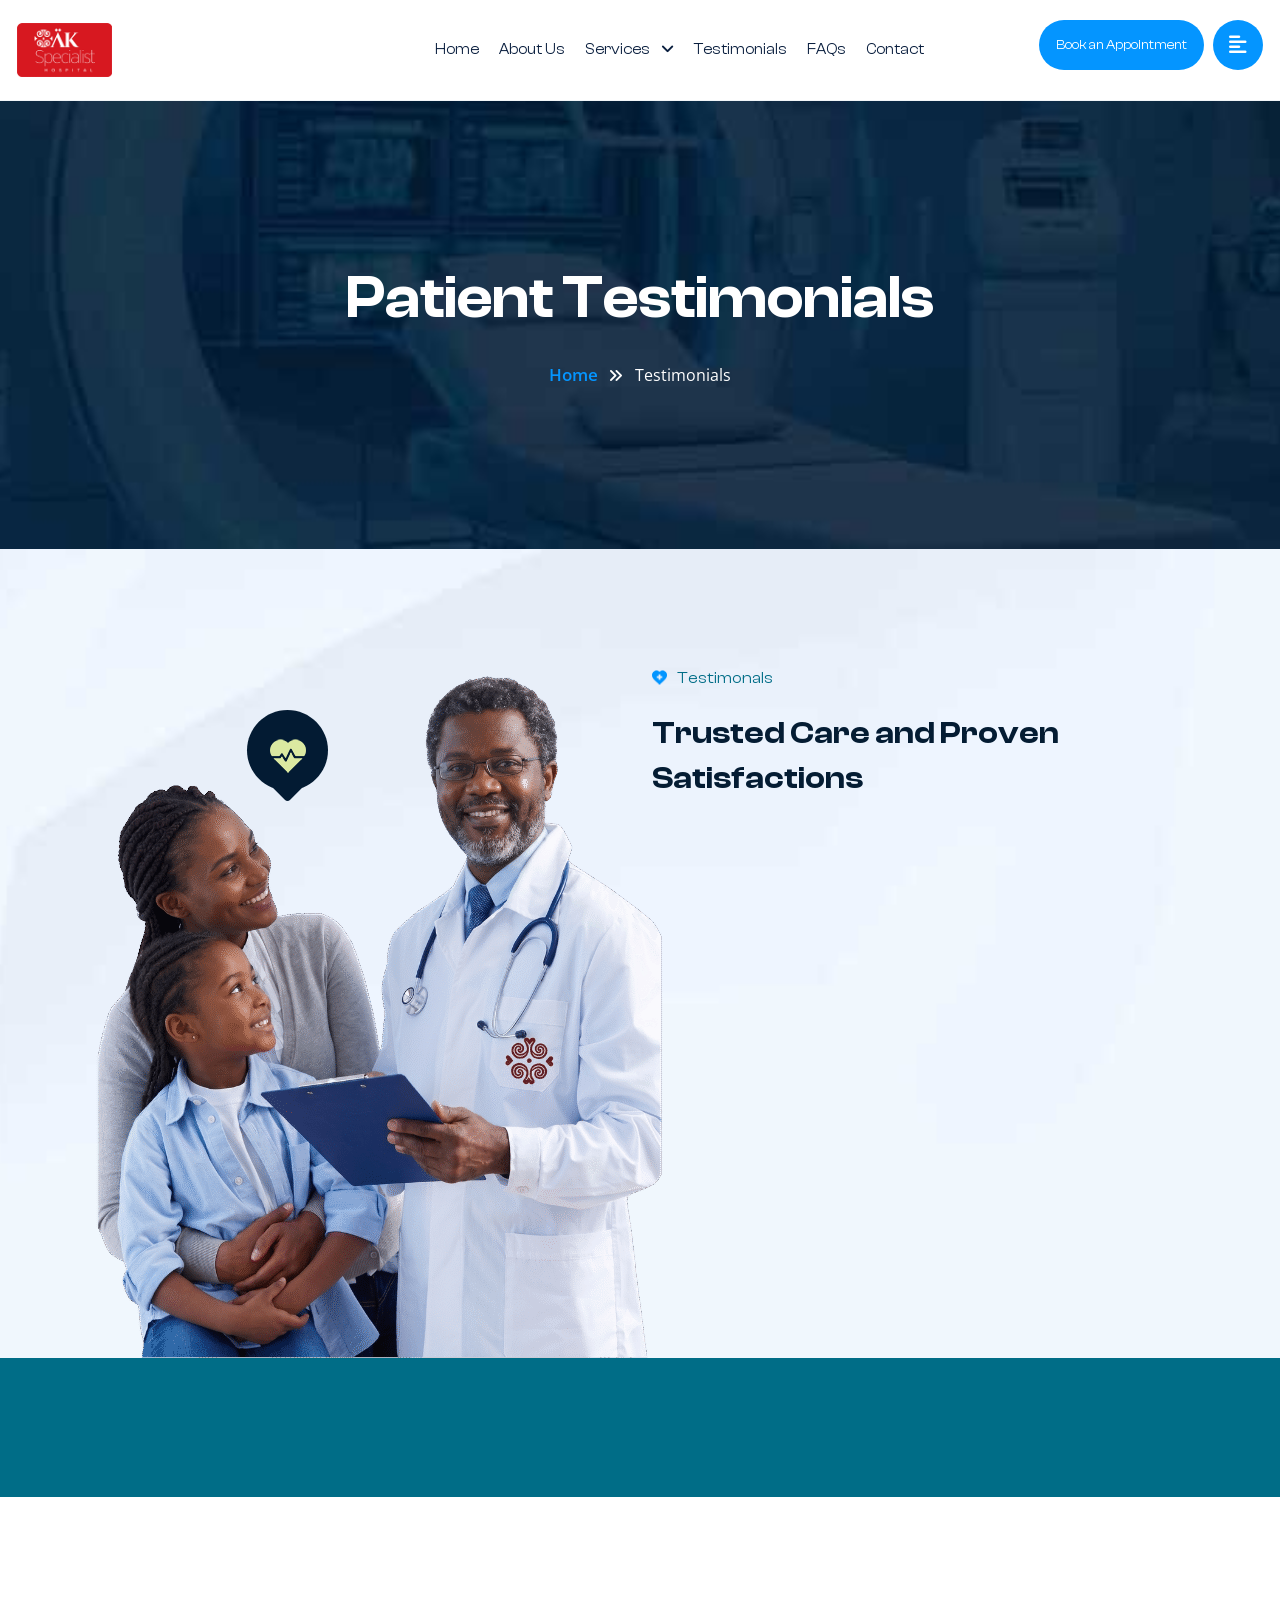
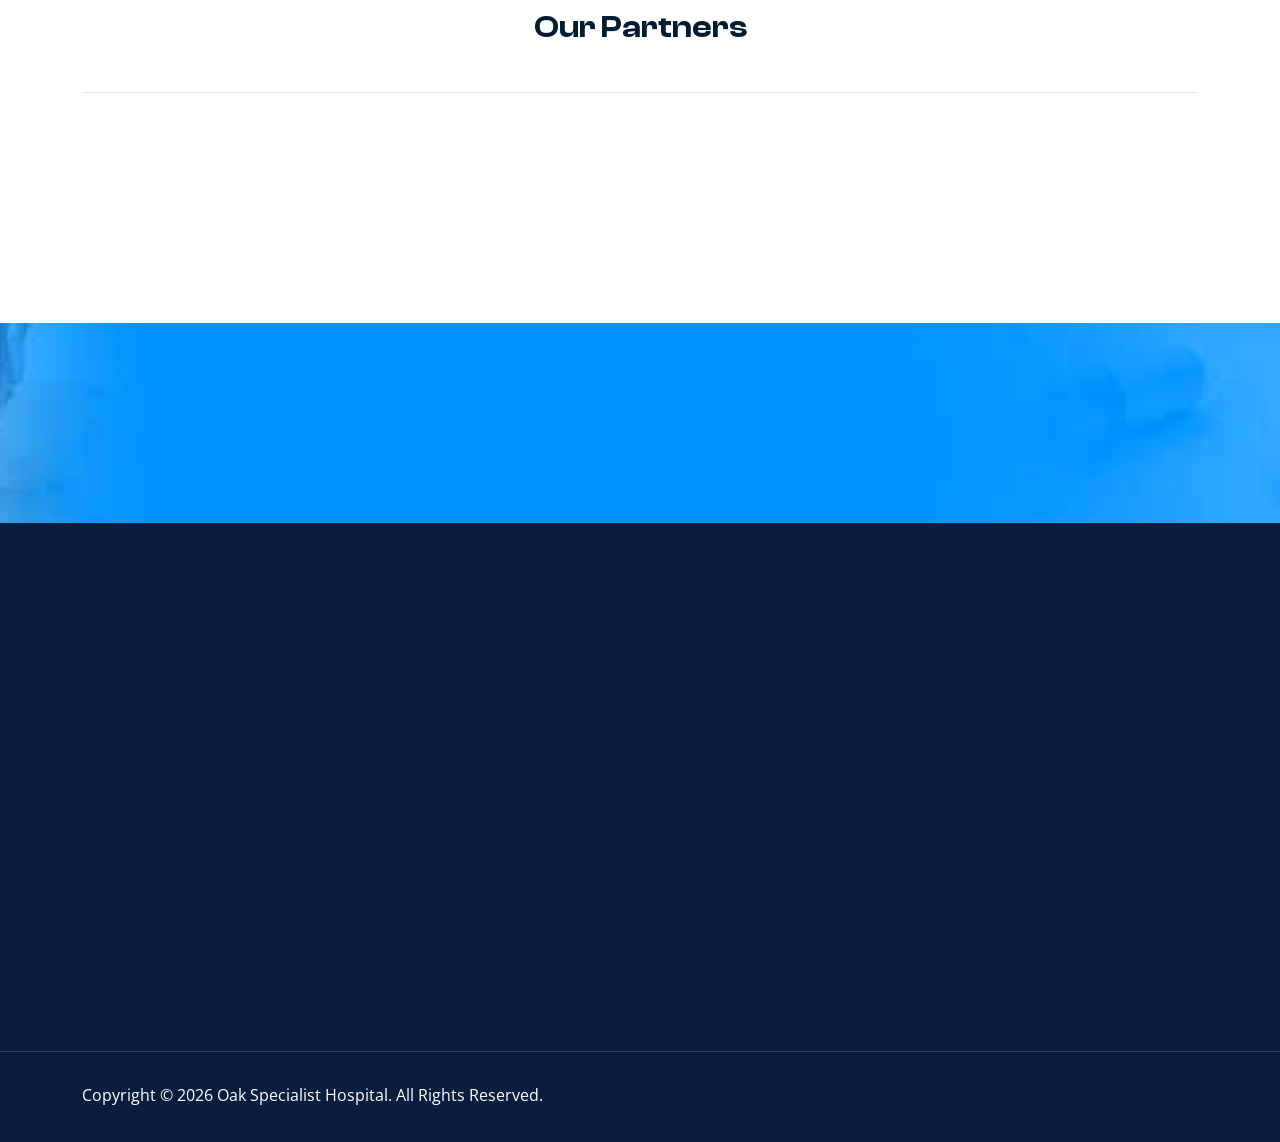
<file: testimonial.html>
<!DOCTYPE html>
<html lang="en-US">

<!-- Mirrored from aonetheme.com/mediket/testimonial.html by HTTrack Website Copier/3.x [XR&CO'2014], Tue, 19 May 2026 14:57:34 GMT -->

<head>
  <meta charset="UTF-8" />
  <meta http-equiv="x-ua-compatible" content="ie=edge" />
  <title>Patient Testimonials | Oak Specialist Hospital - Kumasi, Ghana</title>
  <meta name="description"
    content="Read patient success stories and testimonials about Oak Specialist Hospital in Kumasi, Ghana. Learn about our IVF success rates, maternity care, and clinical services." />
  <meta name="viewport" content="width=device-width, initial-scale=1" />
  <!-- Favicon -->
  <link rel="icon" type="image/png" sizes="56x56" href="assets/images/fav-icon/icon.png" />
  <!-- bootstrap CSS -->
  <link rel="stylesheet" href="assets/css/bootstrap.min.css" type="text/css" media="all" />
  <!-- carousel CSS -->
  <link rel="stylesheet" href="assets/css/owl.carousel.min.css" type="text/css" media="all" />
  <!-- font-awesome CSS -->
  <link rel="stylesheet" href="assets/css/all.min.css" type="text/css" media="all" />
  <!-- font-flaticon CSS -->
  <link rel="stylesheet" href="assets/css/flaticon.css" type="text/css" media="all" />
  <!-- theme-default CSS -->
  <link rel="stylesheet" href="assets/css/theme-default.css" type="text/css" media="all" />
  <!-- meanmenu CSS -->
  <link rel="stylesheet" href="assets/css/meanmenu.min.css" type="text/css" media="all" />
  <!-- venobox CSS -->
  <link rel="stylesheet" href="venobox/venobox.css" type="text/css" media="all" />
  <!-- bootstrap icons -->
  <link rel="stylesheet" href="assets/css/bootstrap-icons.css" type="text/css" media="all" />
  <!-- Main Style CSS -->
  <link rel="stylesheet" href="assets/css/style.css" type="text/css" media="all" />
  <link rel="stylesheet" href="assets/css/odometer-theme-default.css" />
  <!-- responsive CSS -->
  <link rel="stylesheet" href="assets/css/responsive.css" type="text/css" media="all" />
  <link rel="stylesheet" href="assets/css/swiper.min.css" />

  <script src="assets/js/swiper.min.js"></script>

  <!-- modernizr js -->
  <script src="assets/js/vendor/modernizr-3.5.0.min.js"></script>
  <link href="assets/fonts/ClashDisplay_Complete/ClashDisplay_Complete/Fonts/WEB/css/clash-display.css"
    rel="stylesheet" />

  <link rel="stylesheet" href="assets/css/aos.css" />
</head>

<body>
  <!-- loder -->
  <div class="loader-wrapper">
    <div class="loader"></div>
    <div class="loder-section left-section"></div>
    <div class="loder-section right-section"></div>
  </div>

  <!-- Curser Pointer -->
  <div class="cursor"></div>
  <div class="cursor2"></div>




  <!--==================================================-->
  <!-- Start mediket Main Menu  -->
  <!--==================================================-->
  <div id="sticky-header" class="meedy_nav_manu header-light">
    <div class="container-fluid">
      <div class="row align-items-center">
        <div class="col-lg-3">
          <div class="logo cursor-scale small">
            <a class="logo_img" href="index.html" title="Oak Specialist Hospital">
              <img src="assets/images/assets-oakspecialisthospital/PNG/logo3.png" alt="logo" style="max-height: 50px;" />
            </a>
            <a class="main_sticky" href="index.html" title="Oak Specialist Hospital">
              <img src="assets/images/assets-oakspecialisthospital/PNG/logo3.png" alt="logo" style="max-height: 50px;" />
            </a>
          </div>
        </div>
        <div class="col-lg-9">
          <nav class="meedy_menu">
            <ul class="nav_scroll">
              <li>
                <a class="mdy-hover cursor-scale small" href="index.html">Home</a>
              </li>
              <li>
                <a class="mdy-hover cursor-scale small" href="about.html">About Us</a>
              </li>
              <li>
                <a class="mdy-hover cursor-scale small" href="service.html">Services <i
                    class="fas fa-angle-down"></i></a>
                <ul class="sub-menu">
                  <li><a href="service.html#general-medicine">General/Family Medicine</a></li>
                  <li><a href="service.html#obstetrics-gynaecology">Obstetrics/Gynaecology</a></li>
                  <li><a href="art-services.html">In Vitro Fertilization</a></li>
                  <li><a href="service.html#paediatrics">Paediatrics</a></li>
                  <li><a href="service.html#internal-medicine">Internal Medicine</a></li>
                  <li><a href="service.html#surgery">Surgery</a></li>
                  <li><a href="service.html#lab">General Laboratory</a></li>
                  <li><a href="service.html#pharmacy">Pharmacy</a></li>
                  <li><a href="service.html#ultrasound">Ultrasound Scan Services</a></li>
                </ul>
              </li>
              <li>
                <a class="mdy-hover cursor-scale small" href="testimonial.html">Testimonials</a>
              </li>
              <li>
                <a class="mdy-hover cursor-scale small" href="faq.html">FAQs</a>
              </li>
              <li>
                <a class="mdy-hover cursor-scale small" href="contact.html">Contact</a>
              </li>
            </ul>
            <div class="mediket-right-side cursor-scale small">
              <!-- header button -->
              <div class="header-button">
                <a href="appointment.html">
                  Book an Appointment
                  <div class="mediket-hover-btn hover-btn"></div>
                  <div class="mediket-hover-btn hover-btn2"></div>
                  <div class="mediket-hover-btn hover-btn3"></div>
                  <div class="mediket-hover-btn hover-btn4"></div>
                </a>
              </div>
              <div class="sidebar">
                <div class="nav-btn navSidebar-button">
                  <span><i class="fas fa-align-left"></i></span>
                </div>
              </div>
            </div>
          </nav>
        </div>
      </div>
    </div>
  </div>

  <!-- mediket Mobile Menu  -->
  <div class="mobile-menu-area sticky d-sm-block d-md-block d-lg-none">
    <div class="mobile-menu">
      <nav class="meedy_menu">
        <ul class="nav_scroll">
          <li>
            <a class="mdy-hover cursor-scale small" href="index.html">Home</a>
          </li>
          <li>
            <a class="mdy-hover cursor-scale small" href="about.html">About Us</a>
          </li>
          <li>
            <a class="mdy-hover cursor-scale small" href="service.html">Services</a>
            <ul class="sub-menu">
              <li><a href="service.html#general-medicine">General/Family Medicine</a></li>
              <li><a href="service.html#obstetrics-gynaecology">Obstetrics/Gynaecology</a></li>
              <li><a href="art-services.html">In Vitro Fertilization</a></li>
              <li><a href="service.html#paediatrics">Paediatrics</a></li>
              <li><a href="service.html#internal-medicine">Internal Medicine</a></li>
              <li><a href="service.html#surgery">Surgery</a></li>
              <li><a href="service.html#lab">General Laboratory</a></li>
              <li><a href="service.html#pharmacy">Pharmacy</a></li>
              <li><a href="service.html#ultrasound">Ultrasound Scan Services</a></li>
            </ul>
          </li>
          <li>
            <a class="mdy-hover cursor-scale small" href="testimonial.html">Testimonials</a>
          </li>
          <li>
            <a class="mdy-hover cursor-scale small" href="faq.html">FAQs</a>
          </li>
          <li>
            <a class="mdy-hover cursor-scale small" href="contact.html">Contact</a>
          </li>
        </ul>
      </nav>
    </div>
  </div>
  <!--==================================================-->
  <!-- End mediket Main Menu  -->
  <!--==================================================-->

  <!--==================================================-->
  <!-- Start mediket Breatcome Section  -->
  <!--==================================================-->

  <div class="breatcome-section d-flex align-items-center">
    <div class="container">
      <div class="row">
        <div class="col-lg-12">
          <div class="breatcome-content text-center">
            <h1 class="cursor-scale">Patient Testimonials</h1>
            <ul class="breatcome-item">
              <li><a class="cursor-scale small" href="index.html"> Home <i class="fa-solid fa-angles-right"></i></a>
              </li>
              <li>Testimonials</li>
            </ul>
          </div>
        </div>
      </div>
    </div>

  </div>
  <!--==================================================-->
  <!-- End mediket Breatcome Section  -->
  <!--==================================================-->


  <!--==================================================-->
  <!-- Start mediket Testimonial Section  -->
  <!--==================================================-->
  <div class="testimonial-section style-4">
    <div class="container">
      <div class="row">
        <div class="col-lg-6">
          <div class="testi-thumb" data-aos="zoom-in-right">
            <img src="assets/images/main-home/tesi_img.png" alt="" />
            <div class="counter-right-side cursor-scale">
              <div class="counter-single-box bx-2" data-aos="fade-up">
                <div class="counter_icon">
                  <img src="assets/images/main-home/testi-icon.png" alt="">
                </div>
                <div class="odometer-wrapper counter-box-title" data-count="6">
                  <h1 class="odometer"></h1>
                  <h1>k+</h1>
                </div>
                <div class="counter-desc">
                  <p>Our All Customers</p>
                </div>
              </div>
            </div>
            <div class="testi-shp">
              <img src="assets/images/main-home/testi-shape.png" alt="">
            </div>
          </div>
        </div>
        <div class="col-lg-6">
          <div class="mediket-section-title mb-40">
            <h4>Testimonals</h4>
            <h1>Trusted Care and Proven </h1>
            <h1>Satisfactions </h1>
          </div>
          <div class="swiper mySwiper6" data-aos="zoom-in-left">
            <div class="swiper-wrapper">
              <div class="swiper-slide">
                <div class="testi-single-box">
                  <div class="testi-content">
                    <div class="testi-quote">
                      <img src="assets/images/main-home/arrow.png" alt="" />
                    </div>
                    <div class="testi-desc">
                      <p>
                        "The team is extremely professional and the ambience alone is therapeutic. Definitely matching international quality and standards."
                      </p>
                    </div>
                    <ul class="testi-rating">
                      <li><i class="bi bi-star-fill"></i></li>
                      <li><i class="bi bi-star-fill"></i></li>
                      <li><i class="bi bi-star-fill"></i></li>
                      <li><i class="bi bi-star-fill"></i></li>
                      <li><i class="bi bi-star-fill"></i></li>
                    </ul>
                  </div>
                  <div class="user-info">
                    <div class="people-pic">
                      <img src="assets/images/main-home/testi-author.png" alt="" />
                    </div>
                    <div class="user-name">
                      <h4>Irene Asante Sakyi</h4>
                      <h6>Google Reviewer</h6>
                    </div>
                  </div>
                </div>
              </div>
              <div class="swiper-slide">
                <div class="testi-single-box">
                  <div class="testi-content">
                    <div class="testi-quote">
                      <img src="assets/images/main-home/arrow.png" alt="" />
                    </div>
                    <div class="testi-desc">
                      <p>
                        "World class, top-notch services. You can't go wrong with Oak—no matter the situation, they have got you covered."
                      </p>
                    </div>
                    <ul class="testi-rating">
                      <li><i class="bi bi-star-fill"></i></li>
                      <li><i class="bi bi-star-fill"></i></li>
                      <li><i class="bi bi-star-fill"></i></li>
                      <li><i class="bi bi-star-fill"></i></li>
                      <li><i class="bi bi-star-fill"></i></li>
                    </ul>
                  </div>
                  <div class="user-info">
                    <div class="people-pic">
                      <img src="assets/images/main-home/testi-author.png" alt="" />
                    </div>
                    <div class="user-name">
                      <h4>Yaa Boatemaa Osafredu Asubonteng</h4>
                      <h6>Google Reviewer</h6>
                    </div>
                  </div>
                </div>
              </div>
              <div class="swiper-slide">
                <div class="testi-single-box">
                  <div class="testi-content">
                    <div class="testi-quote">
                      <img src="assets/images/main-home/arrow.png" alt="" />
                    </div>
                    <div class="testi-desc">
                      <p>
                        "This facility is excellent—from the pharmacy and nursing staff to the laboratory techs and doctors. Highly recommended for their outstanding care."
                      </p>
                    </div>
                    <ul class="testi-rating">
                      <li><i class="bi bi-star-fill"></i></li>
                      <li><i class="bi bi-star-fill"></i></li>
                      <li><i class="bi bi-star-fill"></i></li>
                      <li><i class="bi bi-star-fill"></i></li>
                      <li><i class="bi bi-star-fill"></i></li>
                    </ul>
                  </div>
                  <div class="user-info">
                    <div class="people-pic">
                      <img src="assets/images/main-home/testi-author.png" alt="" />
                    </div>
                    <div class="user-name">
                      <h4>Martina Kodua</h4>
                      <h6>Google Reviewer</h6>
                    </div>
                  </div>
                </div>
              </div>
              <div class="swiper-slide">
                <div class="testi-single-box">
                  <div class="testi-content">
                    <div class="testi-quote">
                      <img src="assets/images/main-home/arrow.png" alt="" />
                    </div>
                    <div class="testi-desc">
                      <p>
                        "I have nothing but good words for this hospital. The professionalism, care, and overall service deserve 10 stars."
                      </p>
                    </div>
                    <ul class="testi-rating">
                      <li><i class="bi bi-star-fill"></i></li>
                      <li><i class="bi bi-star-fill"></i></li>
                      <li><i class="bi bi-star-fill"></i></li>
                      <li><i class="bi bi-star-fill"></i></li>
                      <li><i class="bi bi-star-fill"></i></li>
                    </ul>
                  </div>
                  <div class="user-info">
                    <div class="people-pic">
                      <img src="assets/images/main-home/testi-author.png" alt="" />
                    </div>
                    <div class="user-name">
                      <h4>Edna Frimpong</h4>
                      <h6>Google Reviewer</h6>
                    </div>
                  </div>
                </div>
              </div>
            </div>
          </div>
        </div>
      </div>
    </div>
  </div>
  </div>
  </div>
  <!--==================================================-->
  <!-- End mediket Testimonial Section -->
  <!--==================================================-->

  <!--==================================================-->
  <!-- Start mediket Marquee Section  -->
  <!--==================================================-->
  <div class="marquee-section style-3">
    <div class="container-fluid">
      <div class="row">
        <div class="col-lg-12">
          <div class="marquee cursor-scale" data-aos="zoom-out-left">
            <div class="marquee-single-box">
              <div class="marquee-content">
                <h2>
                  IVF & Fertility Care
                  <span><img src="assets/images/main-home/star.png" alt="" /></span>
                </h2>
                <h2>
                  Obstetrics & Gynaecology
                  <span><img src="assets/images/main-home/star.png" alt="" /></span>
                </h2>
                <h2>
                  Paediatrics & Neonatology
                  <span><img src="assets/images/main-home/star.png" alt="" /></span>
                </h2>
                <h2>
                  General Surgery
                  <span><img src="assets/images/main-home/star.png" alt="" /></span>
                </h2>
              </div>
            </div>
            <div class="marquee-single-box">
              <div class="marquee-content">
                <h2>
                  IVF & Fertility Care
                  <span><img src="assets/images/main-home/star.png" alt="" /></span>
                </h2>
                <h2>
                  Obstetrics & Gynaecology
                  <span><img src="assets/images/main-home/star.png" alt="" /></span>
                </h2>
                <h2>
                  Paediatrics & Neonatology
                  <span><img src="assets/images/main-home/star.png" alt="" /></span>
                </h2>
                <h2>
                  General Surgery
                  <span><img src="assets/images/main-home/star.png" alt="" /></span>
                </h2>
              </div>
            </div>
          </div>
        </div>
      </div>
    </div>
  </div>
  <!--==================================================-->
  <!-- End mediket Marquee Section  -->
  <!--==================================================-->



  <!--==================================================-->
  <!-- Start mediket Brand Section -->
  <!--==================================================-->
  <div class="brand-section style-3 style-4">
    <div class="container">
      <div class="row brand_solid">
        <div class="col-lg-12">
          <div class="mediket-section-title text-center">
           
            <h1>Our Partners</h1>
          </div>
        </div>
      </div>
      <div class="row">
        <div class="col-lg-12">
          <div class="swiper brand cursor-scale" data-aos="zoom-in-left">
            <div class="swiper-wrapper">
              <div class="swiper-slide">
                <div class="brand-single-box">
                  <div class="brand-thumb">
                    <img src="assets/images/assets-oakspecialisthospital/JPG/vendor-1.jpg" alt="" />
                  </div>
                </div>
              </div>
              <div class="swiper-slide">
                <div class="brand-single-box">
                  <div class="brand-thumb">
                    <img src="assets/images/assets-oakspecialisthospital/JPG/vendor-2.jpg" alt="" />
                  </div>
                </div>
              </div>
              <div class="swiper-slide">
                <div class="brand-single-box">
                  <div class="brand-thumb">
                    <img src="assets/images/assets-oakspecialisthospital/JPG/vendor-3.jpg" alt="" />
                  </div>
                </div>
              </div>
              <div class="swiper-slide">
                <div class="brand-single-box">
                  <div class="brand-thumb">
                    <img src="assets/images/assets-oakspecialisthospital/JPG/vendor-4.jpg" alt="" />
                  </div>
                </div>
              </div>
              <div class="swiper-slide">
                <div class="brand-single-box">
                  <div class="brand-thumb">
                    <img src="assets/images/assets-oakspecialisthospital/JPG/vendor-5.jpg" alt="" />
                  </div>
                </div>
              </div>
              <div class="swiper-slide">
                <div class="brand-single-box">
                  <div class="brand-thumb">
                    <img src="assets/images/assets-oakspecialisthospital/JPG/vendor-6.jpg" alt="" />
                  </div>
                </div>
              </div>
              <div class="swiper-slide">
                <div class="brand-single-box">
                  <div class="brand-thumb">
                    <img src="assets/images/assets-oakspecialisthospital/JPG/vendor-7.jpg" alt="" />
                  </div>
                </div>
              </div>
              <div class="swiper-slide">
                <div class="brand-single-box">
                  <div class="brand-thumb">
                    <img src="assets/images/assets-oakspecialisthospital/JPG/vendor-8.jpg" alt="" />
                  </div>
                </div>
              </div>
              <div class="swiper-slide">
                <div class="brand-single-box">
                  <div class="brand-thumb">
                    <img src="assets/images/assets-oakspecialisthospital/JPG/vendor-9.jpg" alt="" />
                  </div>
                </div>
              </div>
              <div class="swiper-slide">
                <div class="brand-single-box">
                  <div class="brand-thumb">
                    <img src="assets/images/assets-oakspecialisthospital/JPG/vendor-10.jpg" alt="" />
                  </div>
                </div>
              </div>
            </div>
          </div>
        </div>
      </div>
    </div>
  </div>
  <!--==================================================-->
  <!-- End mediket Brand Section -->
  <!--==================================================-->

  <!--==================================================-->
  <!-- Start mediket Subscribe Section -->
  <!--==================================================-->
  <div class="mediket-subscribe">
    <div class="container">
      <div class="row align-items-center">
        <div class="col-lg-7">
          <div class="subscribe-content" data-aos="fade-up">
            <div class="subscribe-title">
              <h1 class="cursor-scale small">Delivering Quality Health Care <br>for Next Generations</h1>
            </div>
          </div>
        </div>
        <div class="col-lg-5">
          <div class="subscribe_right_side">
            <div class="counter-single-box bx-1 cursor-scale" data-aos="fade-up">
              <div class="counter_icon">
                <img src="assets/images/main-home/counter_icon.png" alt="">
              </div>
              <div class="odometer-wrapper counter-box-title" data-count="4">
                <h1 class="odometer"></h1>
                <h1>.8</h1>
              </div>
              <div class="counter-desc">
                <p>Average Rating <br>Our Customers</p>
              </div>
            </div>
            <div class="mediket-button text-right cursor-scale small" data-aos="fade-down"><a href="contact.html"
                class="mediket-btn">
                <span class="mediket-btn__hover"></span>
                <span class="mediket-btn__hover"></span>
                <span class="mediket-btn__hover"></span>
                <span class="mediket-btn__hover"></span>
                <span class="mediket-btn__hover"></span>
                <span class="mediket-btn__hover"></span>
                Contact Us
                <i class="flaticon flaticon-right-arrow"></i>
              </a>
            </div>
          </div>
        </div>
      </div>
    </div>
  </div>
  <!--==================================================-->
  <!-- End mediket Subscribe Section -->
  <!--==================================================-->

  <!--==================================================-->
  <!-- Start mediket Footer Section -->
  <!--==================================================-->
  <div class="footer-section">
    <div class="container">
      <div class="row">
        <div class="col-lg-12">
          <!-- <div class="footer_widget_upper">
            <div class="company-logo cursor-scale small">
              <a href="index.html"><img src="assets/images/assets-oakspecialisthospital/PNG/logo3.png" alt="logo" style="max-height: 50px;" /></a>
            </div>
            <div class="footer_title">
              <h2>Oak Specialist Hospital</h2>
            </div>
          </div> -->
        </div>
      </div>
      <div class="row">
        <div class="col-lg-5 col-md-6">
          <div class="widget widgets-company-info" data-aos="zoom-in-right">
            <h4 class="widget-title">About Us</h4>
            <div class="company-info-desc">
              <p>
                Dedicated to providing first-class, affordable, and accessible specialized medical services, IVF
                treatment, and diagnostics to our community.
              </p>
            </div>
            <div class="footer-mediket-contact">
              <div class="mediket-info">
                <h5>Bek-Egg Hotel Rd, Fankyenebra-Santasi<br>Kumasi - Ghana</h5>
              </div>
              <div class="mediket-info">
                <h5>+233 (0) 509760659</h5>
              </div>
              <div class="mediket-info">
                <h5>info@oakspecialisthospital.com</h5>
              </div>
            </div>
          </div>
        </div>
        <div class="col-lg-3 col-md-6">
          <div class="widget widget-nav-menu" data-aos="zoom-out">
            <h4 class="widget-title">Services Links</h4>
            <div class="menu-quick-link-content">
              <ul class="footer-menu cursor-scale small">
                <li><a href="art-services.html"> In Vitro Fertilization </a></li>
                <li><a href="service.html#obstetrics-gynaecology"> Obstetrics/Gynaecology </a></li>
                <li><a href="service.html#paediatrics"> Paediatrics </a></li>
                <li><a href="service.html#surgery"> Surgery </a></li>
                <li><a href="service.html#lab"> General Laboratory </a></li>
                <li><a href="service.html#pharmacy"> Pharmacy </a></li>
              </ul>
            </div>
          </div>
        </div>
        <div class="col-lg-4 col-md-6">
          <div class="mediket-address" data-aos="zoom-in-left">
            <h4 class="widget-title">Subscribe Newsletter</h4>
            <div class="footer_widget_anytime_alarm">
              <div class="anytime_alarm">
                <i class="fa-regular fa-bell"></i>
              </div>
              <p>Signup our newsletter for latest updates from our medical team.</p>
            </div>
            <form>
              <div class="subscribe_form">
                <input type="email" name="email" placeholder="yourname@domain.com" />
                <button type="submit" class="submits-btn">
                  <i class="flaticon flaticon-right-arrow"></i>
                </button>
              </div>
            </form>
            <div class="mediket-social-icon cursor-scale small">
              <a href="https://www.facebook.com/profile.php?id=100086127687658" title="Facebook">
                <i class="fab fa-facebook-f"></i>
              </a>
              <a href="https://wa.me/+233509760659" title="WhatsApp">
                <i class="fab fa-whatsapp"></i>
              </a>
              <a href="https://www.instagram.com/oakspecialisthospital/" title="Instagram">
                <i class="fab fa-instagram"></i>
              </a>
              <a href="https://www.tiktok.com/@oakspecialisthosp" title="TikTok">
                <i class="fab fa-tiktok"></i>
              </a>
            </div>
          </div>
        </div>
        <div class="foorer-shape">
          <div class="footer-thumb1" data-aos="zoom-in-left">
            <img src="assets/images/main-home/feathure-shapes.png" alt="" />
          </div>
        </div>
      </div>
      <div class="row footer-btm d-flex align-items-center">
        <div class="col-lg-6 col-md-6">
          <div class="mediket-company-desc">
            <p>
              Copyright © 2026 Oak Specialist Hospital. All Rights Reserved.
            </p>
          </div>
        </div>
        <div class="col-lg-6 col-md-6">
          <div class="footer-bottom-menu text-right">
            <ul>
              <li><a href="https://www.facebook.com/profile.php?id=100086127687658">FACEBOOK</a></li>
              <li><a href="https://wa.me/+233509760659">WHATSAPP</a></li>
              <li><a href="https://www.instagram.com/oakspecialisthospital/">INSTAGRAM</a></li>
              <li><a href="https://www.tiktok.com/@oakspecialisthosp">TIKTOK</a></li>
            </ul>
          </div>
        </div>
      </div>
    </div>
  </div>
  <!--==================================================-->
  <!-- End mediket Footer Section -->
  <!--==================================================-->

  <!--==================================================-->
  <!-- Sidebar Cart Item -->
  <!--==================================================-->
  <div class="xs-sidebar-group info-group">
    <div class="xs-overlay xs-bg-black"></div>
    <div class="xs-sidebar-widget">
      <div class="sidebar-widget-container">
        <div class="widget-heading">
          <a href="#" class="close-side-widget">
            <i class="far fa-times-circle"></i>
          </a>
        </div>
        <div class="sidebar-textwidget">
          <!-- Sidebar Info Content -->
          <div class="sidebar-info-contents">
            <div class="content-inner2">
              <div class="nav-logo">
                <a href="index.html"><img src="assets/images/assets-oakspecialisthospital/PNG/logo3.png" alt="logo" style="max-height: 55px;" /></a>
              </div>
              <div class="row padding-two">
                <div class="col-lg-6 padding-0 pl-0 pr-0">
                  <div class="content-thumb-box">
                    <img src="assets/images/resource/blog6.jpg" alt="" />
                  </div>
                </div>
                <div class="col-lg-6 padding-0 pl-0 pr-0">
                  <div class="content-thumb-box">
                    <img src="assets/images/resource/blog5.jpg" alt="" />
                  </div>
                </div>
                <div class="col-lg-6 padding-0 pl-0 pr-0">
                  <div class="content-thumb-box">
                    <img src="assets/images/resource/blog4.jpg" alt="" />
                  </div>
                </div>
                <div class="col-lg-6 padding-0 pl-0 pr-0">
                  <div class="content-thumb-box">
                    <img src="assets/images/resource/blog3.jpg" alt="" />
                  </div>
                </div>
              </div>
              <div class="contact-info">
                <h2>Contact Info</h2>
                <ul class="list-style-one">
                  <li>
                    <span><i class="bi bi-envelope"></i></span>info@oakspecialisthospital.com
                  </li>
                  <li>
                    <span><i class="bi bi-telephone-forward"></i></span>+233 (0) 509760659
                  </li>
                  <li>
                    <span><i class="bi bi-geo-alt"></i></span>Bek-Egg Hotel Rd, Fankyenebra-Santasi, Kumasi, Ghana
                  </li>
                  <li>
                    <span><i class="bi bi-clock"></i></span>Week Days & Weekends: 24 Hours Open
                  </li>
                </ul>
              </div>
              <!-- Social Box -->
              <ul class="social-box">
                <li class="facebook">
                  <a href="https://www.facebook.com/profile.php?id=100086127687658" class="fab fa-facebook-f" title="Facebook"></a>
                </li>
                <li class="whatsapp">
                  <a href="https://wa.me/+233509760659" class="fab fa-whatsapp" title="WhatsApp"></a>
                </li>
                <li class="instagram">
                  <a href="https://www.instagram.com/oakspecialisthospital/" class="fab fa-instagram" title="Instagram"></a>
                </li>
                <li class="tiktok">
                  <a href="https://www.tiktok.com/@oakspecialisthosp" class="fab fa-tiktok" title="TikTok"></a>
                </li>
              </ul>
            </div>
          </div>
        </div>
      </div>
    </div>
  </div>

  <!--==================================================-->
  <!-- End Sidebar section Area -->
  <!--==================================================-->



  <!--==================================================-->
  <!-- Start scrollup section Area -->
  <!--==================================================-->
  <!-- SCROLL PROGRESS CIRCLE - COMMENTED OUT
<div id="progress" class="progress hide">
    <div id="progress-value"></div>
  </div>
-->
  <!--==================================================-->
  <!-- Start scrollup section Area -->
  <!--==================================================-->






  <script src="assets/js/aos.js"></script>

  <script src="assets/js/vendor/jquery-3.6.2.min.js"></script>

  <script src="assets/js/odometer.min.js"></script>

  <script src="assets/js/gsap.min.js"></script>

  <script src="assets/js/bootstrap.min.js"></script>

  <script src="assets/js/imagesloaded.pkgd.min.js"></script>

  <script src="venobox/venobox.js"></script>

  <script src="venobox/venobox.min.js"></script>

  <script src="assets/js/jquery.meanmenu.js"></script>

  <script src="assets/js/jquery.scrollUp.js"></script>

  <script src="assets/js/owl.carousel.min.js"></script>

  <script src="assets/js/appear.js"></script>

  <script src="assets/js/jquery.barfiller.js"></script>

  <script src="assets/js/swiper.min.js"></script>

  <script src="assets/js/theme.js"></script>

  <script src="assets/js/my.js"></script>

  <!--Start of Tawk.to Script-->
  <script type="text/javascript">
  var Tawk_API=Tawk_API||{}, Tawk_LoadStart=new Date();
  (function(){
  var s1=document.createElement("script"),s0=document.getElementsByTagName("script")[0];
  s1.async=true;
  s1.src='https://embed.tawk.to/6a11d7ec5568261c36f5158e/1jpar6tld';
  s1.charset='UTF-8';
  s1.setAttribute('crossorigin','*');
  s0.parentNode.insertBefore(s1,s0);
  })();
  </script>
  <!--End of Tawk.to Script-->

</body>

<!-- Mirrored from aonetheme.com/mediket/testimonial.html by HTTrack Website Copier/3.x [XR&CO'2014], Tue, 19 May 2026 14:57:34 GMT -->

</html>
</file>
<file: assets/css/flaticon.css>
/*
  	Flaticon icon font: Flaticon
  	Creation date: 27/11/2019 09:49
  	*/
	
	@font-face {
	    font-family: "Flaticon";
	    src: url("../fonts/Flaticon.woff2") format("woff2"), url("../fonts/Flaticon.woff") format("woff");
	    font-weight: normal;
	    font-style: normal;
	}
	
	[class^="flaticon-"]:before,
	[class*=" flaticon-"]:before,
	[class^="flaticon-"]:after,
	[class*=" flaticon-"]:after {
	    font-family: Flaticon;
	    font-style: normal;
	}
	
	.flaticon-map:before {
	    content: "\f100";
	}
	
	.flaticon-mail:before {
	    content: "\f101";
	}
	
	.flaticon-call-answer:before {
	    content: "\f102";
	}
	
	.flaticon-chat:before {
	    content: "\f103";
	}
	
	.flaticon-left-arrow:before {
	    content: "\f104";
	}
	
	.flaticon-right-arrow:before {
	    content: "\f105";
	}
	
	.flaticon-back:before {
	    content: "\f106";
	}
	
	.flaticon-next:before {
	    content: "\f107";
	}
	
	.flaticon-play-button:before {
	    content: "\f108";
	}
	
	.flaticon-play-button-1:before {
	    content: "\f109";
	}
	
	.flaticon-upload:before {
	    content: "\f10a";
	}
	
	.flaticon-back-1:before {
	    content: "\f10b";
	}
	
	.flaticon-responsive:before {
	    content: "\f10c";
	}
	
	.flaticon-add:before {
	    content: "\f10d";
	}
	.flaticon-play-button-2:before {
	    content: "\f10e";
	}
	
	.flaticon-android:before {
	    content: "\f10f";
	}
	
	.flaticon-fire:before {
	    content: "\f110";
	}
	
	.flaticon-layers:before {
	    content: "\f111";
	}
	
	.flaticon-computer:before {
	    content: "\f112";
	}
	
	.flaticon-chip:before {
	    content: "\f113";
	}
	
	.flaticon-cogwheels:before {
	    content: "\f114";
	}
	
	.flaticon-support:before {
	    content: "\f115";
	}
	
	.flaticon-web:before {
	    content: "\f116";
	}
	
	.flaticon-headset:before {
	    content: "\f117";
	}
	
	.flaticon-facebook:before {
	    content: "\f118";
	}
	
	.flaticon-drop-of-liquid:before {
	    content: "\f119";
	}
	
	.flaticon-drop:before {
	    content: "\f11a";
	}
	
	.flaticon-placeholder:before {
	    content: "\f11b";
	}
	
	.flaticon-shield:before {
	    content: "\f11c";
	}
	
	.flaticon-fountain-pen:before {
	    content: "\f11d";
	}
	
	.flaticon-fountain-pen-1:before {
	    content: "\f11e";
	}
	
	.flaticon-settings:before {
	    content: "\f11f";
	}
	
	.flaticon-phone-call:before {
	    content: "\f120";
	}
	
	.flaticon-call:before {
	    content: "\f121";
	}
	
	.flaticon-settings-1:before {
	    content: "\f122";
	}
	
	.flaticon-placeholder-1:before {
	    content: "\f123";
	}
	
	.flaticon-pen:before {
	    content: "\f124";
	}
	
	.flaticon-analytics:before {
	    content: "\f125";
	}
	
	.flaticon-monitor:before {
	    content: "\f126";
	}
	
	.flaticon-email:before {
	    content: "\f127";
	}
	
	.flaticon-speech-bubble:before {
	    content: "\f128";
	}
	
	.flaticon-suitcase:before {
	    content: "\f129";
	}
	
	.flaticon-communications:before {
	    content: "\f12a";
	}
	
	.flaticon-cash:before {
	    content: "\f12b";
	}
	
	.flaticon-twitter:before {
	    content: "\f12c";
	}
	
	.flaticon-twitter-2:before {
	    content: "\f12d";
	}
	
	.flaticon-instagram-logo:before {
	    content: "\f12e";
	}
	
	.flaticon-instagram-1:before {
	    content: "\f12f";
	}
	
	.flaticon-whatsapp-1:before {
	    content: "\f130";
	}
	
	.flaticon-linkedin-2:before {
	    content: "\f131";
	}
	
	.flaticon-twitter-1:before {
	    content: "\f132";
	}
	
	.flaticon-facebook-3:before {
	    content: "\f133";
	}
	
	.flaticon-whatsapp-2:before {
	    content: "\f134";
	}
	
	.flaticon-xiaomi:before {
	    content: "\f135";
	}
	
	.flaticon-odnoklassniki:before {
	    content: "\f136";
	}
	
	.flaticon-pinterest:before {
	    content: "\f137";
	}
	
	.flaticon-pinterest-1:before {
	    content: "\f138";
	}
	
	.flaticon-wifi:before {
	    content: "\f139";
	}
	
	.flaticon-light-bulb:before {
	    content: "\f13a";
	}
	
	.flaticon-project-management:before {
	    content: "\f13b";
	}
	
	.flaticon-monitor-1:before {
	    content: "\f13c";
	}
	
	.flaticon-camera:before {
	    content: "\f13d";
	}
	
	.flaticon-user:before {
	    content: "\f13e";
	}
	
	.flaticon-advertising:before {
	    content: "\f13f";
	}
	
	.flaticon-select:before {
	    content: "\f140";
	}
	
	.flaticon-snowflake:before {
	    content: "\f141";
	}
	
	.flaticon-snowflake-1:before {
	    content: "\f142";
	}
	
	.flaticon-travel-agency:before {
	    content: "\f143";
	}
	
	.flaticon-bauble:before {
	    content: "\f144";
	}
	
	.flaticon-temporary-agency:before {
	    content: "\f145";
	}
	
	.flaticon-star:before {
	    content: "\f146";
	}
	
	.flaticon-snow-globe:before {
	    content: "\f147";
	}
	
	.flaticon-christmas-tree:before {
	    content: "\f148";
	}
	
	.flaticon-gift:before {
	    content: "\f149";
	}
	
	.flaticon-mortgage:before {
	    content: "\f14a";
	}
	
	.flaticon-monitoring:before {
	    content: "\f14b";
	}
	
	.flaticon-network-1:before {
	    content: "\f14c";
	}
	
	.flaticon-neural:before {
	    content: "\f14d";
	}
	
	.flaticon-networking:before {
	    content: "\f14e";
	}
	
	.flaticon-cloud-computing:before {
	    content: "\f14f";
	}
	
	.flaticon-cloud-computing-1:before {
	    content: "\f150";
	}
	
	.flaticon-microchip:before {
	    content: "\f151";
	}
	
	.flaticon-social-care:before {
	    content: "\f152";
	}
	
	.flaticon-help:before {
	    content: "\f153";
	}
	
	.flaticon-begging:before {
	    content: "\f154";
	}
	
	.flaticon-customer-service:before {
	    content: "\f155";
	}
	
	.flaticon-support-2:before {
	    content: "\f156";
	}
	
	.flaticon-support-3:before {
	    content: "\f157";
	}
	
	.flaticon-customer-service-1:before {
	    content: "\f158";
	}
	
	.flaticon-customer-support:before {
	    content: "\f159";
	}
	
	.flaticon-headphones:before {
	    content: "\f15a";
	}
	
	.flaticon-social-care-1:before {
	    content: "\f15b";
	}
	
	.flaticon-care:before {
	    content: "\f15c";
	}
	
	.flaticon-user-1:before {
	    content: "\f15d";
	}
	
	.flaticon-phone:before {
	    content: "\f15e";
	}
	
	.flaticon-search:before {
	    content: "\f15f";
	}
	
	.flaticon-facebook-4:before {
	    content: "\f160";
	}
	
	.flaticon-pin:before {
	    content: "\f161";
	}
	
	.flaticon-user-2:before {
	    content: "\f162";
	}
	
	.flaticon-internet:before {
	    content: "\f163";
	}
	
	.flaticon-user-3:before {
	    content: "\f164";
	}
	
	.flaticon-chat-1:before {
	    content: "\f165";
	}
	
	.flaticon-team:before {
	    content: "\f166";
	}
	
	.flaticon-connection:before {
	    content: "\f167";
	}
	
	.flaticon-bar-chart:before {
	    content: "\f168";
	}
	
	.flaticon-money:before {
	    content: "\f169";
	}
	
	.flaticon-file:before {
	    content: "\f16a";
	}
	
	.flaticon-linkedin-3:before {
	    content: "\f16b";
	}
	
	.flaticon-pinterest-2:before {
	    content: "\f16c";
	}
	
	.flaticon-google-browser:before {
	    content: "\f16d";
	}
	
	.flaticon-gmail-1:before {
	    content: "\f16e";
	}
	
	.flaticon-gmail-3:before {
	    content: "\f16f";
	}
	
	.flaticon-vimeo:before {
	    content: "\f170";
	}
	
	.flaticon-vimeo-2:before {
	    content: "\f171";
	}
	
	.flaticon-skype:before {
	    content: "\f172";
	}
	
	.flaticon-skype-1:before {
	    content: "\f173";
	}
	
	.flaticon-skype-2:before {
	    content: "\f174";
	}
	
	.flaticon-skype-3:before {
	    content: "\f175";
	}
	
	.flaticon-google-plus-logo:before {
	    content: "\f176";
	}
	
	.flaticon-like:before {
	    content: "\f177";
	}
	
	.flaticon-clock:before {
	    content: "\f178";
	}
	
	.flaticon-loupe:before {
	    content: "\f179";
	}
	
	.flaticon-money-1:before {
	    content: "\f17a";
	}
	
	.flaticon-hand-shake:before {
	    content: "\f17b";
	}
	
	.flaticon-team-1:before {
	    content: "\f17c";
	}
	
	.flaticon-money-2:before {
	    content: "\f17d";
	}
	
	.flaticon-man:before {
	    content: "\f17e";
	}
	
	.flaticon-value:before {
	    content: "\f17f";
	}
	
	.flaticon-share:before {
	    content: "\f180";
	}
	
	.flaticon-time:before {
	    content: "\f181";
	}
	
	.flaticon-school:before {
	    content: "\f182";
	}
	
	.flaticon-chart:before {
	    content: "\f183";
	}
	
	.flaticon-data:before {
	    content: "\f184";
	}
	
	.flaticon-photo:before {
	    content: "\f185";
	}
	
	.flaticon-internet-1:before {
	    content: "\f186";
	}
	
	.flaticon-money-3:before {
	    content: "\f187";
	}
	
	.flaticon-payment:before {
	    content: "\f188";
	}
	
	.flaticon-pin-1:before {
	    content: "\f189";
	}
	
	.flaticon-time-1:before {
	    content: "\f18a";
	}
	
	.flaticon-idea:before {
	    content: "\f18b";
	}
	
	.flaticon-download:before {
	    content: "\f18c";
	}
	
	.flaticon-growth:before {
	    content: "\f18d";
	}
	
	.flaticon-multimedia:before {
	    content: "\f18e";
	}
	
	.flaticon-network-2:before {
	    content: "\f18f";
	}
	
	.flaticon-next-1:before {
	    content: "\f190";
	}
	
	.flaticon-origami:before {
	    content: "\f191";
	}
	
	.flaticon-share-1:before {
	    content: "\f192";
	}
	
	.flaticon-clock-1:before {
	    content: "\f193";
	}
	
	.flaticon-refresh:before {
	    content: "\f194";
	}
	
	.flaticon-avatar:before {
	    content: "\f195";
	}
	
	.flaticon-support-4:before {
	    content: "\f196";
	}
	
	.flaticon-cursor:before {
	    content: "\f197";
	}
	
	.flaticon-brain:before {
	    content: "\f198";
	}
	
	.flaticon-laptop:before {
	    content: "\f199";
	}
	
	.flaticon-arrow:before {
	    content: "\f19a";
	}
	
	.flaticon-mortarboard:before {
	    content: "\f19b";
	}
	
	.flaticon-avatar-1:before {
	    content: "\f19c";
	}
	
	.flaticon-chat-2:before {
	    content: "\f19d";
	}
	
	.flaticon-question:before {
	    content: "\f19e";
	}
	
	.flaticon-test:before {
	    content: "\f19f";
	}
	
	.flaticon-doctor:before {
	    content: "\f1a0";
	}
	
	.flaticon-support-5:before {
	    content: "\f1a1";
	}
	
	.flaticon-map-1:before {
	    content: "\f1a2";
	}
	
	.flaticon-eye:before {
	    content: "\f1a3";
	}
	
	.flaticon-money-4:before {
	    content: "\f1a4";
	}
	
	.flaticon-world:before {
	    content: "\f1a5";
	}
	
	.flaticon-school-1:before {
	    content: "\f1a6";
	}
	
	.flaticon-chat-3:before {
	    content: "\f1a7";
	}
	
	.flaticon-idea-1:before {
	    content: "\f1a8";
	}
	
	.flaticon-support-6:before {
	    content: "\f1a9";
	}
	
	.flaticon-diamond:before {
	    content: "\f1aa";
	}
	
	.flaticon-time-2:before {
	    content: "\f1ab";
	}
	
	.flaticon-bag:before {
	    content: "\f1ac";
	}
	
	.flaticon-contract:before {
	    content: "\f1ad";
	}
	
	.flaticon-report:before {
	    content: "\f1ae";
	}
	
	.flaticon-folder:before {
	    content: "\f1af";
	}
	
	.flaticon-truck:before {
	    content: "\f1b0";
	}
	
	.flaticon-document:before {
	    content: "\f1b1";
	}
	
	.flaticon-plane:before {
	    content: "\f1b2";
	}
	
	.flaticon-time-3:before {
	    content: "\f1b3";
	}
	
	.flaticon-trash:before {
	    content: "\f1b4";
	}
	
	.flaticon-pin-2:before {
	    content: "\f1b5";
	}
	
	.flaticon-think:before {
	    content: "\f1b6";
	}
	
	.flaticon-idea-2:before {
	    content: "\f1b7";
	}
	
	.flaticon-download-1:before {
	    content: "\f1b8";
	}
	
	.flaticon-bell:before {
	    content: "\f1b9";
	}
	
	.flaticon-lock:before {
	    content: "\f1ba";
	}
	
	.flaticon-upload-1:before {
	    content: "\f1bb";
	}
	
	.flaticon-cinema:before {
	    content: "\f1bc";
	}
	
	.flaticon-goal:before {
	    content: "\f1bd";
	}
	
	.flaticon-work:before {
	    content: "\f1be";
	}
	
	.flaticon-design:before {
	    content: "\f1bf";
	}
	
	.flaticon-search-1:before {
	    content: "\f1c0";
	}
	
	.flaticon-food:before {
	    content: "\f1c1";
	}
	
	.flaticon-alert:before {
	    content: "\f1c2";
	}
	
	.flaticon-brain-1:before {
	    content: "\f1c3";
	}
	
	.flaticon-book:before {
	    content: "\f1c4";
	}
	
	.flaticon-time-4:before {
	    content: "\f1c5";
	}
	
	.flaticon-shield-1:before {
	    content: "\f1c6";
	}
	
	.flaticon-time-5:before {
	    content: "\f1c7";
	}
	
	.flaticon-man-1:before {
	    content: "\f1c8";
	}
	
	.flaticon-brain-2:before {
	    content: "\f1c9";
	}
	
	.flaticon-water:before {
	    content: "\f1ca";
	}
	
	.flaticon-content:before {
	    content: "\f1cb";
	}
	
	.flaticon-data-1:before {
	    content: "\f1cc";
	}
	
	.flaticon-like-1:before {
	    content: "\f1cd";
	}
	
	.flaticon-time-6:before {
	    content: "\f1ce";
	}
	
	.flaticon-sign:before {
	    content: "\f1cf";
	}
	
	.flaticon-book-1:before {
	    content: "\f1d0";
	}
	
	.flaticon-adjust:before {
	    content: "\f1d1";
	}
	
	.flaticon-menu:before {
	    content: "\f1d2";
	}
	
	.flaticon-calendar:before {
	    content: "\f1d3";
	}
	
	.flaticon-eye-1:before {
	    content: "\f1d4";
	}
	
	.flaticon-clock-2:before {
	    content: "\f1d5";
	}
	
	.flaticon-share-2:before {
	    content: "\f1d6";
	}
	
	.flaticon-fingerprint:before {
	    content: "\f1d7";
	}
	
	.flaticon-signal:before {
	    content: "\f1d8";
	}
	
	.flaticon-lock-1:before {
	    content: "\f1d9";
	}
	
	.flaticon-water-1:before {
	    content: "\f1da";
	}
	
	.flaticon-code:before {
	    content: "\f1db";
	}
	
	.flaticon-repeat:before {
	    content: "\f1dc";
	}
	
	.flaticon-map-2:before {
	    content: "\f1dd";
	}
	
	.flaticon-message:before {
	    content: "\f1de";
	}
	
	.flaticon-network-3:before {
	    content: "\f1df";
	}
	
	.flaticon-more:before {
	    content: "\f1e0";
	}
	
	.flaticon-random:before {
	    content: "\f1e1";
	}
	
	.flaticon-sign-1:before {
	    content: "\f1e2";
	}
	
	.flaticon-mail-1:before {
	    content: "\f1e3";
	}
	
	.flaticon-adjust-1:before {
	    content: "\f1e4";
	}
	.flaticon-right-arrow:before {
		content: "\f11f";
	}
</file>
<file: assets/css/theme-default.css>
/*

    Oak Specialist Hospital — Brand Colours
    Primary (deep navy):   #091E3E  — live site --dark / navbar bg
    Secondary (teal-blue): #006d87  — live site --primary (buttons, accents)
    Brand green:           #34AD54  — live site --secondary (highlights)
    Light (pale sky):      #EEF9FF  — live site --light (section bg tint)

*/

@import url('https://fonts.googleapis.com/css2?family=Open+Sans:ital,wght@0,300..800;1,300..800&amp;family=Unbounded:wght@200..900&amp;display=swap');

html,
body {
  overflow-x: hidden;
}

:root,
[data-bs-theme="light"] {
  --primary-color:   #091E3E;   /* Oak deep navy  — hero bg, topbar, footer */
  --secondary-color: #006d87;   /* Oak teal-blue  — CTA buttons, accents, links */
  --light:           #EEF9FF;   /* Oak pale sky   — section bg tint */
  --dark:            #091E3E;   /* Oak deep navy  — text headings */
  --title-color:     #091E3E;   /* headings */
  --body-color:      #ffffff;   /* page background */
  --brand-color:     #34AD54;   /* Oak green      — stars, badges, highlights */
  --heading-font:    'ClashDisplay-Variable';
  accent-color: var(--secondary-color);
}

html {
  scroll-behavior: smooth;
}

body {
  color: #616161;
  font-size: 16px;
  font-weight: 400;
  line-height: 26px;
  text-align: left;
  font-family: "Open Sans";
  background-color: #ffff;
}

p {
  font-weight: 400;
  font-style: normal;
}

h1,
h2,
h3,
h4,
h5,
h6 {
  color: #091E3E;
  font-family: 'ClashDisplay-Variable';
  font-style: normal;
  margin-bottom: 0;
  margin-top: 10px;
  line-height: 1.2;
  font-weight: 600;
  -webkit-transition: 0.5s;
  transition: 0.5s;
  font-size: 36px;
}

a {
  -webkit-transition: all 0.3s ease-out 0s;
  transition: all 0.3s ease-out 0s;
}

a {
  color: #006d87;
  text-decoration: none;
}

a:focus,
.btn:focus {
  text-decoration: none;
  outline: none;
}

a:focus,
a:hover {
  text-decoration: none;
  text-decoration: none;
  color: #006d87;
}

.uppercase {
  text-transform: uppercase;
}

.capitalize {
  text-transform: capitalize;
}

h1 a,
h2 a,
h3 a,
h4 a,
h5 a,
h6 a {
  color: #006d87;
  -webkit-transition: 0.5s;
  transition: 0.5s;
}

h1 {
  font-size: 50px;
}

h2 {
  font-size: 35px;
}

h3 {
  font-size: 30px;
}

h4 {
  font-size: 24px;
}

h5 {
  font-size: 20px;
}

h6 {
  font-size: 18px;
}

.align-items-center {
  -ms-flex-align: center !important;
  align-items: center !important;
}

.d-flex {
  display: -ms-flexbox !important;
  display: flex !important;
}

.white h1,
.white h2,
.white h3,
.white h4,
.white h5,
.white h6 {
  color: #fff;
}

.white p {
  color: #fff;
}

.white i {
  color: #fff;
}

.small,
small {
  font-size: 17px;
}

ul {
  margin: 0px;
  padding: 0px;
}

ul li {
  list-style: none;
}
img {
  transition: 0.5s;
}
input:focus,
button:focus {
  outline-color: var(--secondary-color);
  border: 1px solid var(--secondary-color) !important;
}

textarea:focus {
  border: 1px solid var(--secondary-color) !important;
  outline-color: var(--secondary-color);
}

select:focus {
  border-color: var(--secondary-color);
  outline-color: var(--secondary-color);
  border: 1px solid var(--secondary-color);
}

hr {
  margin: 60px 0;
  padding: 0px;
  border-bottom: 1px solid #eceff8;
  border-top: 0px;
}

hr.style-2 {
  border-bottom: 1px dashed #006d87;
}

hr.mp-0 {
  margin: 0;
  border-bottom: 1px solid #eceff8;
}

hr.mtb-40 {
  margin: 40px 0;
  border-bottom: 1px solid #eceff8;
  border-top: 0px;
}

label {
  color: #fff;
  cursor: pointer;
  font-size: 14px;
  font-weight: 400;
}

a,
i,
cite,
em,
var,
address,
dfn,
ol,
li,
ul {
  font-style: normal;
  font-weight: 400;
}

*::-moz-selection {
  background: #006d87;
  color: #ffffff;
  text-shadow: none;
}

::-moz-selection {
  background: #006d87;
  color: #ffffff;
  text-shadow: none;
}

::selection {
  background: #006d87;
  color: #ffffff;
  text-shadow: none;
}

::placeholder {
  color: #091E3E;
  font-size: 15px;
}

::-webkit-input-placeholder {
  color: #091E3E;
}

::-moz-placeholder {
  /* Firefox 19+ */
  color: #454545;
}

:-ms-input-placeholder {
  /* IE 10+ */

  color: #454545;
}

:-moz-placeholder {
  /* Firefox 18- */

  color: #454545;
}

/* Contact Area */
.counter_area ::-moz-selection {
  color: #001d23;
  text-shadow: none;
}

.contact_area ::-moz-selection {
  color: #001d23;
  text-shadow: none;
}

.contact_area ::selection {
  color: #001d23;
  text-shadow: none;
}

.contact_area ::placeholder {
  color: #001d23;
  font-size: 16px;
}

.contact_area ::-webkit-input-placeholder {
  /* Chrome/Opera/Safari */
  color: #001d23;
}

.contact_area ::-moz-placeholder {
  /* Firefox 19+ */
  color: #001d23;
}

.contact_area :-ms-input-placeholder {
  /* IE 10+ */
  color: #001d23;
}

.contact_area :-moz-placeholder {
  /* Firefox 18- */
  color: #001d23;
}

.blog_reply ::-moz-selection {
  color: #151948;
}

.blog_reply ::-moz-selection {
  color: #151948;
}

.blog_reply ::selection {
  color: #151948;
}

.blog_reply::placeholder {
  color: #151948;
}

.blog_reply ::-webkit-input-placeholder {
  /* Chrome/Opera/Safari */
  color: #151948;
}

.blog_reply ::-moz-placeholder {
  /* Firefox 19+ */
  color: #151948;
}

.blog_reply :-ms-input-placeholder {
  /* IE 10+ */
  color: #151948;
}

.blog_reply :-moz-placeholder {
  /* Firefox 18- */
  color: #151948;
}

.border-tops {
  border-top: 1px solid rgba(255,255,255,0.10196078431372549);
  margin-top: 29px;
}

.text-right {
  text-align: right !important;
}

.pr-0 {
  padding-right: 0px;
}

.pl-0 {
  padding-left: 0px;
}
/* margin-top */
.mr-tp {
  margin-top: 20px;
}
.mr-tp-40 {
  margin-top: 40px;
}
.mt-55 {
  margin-top: 55px;
}
.mt-50 {
  margin-top: 50px;
}

/* padding-bottom */
.mr-tb-50 {
  margin-bottom: 50px;
}
.mr-b-35 {
  margin-bottom: 35px;
}
.mb-40 {
  margin-bottom: 40px;
}
/* padding-top */

/* padding-right */
/* padding left */
.pl-45 {
  padding-left: 45px;
}
</file>
<file: venobox/venobox.css>
/* ------ venobox.css --------*/
.vbox-overlay *, .vbox-overlay *:before, .vbox-overlay *:after{
    -webkit-backface-visibility: hidden;
    -webkit-box-sizing:border-box;
    -moz-box-sizing:border-box;
    box-sizing:border-box;
}
/* ------- overlay: change here background color and opacity ----- */
.vbox-overlay{
    background: #fdfdfd;
    background: rgba(0,0,0,0.85); 
    width: 100%;
    height: auto;
    position: fixed;
    top: 0;
    left: 0;
    bottom: 0;
    z-index: 9999;
    opacity: 0;
    overflow-x: hidden;
    overflow-y: auto;

}

/* ----- preloader - choose between CIRCLE, IOS, DOTS, QUADS ----- */

/* circle preloader */
.vbox-preloader{
    position:fixed; 
    width:32px; 
    height:32px;
    left:50%; 
    top:50%; 
    margin-left:-16px; 
    margin-top:-16px;
    background-image: url(preload-circle.png);
    text-indent: -100px;
    overflow: hidden;
    -webkit-animation: playload 1.4s steps(18) infinite;
       -moz-animation: playload 1.4s steps(18) infinite;
        -ms-animation: playload 1.4s steps(18) infinite;
         -o-animation: playload 1.4s steps(18) infinite;
            animation: playload 1.4s steps(18) infinite;
}
@-webkit-keyframes playload {
   from { background-position:    0px; }
     to { background-position: -576px; }
}
@-moz-keyframes playload {
   from { background-position:    0px; }
     to { background-position: -576px; }
}
@-ms-keyframes playload {
   from { background-position:    0px; }
     to { background-position: -576px; }
}
@-o-keyframes playload {
   from { background-position:    0px; }
     to { background-position: -576px; }
}
@keyframes playload {
   from { background-position:    0px; }
     to { background-position: -576px; }
}


/* IOS preloader */

/*.vbox-preloader{
    position:fixed; 
    width:32px; 
    height:32px;
    left:50%; 
    top:50%; 
    margin-left:-16px; 
    margin-top:-16px;
    background-image: url(preload-ios.png);
    text-indent: -100px;
    overflow: hidden;
    -webkit-animation: playload 1.4s steps(12) infinite;
       -moz-animation: playload 1.4s steps(12) infinite;
        -ms-animation: playload 1.4s steps(12) infinite;
         -o-animation: playload 1.4s steps(12) infinite;
            animation: playload 1.4s steps(12) infinite;
}

@-webkit-keyframes playload {
   from { background-position:    0px; }
     to { background-position: -384px; }
}
@-moz-keyframes playload {
   from { background-position:    0px; }
     to { background-position: -384px; }
}
@-ms-keyframes playload {
   from { background-position:    0px; }
     to { background-position: -384px; }
}
@-o-keyframes playload {
   from { background-position:    0px; }
     to { background-position: -384px; }
}
@keyframes playload {
   from { background-position:    0px; }
     to { background-position: -384px; }
}
*/


/* dots preloader */
/*
.vbox-preloader{
    position:fixed; 
    width:32px; 
    height:11px;
    left:50%; 
    top:50%; 
    margin-left:-16px; 
    margin-top:-16px;
    background-image: url(preload-dots.png);
    text-indent: -100px;
    overflow: hidden;
    -webkit-animation: playload 1.4s steps(24) infinite;
       -moz-animation: playload 1.4s steps(24) infinite;
        -ms-animation: playload 1.4s steps(24) infinite;
         -o-animation: playload 1.4s steps(24) infinite;
            animation: playload 1.4s steps(24) infinite;
}

@-webkit-keyframes playload {
   from { background-position:    0px; }
     to { background-position: -768px; }
}
@-moz-keyframes playload {
   from { background-position:    0px; }
     to { background-position: -768px; }
}
@-ms-keyframes playload {
   from { background-position:    0px; }
     to { background-position: -768px; }
}
@-o-keyframes playload {
   from { background-position:    0px; }
     to { background-position: -768px; }
}
@keyframes playload {
   from { background-position:    0px; }
     to { background-position: -768px; }
}
*/


/* quads preloader */
/*
.vbox-preloader{
    position:fixed; 
    width:32px; 
    height:10px;
    left:50%; 
    top:50%; 
    margin-left:-16px; 
    margin-top:-16px;
    background-image: url(preload-quads.png);
    text-indent: -100px;
    overflow: hidden;
    -webkit-animation: playload 1.4s steps(12) infinite;
       -moz-animation: playload 1.4s steps(12) infinite;
        -ms-animation: playload 1.4s steps(12) infinite;
         -o-animation: playload 1.4s steps(12) infinite;
            animation: playload 1.4s steps(12) infinite;
}
@-webkit-keyframes playload {
   from { background-position:    0px; }
     to { background-position: -384px; }
}
@-moz-keyframes playload {
   from { background-position:    0px; }
     to { background-position: -384px; }
}
@-ms-keyframes playload {
   from { background-position:    0px; }
     to { background-position: -384px; }
}
@-o-keyframes playload {
   from { background-position:    0px; }
     to { background-position: -384px; }
}
@keyframes playload {
   from { background-position:    0px; }
     to { background-position: -384px; }
}
*/
/* ----- navigation ----- */
.vbox-close{
    cursor: pointer;
    position: fixed;
    top: -1px;
    right: 0;
    width: 46px;
    height: 40px;
    padding: 10px 20px 10px 0;
    display: block;
    background: url(close.gif) no-repeat #161617;
    background-position:10px center;
    color: #fff;
    text-indent: -100px;
    overflow: hidden;
}
.vbox-next, .vbox-prev{
    box-sizing: content-box;
    cursor: pointer;
    position: fixed;
    top: 50%;
    color: #fff;
    width: 30px;
    height: 170px;
    margin-top: -85px;
    text-indent: -100px;
    border: solid transparent; /* Using border instead of padding to keep bg image in place */
    overflow: hidden;
}
.vbox-prev{
    left: 0;
    border-width: 0 30px 0 10px;
    background: url(prev.gif) center center no-repeat;
}
.vbox-next{
    right: 0;
    border-width: 0 10px 0 30px;
    background: url(next.gif) center center no-repeat;
}

.vbox-title{
    width: 100%;
    height: 40px;
    float: left;
    text-align: center;
    line-height: 28px;
    font-size: 12px;
    color: #fff;
    padding: 6px 40px;
    overflow: hidden;
    background: #161617;
    position: fixed;
    display: none;
    top: -1px;
    left: 0;

}
.vbox-num{
    cursor: pointer;
    position: fixed;
    top: -1px;
    left: 0;
    height: 40px;
    display: block;
    color: #fff;
    overflow: hidden;
    line-height: 28px;
    font-size: 12px;
    padding: 6px 10px;
    background: #161617;
    display: none;
}
/* ------- inline window ------ */
.vbox-inline{
    width: 420px;
    height: 315px;
    padding: 10px;
    background: #fff;
    text-align: left;
    margin: 0 auto;
    overflow: auto;
}

/* ------- Video & iFrames window ------ */
.venoframe{
    border: none;
    width: 960px;
    height: 720px;
}
@media (max-width: 992px) {
    .venoframe{
        width: 640px;
        height: 480px;
    }
}
@media (max-width: 767px) {
    .venoframe{
        width: 420px;
        height: 315px;
    }
}
@media (max-width: 460px) {
    .vbox-inline{
        width: 100%;
    }

    .venoframe{
        width: 100%;
        height: 260px;
    }
}

/* ------- PLease do NOT edit this! (or do it at your own risk) ------ */
.vbox-open{
    overflow: hidden;
}
.vbox-container{
    position: relative;
    background: #000;
    width: 100%;
    max-width: 1200px;
    margin: 0 auto;
    padding: 0 15px;
}
.vbox-content{
    text-align: center;
    float: left;
    width: 100%;
    position: relative;
    overflow: hidden;
}
.vbox-container img{
    max-width: 100%;
    height: auto;
}
</file>
<file: assets/css/style.css>
/*===============================================
Template Name: mediket - Consulting & Finance HTML5 Template
Author:  https://themeforest.net/user/dreamit-solution
Description: Description
Version: 1.0.0
Text Domain: mediket
Tags: consulting, finance, corporate, business, consultant, multipurpose, technology, it-solution, software, agency, company, portfolio, bangking, insurance, digital-agency, digital-marketing.
================================================*/

/*TABLE OF CONTENTS*/
/*=====================
01. mediket Header Top Menu Area Css
02. mediket Nav Menu Area Css 
03. mediket Slider Area Css
04. mediket Section Title Css
05. mediket Service Area css
06. mediket About Area Css
07. mediket Counter Area Css
08. mediket Case Study Area Css
09. mediket Testimonial Area Css
10. mediket Process Area Css
11. mediket Team Area Css
12. mediket Faq Area Css
13. mediket Brand Section Css
14. mediket Call Do Section Css
15. mediket Form Box Css
16. mediket Skill Area Css
17. mediket Blog Area Css
18. mediket footer Area Css
19. mediket Subscribe Area Css
20. mediket Lines CSS
21. mediket Prossess Ber Css
22. mediket Scrollup Section
23. mediket Bounce Animation Css 
24. mediket Animation Dance
25. mediket Breadcumb Area Css
26. mediket abouts_areas Css
27. mediket Feture-Area Css
28. mediket Pricing Section Css
29. mediket Web Development Section CSS
30. mediket Contact  US Css
31. mediket Blog Sidber Widget CSS
32. mediket Case Study Details Css
33. mediket Loader Css
=======================*/


/*================================
<--  mediket Topbar Area Css -->
==================================*/

.topber_area {
  background-color: #0495ff;
  padding: 11px 30px  11px 48px;
  position: relative;
  z-index: 1;
}
.topber_area:before {
  position: absolute;
  content: '';
  left: 0;
  height: 100%;
  width: 50%;
  background: #dceaa2;
  top: 0;
  z-index: -1;
}
.style-two.topber_area:before {
  left: -21px;
  width: 52%;
  transform: skewX(38deg);
}

.topber-text p {
  margin: 0;
  font-size: 15px;
  color: #041c33;
  font-weight: 400;
  font-family: "Open Sans";
}

.topber-text p img {
  margin-right: 10px;
}

.header-address-info {
  text-align: right;
}

.header-address-info p {
  font-size: 15px;
  color: #ffffff;
  font-weight: 400;
  font-family: "Open Sans";
  margin: 0;
}

.header-address-info p span i {
  margin-right: 10px;
  font-size: 13px;
}

span.right_info {
  margin-left: 28px;
}

/*================================
<--  mediket Nav Menu Area Css -->
==================================*/

.meedy_nav_manu {
  transition: 0.5s;
  z-index: 2;
  position: relative;
  padding: 20px 45px 20px;
  background-color: rgba(255,255,255,0.050980392156862744);
  margin-bottom: -100px;
}

.meedy_nav_manu.style-3 {
  background-color: #35495C;
}

.sticky {
  left: 0;
  margin: auto;
  position: fixed !important;
  top: 0;
  width: 100%;
  border-bottom: 1px solid rgba(255, 255, 255, 0.14901960784313725);
  background: var(--primary-color) !important;
  transition: 0.5s !important;
  z-index: 922;
  -webkit-animation: 300ms running fadeInDown;
  animation: 500ms running fadeInUp;
  animation-name: slideInDown;
}

.sticky .meedy_menu > ul > li > a {
  color: var(--light);
}


.sticky .header-button a i {
  color: #fff;
}

.style-2.sticky .meedy_menu > ul > li > a {
  color: #fff;
}

.style-2.sticky .search-box-btn i {
  border: 1px solid var(--secondary-color);
}

.style-2.sticky .search-box-btn i {
  color: var(--secondary-color);
}

/* mediket Menu Css*/
nav.meedy_menu {
  text-align: center;
  position: relative;
  z-index: 1;
}


.meedy_menu ul {
  list-style: none;
  display: inline-block;
}

.meedy_menu > ul > li {
  display: inline-block;
  position: relative;
  z-index: 1;
}

.meedy_menu > ul > li > a {
  display: block;
  margin: 0 17px;
  transition: 0.5s;
  font-size: 15px;
  color: #ffffff;
  font-weight: 400;
  font-family: 'ClashDisplay-Variable';
  padding: 17px 0;
}

.meedy_nav_manu.style-2 .meedy_menu > ul > li > a {
  color: #041c33;
}
.meedy_nav_manu.style-2 .meedy_menu > ul > li > a:hover {
  color: #0495ff;
}
.meedy_menu > ul > li > a:hover {
  color: #0495ff;
}

a.mdy-hover {
  position: relative;
}
.meedy_menu > ul > li > a >i {
  display: inline-block;
  margin-left: 8px;
}

/*mediket Right Side*/

.mediket-right-side {
  display: flex;
  float: right;
  align-items: center;
}

.header-button a {
  padding: 12px 30px;
  background: #0495ff;
  border-radius: 30px;
  display: inline-block;
  position: relative;
  z-index: 1;
  transition: 0.5s;
  margin: 0 9px 0 14px;
  font-size: 15px;
  color: #ffffff;
  font-weight: 400;
  font-family: 'ClashDisplay-Variable';
}


.header-button a:hover {
  color: #041c33;
}

.header-button a:hover i {
  color: #fff;
}

/* Box-hover */

.mediket-hover-btn {
  background-color: var(--secondary-color);
  height: 100%;
  top: 0;
  opacity: 0;
  position: absolute;
  -webkit-transform: scaleX(0);
  transform: scaleX(0);
  -webkit-transition: all 0.5s ease 0s;
  transition: all 0.5s ease 0s;
  width: 25%;
  z-index: -1;
}

.hover-btn {
  left: 0;
  -webkit-transition-delay: 0.105s;
  transition-delay: 0.105s;
  border-radius: 30px 0 0px 30px;
}
.hover-btn2 {
  left: 25%;
  -webkit-transition-delay: 0.105s;
  transition-delay: 0.105s;
}

.hover-btn3 {
  left: 50%;
  -webkit-transition-delay: 0.105s;
  transition-delay: 0.105s;
}

.hover-btn4 {
  left: 75%;
  -webkit-transition-delay: 0s;
  transition-delay: 0s;
  border-radius: 0 30px 30px 0;
}

.header-button a:hover .mediket-hover-btn {
  opacity: 1;
  -webkit-transform: scale(1);
  transform: scale(1);
}

/* Style 2 */

.style-2 .nav_scroll {
  padding: 0;
  background: transparent;
  border-radius: 30px;
}

/*** Sub Menu Style 
==========================***/

.meedy_menu ul .sub-menu {
  position: absolute;
  left: 0;
  top: 130%;
  width: 217px;
  text-align: left;
  background: #fff;
  margin: 0;
  z-index: 1;
  -webkit-box-shadow: 0px 1px 3px rgba(0, 0, 0, 0.3);
  box-shadow: 0px 1px 3px rgba(0, 0, 0, 0.3);
  transition: 0.5s;
  visibility: hidden;
  border-top: 2px solid #0495ff;
  opacity: 0;
}

.meedy_menu ul li:hover > .sub-menu {
  visibility: visible;
  top: 100%;
  opacity: 1;
}

.meedy_menu ul .sub-menu li {
  position: relative;
}

.meedy_menu ul .sub-menu li a {
  display: block;
  padding: 12px 20px;
  margin: 0;
  line-height: 1.3;
  letter-spacing: normal;
  font-size: 14px;
  font-weight: 500;
  text-transform: uppercase;
  transition: 0.5s;
  visibility: inherit !important;
  color: var(--primary-color) !important;
  position: relative;
  z-index: 1;
}

.meedy_menu ul .sub-menu li a:before {
  position: absolute;
  content: "";
  width: 100%;
  height: 0;
  left: 0;
  bottom: 0;
  background: var(--secondary-color);
  z-index: -1;
  transition: 0.5s;
}

.meedy_menu ul .sub-menu li a:hover:before {
  height: 100%;
  top: 0;
}

.meedy_menu ul .sub-menu li:hover > a,
.meedy_menu ul .sub-menu .sub-menu li:hover > a,
.meedy_menu ul .sub-menu .sub-menu .sub-menu li:hover > a,
.meedy_menu ul .sub-menu .sub-menu .sub-menu .sub-menu li:hover > a {
  background: #0495ff;
  color: #fff !important;
}

/* sub menu 2 
=================*/

.meedy_menu ul .sub-menu .sub-menu {
  left: 100%;
  top: 130%;
  opacity: 0;
  visibility: hidden;
}

.meedy_menu ul .sub-menu li:hover > .sub-menu {
  opacity: 1;
  visibility: visible;
  top: 0%;
}

/* sub menu 3 
==================*/

.meedy_menu ul .sub-menu .sub-menu li {
  position: relative;
}

.meedy_menu ul .sub-menu .sub-menu .sub-menu {
  right: 100%;
  left: auto;
  top: 130%;
  opacity: 0;
  visibility: hidden;
}

.meedy_menu ul .sub-menu .sub-menu li:hover > .sub-menu {
  opacity: 1;
  visibility: visible;
  top: 0%;
}

ul.sub-menu li a span {
  background: #ffde5d;
  padding: 5px 10px;
  color: #fff;
  opacity: 1;
  font-family: "Fira Sans";
  border-radius: 2px;
  margin-left: 5px;
  transition: 0.5s;
}

ul.sub-menu li:hover a span {
  background: rgba(255, 255, 255, 0.2);
}

/* sub menu 4 
====================*/




.meedy_menu ul .sub-menu .sub-menu .sub-menu li {
  position: relative;
}

.meedy_menu ul .sub-menu .sub-menu .sub-menu li:hover > .sub-menu {
  opacity: 1;
  visibility: visible;
  top: 0%;
}

.meedy_nav_manu.sticky .logo_img {
  display: none;
}

.main_sticky {
  display: none;
}

.meedy_nav_manu.sticky .main_sticky {
  display: inherit;
}

.mobile-menu.mean-container {
  overflow: hidden;
}

/* header menu style2 */

.meedy_nav_manu.style-2 {
  margin-bottom: 0;
  padding: 20px 80px 20px;
}
.sticky.meedy_nav_manu.style-2 .meedy_menu > ul > li > a {
  color: #fff;
}
.sticky.meedy_nav_manu.style-2 .meedy_menu > ul > li > a:hover {
  color: var(--secondary-color);
}
/*
<!-- ============================================================== -->
<!-- Start Hero Section -->
<!-- ============================================================== -->*/

.hero-section {
  background: url(../images/slider/banner.jpg);
  background-position: center;
  background-repeat: no-repeat;
  height: 900px;
  background-size: cover;
  position: relative;
  z-index: 1;
}

.hero-content {
  margin-top: 82px;
}

.hero-content h4 {
  font-size: 15px;
  color: #ffffff;
  font-weight: 400;
  margin: 0 0 21px;
}

.hero-content h1 {
  margin: 0;
  font-size: 50px;
  line-height: 60px;
  color: #ffffff;
  font-weight: 600;
}

.hero-content h1 span {
  color: #dceaa2;
  transform: rotate(-5deg);
  display: inline-block;
}

.hero-content p {
  font-size: 18px;
  line-height: 28px;
  color: #ffffff;
  font-weight: 400;
  margin: 22px 0 34px;
}

/* mediket Btn */

.mediket-btn__hover {
  background-color: var(--primary-color);
  width: 18.66%;
  height: 0;
  display: block;
  position: absolute;
  transition: all 500ms ease;
  z-index: -1;
}

.mediket-btn__hover:nth-child(2),
.mediket-btn__hover:nth-child(4),
.mediket-btn__hover:nth-child(6) {
  top: 0;
}

.mediket-btn__hover:nth-child(2) {
  left: 16.66%;
}

.mediket-btn__hover:nth-child(4) {
  left: 49.98%;
}

.mediket-btn__hover:nth-child(6) {
  left: 83.3%;
}

.mediket-btn__hover:nth-child(1),
.mediket-btn__hover:nth-child(3),
.mediket-btn__hover:nth-child(5) {
  bottom: 0;
}

.mediket-btn__hover:nth-child(1) {
  left: 0;
}

.mediket-btn__hover:nth-child(3) {
  left: 33.32%;
}

.mediket-btn__hover:nth-child(5) {
  left: 66.64%;
}

a.mediket-btn:hover .mediket-btn__hover {
  height: 100%;
}

.mediket-btn a i {
  padding-left: 7px;
  position: relative;
  top: 2px;
  transform: rotate(-45deg);
  display: inline-block;
  font-size: 12px;
  font-weight: 600;
}

a.mediket-btn:hover {
  color: #fff;
}

.hero-btm-boxs {
  display: flex;
  align-items: center;
  gap: 60px;
  margin-top: 52px;
  position: relative;
  z-index: 1;
}
.hero-btm-boxs:before {
  position: absolute;
  right: 50%;
  top: 11px;
  content: '';
  width: 1px;
  height: 50px;
  background-color: rgba(255,255,255,0.2);
  z-index: -1;
}
.mediket-hero-icon {
  float: left;
  margin-right: 20px;
}

.mediket-hero-content {
  overflow: hidden;
  margin-top: 6px;
  position: relative;
  z-index: 1;
}

.mediket-hero-content h4 {
  margin: 0;
  font-size: 18px;
  color: #ffffff;
  font-weight: 400;
  font-family: 'ClashDisplay-Variable';
}

.mediket-hero-content p {
  text-align: left;
  padding: 0;
  font-size: 14px;
  color: #ffffff8a;
  font-weight: 400;
  font-family: "Open Sans";
  position: relative;
  z-index: 1;
  margin: 0 0 3px;
  padding-left: 15px;
}
.mediket-hero-content p:before {
  position: absolute;
  content: '';
  left: 0;
  width: 6px;
  height: 6px;
  border-radius: 3px;
  background-color: #dceaa2;
  top: 11px;
}
.hero-since h3 {
  font-size: 18px;
  font-weight: 400;
  font-family: 'ClashDisplay-Variable';
  color: #fff;
}
.hero-since h3 img {
  margin-right: 12px;
}

/* hero thumb */

.hero-thumb {
  position: relative;
  z-index: 1;
  margin-top: 176px;
  margin-left: 138px;
}
.hero-shapes {
  position: absolute;
  left: 74%;
  top: 6%;
  z-index: -1;
}

.hero-shapes:nth-child(2) {
  left: 44%;
  top: 5%;
  animation: wooo 3.5s infinite;
}

/* Hero soccail icon */

.hero-socail-icon {
  position: absolute;
  left: 15px;
  bottom: 177px;
  animation: 1s 1.5s fadeInDown both;
}

.hero-follw-title h2 {
  font-size: 14px;
  color: #ffffff75;
  font-weight: 400;
  font-family: 'ClashDisplay-Variable';
  text-transform: uppercase;
  transform: rotate(90deg);
  position: relative;
  top: -91px;
  z-index: 1;
}

.hero-follw-title h2:before {
  position: absolute;
  content: '';
  left: 100px;
  top: 7px;
  width: 40px;
  height: 1px;
  background-color: rgba(255,255,255,0.4);
}

.hero-socail-icon a {
  display: block;
  color: #ffffff54;
  text-align: center;
  font-size: 16px;
  margin: 8px 0 0;
  transition: 0.3s;
}

.hero-socail-icon a:hover {
  color: var(--secondary-color);
}


/*
<!-- ============================================================== -->
<!-- Start Feature Section-->
<!-- ============================================================== -->*/

.feature-serction {
  padding: 100px 0 70px;
  position: relative;
  background: #eef7ff;
}

.feature-single-box {
  padding: 29px 40px 102px;
  background-color: #041c33;
  border-radius: 20px;
  margin-bottom: 30px;
  position: relative;
  z-index: 1;
  transition: 0.5s;
  overflow: hidden;
}

.feature-single-box:before {
  position: absolute;
  left: 0;
  top: 90px;
  height: 1px;
  width: 100%;
  content: '';
  z-index: 1;
  background: #ffffff40;
  transition: 0.5s;
}
.feature-single-box:hover:before {
  background: #fff;
}
.feature-head {
  display: flex;
  justify-content: space-between;
  padding: 0px 0 49px;
}
.head-title h2 {
  margin: 0;
  transition: 0.5s;
  font-size: 22px;
  color: #ffffff;
  font-weight: 500;
  line-height: 31px;
}

.mediket-icon img {
  padding: 40px 0 32px;
  transition: 0.5s;
}

.feature-list ul li {
  display: flex;
  align-items: center;
  justify-content: space-between;
  font-size: 13px;
  color: #ffffff;
  font-weight: 300;
  font-family: 'ClashDisplay-Variable';
  border-bottom: 1px dashed #ffffff52;
  padding-top: 12px;
  padding-bottom: 11px;
}
.feature-list ul li:last-child {
  border: none;
  padding-bottom: 0;
}
.feature-list ul li p {
  margin: 0;
}

.feature-content span {
  color: #0495ff;
  font-size: 18px;
  font-weight: 500;
  display: inline-flex;
  align-items: center;
  transition: 0.5s;
}

.feature-content h3 {
  font-size: 30px;
  display: inline-flex;
  align-items: center;
  font-weight: 600;
  margin: 0;
  transition: 0.5s;
}

span.mddle-pd {
  padding: 0 5px 0 2px;
  font-size: 30px;
  color: var(--primary-color);
}

.feature-content p {
  color: #65677a;
  display: inline-block;
  padding: 10px 0 0;
  transition: 0.5s;
}

.feature-single-box:hover .head-title h2,
.feature-single-box:hover .feature-content h3,
.feature-single-box:hover .feature-content h5,
.feature-single-box:hover .feature-content span,
.feature-single-box:hover .feature-content p,
.feature-single-box:hover .mediket-link i,
.feature-single-box:hover .feature-content h4 {
  color: #fff;
}

/* Box-2 */
.bx-2.feature-single-box {
  padding: 29px 40px 39px;
  background: #0495ff;
}

.bx-2.feature-single-box .mediket-hover-box {
  background-color: #041c33;;
}

.feature_list_icon {
  margin: 14px 0 29px;
}

.feature-content span.experts {
  display: inline-block;
  transition: 0.5s;
  font-size: 16px;
  color: #ffffff;
  font-weight: 400;
  margin: 0;
}

.feature-content h4 {
  transition: 0.5s;
  font-size: 30px;
  font-weight: 500;
  color: #fff;
  display: flex;
  align-items: center;
  margin: 7px 0 0;
}

.feature-content h4 span {
  transition: 0.5s;
  font-size: 18px;
  color: #ffffff;
  font-weight: 500;
  font-family: "Open Sans";
  margin-left: 10px;
}

.feature-btn {
  margin-top: 38px;
}

.feature-btn a {
  display: inline-block;
  background-color: rgba(255, 255, 255, 0);
  border-radius: 22px;
  font-size: 14px;
  color: #ffffff;
  font-weight: 400;
  border: 1px solid #fff;
  padding: 8px 38px;
}

.feature-btn a i {
  padding-left: 7px;
  position: relative;
  top: 3px;
  transform: rotate(-45deg);
  display: inline-block;
  font-size: 11px;
  font-weight: 600;
}

.feature-single-box:hover .feature-btn a {
  background: #fff;
  color: #0495ff;
}

.feature-shape {
  position: absolute;
  bottom: -40px;
  right: -30px;
}

/* bx-3 */

.feature-single-box.bx-3 {
  background: #dceaa2;
  padding: 29px 40px 40px;
}

.feature-single-box.bx-3 .feature-head {
  padding: 0 0 40px;
}

.bx-3 .head-title h2 {
  color: #041c33;
}
.feature-content p {
  font-size: 16px;
  line-height: 26px;
  color: #041c33;
  font-weight: 400;
  font-family: "Open Sans";
  padding: 15px 0 13px;
}

.call_info {
  gap: 20px;
  display: flex;
  align-items: center;
}

.call-info_info i {
  width: 56px;
  height: 56px;
  border-radius: 28px;
  background-color: #041c33;
  line-height: 56px;
  text-align: center;
  color: #fff;
  font-size: 16px;
  position: relative;
  z-index: 1;
  transition: 0.5s;
}

.call-info_info i:after {
  position: absolute;
  content: '';
  left: 0;
  top: 50%;
  right: 0;
  height: 30px;
  width: 30px;
  border: 2px solid #dceaa2;
  text-align: center;
  margin: auto;
  transform: translateY(-50%);
  border-radius: 50%;
  transition: 0.5s;
}

.call-info_text h5 {
  font-size: 16px;
  color: #041c33;
  font-weight: 400;
  font-family: 'ClashDisplay-Variable';
  margin: 4px 0 0;
}

.call-info_text span {
  font-size: 14px;
  color: #041c33;
  font-weight: 400;
  position: relative;
  z-index: 1;
  padding-left: 18px;
}
.call-info_text span:before {
  position: absolute;
  content: '';
  left: 0;
  top: 11px;
  width: 6px;
  height: 6px;
  border-radius: 3px;
  background-color: #041c33;
  transition: 0.5s;
}

.feature-single-box.bx-3 .feature-btn {
  margin-top: 62px;
}

.feature-single-box.bx-3 .feature-btn a {
  background-color: transparent;
  color: #041c33;
  font-weight: 400;
  border: 1px solid #041c33;
}

.feature-single-box.bx-3:hover .feature-btn a {
  color: #0495ff;
  background: #fff;
  border: 1px solid#fff;
}

.feature-shape2 {
  position: absolute;
  bottom: -39%;
  right: -25%;
  z-index: -1;
}

.mediket_icon img {
  transition: 0.5s;
}
.feature-single-box:hover .mediket_icon img {
  filter: brightness(0) invert(1);
}

.bx-2.feature-single-box .mediket_icon img {
  filter: brightness(0) invert(1);
}

.bx-3.feature-single-box .mediket_icon img {
  filter: brightness(0) invert(0);
}

.bx-3.feature-single-box:hover .mediket_icon img {
  filter: brightness(0) invert(1);
}

.bx-3.feature-single-box:hover .call-info_text span:before {
  background: #fff;
}

.bx-3.feature-single-box:hover .call-info_info i:after {
  border: 2px solid #007dff;
}

.bx-3.feature-single-box:hover .call-info_info i {
  color: #007dff;
  background: #fff;
}


/* Box-hover */

.mediket-hover-box {
  background-color: #0495ff;
  height: 100%;
  top: 0;
  opacity: 0;
  position: absolute;
  -webkit-transform: scaleX(0);
  transform: scaleX(0);
  -webkit-transition: all 0.5s ease 0s;
  transition: all 0.5s ease 0s;
  width: 25%;
  z-index: -1;
}

.hover-bx {
  left: 0;
  -webkit-transition-delay: 0.105s;
  transition-delay: 0.105s;
  border-radius: 20px 0 0px 20px;
}
.hover-bx2 {
  left: 25%;
  -webkit-transition-delay: 0.105s;
  transition-delay: 0.105s;
}

.hover-bx3 {
  left: 50%;
  -webkit-transition-delay: 0.105s;
  transition-delay: 0.105s;
}

.hover-bx4 {
  left: 75%;
  -webkit-transition-delay: 0s;
  transition-delay: 0s;
  border-radius: 0 20px 20px 0;
}

.feature-single-box:hover .mediket-hover-box {
  opacity: 1;
  -webkit-transform: scale(1);
  transform: scale(1);
}

/*
<!-- ============================================================== -->
<!-- Start mediket About Section-->
<!-- ============================================================== -->*/

.about-serction {
  padding: 110px 0 110px;
  position: relative;
  z-index: 1;
  background: url(../images/main-home/about_bg.jpg);
  background-repeat: no-repeat;
  background-size: cover;
  background-position: center center;
}

.about-serction .mediket-btn a {
  margin-top: 50px;
}

.about_list_item {
  border-left: 1px solid rgba(4, 28, 51, 0.10196078431372549);
  padding: 24px 0 25px 45px;
}

.about_experience {
  display: flex;
  align-items: center;
  gap: 20px;
}

.about_experience h2.abut_count {
  font-size: 32px;
  color: #ffffff;
  font-weight: 600;
  font-family: 'ClashDisplay-Variable';
  width: 110px;
  height: 110px;
  border-radius: 55px;
  background-color: #041c33;
  line-height: 110px;
  text-align: center;
}

.about_experience h3 {
  font-size: 20px;
  line-height: 26px;
  color: #041c33;
  font-weight: 500;
}

p.about_qute {
  padding-left: 20px;
  margin: 29px 0 29px;
  position: relative;
}

p.about_qute:before {
  position: absolute;
  content: '';
  left: 0;
  top: 7px;
  height: 66px;
  width: 2px;
  background: #0495ff;
}

.about-service-list ul li {
  display: block;
  padding: 0 0 3px;
  font-size: 16px;
  line-height: 34px;
  color: #041c33;
  font-weight: 400;
  font-family: "Open Sans";
}

.about-service-list ul li i {
  font-size: 18px;
  color: var(--secondary-color);
  display: inline-block;
  padding-right: 9px;
  top: 1px;
  position: relative;
}

/* Mediket Author */
.mediket-author {
  display: flex;
  align-items: center;
  gap: 20px;
  margin-top: 50px;
  position: relative;
  z-index: 1;
}
.mediket-author:before {
  position: absolute;
  left: -45px;
  top: -30px;
  background: rgba(4,28,51,0.10196078431372549);
  content: '';
  height: 1px;
  width: 100%;
}

.author-bio h3 {
  font-size: 18px;
  line-height: 34px;
  color: #041c33;
  font-weight: 500;
  margin: 0;
}

.author-bio span {
  font-size: 16px;
  color: #616161;
  font-weight: 400;
}

/* About Left Side */

.about-thumb {
  position: relative;
  z-index: 1;
  margin-left: 20px;
}

.about-thumb img {
  border-radius: 20px;
}

.about-shape img {
  border-radius: 10px;
  margin-top: 40px;
}

/* ===========================================
    Start Mediket Button
=============================================== */

.mediket-btn a {
  padding: 13px 36px;
  display: inline-block;
  border-radius: 32px;
  position: relative;
  z-index: 1;
  transition: 0.5s;
  overflow: hidden;
  border: 1px solid #0495ff;
  background-color: #0495ff;
  font-size: 15px;
  color: #ffffff;
  font-weight: 400;
  font-family: 'ClashDisplay-Variable';
}
.mediket-btn a:after {
  display: flex;
  align-items: flex-end;
  justify-content: flex-end;
  color: #fff;
  position: absolute;
  content: attr(data-text);
  cursor: pointer;
  width: 100%;
  height: 100%;
  left: 0;
  top: 0;
  background-color: #0495ff;
  background-image: url(../images/main-home/mask-btn2.png);
  -webkit-mask: url(../images/main-home/mask-btn2.png);
  mask: url(../images/main-home/mask-btn2.png);
  -webkit-mask-size: 2300% 100%;
  mask-size: 2300% 100%;
  animation: mask_animation_2 0.7s steps(22) forwards;
  z-index: -1;
}

.mediket-btn a i {
  padding-left: 7px;
  position: relative;
  top: 3px;
  transform: rotate(-45deg);
  display: inline-block;
}

.mediket-btn a:hover:after {
  animation: mask_animation 0.7s steps(22) forwards;
}

.mediket-btn a:hover {
  color: var(--secondary-color);
}

@keyframes mask_animation {
  from {
    -webkit-mask-position: 0 0;
    mask-position: 0 0;
  }

  to {
    -webkit-mask-position: 100% 0;
    mask-position: 100% 0;
  }
}

@keyframes mask_animation_2 {
  from {
    -webkit-mask-position: 100% 0;
    mask-position: 100% 0;
  }

  to {
    -webkit-mask-position: 0 0;
    mask-position: 0 0;
  }
}

/* ***********************
  Section Title
************************* */

.mediket-section-title h4 {
  color: var(--secondary-color);
  padding: 0 0 23px 25px;
  font-size: 16px;
  font-weight: 400;
  position: relative;
  z-index: 1;
  display: inline-block;
}
.mediket-section-title h4:before {
  position: absolute;
  z-index: -1;
  content: '';
  left: 0;
  top: 1px;
  background: url(../images/main-home/shape.png);
  height: 15px;
  width: 15px;
  background-repeat: no-repeat;
  background-size: cover;
  animation: wooo 3.5s infinite;
}

.mediket-section-title h1 {
  margin: 0;
  font-size: 36px;
  line-height: 46px;
  color: #041c33;
  font-weight: 600;
}

.mediket-section-title p {
  padding: 21px 0 18px;
  font-size: 18px;
  line-height: 28px;
  color: #ffffffa1;
  font-weight: 400;
}

.mediket-section-title.style_two h1 {
  color: #fff;
}

/* section tiele home 2 */

.mediket-section-title.home-2 h1 {
  margin: 0;
  font-size: 42px;
  line-height: 52px;
  font-weight: 600;
  font-family: 'ClashDisplay-Variable';
}

.mediket-section-title.style-three span {
  color: var(--brand-color);
  position: relative;
  z-index: 1;
}
.mediket-section-title.style-three span:after {
  position: absolute;
  content: "";
  bottom: -28px;
  left: 0;
  height: 32px;
  width: 100%;
  background: url('../images/home-two/title-shape.png');
  animation: bg-anim 5s linear infinite;
  background-repeat: no-repeat;
}
.mediket-section-title.style-three h4 {
  color: var(--brand-color);
}
.mediket-section-title.style-three h4:before{
  background: url(../images/home-two/subtitle-shape.png);
}
.mediket-section-title.style-three h4:before {
  background: url(../images/home-two/subtitle-shape.png);
  width: 16px;
}


/*
<!-- ============================================================== -->
<!-- Start mediket Section -->
<!-- ============================================================== -->*/


/* Service Section */

.service-section {
  padding: 75px 0 98px;
  background: #041c33;
}

.single-service-box {
  position: relative;
  z-index: 1;
  margin-bottom: 30px;
  transition: 0.5s;
  overflow: hidden;
  background: #162C41;
  padding: 30px;
  border-radius: 20px;
  /* Equal-height cards */
  display: flex;
  flex-direction: column;
  height: 100%;
}

.single_service_inner {
  display: flex;
  align-items: center;
  gap: 30px;
  flex: 1;          /* grows to fill remaining card height */
}

.service-content h3 {
  font-size: 24px;
  color: #ffffff;
  font-weight: 500;
}

.service-content {
  display: flex;
  flex-direction: column;
  flex: 1;
}

.service-content p {
  font-size: 15px;
  line-height: 24px;
  color: #ffffff99;
  margin: 13px 0 20px;
  flex: 1;          /* pushes btn to bottom */
}
.service-icon {
  width: 46px;
  height: 46px;
  border-radius: 23px;
  background-color: rgba(255,255,255,0.10196078431372549);
  text-align: center;
  position: absolute;
  right: 30px;
  line-height: 46px;
  top: 30px;
  transition: 0.5s;
}

.single-service-box:hover .service-icon {
  background: #dceaa2;
}
.single-service-box:hover .service-icon img {
  filter: brightness(0) invert(0);
}

.service_btn a {
  padding: 9px 22px;
  font-size: 12px;
  color: #ffffff;
  font-weight: 400;
  font-family: 'ClashDisplay-Variable';
  background: #2E4254;
  border-radius: 22px;
}

.single-service-box:hover .service_btn a {
  color: #fff;
  background: var(--secondary-color);
}


/*
<!-- ============================================================== -->
<!-- Start Why Choose Us Section -->
<!-- ============================================================== -->*/

.why-choose-us-serction {
  padding: 120px 0 70px;
  background: url(../images/main-home/why-choose-us-bg.jpg);
  background-repeat: no-repeat;
  background-size: cover;
  background-position: center;
}

.why-choose-us-serction .mediket-section-title p {
  padding: 17px 0 0;
  color: #616161;
  width: 76%;
}

.border_solid {
  position: relative;
  z-index: 1;
  margin-top: 38px;
  padding-top: 38px;
}

.border_solid:before {
  position: absolute;
  z-index: -1;
  content: '';
  width: 97%;
  background: rgba(4,28,51,0.10196078431372549);
  height: 1px;
  left: 10px;
  top: 0;
}

.mediket-choose-box {
  display: flex;
  gap: 20px;
  margin-bottom: 28px;
}

.mediket-choose-icon {
  width: 70px;
  height: 70px;
  border-radius: 35px;
  background-color: #041c33;
  line-height: 67px;
  text-align: center;
  flex-shrink: 0;
  position: relative;
  top: 3px;
  transition: 0.5s;
}
.mediket-choose-box:hover .mediket-choose-icon {
  background: #0495ff;
}
.mediket-choose-box:hover .mediket-choose-icon img {
  filter: brightness(0) invert(1);
}
.choose_content h4 {
  font-size: 20px;
  color: #041c33;
  font-weight: 500;
  margin: 0 0 7px;
}

/* choose appoinment */

.contact-with-mediket {
  background: url(../images/main-home/choose_aptmn_img.png);
  background-repeat: repeat;
  background-size: cover;
  background-position: center center;
  text-align: center;
  padding: 50px 34px 42px;
  border-radius: 10px;
  position: relative;
  top: 130px;
}

.style-2.contact-with-mediket {
  top: 110px;
  z-index: 2;
}


.appoinment_contnet h2 {
  font-size: 24px;
  line-height: 34px;
  color: #ffffff;
  font-weight: 500;
  font-family: 'ClashDisplay-Variable';
  margin-top: 22px;
}

.appoinment_contnet p {
  font-size: 16px;
  color: #ffffff9e;
  margin: 17px 0 192px;
}


/*
<!-- ============================================================== -->
<!-- Start Why Choose Us Section -->
<!-- ============================================================== -->*/

.case_study_sextion {
  background: #041c33;
  padding: 171px 0 120px 40px;
}
.case_study_sextion.style-2 {
  padding: 120px 0 120px 40px;
}
.case_item_left_side {
  padding: 0 75px 0 0;
}

.case_thumb {
  position: relative;
  z-index: 1;
}

.case_thumb:before {
  position: absolute;
  content: '';
  left: 0;
  top: 0;
  height: 100%;
  width: 100%;
  background-image: linear-gradient(180deg, rgba(3,27,51,0) 0%, rgba(3,27,51,0) 50%, rgba(3,27,51,0.9999999999999999) 88%, rgba(3,27,51,0.9999999999999999) 100%);
  border-radius: 15px;
  opacity: 0.6;
}

.case_thumb a img {
  width: 100%;
}

.case_study_content {
  position: absolute;
  bottom: 38px;
  left: 0;
  right: 0;
  margin: auto;
  text-align: center;
  transition: 0.5s;
}

.case_study_content h3 a {
  display: inline-block;
  font-size: 20px;
  color: #ffffff;
  font-weight: 500;
  font-family: 'ClashDisplay-Variable';
  margin: 15px 0 0;
}

.case_study_content h3 a:hover {
  color: var(--secondary-color);
}

.case_study_content span {
  font-size: 14px;
  color: #041c33;
  font-weight: 400;
  font-family: 'ClashDisplay-Variable';
  background: #DDEAA2;
  padding: 9px 30px;
  border-radius: 18px;
  transition: 0.5s;
}
.case_study_content span:hover {
  background: var(--secondary-color);
  color: var(--light);
}

/* choose right side */

.choose_right_side {
  position: relative;
  z-index: 1;
}

.case_list_item {
  padding-top: 19px;
  margin-top: 29px;
  position: relative;
}

.case_list_item:before {
  background: rgba(255,255,255,0.10196078431372549);
  position: absolute;
  left: 0;
  top: 0;
  content: '';
  width: 68%;
  height: 1px;
}

.case_list_item ul li {
  display: block;
  padding: 0 0 3px;
  font-size: 16px;
  line-height: 34px;
  color: #ffffffb8;
  font-weight: 400;
  font-family: "Open Sans";
}

.case_list_item ul li i {
  font-size: 18px;
  color: var(--secondary-color);
  display: inline-block;
  padding-right: 9px;
  top: 1px;
  position: relative;
}

/* Owl Nav */

.case_list .owl-nav {
  position: absolute;
  right: -23%;
  bottom: 23%;
  display: flex;
  gap: 10px;
}

.case_list .owl-prev {
  position: relative;
  z-index: 1;
  margin-bottom: 10px;
}

.case_list .owl-next i {
    width: 50px;
    height: 50px;
    line-height: 50px;
    text-align: center;
    border-radius: 25px;
    color: #fff;
    background-color: rgba(0, 103, 255, 0);
    border: 1px solid rgba(255, 255, 255, 0.3);
    display: inline-block;
    font-size: 16px;
    font-weight: 600;
    transition: 0.5s;

}
.case_list .owl-prev i {
  width: 50px;
  height: 50px;
  line-height: 50px;
  text-align: center;
  border-radius: 25px;
  color: #fff;
  background-color: rgba(0, 103, 255, 0);
  border: 1px solid rgba(255, 255, 255, 0.3);
  display: inline-block;
  font-size: 16px;
  font-weight: 600;
  transition: 0.5s;
  transform: rotate(180deg);
}
.case_list .owl-prev i:hover, .owl-next i:hover {
  background: var(--secondary-color);
  color: var(--light);
}

/* counter box */

.counter-single-box {
  background: var(--brand-color);
  display: inline-block;
  padding: 35px 35px 17px;
  width: 200px;
  text-align: center;
  border-radius: 15px;
  position: absolute;
  right: 33%;
  bottom: -37%;
}

.odometer-wrapper.counter-box-title {
  display: flex;
  align-items: center;
  padding: 18px 0 6px;
  justify-content: center;
}
.odometer-wrapper.counter-box-title h1 {
  font-size: 36px;
  font-weight: 500;
  color: var(--title-color);
  display: inline-block;
  margin: 0;
  font-family: 'ClashDisplay-Variable';
}
.counter-desc p {
  display: inline-block;
  padding: 0;
  font-size: 16px;
  color: #041c33;
  font-weight: 400;
}

/*
<!-- ============================================================== -->
<!-- Start mediket Team Section -->
<!-- ============================================================== -->*/
.team-section {
  padding: 108px 0 90px;
  position: relative;
  background: url(../images/main-home/team_bg.jpg);
  background-repeat: no-repeat;
  background-size: cover;
  background-position: center center;
}

.team-section .top-mediket-section {
  margin-bottom: 0;
}

.team-section .text-right {
  margin-top: 59px;
}

.team-section .mediket-shape {
  position: absolute;
  right: 350px;
  text-align: right;
  z-index: -1;
}
.team-single-box {
  padding: 52px 30px 30px;
  border-radius: 10px;
  background-color: #EDF7FF;
  text-align: center;
  position: relative;
  z-index: 1;
  filter: drop-shadow(0px 20px 50px rgba(212,228,242,0.6));
  background-image: linear-gradient(180deg, rgba(237,247,255,0) 0%, rgba(255,255,255,0.8) 86%);
  margin-bottom: 30px;
}

.team-single-box::before {
  content: "";
  position: absolute;
  top: 0;
  left: 0;
  width: 0;
  height: 0;
  z-index: -1;
  opacity: 0;
  border-top: 2px solid var(--secondary-color);
  border-left: 2px solid var(--secondary-color);
  transition: all linear 0.5s;
}

.team-single-box::after {
  content: "";
  position: absolute;
  bottom: 0;
  right: 0;
  width: 0;
  height: 0;
  z-index: -1;
  opacity: 0;
  border-bottom: 2px solid var(--secondary-color);
  border-right: 2px solid var(--secondary-color);
  transition: all linear 0.5s;
}

.team-single-box:hover:before {
  width: 100%;
  height: 100%;
  opacity: 1;
  border-radius: 10px;
}

.team-single-box:hover:after {
  width: 100%;
  height: 100%;
  opacity: 1;
  border-radius: 10px;
}

.team-thumb {
  position: relative;
  z-index: 21;
  display: inline-block;
}

.team-thumb::before {
  content: "";
  position: absolute;
  top: -12px;
  left: -12px;
  width: 280px;
  height: 280px;
  z-index: 2;
  border: 1px solid #00000012;
  transition: all linear 0.5s;
  border-radius: 50%;
}
.team-single-box:hover .team-thumb::before {
  border: 12px solid var(--secondary-color);
}

.social-icon {
  border-top: 1px solid #00000012;
  margin-top: 30px;
  padding-top: 20px;
}

.social-icon ul li {
  display: inline-block;
  padding-right: 9px;
  list-style: none;
}

.social-icon ul li a {
  width: 40px;
  line-height: 40px;
  height: 40px;
  border-radius: 50%;
  background-color: #ffffff;
  color: var(--primary-color);
  transition: 0.5s;
  display: inline-block;
  border: 1px solid #00000030;
}
.social-icon ul li a:hover {
  background: var(--secondary-color);
  border: 1px solid var(--secondary-color);
  color: var(--light);
}

.team-thumb img {
  border-radius: 25px;
}

.team-content h5 {
  font-size: 14px;
  color: #ffffff;
  font-weight: 400;
  font-family: "Open Sans";
  background: var(--secondary-color);
  display: inline-block;
  padding: 7px 30px;
  border-radius: 20px;
}

.team-content h2 {
  font-size: 24px;
  font-weight: 500;
  margin: 47px 0 3px;
}

/*all Team hover*/

.upp.style-2 .team-single-box2:hover .social-icon2 ul li a {
  opacity: 1;
  transform: translateY(0px);
  overflow: hidden;
  visibility: visible;
}

.social-icon2 ul li a:hover i {
  color: #fff;
}

.social-icon2 ul li a:hover:before {
  transform: scale(1);
}

.upp.style-2 .team-single-box2:hover .team-thumb:before {
  height: 100%;
}

.upp.style-2.team-section .mediket-shape {
  position: absolute;
  right: 0;
  text-align: right;
  z-index: -1;
}

/* Wood Animation */

span.wood-animation img {
  animation: wooo 3.5s infinite;
}

/*wood animation*/
@keyframes wooo {
  0% {
    transform: rotate3d(0, 0, 0);
  }
  50% {
    transform: rotate3d(0, 1, 0, 180deg);
  }
  100% {
    transform: rotate3d(0, 1, 0, 359deg);
  }
}

/* Left Animation */

@keyframes moveLeftBounce {
  0% {
    -webkit-transform: translateX(0);
    transform: translateX(0);
  }
  50% {
    -webkit-transform: translateX(30px);
    transform: translateX(30px);
  }
  100% {
    -webkit-transform: translateX(0);
    transform: translateX(0);
  }
}



/*
<!-- ============================================================== -->
<!-- Start mediket Subcribe Section-->
<!-- ============================================================== -->*/

.mediket-subscribe {
  background: url(../images/main-home/subscribe.jpg);
  background-repeat: no-repeat;
  background-size: cover;
  background-position: center;
  padding: 60px 0 60px;
}

.subscribe-content {
  display: flex;
  align-items: center;
}

.subscribe-title h1 {
  margin: 0;
  font-size: 30px;
  line-height: 40px;
  color: #ffffff;
  font-weight: 600;
}

.subscribe_right_side {
  display: flex;
  align-items: center;
  justify-content: space-between;
}

.counter-single-box.bx-1 {
  position: inherit;
  background: transparent;
  padding: 0;
  width: inherit;
  display: flex;
  align-items: center;
  gap: 20px;
}
.counter-single-box.bx-1 .counter_icon img {
  filter: brightness(0) invert(1);
}
.counter-single-box.bx-1 .odometer-wrapper.counter-box-title {
  padding: 0
}
.counter-single-box.bx-1 .odometer-wrapper.counter-box-title h1 {
  font-size: 50px;
  color: #ffffff;
  font-weight: 600;
  margin-top: -8px;
}
.counter-single-box.bx-1 .counter-desc p {
  color: #ffff;
  margin: 0;
}
.mediket-button a {
  padding: 14px 38px;
  font-size: 15px;
  color: #ffffff;
  font-weight: 400;
  font-family: 'ClashDisplay-Variable';
  display: inline-block;
  background: var(--primary-color);
  border-radius: 28px;
  position: relative;
  z-index: 1;
  overflow: hidden;
  border: 1px solid transparent;
}

.mediket-button a:hover {
  color: var(--light);
  border: 1PX solid #fff;
}

.mediket-button a i {
  font-size: 11px;
  font-weight: 600;
  margin-left: 8px;
  transform: rotate(-50deg);
  display: inline-block;
}

.mediket-button a .mediket-btn__hover {
  background: var(--light);
}

/*
<!-- ============================================================== -->
<!-- Start Appoinment Section-->
<!-- ============================================================== -->*/

.appoinment-section {
  padding: 120px 48px 120px;
  position: relative;
  background: #041C34;
}

.appoinment-section.style-2 {
  background: #fff;
}
.contact_thumb img {
  width: 100%;
}

.contact-form-box {
  padding: 92px 75px 97px;
  background: #1E3348;
  border-radius: 20px;
}

.form-box {
  position: relative;
  z-index: 1;
}

.form-box:before {
  width: 1px;
  height: 25px;
  background-color: rgba(255,255,255,0.14901960784313725);
  position: absolute;
  content: '';
  left: 61px;
  top: 16px;
}

.form-box input::placeholder {
  font-size: 15px;
  color: #ffffff;
  font-weight: 400;
  font-family: "Open Sans";
}

.form-box input {
  width: 100%;
  height: 55px;
  margin-bottom: 25px;
  padding: 0 75px;
  outline: 0;
  display: inline-block;
  border-radius: 28px;
  background-color: rgba(255,255,255,0.10196078431372549);
  font-size: 15px;
  color: #ffffff;
  font-weight: 400;
  font-family: "Open Sans";
  border: 0;
}

.form-box input:focus, button:focus {
  outline-color: transparent;
  border: 0 !important;
}

.form-box i {
  position: absolute;
  left: 30px;
  top: 20%;
  font-size: 15px;
  line-height: 26px;
  color: #0495ff;
}

.form-box select {
  width: 100%;
  height: 55px;
  margin-bottom: 20px;
  padding: 0 75px;
  outline: 0;
  display: inline-block;
  border-radius: 28px;
  background-color: rgba(255,255,255,0.10196078431372549);
  font-size: 15px;
  color: #ffffff;
  font-weight: 400;
  font-family: "Open Sans";
  border: 0;
}

.form-box select option {
  background: var(--brand-color)!important;
  color: var(--primary-color);
}

.check_bx {
  display: flex;
  align-items: center;
  gap: 15px;
  margin-bottom: 27px;
}
.check_bx p {
  font-size: 15px;
  color: #ffffff8a;
  font-weight: 400;
  font-family: "Open Sans";
  margin: 0;
}
.check_bx input[type="checkbox"] {
  height: 20px;
  width: 20px;
}

/* Submit Button */

button.submit-btn {
  padding: 12px 38px;
  display: inline-block;
  border-radius: 32px;
  position: relative;
  z-index: 1;
  transition: 0.5s;
  overflow: hidden;
  border: 1px solid #0495ff;
  background-color: var(--primary-color);
  font-size: 15px;
  color: #ffffff;
  font-weight: 400;
  font-family: 'ClashDisplay-Variable';
}

button.submit-btn:after {
  display: flex;
  align-items: flex-end;
  justify-content: flex-end;
  color: #fff;
  position: absolute;
  content: attr(data-text);
  cursor: pointer;
  width: 100%;
  height: 100%;
  left: 0;
  top: 0;
  background-color: #0495ff;
  background: url(../images/main-home/mask-btn2.png);
  mask: url(../images/main-home/mask-btn2.png);
  -webkit-mask-size: 2300% 100%;
  mask-size: 2300% 100%;
  animation: mask_animation_2 0.7s steps(22) forwards;
  z-index: -1;
}

button.submit-btn i {
  padding-left: 7px;
  position: relative;
  top: 3px;
  transform: rotate(-45deg);
  display: inline-block;
}

button.submit-btn:hover:after {
  animation: mask_animation 0.7s steps(22) forwards;
}

.button.submit-btn:hover {
  color: var(--secondary-color);
}



/*
<!-- ============================================================== -->
<!-- Start Testimonial Section -->
<!-- ============================================================== -->*/
.testimonial-section {
  padding: 110px 0 10px;
  background: url(../images/main-home/testi-bg.jpg);
  background-repeat: no-repeat;
  background-size: cover;
  background-position: center center;
}

.testimonial-section.style-4 {
  background: url(../images/main-home/why-choose-us-bg.jpg);
  background-repeat: no-repeat;
  background-size: cover;
  background-position: center center;

}

.testi-thumb {
  position: relative;
  z-index: 1;
  right: 8%;
  bottom: -10px;
}

/* countr single box bx2 */

.counter-single-box.bx-2 {
  border-radius: 30px;
  background-color: rgb(255 255 255 / 74%);
  border: 2px solid rgba(255,255,255,0.8);
  bottom: 6%;
  left: 49%;
  width: 250px;
  padding: 30px 54px 15px;
}

.counter-single-box.bx-2 .counter_icon {
  width: 80px;
  height: 80px;
  line-height: 80px;
  border-radius: 40px;
  background-color: #0495ff;
  display: inline-block;
}

.counter-single-box.bx-2 .counter_icon img {
  width: 40%;
}

.testi-content {
  padding: 40px 40px 18px;
  position: relative;
  z-index: 1;
  border-radius: 15px;
  filter: drop-shadow(0px 20px 50px rgba(212,228,242,0.6));
  background-image: linear-gradient(180deg, rgb(255 255 255 / 55%) 0%, rgb(255 255 255 / 67%) 86%);
}

.testi-content:before {
  content: "";
  position: absolute;
  left: 72px;
  top: 100%;
  -webkit-transform: translateX(-50%);
  transform: translateX(-50%);
  border-top: 30px solid #ffffffc2;
  border-left: 30px solid transparent;
  border-right: 30px solid transparent;
  transition: .5s;
}

.testi-quote {
  margin-bottom: 21px;
}

.testi-desc p {
  font-size: 18px;
  line-height: 34px;
  color: #616161;
  font-weight: 400;
}

ul.testi-rating li {
  display: inline-block;
  list-style: none;
  font-size: 18px;
  color: #ffba00;
  padding: 5px 0 18px;
  margin-right: 5px;
}

.user-info {
  display: flex;
  align-items: center;
  padding: 45px 0 0;
}
.people-pic img {
  width: auto;
  margin-right: 20px;
}

.user-name h4 {
  font-size: 20px;
  color: #041c33;
  font-weight: 500;
  margin: 0;
}

.user-name h6 {
  font-size: 16px;
  color: #616161;
  font-weight: 400;
  font-family: "Open Sans";
  margin: 12px 0 0;
}


/* Owl Dots */

.owl-dots {
  text-align: center;
  padding: 30px 0 0;
}

.owl-dot {
  width: 20px;
  height: 20px;
  border-radius: 10px;
  background-color: rgba(255, 255, 255, 0.30196078431372547);
  border: 2px solid #ffffff;
  display: inline-block;
  margin-right: 7px;
}

.owl-dot.active {
  position: relative;
  z-index: 1;
}

.active.owl-dot:before {
  position: absolute;
  content: "";
  top: 4px;
  left: 0;
  right: 0;
  margin: auto;
  width: 8px;
  height: 8px;
  text-align: center;
  background: var(--secondary-color);
  border-radius: 10px;
}

/* Testimonial  Shape */

.testi-shp img {
  width: inherit;
  position: absolute;
  top: 6%;
  left: 38%;
  animation: wooo 3.5s infinite;
}



/*
<!-- ============================================================== -->
<!-- Start Brnad Section-->
<!-- ============================================================== -->*/

.marquee-section {
  background: var(--secondary-color);
  padding: 45px 0 50px;
}

.marquee {
  display: -webkit-box;
  display: flex;
  overflow: hidden;
  -webkit-user-select: none;
  user-select: none;
}

.marquee-single-box {
  flex-shrink: 0;
  display: -webkit-box;
  display: flex;
  -webkit-box-align: center;
  align-items: center;
  justify-content: space-around;
  -webkit-animation: scroll 50s linear infinite;
  animation: scroll 50s linear infinite;
}

.marquee-content h2 {
  display: inline-block;
  font-size: 28px;
  text-transform: uppercase;
  color: #ffffff;
  font-weight: 500;
}

.marquee-content h2 span img {
  margin: -6px 30px 0 20px;
  display: inline-block;
  -webkit-animation: rotateme 8s linear infinite;
  animation: rotateme 8s linear infinite;
}

/* Key Frames */

.scroll {
  animation: scroll 20s linear infinite;
}

@keyframes scroll {
  from {
    transform: translateX(0);
  }
  to {
    transform: translateX(calc(-100% - 1rem));
  }
}


/*
<!-- ============================================================== -->
<!-- Start mediket Blog Section-->
<!-- ============================================================== -->*/

.blog-section {
  padding: 110px 0 80px;
  background: #EEF7FF;
}

.blog-section.style_two {
  background: #fff;
}

.blog-single-box {
  margin-bottom: 30px;
}

.blog-thumb {
  position: relative;
  z-index: 1;
}

.blog-thumb img {
  width: 100%;
}

.blog-content {
  background: #fff;
  padding: 0 0 17px;
  border-radius: 0 0 10px 10px;
}

.blogs-category {
  background: var(--secondary-color);
  padding: 12px 30px;
  position: relative;
  z-index: 1;;
}

.blogs-category:before {
  position: absolute;
  content: '';
  left: 0;
  top: 0;
  background: var(--primary-color);
  height: 100%;
  width: 0;
  transition: 0.5s;
}
.blog-single-box:hover .blogs-category:before {
  width: 100%;
}
.blog-single-box:hover .blogs-category ul li{
  color: #fff;
}

.blogs-category ul li {
  display: inline-block;
  margin-right: 20px;
  position: relative;
  z-index: 1;
  font-size: 12px;
  text-transform: uppercase;
  color: #fff;
  font-weight: 400;
  font-family: 'ClashDisplay-Variable';
  transition: 0.5s;
}

.blog_text {
  padding: 0 30px 0;
}

.blog-title h2 a {
  display: inline-block;
  padding: 15px 0 0;
  transition: 0.5s;
  font-size: 22px;
  line-height: 32px;
  color: #041c33;
  font-weight: 500;
  font-family: 'ClashDisplay-Variable';
}

.blog-title h2 a:hover {
  color: var(--secondary-color);
}

.mediket-button.btn2 {
  border-top: 1px solid rgb(41 136 228 / 16%);
  margin-top: 25px;
  padding-top: 27px;
}

.mediket-button.btn2 a {
  padding: 3px 25px;
  background: #EDF7FF;
  font-size: 12px;
  line-height: 34px;
  color: #041c33;
  font-weight: 400;
  font-family: 'ClashDisplay-Variable';
}
.mediket-button.btn2 a i {
  font-size: 9px;
  margin-left: 6px;
  transform: rotate(-59deg);
}
.mediket-button.btn2 a:hover {
  color: var(--light);
}

.mediket-button a .mediket-btn__hover {
  background: var(--secondary-color);
}

.blog-single-box:hover .mediket-hover-box {
  opacity: 1;
  -webkit-transform: scale(1);
  transform: scale(1);
}
.blog-section.style_two .blog-content {
  background: #eef7ff;
}
.blog-section.style_two .mediket-button.btn2 a {
  background: #fff;
}

/*
<!-- ============================================================== -->
<!-- Start mediket Brand Section-->
<!-- ============================================================== -->*/

.brand-section {
  padding: 0 0 110px;
  text-align: center;
  background: #EEF7FF;
}
.brand-section.style-2 {
  background: #fff;
}
.brand-section.style-3 {
  padding: 108px 0 110px;
}
.brand-section.style-4 {
  background: #fff;
}
.row.brand_solid {
  border-bottom: 1px solid rgba(4,28,51,0.10196078431372549);
  margin: 0;
  margin-bottom: 50px;
  padding-bottom: 42px;
}

.brand-thumb img {
  width: auto;
}

.upp.brand-section {
  padding: 60px 0 120px;
}


/*
<!-- ============================================================== -->
<!-- Start mediket Footer Section-->
<!-- ============================================================== -->*/

.footer-section {
  padding: 117px 0 34px;
  background: var(--primary-color);
  position: relative;
  z-index: 1;
}

.footer-section.boxed {
  border-radius: 30px;
  margin-bottom: 60px;
}

.footer-section:before {
  position: absolute;
  left: 0;
  bottom: 90px;
  border-top: 1px solid rgba(255, 255, 255, 0.14901960784313725);
  height: 1px;
  width: 100%;
  content: '';
}

.footer_widget_upper {
  display: flex;
  align-items: center;
  justify-content: space-between;
  border-bottom: 1px solid rgba(255, 255, 255, 0.14901960784313725);
  padding-bottom: 40px;
  margin-bottom: 25px;
}

.footer_title h2 {
  font-size: 28px;
  color: #ffffff;
  font-weight: 500;
  font-family: 'ClashDisplay-Variable';
  padding-left: 70px;
  margin: 0;
  position: relative;
}

.footer_title h2:before {
  position: absolute;
  content: '';
  left: 0;
  top: 17px;
  width: 60px;
  height: 2px;
  background-color: #dceaa2;
}

.footer_widget_anytime_alarm {
  display: flex;
  align-items: center;
  gap: 15px;
  margin-top: 7px;
}

.anytime_alarm i {
  width: 36px;
  height: 36px;
  border-radius: 18px;
  background-color: rgba(255,255,255,0.10196078431372549);
  text-align: center;
  line-height: 36px;
  font-size: 16px;
  color: #D2E09B;
}

.footer_widget_anytime_alarm p {
  font-size: 16px;
  color: #ffffff80;
  font-weight: 400;
  margin: 0;
}

.company-info-desc p {
  padding: 6px 0 11px;
  font-size: 16px;
  line-height: 26px;
  color: #ffffff9c;
  font-weight: 400;
  width: 96%;
}

.subscribe_form {
  position: relative;
}

.subscribe_form input {
  width: 100%;
  padding: 0 25px;
  outline: 0;
  display: inline-block;
  border-radius: 0;
  transition: 0.5s;
  height: 66px;
  background-color: rgba(255,255,255,0);
  border: 1px solid rgba(243,246,243,0.15);
  font-size: 16px;
  color: #ffffff;
  font-weight: 400;
  font-family: "Open Sans";
  border-radius: 0 35px 35px 0;
  margin: 27px 0 30px;
}

.subscribe_form input::placeholder {
  font-size: 16px;
  color: #ffffff;
  font-family: "Open Sans";
}

.subscribe_form button {
  color: #fff;
  text-align: center;
  position: absolute;
  right: 12px;
  border: 0;
  outline: 0;
  top: 41px;
  display: inline-block;
  border: 0;
  background: transparent;
  transition: 0.5s;
  width: 36px;
  line-height: 36px;
  height: 36px;
  border-radius: 18px;
  background-color: #0495ff;
}

.subscribe_form button i {
  font-size: 15px;
  font-weight: 600;
}

.subscribe_form input:focus,
button:focus {
  outline-color: var(--secondary-color);
  border: 2px solid rgba(255, 255, 255, 0.2) !important;
}

.mediket-social-icon a {
  color: #fff;
  font-size: 15px;
  display: inline-block;
  transition: 0.5s;
  width: 36px;
  height: 36px;
  border-radius: 18px;
  background-color: rgba(234,247,243,0);
  border: 1px solid rgba(255,255,255,0.2);
  text-align: center;
  line-height: 34px;
  margin-right: 7px;
}

.mediket-social-icon a:hover {
  background: var(--secondary-color);
  color: var(--light);
}

/* widget */

h4.widget-title {
  font-size: 24px;
  color: #fff;
  font-weight: 500;
  padding: 0 0 22px;
}

/*footer menu*/
.menu-quick-link-content {
  padding: 4px 0 0;
}

ul.footer-menu li {
  display: block;
  list-style: none;
  margin-bottom: 8px;
}

ul.footer-menu li a {
  display: inline-block;
  transition: 0.5s;
  font-size: 14px;
  color: #ffffff75;
  font-weight: 400;
  font-family: 'ClashDisplay-Variable';
  position: relative;
  z-index: 1;
}

ul.footer-menu li a:before {
  position: absolute;
  left: 0;
  top: 9px;
  content: '';
  width: 8px;
  height: 8px;
  border-radius: 4px;
  background-color: #048ff5;
  opacity: 0;
  transition: 0.5s;
}

ul.footer-menu li a:hover:before {
  opacity: 1;
}

ul.footer-menu li a:hover {
  color: var(--light);
  padding-left: 20px;
}

.mediket-info h5 {
  font-size: 15px;
  line-height: 26px;
  color: #f3f6f3;
  font-weight: 400;
  font-family: 'ClashDisplay-Variable';
}

.mediket-info:nth-child(2) {
  margin-top: 15px;
}

.mediket-info:nth-child(3) {
  margin-top: -3px;
}

/* Footer Shape */

.footer-thumb1 {
  position: absolute;
  bottom: 91px;
  right: 28px;
  text-align: right;
  z-index: -1;
}

/* Footer Bottom */

.row.footer-btm {
  margin-top: 145px;
  position: relative;
  z-index: 1;
}

/* Social Icon */

.mediket-company-desc p {
  font-size: 16px;
  color: #ffffff;
  margin: 0;
}

.footer-bottom-menu {
  display: none !important;
}

.footer-bottom-menu ul li {
  display: inline-block;
  margin-left: 30px;
}

.footer-bottom-menu ul li a {
  font-size: 14px;
  line-height: 28px;
  color: #ffffff94;
  font-weight: 400;
  font-family: 'ClashDisplay-Variable';
  display: inline-block;
}


/*======================================
Start  Home Two Csss
========================================*/

.boxed {
  position: relative;
  width: calc(100% - 122px);
  margin: 0 60px;
  height: 100%;
  left: 0;
  z-index: 1;
}

/* ===============================
  Start Hero Section Two
================================== */

.hero-section.hero_two {
  background: url(../images/home-two/banner_bg2.png);
  background-position: center;
  background-repeat: no-repeat;
  height: 850px;
  background-size: cover;
  border-radius: 30px;
}

.style-two.hero-content {
  margin-top: 0;
  position: relative;
  z-index: 1;
}
.hero-arrow-shape {
  position: absolute;
  bottom: 28px;
  left: 52%;
}
.hero-content.style-two h1 {
  font-weight: 500;
}

.hero-content.style-two h4 {
  margin: 0 0 20px;
  font-size: 15px;
  color: #dceaa2;
  font-weight: 400;
  background: #dceaa21f;
  display: inline-block;
  padding: 11px 22px;
  border-radius: 20px;
}
.hero-content.style-two p {
  font-size: 17px;
  line-height: 27px;
  margin: 17px 0 43px;
  width: 85%;
}
.style-two .mediket-service-bx {
  margin-top: 40px;
}
.style-two .mediket-hero-icon {
  margin-right: 15px;
}
.style-two .mediket-hero-content h5 {
  font-size: 15px;
  color: #dceaa2;
  line-height: 24px;
  font-weight: 400;
  font-family: "Open Sans";
  margin: 0;
}
.hero-thumb.hero_img-two {
  margin-top: 6px;
  margin-left: -170px;
}
.hero-thumb.hero_img-two .hero-shapes:nth-child(2) {
  left: 84%;
  top: 20%;
}

/* ===============================
  Start About Section Style Two
================================== */

.about-serction.style-2 {
  padding: 120px 0 120px;
  background: #ffff;
}
.about-image-collage {
  position: relative;
  height: 600px;
  width: 100%;
}
.collage-main-img {
  position: relative;
  width: 100%;
  height: 100%;
}
.collage-main-img img {
  width: 100%;
  height: 100%;
  object-fit: cover;
  object-position: top center;
  border-radius: 20px;
  box-shadow: 0 15px 35px rgba(4, 28, 51, 0.15);
}
.collage-sub-img {
  position: absolute;
  width: 55%;
  right: 0;
  bottom: 0;
  z-index: 2;
}
.collage-sub-img img {
  width: 100%;
  height: 380px;
  object-fit: cover;
  border: 8px solid #ffffff;
  border-radius: 20px;
  box-shadow: 0 15px 35px rgba(4, 28, 51, 0.2);
  transition: transform 0.3s ease;
}
.collage-sub-img img:hover {
  transform: scale(1.05);
}
@media (max-width: 991px) {
  .about-image-collage {
    margin-bottom: 40px;
    padding-right: 0;
    height: 340px;
  }
  .collage-main-img {
    position: relative;
    width: 100%;
    height: 100%;
  }
  .collage-main-img img,
  .collage-sub-img img {
    height: 100%;
    min-height: auto;
  }
}
.about_right_side {
  margin-left: 0;
}
.style-2.about-serction .mediket-section-title p {
  padding: 21px 0 0;
  font-size: 17px;
  line-height: 27px;
  color: #041c33a8;
  font-weight: 400;
  width: 100%;
}
.style-2.about-serction .mediket-btn a {
  margin-top: 26px;
}

/* counter  */

.counter-right-side.bx-2 {
  background: #e9f4ff;
  border-radius: 15px;
  margin-top: 30px;
}
.about-counter-single-box {
  text-align: left;
  padding: 38px 43px 35px;
  position: relative;
  z-index: 1;
}
.about-counter-single-box:before {
  position: absolute;
  content: '';
  right: 0;
  top: 50%;
  transform: translateY(-50%);
  width: 1px;
  height: 110px;
  background-color: #041c3338;
  z-index: -1;
}
.about-counter-single-box.bx-2:before {
  display: none;
}

.odometer-wrapper.counter-box-title2 h1 {
  font-size: 50px;
  color: #041c33;
  font-weight: 700;
  font-family: "Open Sans";
  display: inline-block;
  vertical-align: middle;
}
.counter-desc2 p {
  font-size: 14px;
  letter-spacing: 2px;
  text-transform: uppercase;
  color: #041c33;
  font-weight: 400;
}
.about-thumb.right_side {
  margin-top: 0;
}

/* ===============================
  Start Service Section Style Two
================================== */
.service-section.style-2 {
  padding: 75px 0 90px;
  border-radius: 30px;
}

.single-service-box.bx-2 {
  border-radius: 15px;
  background-color: #061e34;
  border: 1px solid rgba(255,255,255,0.08);
  padding: 50px 30px 50px;
  margin-bottom: 30px;
}
.single-service-box.bx-2:before {
  position: absolute;
  content: '';
  left: 0;
  bottom: 0;
  width: 100%;
  height: 5px;
  background: #11283D;
}
.single-service-box.bx-2 .service-icon {
  text-align: center;
  position: inherit;
  right: 0;
  line-height: 95px;
  top: 0;
  transition: 0.5s;
  width: 95px;
  height: 95px;
  border-radius: 50%;
  background-color: #ffffff0f;
  margin-bottom: 25px;
}
.single-service-box.bx-2:hover .service-icon img {
  filter: brightness(1);
}

.single-service-box.bx-2 .service-content h3 {
  font-size: 22px;
  color: #ffffff;
  font-weight: 400;
}

.single-service-box.bx-2 .service-content p {
  margin: 28px 0 38px;
  font-size: 17px;
  line-height: 27px;
  color: #ffffff;
  font-weight: 400;
  font-family: "Open Sans";
}

h2.service_number {
  font-size: 60px;
  font-weight: 500;
  -webkit-text-stroke-width: 1px;
  -webkit-text-stroke-color: #ffffffde;
  color: transparent;
  -webkit-mask-image: linear-gradient(-75deg, rgb(255 255 255 / 15%) 50%, #f4f4f43d 50%, rgba(255, 255, 255, 0.15) 70%);
  mask-image: linear-gradient(-75deg, rgb(255 255 255 / 15%) 50%, #f4f4f43d 50%, rgba(255, 255, 255, 0.15) 70%);
  -webkit-mask-size: 200%;
  mask-size: 200%;
  animation: shine 3s infinite;
  font-family: "Open Sans";
  position: absolute;
  top: 35px;
  right: 39px;
}
.single-service-box.bx-2 .header-button a {
  padding: 11px 30px;
  background: transparent;
  border-radius: 30px;
  display: flex;
  justify-content: space-between;
  position: relative;
  z-index: 1;
  transition: 0.5s;
  margin: 0;
  font-size: 17px;
  color: #ffffff;
  font-weight: 400;
  font-family: "Open Sans";
  border: 1px solid #ffffff26;
}
.single-service-box.bx-2 .header-button a i {
  font-size: 16px;
  font-weight: 600;
}
.single-service-box.bx-2 .mediket-hover-btn {
  background-color: var(--secondary-color);

}

/* ===============================
  Start Team Section Style Two
================================== */

.team-section.style-2 {
  background: var(--light-color);
  padding: 110px 0 25px;
}

.team-section.style-3 {
  padding: 110px 0 85px;
}

.team-single-boxs {
  margin-bottom: 30px;
}

.team-thumbs {
  position: relative;
}

.team-thumbs img {
  width: 100%;
}

.team-single-boxs .social-icon {
  position: absolute;
  top: 0;
  right: 0;
  margin-top: 0;
  opacity: 0;
  transition: 0.5s;
}
.team-single-boxs:hover .social-icon{
  opacity: 1;
  right: 30px;
}
.team-single-boxs .social-icon ul li {
  display: block;
  padding-right: 9px;
  list-style: none;
  margin-bottom: 8px;
}

.team-single-boxs .social-icon ul li a {
  width: 45px;
  line-height: 45px;
  height: 45px;
  border-radius: 50%;
  background-color: #031B33;
  color: #fff;
  transition: 0.5s;
  display: inline-block;
  border: 1px solid #00000030;
  text-align: center;
}
.team-single-boxs .social-icon ul li a:hover {
  background: var(--brand-color);
  color: #031B33;
}

.team-single-boxs .team-btn {
  float: right;
  margin-top: -28px;
}

.team-single-boxs .team-btn a {
  display: inline-block;
  width: 60px;
  height: 60px;
  border-radius: 30px;
  background-color: #041c33;
  border: 1px solid rgba(13,18,36,0.15);
  line-height: 60px;
  text-align: center;
  color: #fff;
  font-size: 16px;
  font-weight: 600;
}
.team-single-boxs:hover .team-btn a {
  background: var(--secondary-color);
}

.team-single-boxs .team-content h2 {
  margin: 35px 0 3px;
  font-size: 20px;
  color: #041c33;
  font-weight: 500;
  font-family: 'ClashDisplay-Variable';
}
.team-single-boxs .team-content h5 {
  background: transparent;
  display: inline-block;
  padding: 4px 0 0;
  border-radius: 20px;
  font-size: 16px;
  color: #041c33;
  font-weight: 400;
  font-family: "Open Sans";
}

/* ===============================
  Start Marquee Section Style Two
================================== */

.marquee-section.style-2 {
  background: #fff;
  padding: 45px 0 115px;
}
.marquee-content.style-2 h2 {
  display: inline-block;
  font-size: 72px;
  line-height: 27px;
  text-transform: uppercase;
  color: #041c33;
  font-weight: 500;
}

.marquee-content.style-2 h2 span img {
  margin: 0 55px 0 37px;
  display: inline-block;
  animation: wooo 3.5s infinite;
}

/* ===============================
  Start Testimonal Section Style Two
================================== */

.testimonial-section.style-2 {
  background: #041c33;
  border-radius: 30px;
  padding: 105px 0 120px;
  overflow: hidden;
}

.testimonial-section.style_inner_page {
  position: relative;
  border-radius: 0;
}

.testimonial-section.style-2 .mediket-section-title {
  margin-left: 100px;
}

.testimonal-thumb {
  position: absolute;
  top: 117px;
  left: 115px;
}

.testimonal-thumb img {
  border-radius: 15px;
}

ul.rating {
  display: flex;
  align-items: center;
  margin: 24px 0 68px;
}

.rating li {
  display: inline-block;
  list-style: none;
  font-size: 15px;
  color: #dceaa2;
  margin-right: 7px;
}

ul.rating h5 {
  margin: 0;
  font-size: 17px;
  color: #ffffff;
  font-weight: 400;
  font-family: "Open Sans";
}

.testi_main_bx {
  margin-left: 265px;
}

.testi-single-box.bx-2 {
  background: rgba(23,46,67);
  padding: 40px 43px 40px 40px;
  border: 1px solid #ffffff1a;
  border-radius: 15px;
}

.testi-single-box.bx-2 .user-info {
  padding: 30px 0 0;
  border-top: 1px solid #ffffff2b;
  margin-top: 28px;
}

.testi-contents p {
  font-size: 17px;
  line-height: 27px;
  color: #ffffffa3;
  font-weight: 500;
  font-family: "Open Sans";
}

.testi-single-box.bx-2 .user-name h4 {
  margin: 0;
  font-size: 20px;
  line-height: 27px;
  color: #ffffff;
  font-weight: 400;
  font-family: 'ClashDisplay-Variable';
}
.testi-single-box.bx-2 .user-name h6 {
  margin: 5px 0 0;
  font-size: 16px;
  color: #ffffffb3;
  font-weight: 400;
  font-family: "Open Sans";
}
.testi-single-box.bx-2 .people-pic img {
  width: auto;
  margin-right: 8px;
}

/* ======================================
  Start Pricing Section Style Two
========================================= */

.pricing-section {
  padding: 108px 0 90px;
}
.pricing-toggle {
  display: flex;
  align-items: center;
  justify-content: center;
  margin-bottom: 55px;
}

.pricing-toggle span {
  font-size: 20px;
  color: #041c33;
  font-weight: 500;
}
.switch {
  position: relative;
  display: inline-block;
  width: 70px;
  height: 36px;
}
.switch input {
  opacity: 0;
  width: 0;
  height: 0;
}
.slider {
  position: absolute;
  cursor: pointer;
  top: 0;
  left: 0;
  right: 0;
  bottom: 0;
  background-color: #007aff;
  transition: 0.4s;
  border-radius: 18px;
}
.slider:before {
  position: absolute;
  content: "";
  left: 7px;
  bottom: 3px;
  transition: 0.4s;
  border-radius: 50%;
  width: 30px;
  height: 30px;
  background-color: #041c33;
}
input:checked + .slider {
  background-color: #dceaa2;
}
input:checked + .slider:before {
  transform: translateX(26px);
}
h2.price-yearly {
  display: none;
}

/* prcing single item */

.pricing-single-item {
  border-radius: 15px;
  background-color: #E7F5FF;
  padding: 42px 40px 40px;
  position: relative;
  z-index: 1;
  overflow: hidden;
  margin-bottom: 30px;
}
span.popular {
  font-size: 15px;
  color: #041c33;
  font-weight: 400;
  font-family: "Open Sans";
  transition: 0.5s;
}
h3.pricing-plan2 {
  font-size: 25px;
  color: #041c33;
  font-weight: 500;
  margin: 8px 0 32px;
  transition: 0.5s;
}
.pricing-plan h2 {
  font-size: 45px;
  line-height: 31px;
  color: #041c33;
  font-weight: 700;
  font-family: "Open Sans";
  transition: 0.5s;
}
.pricing-plan h2 span {
  font-size: 17px;
  color: #041c33;
  font-weight: 500;
  font-family: "Open Sans";
  transition: .5s;
}
.pricing-feature {
  border-top: 1px solid #0902021f;
  margin-top: 41px;
  padding-top: 42px;
  padding-bottom: 33px;
}
.pricing-feature ul li {
  font-size: 16px;
  color: #041c33;
  font-weight: 400;
  font-family: "Open Sans";
  margin-bottom: 10px;
  transition: .5s;
}
.pricing-feature ul li:nth-child(4) {
  color: #919191;
}
.pricing-feature ul li:nth-child(5) {
  color: #919191;
}
.pricing-feature ul li:nth-child(6) {
  color: #919191;
}
.pricing-feature ul li:nth-child(4) i {
  color: #919191;
}
.pricing-feature ul li:nth-child(5) i {
  color: #919191;
}
.pricing-feature ul li:nth-child(6) i {
  color: #919191;
}
.pricing-feature ul li i {
  color: #048ff5;
  margin-right: 15px;
  position: relative;
  top: 2px;
  transition: 0.5s;
}
.pricing-single-item:hover .mediket-hover-box {
  opacity: 1;
  -webkit-transform: scale(1);
  transform: scale(1);
}
.pricing-single-item .header-button a {
  padding: 11px 120px;
  color: #041C34;
  font-family: "Open Sans";
  background: transparent;
  border-radius: 30px;
  border: 1px solid #07010138;
  margin: 0;
  font-size: 16px;
  font-weight: 500;
}
.pricing-single-item:hover .header-button a {
  background: #fff;
  border: 1px solid #fff;
}
.pricing-single-item:hover .pricing-plan h2,  
.pricing-single-item:hover h3.pricing-plan2,
.pricing-single-item:hover .pricing-plan h2 span,
.pricing-single-item:hover .pricing-feature ul li,
.pricing-single-item:hover .pricing-feature ul li i {
  color: #fff;
}
.pricing-single-item:hover span.popular {
  color: #dfe6ec;
}
.pricing-single-item:hover .pricing-feature ul li:nth-child(4),
.pricing-single-item:hover .pricing-feature ul li:nth-child(5), 
.pricing-single-item:hover .pricing-feature ul li:nth-child(6), 
.pricing-single-item:hover .pricing-feature ul li:nth-child(4) i,
.pricing-single-item:hover .pricing-feature ul li:nth-child(5) i,
.pricing-single-item:hover .pricing-feature ul li:nth-child(6) i {
  color: #dfe6ec;
}
.pricing-single-item:hover .pricing-feature {
  border-top: 1px solid #dfe6ec;
}

/* ======================================
  Start Service Section Style Three
========================================= */

.service-section.style-3 {
  background: url(../images/home-two/service_bg.png);
  background-position: center center;
  background-repeat: no-repeat;
  background-size: cover;
  padding: 110px 90px 90px;
  border-radius: 30px;
}
.service-section.style-3 .mediket-section-title.home-2 {
  padding-left: 140px;
}
.service-section.style-3 .mediket-section-title h4 {
  padding: 0 0 18px 25px;
}

.single-service-box.bx-3 {
  background: transparent;
  padding: 0;
}

.single-service-box.bx-3 .service-thumb {
  position: relative;
  z-index: 1;
  height: 520px;
  overflow: hidden;
}
.single-service-box.bx-3 .service-thumb:before {
  position: absolute;
  content: '';
  left: 0;
  bottom: 0;
  height: 0%;
  width: 100%;
  background: rgba(4,28,51,0.8);
  transition: 0.5s;
}
.single-service-box.bx-3 .service-thumb:hover:before {
  height: 100%;
}
.service-thumb img {
  width: 100%;
}

.service-contents {
  position: absolute;
  top: 30%;
  transform: translateY(-50%);
  text-align: center;
  padding: 0 35px 0;
  transition: 0.5s;
  opacity: 0;
}

.service-thumb:hover .service-contents {
  opacity: 1;
  top: 50%;
}
.service-contents span {
  font-size: 15px;
  color: #041c33;
  font-weight: 500;
  font-family: "Open Sans";
  background: var(--brand-color);
  padding: 9px 20px;
  border-radius: 19px;
}
.service-contents h3 {
  font-size: 20px;
  color: #ffffff;
  font-weight: 700;
  margin: 37px 0 22px;
}
.service-contents p {
  font-size: 17px;
  line-height: 27px;
  color: #ffffff;
  font-weight: 400;
  font-family: "Open Sans";
}
.service_btns {
  margin-top: 50px;
}
.service_btns a {
  display: inline-block;
  width: 70px;
  height: 70px;
  border-radius: 35px;
  background-color: #ffffff;
  line-height: 70px;
}
.service_btns a i {
  font-size: 18px;
  font-weight: 700;
}

/* service secton style 4 */
.service-section.style-4 {
  background: url(../images/main-home/team_bg.jpg);
  background-position: center center;
  background-repeat: no-repeat;
  background-size: cover;
  padding: 110px 90px 90px;
  border-radius: 30px;
}
.service-section.style-4 .single-service-box {
  background: var(--light);
  position: relative;
  z-index: 1;
  /* Equal height within Bootstrap row */
  display: flex;
  flex-direction: column;
  height: 100%;
  margin-bottom: 30px;
}
.service-section.style-4 .single-service-box:before {
  position: absolute;
  content: '';
  left: 0;
  top: 0;
  height: 100%;
  width: 0%;
  background: var(--primary-color);
  transition: .5s;
  z-index: -1;
}
.service-section.style-4 .single-service-box:hover:before {
  width: 100%;
}
.service-section.style-4 .single-service-box .service-icon {
  background-color: rgba(4,28,51,0.10196078431372549);
}

.service-section.style-4 .single-service-box .service-thumb img {
  width: inherit;
}
.service-section.style-4 .single-service-box .service-content h3 {
  color: #091E3E;
  transition: 0.5s;
}
.service-section.style-4 .single-service-box .service-content p {
  color: #091E3E99;
  transition: 0.5s;
  flex: 1;          /* pushes Book Now button to bottom */
}
.service-section.style-4 .single-service-box .service_btn a {
  color: #091E3E;
  background-color: rgba(9,30,62,0.08);
}
.service-section.style-4 .single-service-box:hover .service_btn a {
  color: #fff;
  background-color: var(--secondary-color);
}
.service-section.style-4 .single-service-box:hover .service-content p, 
.service-section.style-4 .single-service-box:hover .service-content h3, 
.service-section.style-4 .single-service-box:hover .service_btn a{
  color: var(--light);
}
.service-section.style-4 .single-service-box:hover .service-icon {
  background-color: var(--secondary-color);
}
.service-section.style-4 .single-service-box:hover .service-icon img {
  filter: brightness(0) invert(1);
}


/*
<!-- ============================================================== -->
<!-- Start Breatcome Secttion -->
<!-- ============================================================== -->*/

.breatcome-section {
  background: url(../images/resource/breatcome.jpg);
  background-size: cover;
  background-position: center;
  background-repeat: no-repeat;
  height: 448px;
  margin-top: 100px;
  position: relative;
}
.breatcome-section .hero-socail-icon {
  left: 14px;
  bottom: 97px;
}

.breatcome-content h1 {
  font-size: 60px;
  color: #ffffff;
  font-weight: 600;
  margin: 0 0 18px;
}

ul.breatcome-item li {
  list-style: none;
  display: inline-block;
  color: #fff;
  font-size: 16px;
  padding: 10px 0 0;
}

ul.breatcome-item li a {
  transition: 0.5s;
  padding: 0 8px 0 0;
  position: relative;
  z-index: 1;
  font-size: 17px;
  color: #0495ff;
  font-weight: 600;
  font-family: "Open Sans";
}

ul.breatcome-item li a:hover {
  color: var(--secondary-color);
}

ul.breatcome-item li a i {
  display: inline-block;
  font-size: 15px;
  color: #ffffff;
  margin-left: 6px;
}

/*
<!-- ============================================================== -->
<!-- Start Pagination btn -->
<!-- ============================================================== -->*/

.pagination-btn {
  margin: 30px 0 27px;
}
.pagination-btn ul li {
  display: inline-block;
  margin-right: 8px;
}
.pagination-btn ul li a {
  display: inline-block;
  width: 56px;
  height: 56px;
  border-radius: 28px;
  background-color: rgba(255,255,255,0.8196078431372549);
  line-height: 56px;
  text-align: center;
  font-size: 20px;
  color: #041c33;
  font-weight: 700;
  font-family: "Open Sans";
}
.pagination-btn ul li a:hover {
  background: var(--secondary-color);
  color: var(--light);
}
.pagination-btn ul li:first-child a {
  background: var(--secondary-color);
  color: var(--light);
}









/*Tab Items
=======================*/

/* Tap Style */

.tab {
  padding-top: 50px;
  position: relative;
  overflow: hidden;
  -webkit-font-smoothing: antialiased;
}

.tabs {
  display: table;
  position: relative;
  overflow: hidden;
  width: 100%;
  text-align: center;
}

.tabs li {
  line-height: 38px;
  margin-bottom: 30px;
  position: relative;
  display: inline-block;
}

.tabs_item {
  display: none;
  padding: 30px 0;
}

.tabs_item:first-child {
  display: block;
}

/* Box Style */

.upp.style-2 .testi-single-box {
  padding: 58px 50px 38px;
}

.upp.style-2 .user-info {
  padding: 35px 50px 35px 35px;
  background-color: rgba(255, 255, 255, 0.30196078431372547);
  border: 2px solid #ffffff;
  background-image: inherit;
  margin: 30px 25px 0 0;
  border-radius: 15px;
}

.upp.style-2 .user-name h4 {
  font-size: 24px;
  font-weight: 600;
}

.upp.style-2 .user-name h6 {
  text-align: left;
  font-size: 17px;
  text-transform: capitalize;
}

.upp.style-2 .testi-desc p {
  font-size: 20px;
  color: #65677a;
  line-height: 32px;
  font-family: "Albert Sans";
  font-style: inherit;
  padding: 5px 0 0;
}

.upp.style-2 ul.testi-rating li {
  font-size: 19px;
  letter-spacing: 5px;
}

/* Style Testi-bg */

.row.testi-bg {
  padding-top: 100px;
}

.upp.style-2 .testi-bg .user-info {
  padding: 12px 0 0;
  background-color: inherit;
  border: 0;
  background-image: inherit;
  margin: 30px 25px 0 0;
  border-radius: 15px;
}

.upp.style-2 .testi-bg .testi-single-box {
  padding: 5px 45px 40px;
}

/*********************************
    - Special Skill bar area -
**********************************/
.skill-serction {
  padding: 80px 0 60px;
  position: relative;
  z-index: 1;
}

.skill-serction .mediket-shape-cntr {
  top: 0;
}

.prossess-ber-plugin {
  padding: 40px 0 0;
}

.prossess-ber-plugin span {
  color: var(--primary-color);
  font-weight: 500;
  font-size: 18px;
}

.barfiller {
  width: 100%;
  height: 3px;
  background: rgba(0, 37, 112, 0.2);
  position: relative;
  margin-bottom: 25px;
  margin-top: 12px;
  border-radius: 5px;
}

span.fill {
  background: var(--primary-color) !important;
  border-radius: 5px;
}

.barfiller .fill {
  display: block;
  position: relative;
  width: 0px;
  height: 100%;
  background: #333;
  z-index: 1;
}
.barfiller .tipWrap {
  display: none;
}

.barfiller .tip {
  margin-top: -37px;
  font-size: 18px;
  color: var(--primary-color);
  font-weight: 500;
  left: 0px;
  border-radius: 2px;
  position: absolute;
  z-index: 2;
}

.barfiller.tip777:after {
  border: solid;
  border-color: rgba(255, 183, 77, 0.9) transparent;
  border-width: 6px 6px 0 6px;
  content: "";
  display: block;
  position: absolute;
  left: 12px;
  top: 100%;
  z-index: 9;
}
.stat-bar:nth-of-type(1) .stat-bar-rating {
  animation-delay: 0.25s;
  -webkit-animation-delay: 0.25s;
}

/* Blog List */

.mediket-section.blg-list {
  background: #ffff;
  padding: 120px 0 110px;
}

.blog-single-box.blog_lists {
  display: flex;
  background: #ecf7ff;
}
.blog-single-box.blog_lists .blog-thumb {
  flex-shrink: 0;
}
.blog-single-box.blog_lists .blog-thumb img {
  height: 325px;
}
span.date {
  position: absolute;
  bottom: 20px;
  left: 20px;
  padding: 8px 23px;
  border-radius: 20px;
  background-color: rgba(255,255,255,0.2);
  color: #fff;
}
.blog-single-box.blog_lists .blog-content {
  background: #ecf7ff;
  padding: 50px 0 44px;
  border-radius: 0;
}


.blog-single-box.blog_lists .blogs-category {
  background: transparent;
  padding: 5px 18px;
  position: relative;
  z-index: 1;
  border: 1px solid rgba(4,28,51,0.18);
  display: inline-block;
  border-radius: 20px;
  margin-left: 30px;
}
.blog-single-box.blog_lists .blogs-category:before {
  display: none;
}
.blog-single-box.blog_lists .blogs-category ul li {
  margin-right: 15px;
  color: #041c33;
}

.blog-single-box.blog_lists .blogs-category ul li:last-child {
  margin-right: 0;
}
.blog-single-box.blog_lists .mediket-button.btn2 a {
  background: #041c33;
  color: #ffff;
}


/* Blog Details */

.search-bx {
  position: relative;
  z-index: 1;
  padding: 0 0 10px;
}

.search-bx input {
  padding: 10px 25px;
  width: 100%;
  height: 60px;
  border-radius: 0;
  background-color: #fff;
  border: 2px solid #ffffff;
}

.search-bx input::placeholder {
  font-size: 15px;
  color: #21222b;
  font-weight: 400;
  font-family: "Open Sans";
}

.search-bx button.subscribe-btn {
  border: 0;
  background: var(--secondary-color);
  color: #fff;
  position: absolute;
  right: 0;
  top: 0px;
  width: 60px;
  height: 60px;
  border-radius: 5px;
  background-color: #0495ff;
}

/* Category Box */

.mediket-category-items {
  margin-bottom: 30px;
}

.category-content {
  padding-left: 20px;
}

.category-content h4 {
  margin: 0;
}

.category-content h4 a {
  display: inline-block;
  transition: 0.5s;
  font-size: 17px;
  line-height: 24px;
  color: #041c33;
  font-weight: 700;
  font-family: "Open Sans";
}

.category-content h6 {
  margin: 11px 0 0;
  font-size: 12px;
  text-transform: uppercase;
  color: #0495ff;
  font-weight: 400;
  font-family: 'ClashDisplay-Variable';
}

.category-content h4 a:hover {
  color: var(--secondary-color);
}

.mediket-category-items.upp {
  margin: 0 0 15px;
}

.post-content.upp {
  border: 0;
}

/* Blog Post Comment */

.blog-post-comment {
  padding: 90px 0 0;
}

.post-comment {
  display: flex;
  padding: 30px 0 0;
}

.post-content {
  margin: 0px 0 0px 30px;
  padding-bottom: 20px;
  border-bottom: 2px solid #fff;
}

h4.post-title {
  font-size: 20px;
  font-weight: 600;
}

.post-content h6 {
  font-size: 14px;
  font-weight: 400;
  margin: 6px 0 14px;
}

p.posts-reply {
  font-size: 16px;
  color: #65677a;
}

.post-comment2 {
  display: flex;
  padding: 40px 0 0;
  margin-left: 80px;
}

/* ====================================================
   Start Blog Details Css
======================================================= */
.mediket-section.blg-list.details {
  padding: 120px 0 120px;
}
.blog-details_itm {
  border-radius: 5px;
  background-color: #ffffff;
  border: 1px solid rgba(0,24,25,0.1);
  padding: 20px 35px 0;
  position: relative;
}
.blog-details_itm:before {
  position: absolute;
  content: '';
  left: 0;
  bottom: 73px;
  height: 1px;
  width: 100%;
  border: 1px solid rgba(0,24,25,0.1);
}
.blog-content {
  transition: .5s;
}
.blog-meta {
  padding: 8px 0 16px;
}
.blog-meta span {
  padding-left: 25px;
  padding-right: 0;
  font-size: 16px;
  color: #041c33ab;
  font-weight: 400;
  font-family: "Open Sans";
}
.blog-meta span:last-child {
  padding-left: 50px;
}
.blog-meta span.left {
  position: relative;
  z-index: 1;
  padding-left: 30px;
}
.blog-meta span.left:before {
  position: absolute;
  z-index: -1;
  content: "";
  top: 10px;
  left: 0;
  width: 20px;
  height: 2px;
  background-color: #0495ff;
}
.blog-meta span a i {
  color: #0495ff;
  margin-right: 5px;
}
.blog-meta span a {
  color: #575f66;
  transition: .5s;
  display: inline-block;
}
.blog-meta span a:hover {
  color: #0495ff;
}

.blog-content-text.text-left h2 {
  margin: 0  0 15px;
  font-size: 28px;
  line-height: 42px;
  color: #041c33;
  font-weight: 500;
  font-family: 'ClashDisplay-Variable';
}
h3.blog-dtls-title3 {
  font-size: 28px;
  color: #041c33;
  font-weight: 500;
  font-family: 'ClashDisplay-Variable';
  margin: 53px 0 17px;
}
p.qouik {
  margin-right: 33px;
}
p.qouik2 {
  margin: 21px 57px 42px 0;
}
p.desc-style1 {
  margin-right: 82px;
}

.blog-details-thumb img {
  width: 100%;
}
/*blog tetails items*/

.blog-details-single-items {
  background: #F5F6F8;
  display: flex;
  padding: 40px 179px 41px 40px;
}
.blog-details-single-items .blog-icon {
  float: left;
  padding: 0;
  margin-right: 25px;
  margin-top: 8px;
}

.blog-details-content p {
  font-size: 18px;
  line-height: 30px;
  color: #041c33;
  font-weight: 400;
  font-style: italic;
  font-family: "Open Sans";
  overflow: hidden;
}

.blog-details-bio span {
  font-size: 15px;
  color: #0495ff;
  font-weight: 400;
  padding-left: 60px;
  position: relative;
  z-index: 1;
}
.blog-details-bio span:before {
  width: 50px;
  height: 1px;
  background-color: #0495ff;
  position: absolute;
  content: '';
  left: 0;
  top: 10px;
}


h2.blog-dtls-title3 {
  font-size: 34px;
  color: #171717;
  font-weight: 700;
  margin: 56px 0 18px;
}



/* blog details list thumb */

.blog-details-list-item {
  margin-top: 18px;
  margin-bottom: 47px;
}

h3.blog-details-list-title {
  font-size: 24px;
  color: #171717;
  font-weight: 700;
  margin-bottom: 17px;
}

ul.blog-details-list li {
  margin-bottom: 14px;
  font-size: 16px;
  color: #041c33;
  font-weight: 500;
  font-family: "Open Sans";
}

ul.blog-details-list img {
  margin-right: 10px;
}

/*blog social*/
.blog-social-tags a {
  border-radius: 4px;
  background-color: #f3f4f8;
  display: inline-block;
  text-align: center;
  padding: 5px 24px;
  font-size: 14px;
  color: #001819;
  font-weight: 400;
  font-family: "Open Sans";
  margin-right: 8px;
}
.blog-social-tags a:hover {
  background: var(--secondary-color);
  color: var(--light);
}
.blog-details-social {
  display: flex;
  align-items: center;
  justify-content: space-between;
  margin-top: 70px;
}

.single-blog-social-icon {
  display: flex;
  align-items: center;
  justify-content: space-between;
}

h3.blog-dtls-title3.two {
  margin: 40px 0 17px;
}

.single-blog-social-icon ul li {
  display: inline-block;
  margin-right: 5px;
}

.single-blog-social-icon ul li i {
  font-size: 13px;
  line-height: 34px;
  text-align: center;
  display: inline-block;
  color: #ffffff;
  transition: .5s;
  width: 34px;
  height: 34px;
  border-radius: 50%;
  background-color: #1773ea;
}

.single-blog-social-icon ul li:nth-child(2) i {
  background: #00a9e8;
}
.single-blog-social-icon ul li:nth-child(3) i{
  background: #0270ad;
}
.single-blog-social-icon ul li:nth-child(4) i{
  background: #b7081b;
}

.single-blog-social-icon ul li:hover i {
  background: var(--primary-color);
}


/* Comment CSS */
.details_rcnt {
  border-radius: 5px;
  background-color: #f3f4f8;
  padding: 34px 30px 10px;
  margin-bottom: 30px;
  margin-top: 60px;
}
.details_rcnt.style-two {
  text-align: right;
}
.details_rcnt.style-two  .category-content {
  padding-left: 0;
  padding-right: 20px;
}
.details_rcnt .category-content h4 a {
  display: inline-block;
  transition: 0.5s;
  font-size: 18px;
  line-height: 26px;
  color: #041c33;
  font-weight: 600;
  font-family: "Open Sans";
}
.pagination-btns a {
  display: inline-block;
  font-size: 18px;
  color: #041c33;
  font-weight: 600;
  font-family: "Open Sans";
  margin-bottom: 23px;
}
.pagination-btns a i {
  font-size: 14px;
  position: relative;
  top: -2px;
}

.blog-details-comment {
  margin-bottom: 20px;
  position: relative;
  background: #F5F6F8;
  border-bottom: 1px solid rgba(0,24,25,0.10196078431372549);
  padding-bottom: 12px;
  margin-top: 35px;
}

.blog-details-comment-thumb {
  float: left;
  margin-right: 25px;
}

.blog-details-comment-content {
  overflow: hidden;
}

.blog-details-comment-content h2 {
  margin-top: 0;
  margin-bottom: 13px;
  font-size: 18px;
  line-height: 28px;
  color: #041c33;
  font-weight: 400;
}
.blog-details-comment-reply a {
  border-radius: 2px;
  display: inline-block;
  font-size: 16px;
  line-height: 28px;
  color: #041c33;
  font-weight: 500;
  font-family: "Open Sans";
  position: absolute;
  right: 0;
  top: -4px;
}
.reply .blog-details-comment-reply a {
  right: -45px;
}

.blog-details-comment-reply a i {
  margin-right: 10px;
  color: var(--secondary-color);
}

.blog-details-comment.reply {
  margin-left: 90px;
  border: 0;
  padding-bottom: 0;
  margin-right: 40px;
}

/* commet form */
.comment-bx {
  background-color: #f3f4f8;
  border-radius: 5px;
  padding: 47px 60px 60px;
  margin-top: 30px;
}
.comment-form {
  margin-top: 56px;
}
.comment-title h3 {
  margin-bottom: 27px;
  font-size: 24px;
  color: #041c33;
  font-weight: 500;
  font-family: 'ClashDisplay-Variable';
}
.comment-title.two h3 {
  margin: 73px 0 35px;
}
#comment-msg-box {
  width: 100%;
  transition: .5s;
  height: 170px;
  background-color: #ffffff;
  border: 0;
  padding: 21px 25px;
}

#comment-msg-box::placeholder {
  font-size: 15px;
  color: #041c33;
  font-weight: 400;
  font-family: "Open Sans";
}
input.comment-box {
  border: 1px solid rgba(23,23,23,0.1);
  width: 100%;
  margin-bottom: 30px;
  padding: 25px;
  height: 56px;
  border-radius: 5px;
  background-color: #ffffff;
}

input.comment-box::placeholder {
  font-size: 15px;
  color: #041c33;
  font-weight: 400;
  font-family: "Open Sans";
}
.check_bx.two {
  margin: 20px 0 26px;
}
.check_bx.two p {
  font-size: 16px;
  color: #041c338f;
  font-weight: 400;
  font-family: "Open Sans";
}

/*form button*/
.comment-form .submit-comment {
  padding: 14px 22px;
  margin-left: 15px;
  border: 0;
  transition: .5s;
  margin-top: 10px;
  font-size: 16px;
  color: #ffffff;
  font-weight: 500;
  font-family: "Open Sans";
  border-radius: 8px;
  background-color: #0495ff;
  width: 199px;
}
.comment-form .submit-comment:hover {
  background: var(--primary-color);
  color: var(--light);
}












/*
<!-- ============================================================== -->
<!-- Start About Inner Page Secttion -->
<!-- ============================================================== -->*/

.style-3.about-section {
  padding: 120px 0 120px;
  position: relative;
  z-index: 1;
}

.style-3 .about-thumb img {
  border-radius: 30px 30px 0px 0;
}

.style-3 .counter-right-side {
  display: flex;
  background: var(--secondary-color);
  justify-content: center;
  width: 549px;
  padding: 30px 0 20px;
  border-radius: 0 0 30px 30px;
}

.style-3 .odometer-wrapper.counter-box-title {
  border-bottom: 0;
  padding: 0;
}

.style-3 .odometer-wrapper.counter-box-title h1 {
  font-size: 45px;
}

.style-3 .counter-desc p {
  font-size: 16px;
  text-transform: uppercase;
  font-weight: 400;
  padding: 0px 0 0;
}

/* About Services */

ul.about-mediket-services li {
  display: block;
  list-style: none;
  position: relative;
  color: var(--primary-color);
  padding: 0 0px 20px 25px;
  position: relative;
}

ul.about-mediket-services li:before {
  position: absolute;
  content: "";
  left: 0;
  top: 8px;
  width: 10px;
  height: 10px;
  border-radius: 5px;
  background-color: var(--secondary-color);
}

.style-3.about-section .mediket-btn {
  padding: 28px 0 0;
}

.style-3.about-section .mediket-shape {
  position: absolute;
  right: 10px;
  bottom: 154px;
  text-align: right;
  z-index: -1;
}

/*
<!-- ============================================================== -->
<!-- Start Mission & Vission Section -->
<!-- ============================================================== -->*/

.mission-vission-section {
  padding: 0 0 90px;
}

.mission-vission-single-box {
  padding: 38px 35px 20px;
  border-radius: 20px;
  background-color: rgba(255, 255, 255, 0.30196078431372547);
  border: 2px solid #ffffff;
  margin-bottom: 30px;
  position: relative;
  z-index: 1;
  transition: 0.5s;
}

.m_v-ssion {
  align-items: center;
}

.m_v-ssion-icon {
  margin-right: 15px;
  width: 65px;
  height: 65px;
  line-height: 60px;
  text-align: center;
  border-radius: 32px;
  background-color: rgba(255, 255, 255, 0.30196078431372547);
  border: 2px solid #ffffff;
  transition: 0.5s;
}

.m_v-ssion-title h3 {
  font-size: 24px;
  color: var(--primary-color);
  font-weight: 700;
  margin: 0;
  transition: 0.5s;
}

.m_v-ssion-desc p {
  font-size: 17px;
  color: #65677a;
  display: inline-block;
  padding: 25px 0 0;
  transition: 0.5s;
}

.mission-vission-single-box:hover {
  border: 2px solid var(--primary-color);
}

.mission-vission-single-box:hover .m_v-ssion-title h3 {
  color: var(--secondary-color);
}

.mission-vission-single-box:hover .m_v-ssion-icon {
  background: var(--bs-primary-bg-subtle);
}

.mission-vission-single-box:hover .m_v-ssion-desc p {
  color: #97a9bf;
}

.mission-vission-single-box .mediket-hover-box {
  background-color: var(--primary-color);
}

.mission-vission-single-box .hover-bx {
  border-radius: 16px 0 0px 16px;
}

.mission-vission-single-box .hover-bx4 {
  border-radius: 0 16px 16px 0;
}

.mission-vission-single-box:hover .mediket-hover-box {
  opacity: 1;
  -webkit-transform: scale(1);
  transform: scale(1);
}

/*
<!-- ============================================================== -->
<!-- Start Services Pages Section -->
<!-- ============================================================== -->*/

.services-section {
  padding: 120px 0 90px;
}

.single-services-box {
  padding: 38px 35px 32px;
  border-radius: 20px;
  background-color: rgba(255, 255, 255, 0.30196078431372547);
  border: 2px solid #ffffff;
  margin-bottom: 30px;
}

.services-icon {
  width: 70px;
  height: 70px;
  line-height: 57px;
  text-align: center;
  border-radius: 35px;
  background-color: rgba(255, 255, 255, 0.30196078431372547);
  border: 2px solid #ffffff;
  margin-right: 15px;
  overflow: hidden;
  position: relative;
}

.services-icon img {
  transition: all 0.5s ease-in-out;
}

.services-icon span img {
  position: absolute;
  transition: all 0.5s ease-in-out;
  opacity: 0;
  bottom: -40px;
  left: 0;
  right: 0;
  margin: auto;
}

.services-title h3 {
  font-size: 24px;
  font-weight: 700;
  margin: 0;
  transition: 0.5s;
}

.services-desc p {
  color: #65677a;
  padding: 25px 0 32px;
  display: inline-block;
  border-bottom: 1px solid #fff;
}

.srvce-btn a {
  padding: 0 0 0;
  font-size: 15px;
  color: #65677a;
  position: relative;
  z-index: 1;
  display: inline-block;
  margin: 10px 0 0;
}

.srvce-btn a:before {
  position: absolute;
  content: "";
  left: 0;
  bottom: 3px;
  width: 0;
  height: 1px;
  background: var(--secondary-color);
  transition: 0.5s;
}

.srvce-btn a i {
  position: absolute;
  left: 0;
  transition: 0.5s;
  opacity: 0;
}

.single-services-box:hover .services-icon img {
  opacity: 0;
  transform: translateY(-200%);
}

.single-services-box:hover .services-icon span img {
  position: absolute;
  bottom: 0;
  transition: all 0.5s ease-in-out;
  opacity: 1;
  transform: translateY(-13px);
}

.upp.single-services-box:hover .services-icon span img {
  transform: translateY(-20px);
}

.single-services-box:hover .srvce-btn a:before {
  width: 100%;
}

.single-services-box:hover .srvce-btn a {
  color: var(--secondary-color);
}

.single-services-box:hover .srvce-btn a i {
  left: 84px;
  opacity: 1;
}

.single-services-box:hover .services-title h3 {
  color: var(--secondary-color);
}

/*
<!-- ============================================================== -->
<!-- Start mediket Section -->
<!-- ============================================================== -->*/

.mediket-section {
  padding: 120px 0 120px;
  background: #eef7ff;
}

.mediket-thumb img {
  border-radius: 32px;
}

.mediket-title h2 {
  font-size: 28px;
  font-weight: 700;
  padding: 25px 0 21px;
}

p.mdy-pd {
  padding: 8px 0 30px;
}

/* mediket single box */

.mediket-single-box {
  padding: 35px 30px 20px;
  background-color: rgba(243, 248, 253, 0.30196078431372547);
  border: 2px solid #ffffff;
  border-radius: 15px;
  margin-bottom: 30px;
}

.mediket-icons {
  float: left;
  width: 80px;
  height: 80px;
  line-height: 77px;
  text-align: center;
  border-radius: 40px;
  background-color: rgba(255, 255, 255, 0.30196078431372547);
  border: 2px solid #ffffff;
  margin-right: 30px;
}

.mediket-content {
  overflow: hidden;
}

.mediket-content h3 {
  font-size: 18px;
  font-weight: 500;
  margin: 0 0 12px;
}

.mediket-content p {
  color: #65677a;
}

/* mediket  Blog */
.mediket-blog {
  background: var(--secondary-color);
  padding: 30px 40px 14px;
  border-radius: 15px;
  display: flex;
  align-items: center;
  position: relative;
  z-index: 1;
  margin-top: 30px;
}

.blog-icon {
  border-right: 2px solid rgba(255, 255, 255, 0.2);
  padding-right: 30px;
  margin-right: 30px;
  margin-top: -15px;
}

.blog-desc p {
  font-size: 23px;
  font-weight: 500;
  line-height: 30px;
  color: #fff;
  padding: 0 0 0 24px;
}

.mediket-blog .mediket-hover-box {
  background-color: var(--primary-color);
}

.mediket-blog .hover-bx {
  border-radius: 15px 0 0px 15px;
}

.mediket-blog .hover-bx4 {
  border-radius: 0 15px 15px 0;
}

.mediket-blog:hover .mediket-hover-box {
  opacity: 1;
  -webkit-transform: scale(1);
  transform: scale(1);
}

/*****************************
 Faq Accordion
*******************************/
.faq-section {
  background: url(../images/home-two/service_bg.png);
  background-position: center center;
  background-repeat: no-repeat;
  background-size: cover;
}

.style-0.breatcome-section {
  margin-top: 0px;
}

.tab_container {
  overflow: hidden;
  padding: 105px 0 0;
}

.accordion-content h2 {
  font-size: 28px;
  font-weight: 700;
}

.accordion-content p {
  color: #002570;
  padding: 20px 0 32px;
}

.accordion li {
  list-style: none;
  padding: 0px 0px 25px;
}

.accordion li a {
  position: relative;
  width: 100%;
  display: block;
  cursor: pointer;
  font-weight: 600;
  font-size: 20px;
  color: var(--primary-color) !important;
  background-color: rgba(255, 255, 255, 0.30196078431372547);
  border: 2px solid #ffffff;
  padding: 16px 20px 16px 25px;
  border-radius: 15px;
  z-index: 1;
}

.accordion li a span {
  font-size: 20px;
  color: var(--secondary-color);
  padding: 0 15px 0 0px;
  position: relative;
  z-index: 1;
}

.accordion li a span:before {
  position: absolute;
  content: "";
  top: -8px;
  right: -765px;
  width: 40px;
  height: 40px;
  border-radius: 20px;
  background-color: rgba(255, 255, 255, 0.30196078431372547);
  border: 2px solid #ffffff;
}

.accordion li p {
  display: none;
  padding: 24px 15px 10px 25px;
  margin: 0;
  background: transparent;
  overflow: hidden;
}

.accordion a:before {
  width: 3px;
  height: 15px;
  background: var(--secondary-color);
  position: absolute;
  right: 41px;
  content: " ";
  top: 22px;
  transform: rotate(0deg);
  transition: all 0.5s ease-in-out;
}

.accordion a:after {
  width: 15px;
  height: 3px;
  background: var(--secondary-color);
  position: absolute;
  right: 35px;
  content: " ";
  top: 28px;
  transition: all 0.5s ease-in-out;
  z-index: 1;
}

/* Active */

.accordion a.active:after {
  transform: rotate(0deg);
  -webkit-transition: all 0.5s ease-in-out;
  transition: all 0.5s ease-in-out;
  background: #fff;
}

.accordion a.active:before {
  display: none;
}

.accordion a.active {
  background: var(--primary-color);
  color: #fff !important;
  border: 2px solid var(--primary-color);
}

.accordion li a.active span {
  color: #fff;
}

.accordion li a.active span:before {
  background-color: var(--secondary-color);
  border: 2px solid var(--secondary-color);
}

/* STyle 2 */

.faq-section .tab_container {
  padding: 105px 0 60px;
}

.style-2.accordion li p {
  display: none;
  padding: 24px 15px 30px 25px;
  margin: 0;
  background: #eef5ff;
  overflow: hidden;
  font-size: 16px;
  border-top: 0;
  border-right: 2px solid #fff;
  border-left: 2px solid #fff;
  border-bottom: 2px solid #fff;
}

.style-2.accordion li a span {
  padding: 0 0px 0 0px;
}

.style-2.accordion li a span:before {
  right: -584px;
}

.style-2.accordion li a.active span:before {
  background: var(--primary-color);
  border: 2px solid var(--primary-color);
}

/* Active */

.style-2.accordion a.active {
  background: #eef5ff;
  color: var(--primary-color) !important;
  border: 2px solid #fff;
  border-radius: 15px 15px 0 0;
  border-bottom: 2px solid #fff;
  padding: 18px 20px 22px 25px;
}

/* Accordion Style 2 */

.accordion2 li {
  list-style: none;
  padding: 0px 0px 25px;
}

.accordion2 li a {
  position: relative;
  width: 100%;
  display: block;
  cursor: pointer;
  font-weight: 600;
  font-size: 20px;
  color: var(--primary-color) !important;
  background-color: rgba(255, 255, 255, 0.30196078431372547);
  border: 2px solid #ffffff;
  padding: 16px 20px 16px 25px;
  border-radius: 15px;
  z-index: 1;
}

.accordion2 li a span {
  font-size: 20px;
  color: var(--secondary-color);
  padding: 0 15px 0 0px;
  position: relative;
  z-index: 1;
}

.accordion2 li a span:before {
  position: absolute;
  content: "";
  top: -8px;
  right: -584px;
  width: 40px;
  height: 40px;
  border-radius: 20px;
  background-color: rgba(255, 255, 255, 0.30196078431372547);
  border: 2px solid #ffffff;
}

.style-2.accordion2 li a span {
  padding: 0 0px 0 0px;
}

.accordion2 li p {
  display: none;
  padding: 24px 15px 30px 25px;
  margin: 0;
  background: #eef5ff;
  overflow: hidden;
  font-size: 16px;
  border-top: 0;
  border-right: 2px solid #fff;
  border-left: 2px solid #fff;
  border-bottom: 2px solid #fff;
}

.accordion2 a:before {
  width: 3px;
  height: 15px;
  background: var(--secondary-color);
  position: absolute;
  right: 41px;
  content: " ";
  top: 22px;
  transform: rotate(0deg);
  transition: all 0.5s ease-in-out;
}

.accordion2 a:after {
  width: 15px;
  height: 3px;
  background: var(--secondary-color);
  position: absolute;
  right: 35px;
  content: " ";
  top: 28px;
  transition: all 0.5s ease-in-out;
  z-index: 1;
}

/* Active */

.accordion2 a.active:after {
  transform: rotate(0deg);
  -webkit-transition: all 0.5s ease-in-out;
  transition: all 0.5s ease-in-out;
  background: #fff;
}

.accordion2 a.active:before {
  display: none;
}

.accordion2 a.active {
  background: #eef5ff;
  color: var(--primary-color) !important;
  border: 2px solid #fff;
  border-radius: 15px 15px 0 0;
  border-bottom: 2px solid #fff;
  padding: 18px 20px 22px 25px;
}

.accordion2 li a.active span:before {
  background-color: var(--secondary-color);
  border: 2px solid var(--secondary-color);
}

/* Style upp */

.upp.faq-section .tab_container {
  padding: 0px 0 95px;
}
.upp.style-2.accordion li a {
  font-size: 18px;
}

.upp.style-2.accordion li a span:before {
  right: -1245px;
}

/* ================
mediket Category box
======================= */

h3.category-title {
  padding: 0px 0 14px;
  margin-bottom: 30px;
  position: relative;
  z-index: 1;
  display: inline-block;
  font-size: 24px;
  color: #041c33;
  font-weight: 600;
}
h3.category-title:before {
  position: absolute;
  content: "";
  left: 0;
  bottom: 0;
  width: 30px;
  height: 2px;
  background: #0c5adb;
  transition: 0.5s;
}

h3.category-title:hover:before {
  width: 100%;
}

/* box */
.side_brs {
  margin-right: 25px;
}

.mediket-category-box {
  padding: 30px 35px 24px;
  border-radius: 0;
  background-color: #f3f4f8;
  border: 2px solid #ffffff;
  margin-bottom: 30px;
}

ul.mediket-service li {
  padding: 13px 24px 13px;
  height: 56px;
  display: block;
  list-style: none;
  border-radius: 0;
  background-color: #fff;
  border: 0;
  margin: 0 0 15px;
  position: relative;
  z-index: 1;
  transition: 0.5s;
}

ul.mediket-service li:before {
  position: absolute;
  content: "";
  z-index: -1;
  right: 0;
  top: 0;
  width: 0%;
  height: 100%;
  background: var(--primary-color);
  transition: 0.5s;
  border-radius: 0;
}

ul.mediket-service li a {
  transition: 0.5s;
  font-size: 15px;
  color: #041c33;
  font-weight: 400;
  font-family: 'ClashDisplay-Variable';
}

ul.mediket-service li a i {
  padding: 0 12px 0 0;
  font-size: 17px;
  display: inline-block;
  color: var(--secondary-color);
  transition: 0.5s;
}

ul.mediket-service li:hover:before {
  width: 100%;
  left: 0;
}

ul.mediket-service li:hover a {
  color: #fff;
}

ul.mediket-service li:hover a i {
  color: #fff;
}

/* list category  */

ul.list_category li {
  display: inline-block;
  margin-bottom: 10px;
  margin-right: 7px;
}
ul.list_category li a {
  display: inline-block;
  font-size: 13px;
  color: #041c33;
  font-weight: 400;
  font-family: 'ClashDisplay-Variable';
  padding: 5px 15px;
  background: #fff;
  border-radius: 5px;
}

.mediket-btn.style_inner {
  margin-top: 30px;
}
/* Download Button */

.download-btn a {
  font-size: 15px;
  text-transform: uppercase;
  display: inline-block;
  background: var(--primary-color);
  width: 100%;
  color: #fff;
  padding: 15px 23px;
  border-radius: 5px;
  margin-bottom: 18px;
  position: relative;
  z-index: 1;
  overflow: hidden;
}

.download-btn a i {
  font-size: 22px;
  position: relative;
  top: 2px;
  padding-right: 7px;
}

.download-btn a span i {
  float: right;
  font-size: 17px;
  padding: 0;
  transition: 0.5s;
}

a.active-btn {
  background: var(--secondary-color);
}

span.dwnlod-hvr i {
  position: absolute;
  right: 22px;
  bottom: 0;
  opacity: 0;
  transition: 0.5s;
  transform: translateY(50px);
}

.download-btn a:hover span i {
  opacity: 0;
  transform: translateY(-200%);
}

.download-btn a:hover span.dwnlod-hvr i {
  opacity: 1;
  transform: translateY(15px);
}

/* Compani contact */

.mediket-company-contact {
  background: url(../images/resource/company-bg.png);
  background-repeat: no-repeat;
  background-size: cover;
  background-position: center;
  padding: 55px 40px 50px;
  border-radius: 20px;
}

.call-icon {
  position: relative;
  z-index: 1;
  display: inline-block;
}

.call-icon:before {
  position: absolute;
  content: "";
  top: 35px;
  left: 35px;
  right: 0;
  margin: auto;
  width: 105px;
  height: 105px;
  border-radius: 50%;
  background-color: rgba(255, 255, 255, 0);
  border: 3px solid #0495ff;
  animation: zoomBig2 2.25s linear infinite;
  -webkit-animation-delay: 0s;
  animation-delay: 0s;
}

.mediket-category-content h6 {
  font-size: 18px;
  font-weight: 500;
  font-family: "Open Sans";
  padding: 28px 0 0;
  color: #fff;
}
.mediket-category-content h4 {
  font-size: 24px;
  font-weight: 400;
  font-family: "Open Sans";
  padding: 4px 0 20px;
  color: #fff;
}

.mediket-category-content p {
  font-size: 16px;
  color: #fff;
  font-family: "Open Sans";
}

.mediket-category-content p i {
  color: var(--secondary-color);
  padding: 0 8px 0 0;
  display: inline-block;
}

@keyframes zoomBig2 {
  0% {
    transform: translate(-50%, -50%) scale(0.5);
    opacity: 1;
    border-width: 7px;
  }
  40% {
    opacity: 0.5;
    border-width: 5px;
  }
  65% {
    border-width: 4px;
  }
  100% {
    transform: translate(-50%, -50%) scale(1);
    opacity: 0;
    border-width: 2px;
  }
}

/* Contact Button */

.mediket-contact-btn a {
  padding: 15px 30px;
  font-family: "Open Sans";
  background: var(--secondary-color);
  color: #fff;
  display: block;
  text-align: center;
  border-radius: 5px;
  position: relative;
  z-index: 1;
  margin-top: 52px;
}

.mediket-contact-btn a i {
  padding-left: 5px;
  font-size: 18px;
  position: relative;
  top: 3px;
}

.mediket-contact-btn a .mediket-hover-btn {
  background-color: var(--primary-color);
}

.mediket-contact-btn a .hover-btn {
  border-radius: 5px 0 0px 5px;
}

.mediket-contact-btn a .hover-btn4 {
  border-radius: 0 5px 5px 0;
}

.mediket-contact-btn a:hover .mediket-hover-btn {
  opacity: 1;
  -webkit-transform: scale(1);
  transform: scale(1);
}

/* Custom Scroll  */

.custom-scroll {
  width: auto;
  width: 100%;
  height: 1240px;
  padding: 0 20px 0 0;
  text-align: left;
  background: transparent;
  overflow-y: auto;
  overflow-x: hidden;
  display: inline-block;
}

.custom-scroll .accordion li a span:before {
  right: -728px;
}

.custom-scroll .mediket-content p {
  font-size: 16px;
}

.mediket-section.blg-list .custom-scroll {
  height: 1665px;
}

/*
<!-- ============================================================== -->
<!-- Start Project Section-->
<!-- ============================================================== -->*/

.project-section {
  padding: 120px 0 0px;
}

.project-thumb {
  position: relative;
  z-index: 1;
}

.project-thumb img {
  width: 100%;
  border-radius: 18px;
}

.project-content {
  padding: 25px 30px 10px;
  position: relative;
  border-radius: 20px;
  background-image: linear-gradient(
    180deg,
    #007dff 0%,
    #e5f1ff 74%,
    #e5f1ff 100%
  );
  border: 2px solid #ffffff;
  bottom: 92px;
  width: 84%;
  left: 0;
  right: 0;
  margin: auto;
  transition: 0.5s;
}

.project-content h5 {
  font-size: 15px;
  font-weight: 500;
  text-transform: uppercase;
  color: #fff;
}

.project-content h2 {
  font-size: 22px;
  padding: 0px 0 12px;
  font-weight: 700;
  text-transform: uppercase;
  display: inline-block;
}

.project-content p {
  font-size: 16px;
  color: #65677a;
  font-family: "Open Sans";
}

.project-icon a {
  font-size: 18px;
  width: 40px;
  height: 40px;
  line-height: 37px;
  text-align: center;
  border-radius: 20px;
  background-color: #002570;
  border: 2px solid #ffffff;
  color: #fff;
  position: absolute;
  top: 43px;
  right: 79px;
  opacity: 0;
  transition: 0.5s;
}

.single-project-box:hover .project-icon a {
  right: 20px;
  opacity: 1;
}

.single-project-box:hover .project-content {
  bottom: 130px;
}

/* Owl  Nav */

.project-list .owl-prev i,
.project-list .owl-next i {
  color: var(--primary-color);
  background-color: rgba(255, 255, 255, 0.30196078431372547);
  border: 2px solid #ffffff;
}

.project-section .mediket-shape {
  right: 0px;
}

.project-section .project-list .owl-dots {
  text-align: center;
  padding: 0px 0 40px;
  margin-top: -92px;
}

/* Owl Active */

.active.center .single-project-box .project-icon a {
  right: 20px;
  opacity: 1;
}

.active.center .single-project-box .project-content {
  bottom: 130px;
}

/* *********************
Project Details
********************** */

.doctors-service {
  padding: 22px 25px 20px;
  border-radius: 10px;
  background-color: rgba(255, 255, 255, 0.30196078431372547);
  border: 2px solid #ffffff;
  display: flex;
  margin-bottom: 25px;
}

.doctor-content {
  padding: 0 0 0 12px;
}

.doctor-content h5 {
  font-size: 15px;
  font-weight: 500;
  font-family: "Open Sans";
  margin: 0;
}
.doctor-content h3 {
  font-size: 18px;
  margin-top: 8px;
}

.doctor-content h3 a {
  font-weight: 700;
  transition: 0.5s;
}

.doctor-content h3 a:hover {
  color: var(--secondary-color);
}

/****************************** 
Start Contact Inner Page   
*******************************/

.mediket-appoinment {
  padding: 120px 0 108px;
}

.mediket-appoinment .mediket-section-title {
  margin-bottom: 39px;
}

/* contact info item */

.row.contact-info_item {
  margin: 0;
  background: url(../images/resource/bg.png);
  background-repeat: no-repeat;
  background-size: cover;
  background-position: center center;
  border-radius: 20px;
}

.mediket-appoinment .contact-form-box {
  padding: 0;
  background: transparent;
  border-radius: 20px;
}

.mediket-appoinment .form-box input {
  width: 100%;
  margin-bottom: 20px;
  padding: 0 20px;
  outline: 0;
  font-size: 15px;
  color: var(--primary-color);
  font-weight: 400;
  font-family: "Open Sans";
  height: 58px;
  border-radius: 4px;
  background-color: transparent;
  border: 1px solid rgba(27,52,52,0.1);
}
.mediket-appoinment .form-box input::placeholder {
  color: #868681;
}
.mediket-appoinment .form-box input:focus, button:focus {
  outline-color: var(--primary-color) !important;
  border: 1px solid var(--primary-color) !important;
}
.mediket-appoinment .form-box textarea {
  width: 100%;
  height: 150px;
  border-radius: 4px;
  background-color: #ffffff;
  border: 1px solid rgba(27,52,52,0.1);
  padding: 12px 20px 0;
}
.mediket-appoinment .form-box textarea::placeholder {
  color: #868681;
}
.mediket-appoinment .check_bx p {
  margin: 0;
  font-size: 17px;
  line-height: 26px;
  color: #868681;
  font-weight: 400;
  font-family: "Open Sans";
}
.mediket-appoinment .check_bx {
  display: flex;
  align-items: center;
  gap: 15px;
  margin-bottom: 37px;
  margin-top: 17px;
}
.mediket-appoinment button.submit-btn {
  padding: 15px 25px;
  border-radius: 5px;
}

.contact-service-box {
  text-align: center;
  margin-bottom: 30px;
  position: relative;
  padding: 60px 0 14px;
}
.contact-service-box:before {
  position: absolute;
  right: 0;
  top: 92px;
  content: '';
  width: 2px;
  height: 130px;
  background-color: rgba(255,255,255,0.5019607843137255);
}
.contact-service-box.last:before {
  display: none;
}

.contact-head {
  display: flex;
  justify-content: space-between;
  align-items: center;
  border-bottom: 1px solid #ffff;
  padding-bottom: 50px;
  margin-bottom: 45px;
}

.contact-title h5 {
  font-size: 16px;
  font-weight: 500;
  font-family: "Open Sans";
  color: #65677a;
}

.contact-icon img{
  position: relative;
  z-index: 1;
}
.contact-icon {
  width: 80px;
  height: 80px;
  line-height: 80px;
  text-align: center;
  border-radius: 100%;
  background-color: #ffff;
  display: inline-block;
  font-size: 25px;
  color: var(--secondary-color);
  position: relative;
}
.contact-icon:after {
  content: '';
  position: absolute;
  width: 100px;
  height: 100px;
  border-radius: 100%;
  z-index: 1;
  top: -10px;
  left: -10px;
  margin: auto;
  right: 0;
  border: 2px solid #ffff;
  text-align: center;
}
.contact-address h2 {
  margin: 30px 0 12px;
  font-size: 24px;
  color: #ffffff;
  font-weight: 400;
  font-family: 'ClashDisplay-Variable';
}

.contact-address span {
  font-size: 16px;
  color: #ffffff;
  font-weight: 400;
  font-family: "Open Sans";
}
.google-map {
  overflow: hidden;
}

/* Map Section */
.row.appoinment.align-items-center {
  padding: 100px 0 0;
}

/* Error Section */

.error-section {
  padding: 90px 170px 90px;
  position: relative;
  z-index: 1;
}

.error-service-content {
  border-radius: 50px;
  background-color: rgba(255, 255, 255, 0.30196078431372547);
  border: 2px solid #ffffff;
  height: 780px;
  display: flex;
  align-items: center;
  justify-content: center;
}

.error-content {
  text-align: center;
}

.error-content h1 {
  font-size: 200px;
  color: #002570;
  font-weight: 700;
  font-family: "Open Sans";
  text-align: center;
  width: 596px;
  height: 280px;
  line-height: 280px;
  border-radius: 40px;
  background-color: rgba(255, 255, 255, 0.30196078431372547);
  border: 2px solid #ffffff;
  display: inline-block;
}

.error-content h1 span {
  color: var(--secondary-color);
}

.error-content h5 {
  font-size: 20px;
  font-weight: 700;
  text-transform: uppercase;
  padding: 35px 0 18px;
}

.error-content p {
  color: #65677a;
}

.error-content .mediket-button.text-right {
  text-align: center !important;
  padding: 25px 0 0;
}

.error-content a.mediket-btn {
  background-color: var(--secondary-color);
  color: #fff;
}

.error-shape {
  position: absolute;
  bottom: 0;
  left: -10px;
  z-index: -1;
}

/* Team Details Section */

/* Team details Section 
==============================*/

.team-details-area {
  padding: 100px 0 68px;
}

.team-details {
  box-shadow: 6px 5px 30px rgba(0, 0, 0, 0.12);
  padding: 50px;
  margin-bottom: 50px;
  border-radius: 20px;
}

.team-details-thumb img {
  width: 100%;
  margin-bottom: 30px;
  border-radius: 30px;
}

/* Team details content */

.team-details-content {
  padding: 0 0 0 35px;
}

.team-details-title h2 {
  color: #0e0e0e;
  font-size: 30px;
  font-weight: 700;
}

.team-details-title p {
  font-size: 16px;
  margin: 10px 0 0;
  color: var(--secondary-color);
  font-weight: 600;
}

.team-details-content-text ul li {
  margin-bottom: 17px;
  display: block;
  color: #65677a;
}

.team-details-content-text ul li span {
  font-weight: 500;
  margin-right: 15px;
  font-size: 17px;
  color: var(--primary-color);
}

.team-details-content-icon a {
  margin: 3px;
  background: var(--secondary-color);
  line-height: 1;
  display: inline-block;
  border-radius: 3px;
  color: #fff;
  height: 35px;
  width: 35px;
  line-height: 35px;
  text-align: center;
  transition: 0.5s;
  border: 1px solid var(--secondary-color);
}

.team-details-content-icon a:hover {
  background: transparent;
  border: 1px solid var(--secondary-color);
  color: var(--secondary-color);
}
.skill-wrapper h6 {
  margin-bottom: 8px;
  margin-top: 20px;
}

.team-detail-title h2 {
  font-size: 35px;
  font-weight: 600;
}

.team-detail-title p {
  font-size: 16px;
  font-weight: 400;
  color: #63636b;
  margin-top: 40px;
}

/* Skill section */

.head-title h3 {
  font-size: 38px;
  margin-bottom: 10px;
  margin-top: 5px;
  font-weight: 800;
  padding: 0px 0 15px;
}
.contact-form-box.inner_page {
  padding: 47px 30px 38px;
}
.contact-form-box.inner_page .form-box:before {
  display: none;
}
.contact-form-box.inner_page .form-box input {
  padding: 0 25px;
}
.contact-form-box.inner_page #comment-msg-box {
  background-color: rgba(255,255,255,0.10196078431372549);
  border-radius: 10px;
}
.contact-form-box.inner_page textarea#comment-msg-box::placeholder {
  color: #fff;
}
.contact-form-box.inner_page .submit-button {
  margin-top: 22px;
}


/*
<!-- ============================================================== -->
<!-- Start nav button-->
<!-- ============================================================== -->*/

.nav-btn.navSidebar-button {
  display: inline-block;
}
.xs-sidebar-group .xs-overlay {
  left: 100%;
  top: 0;
  position: fixed;
  z-index: 101;
  height: 100%;
  opacity: 0;
  width: 100%;
  visibility: hidden;
  -webkit-transition: all 0.4s ease-in 0.8s;
  -o-transition: all 0.4s ease-in 0.8s;
  transition: all 0.4s ease-in 0.8s;
}
.xs-sidebar-group .widget-heading {
  position: absolute;
  top: 0;
  right: 0;
  padding: 25px;
}
.xs-sidebar-widget {
  position: fixed;
  right: -100%;
  top: 0;
  bottom: 0;
  width: 100%;
  max-width: 360px;
  z-index: 999999;
  overflow: hidden;
  overflow-y: auto;
  -webkit-overflow-scrolling: touch;
  background-color: #272727;
  -webkit-transition: all 0.5s cubic-bezier(0.9, 0.03, 0, 0.96) 0.6s;
  -o-transition: all 0.5s cubic-bezier(0.9, 0.03, 0, 0.96) 0.6s;
  transition: all 0.5s cubic-bezier(0.9, 0.03, 0, 0.96) 0.6s;
  visibility: hidden;
  opacity: 0;
}
.xs-sidebar-group.isActive .xs-overlay {
  opacity: 0.4;
  visibility: visible;
  -webkit-transition: all 0.8s ease-out 0s;
  -o-transition: all 0.8s ease-out 0s;
  transition: all 0.8s ease-out 0s;
  left: 0;
}
.xs-sidebar-group.isActive .xs-sidebar-widget {
  opacity: 1;
  visibility: visible;
  right: 0;
  transition: all 0.7s cubic-bezier(0.9, 0.03, 0, 0.96) 0.4s;
}
.sidebar-textwidget {
  padding: 30px;
}
.close-side-widget i {
  color: var(--secondary-color);
  font-size: 28px;
  display: block;
}
.sidebar-widget-container {
  position: relative;
  top: 150px;
  opacity: 0;
  visibility: hidden;
  -webkit-transition: all 0.3s ease-in 0.3s;
  -o-transition: all 0.3s ease-in 0.3s;
  transition: all 0.3s ease-in 0.3s;
  -webkit-backface-visibility: hidden;
  backface-visibility: hidden;
}
.xs-sidebar-group.isActive .sidebar-widget-container {
  top: 0px;
  opacity: 1;
  visibility: visible;
  -webkit-transition: all 1s ease-out 1.2s;
  -o-transition: all 1s ease-out 1.2s;
  transition: all 1s ease-out 1.2s;
  -webkit-backface-visibility: hidden;
  backface-visibility: hidden;
}
.xs-overlay {
  position: absolute;
  top: 0;
  left: 0;
  height: 100%;
  width: 100%;
  opacity: 0.5;
  z-index: 0;
}
.xs-bg-black {
  background-color: #cda274;
}
.row.padding-two {
  padding: 35px 0 11px 15px;
}
.contact-info h2 {
  font-size: 26px;
  font-weight: 400;
  color: #fff;
  padding-bottom: 5px;
}

ul.list-style-one li {
  display: inline-flex;
  list-style: none;
  color: #fff;
  padding: 16px 0 0;
  font-size: 15px;
}

ul.list-style-one li span {
  font-size: 22px;
  font-weight: 500;
  color: var(--secondary-color);
  margin: 0 10px 0 0px;
}

ul.social-box {
  margin: 30px 0 0;
}
ul.social-box li {
  display: inline-block;
  list-style: none;
  margin: 0 6px 0 0;
}

ul.social-box li a {
  display: inline-block;
  width: 35px;
  height: 35px;
  line-height: 36px;
  text-align: center;
  background: #fff;
  color: var(--primary-color);
  transition: 0.5s;
  font-size: 16px;
  font-weight: 400;
  border-radius: 3px;
  position: relative;
  z-index: 1;
}

ul.social-box li a:hover {
  color: #fff;
  background: var(--secondary-color);
}
.content-thumb-box {
  padding-bottom: 12px;
}
.content-thumb-box img {
  width: 92%;
  border-radius: 10px;
}

.nav-btn.navSidebar-button span i {
  font-size: 20px;
  display: inline-block;
  cursor: pointer;
  color: #fff;
  line-height: 50px;
  text-align: center;
  background-color: #0495ff;
  border-radius: 30px;
  width: 50px;
  height: 50px;
  border-radius: 25px;
  transition: 0.5s;
}
.nav-btn.navSidebar-button span i:hover {
  background: #dceaa2;
  color: #041c33;
}
/*=============================================
  Search Popup
===============================================
***/

.search-box-btn i {
  display: inline-block;
  color: var(--primary-color);
  width: 45px;
  height: 45px;
  line-height: 45px;
  text-align: center;
  border-radius: 30px;
  font-size: 16px;
  cursor: pointer;
  transition: 0.5s;
  background: #d7e8fc;
}

.style-2 .search-box-btn i {
  width: 50px;
  height: 50px;
  line-height: 50px;
  background-color: rgba(215, 231, 251, 0);
  border: 1px solid #002570;
}

.search-popup {
  position: fixed;
  left: 0;
  top: 0;
  height: 100vh;
  width: 100%;
  z-index: 99999;
  margin-top: -540px;
  transform: translateY(-100%);
  background-color: rgba(0, 0, 0, 0.75);
  -webkit-transition: all 500ms cubic-bezier(0.86, 0, 0.07, 1);
  transition: all 1500ms cubic-bezier(0.86, 0, 0.07, 1);
  transition-timing-function: cubic-bezier(0.86, 0, 0.07, 1);
}

.search-popup {
  width: 100%;
}

.search-active .search-popup {
  transform: translateY(0%);
  margin-top: 0;
}

.search-popup .close-search {
  position: absolute;
  left: 0;
  right: 0;
  margin: 0 auto;
  margin-top: -200px;
  border-radius: 50%;
  text-align: center;
  background-color: var(--primary-color);
  width: 70px;
  cursor: pointer;
  box-shadow: 0 0 10px rgba(0, 0, 0, 0.05);
  -webkit-transition: all 500ms ease;
  transition: all 500ms ease;
  height: 70px;
  line-height: 70px;
  text-align: center;
}

.search-popup .close-search:before {
  position: absolute;
  content: "";
  left: -6px;
  top: -5px;
  border-bottom: 5px solid #ffffff;
  border-top: 5px solid var(--secondary-color);
  border-right: 5px solid #fff;
  border-left: 5px solid var(--secondary-color);
  height: 74px;
  width: 76px;
  border-radius: 50%;
  animation: spin 10s infinite alternate linear,
    glow 5s infinite alternate linear;
}

.search-active .search-popup .close-search {
  visibility: visible;
  opacity: 1;
  top: 50%;
  -webkit-transition-delay: 1500ms;
  transition-delay: 1500ms;
}
.search-popup form {
  position: absolute;
  max-width: 700px;
  top: 50%;
  left: 15px;
  right: 15px;
  margin: -35px auto 0;
  transform: scaleX(0);
  transform-origin: center;
  background-color: #111111;
  -webkit-transition: all 300ms ease;
  transition: all 300ms ease;
}
.search-active .search-popup form {
  transform: scaleX(1);
  -webkit-transition-delay: 1200ms;
  transition-delay: 1200ms;
}
.search-popup .form-group {
  position: relative;
  margin: 0px;
  overflow: hidden;
}
.search-popup .form-group input[type="text"],
.search-popup .form-group input[type="search"] {
  position: relative;
  display: block;
  font-size: 18px;
  line-height: 50px;
  color: #000000;
  height: 70px;
  width: 100%;
  padding: 10px 30px;
  background-color: #ffffff;
  transition: all 500ms ease;
  font-weight: 500;
  text-transform: capitalize;
}
.search-popup .form-group input[type="submit"],
.search-popup .form-group button {
  position: absolute;
  right: 30px;
  top: 0px;
  height: 70px;
  line-height: 70px;
  background: transparent;
  text-align: center;
  font-size: 22px;
  color: var(--primary-color);
  padding: 0;
  cursor: pointer;
  -webkit-transition: all 500ms ease;
  transition: all 500ms ease;
  border: none;
}
.search-popup .form-group input[type="submit"]:hover,
.search-popup .form-group button:hover {
  color: #000000;
}

.search-popup input::placeholder,
.search-popup textarea::placeholder {
  color: #000000;
}
.search-popup .close-search.style-two {
  position: absolute;
  right: 25px;
  left: auto;
  color: #ffffff;
  width: auto;
  height: auto;
  top: 25px;
  margin: 0px;
  border: none;
  background: none !important;
  box-shadow: none !important;
  -webkit-transition: all 500ms ease;
  -moz-transition: all 500ms ease;
  -ms-transition: all 500ms ease;
  -o-transition: all 500ms ease;
  transition: all 500ms ease;
}

.search-popup .style-two.close-search:before {
  position: inherit;
  border: 0;
}

.flaticon-multiply:before {
  content: inherit;
}
button.close-search i {
  font-size: 25px;
  color: #fff;
  display: inline-block;
}
span.flaticon-multiply i {
  display: inline-block;
  color: var(--secondary-color);
}

/* Spin Animation */

@keyframes spin {
  0% {
    -webkit-transform: rotate(360deg);
    -moz-transform: rotate(360deg);
    -o-transform: rotate(360deg);
    -ms-transform: rotate(360deg);
    transform: rotate(360deg);
  }
  100% {
    -webkit-transform: rotate(0deg);
    -moz-transform: rotate(0deg);
    -o-transform: rotate(0deg);
    -ms-transform: rotate(0deg);
    transform: rotate(0deg);
  }
}
@-moz-keyframes spin {
  0% {
    -moz-transform: rotate(360deg);
    transform: rotate(360deg);
  }
  100% {
    -moz-transform: rotate(0deg);
    transform: rotate(0deg);
  }
}
@-webkit-keyframes spin {
  0% {
    -webkit-transform: rotate(360deg);
    transform: rotate(360deg);
  }
  100% {
    -webkit-transform: rotate(0deg);
    transform: rotate(0deg);
  }
}
@-ms-keyframes spin {
  0% {
    -ms-transform: rotate(360deg);
    transform: rotate(360deg);
  }
  100% {
    -ms-transform: rotate(0deg);
    transform: rotate(0deg);
  }
}
@-o-keyframes spin {
  0% {
    -o-transform: rotate(360deg);
    transform: rotate(360deg);
  }
  100% {
    -o-transform: rotate(0deg);
    transform: rotate(0deg);
  }
}

/* ============================
   Scroll Up Css – COMMENTED OUT
   ==============================

#progress {
  height: 70px;
  width: 70px;
  border-radius: 50%;
  position: fixed;
  bottom: 25px;
  right: 25px;
  box-shadow: 0 0 10px rgba(0, 0, 0, 0.2);
  display: grid;
  place-items: center;
  z-index: 99999;
  cursor: pointer;
}

.progress.hide {
  display: none !important;
  transition: 0.5s !important;
}

#progress-value {
  display: block;
  height: calc(100% - 15px);
  width: calc(100% - 15px);
  background-color: #ffffff;
  border-radius: 50%;
  display: grid;
  place-items: center;
  font-weight: 600;
  font-size: 20px;
  color: var(--primary-color);
}

#container {
  overflow-y: scroll;
  scroll-behavior: smooth;
}

*/

/* Start  Curser pointer CSS */

.cursor {
  position: fixed;
  width: 40px;
  height: 40px;
  margin-left: -20px;
  margin-top: -20px;
  border-radius: 50%;
  border: 2px solid #00ffff;
  transition: 0.3s;
  transform: translate(-50%, -50%);
  pointer-events: none;
  z-index: 1000;
}
.cursor2 {
  position: fixed;
  width: 4px;
  height: 4px;
  margin-left: -20px;
  margin-top: -20px;
  border-radius: 50%;
  background-color: #fff;
  transform: translate(-50%, -50%);
  transition: 0.1s;
  pointer-events: none;
  z-index: 1000;
}

.grow,
.grow-small {
  transform: scale(3);
  background: white;
  mix-blend-mode: difference;
  border: none;
}

.grow-small {
  transform: scale(1.7);
}

/* ================ All Animation CSS ===================*/

.rotate {
  -webkit-animation-name: rotateme;
  animation-name: rotateme;
  -webkit-animation-duration: 20s;
  animation-duration: 20s;
  -webkit-animation-iteration-count: infinite;
  animation-iteration-count: infinite;
  -webkit-animation-timing-function: linear;
  animation-timing-function: linear;
  background-position: center center;
}
@keyframes rotateme {
from {
  -webkit-transform: rotate(0deg);
  transform: rotate(0deg);
}

to {
  -webkit-transform: rotate(360deg);
  transform: rotate(360deg);
}
}

.bounce-animate {
  animation-name: float-bob;
  animation-duration: 2s;
  animation-iteration-count: infinite;
  animation-timing-function: linear;
  -moz-animation-name: float-bob;
  -moz-animation-duration: 2s;
  -moz-animation-iteration-count: infinite;
  -moz-animation-timing-function: linear;
  -ms-animation-name: float-bob;
  -ms-animation-duration: 2s;
  -ms-animation-iteration-count: infinite;
  -ms-animation-timing-function: linear;
  -o-animation-name: float-bob;
  -o-animation-duration: 2s;
  -o-animation-iteration-count: infinite;
  -o-animation-timing-function: linear;
}
.bounce-animate2 {
  animation-name: float-bob2;
  animation-duration: 3s;
  animation-iteration-count: infinite;
  animation-timing-function: linear;
  -moz-animation-name: float-bob2;
  -moz-animation-duration: 3s;
  -moz-animation-iteration-count: infinite;
  -moz-animation-timing-function: linear;
  -ms-animation-name: float-bob2;
  -ms-animation-duration: 3s;
  -ms-animation-iteration-count: infinite;
  -ms-animation-timing-function: linear;
  -o-animation-name: float-bob2;
  -o-animation-duration: 3s;
  -o-animation-iteration-count: infinite;
  -o-animation-timing-function: linear;
}
.bounce-animate3 {
  animation-name: float-bob3;
  animation-duration: 3s;
  animation-iteration-count: infinite;
  animation-timing-function: linear;
  -moz-animation-name: float-bob3;
  -moz-animation-duration: 3s;
  -moz-animation-iteration-count: infinite;
  -moz-animation-timing-function: linear;
  -ms-animation-name: float-bob3;
  -ms-animation-duration: 3s;
  -ms-animation-iteration-count: infinite;
  -ms-animation-timing-function: linear;
  -o-animation-name: float-bob3;
  -o-animation-duration: 3s;
  -o-animation-iteration-count: infinite;
  -o-animation-timing-function: linear;
}

.bounce-animate4 {
  animation-name: float-bob4;
  animation-duration: 5s;
  animation-iteration-count: infinite;
  animation-timing-function: linear;
  -moz-animation-name: float-bob4;
  -moz-animation-duration: 5s;
  -moz-animation-iteration-count: infinite;
  -moz-animation-timing-function: linear;
  -ms-animation-name: float-bob4;
  -ms-animation-duration: 5s;
  -ms-animation-iteration-count: infinite;
  -ms-animation-timing-function: linear;
  -o-animation-name: float-bob4;
  -o-animation-duration: 5s;
  -o-animation-iteration-count: infinite;
  -o-animation-timing-function: linear;
}
.bounce-animate5 {
  animation-name: float-bob5;
  animation-duration: 6s;
  animation-iteration-count: infinite;
  animation-timing-function: linear;
  -moz-animation-name: float-bob5;
  -moz-animation-duration: 6s;
  -moz-animation-iteration-count: infinite;
  -moz-animation-timing-function: linear;
  -ms-animation-name: float-bob5;
  -ms-animation-duration: 6s;
  -ms-animation-iteration-count: infinite;
  -ms-animation-timing-function: linear;
  -o-animation-name: float-bob5;
  -o-animation-duration: 6s;
  -o-animation-iteration-count: infinite;
  -o-animation-timing-function: linear;
}
.bounce-animate-slow {
  animation-name: float-bob5;
  animation-duration: 15s;
  animation-iteration-count: infinite;
  animation-timing-function: linear;
  -moz-animation-name: float-bob5;
  -moz-animation-duration: 15s;
  -moz-animation-iteration-count: infinite;
  -moz-animation-timing-function: linear;
  -ms-animation-name: float-bob5;
  -ms-animation-duration: 15s;
  -ms-animation-iteration-count: infinite;
  -ms-animation-timing-function: linear;
  -o-animation-name: float-bob5;
  -o-animation-duration: 15s;
  -o-animation-iteration-count: infinite;
  -o-animation-timing-function: linear;
}
.bounce-animate-3 {
  animation-name: float-bob6;
  animation-duration: 6s;
  animation-iteration-count: infinite;
  animation-timing-function: linear;
  -moz-animation-name: float-bob6;
  -moz-animation-duration: 6s;
  -moz-animation-iteration-count: infinite;
  -moz-animation-timing-function: linear;
  -ms-animation-name: float-bob6;
  -ms-animation-duration: 6s;
  -ms-animation-iteration-count: infinite;
  -ms-animation-timing-function: linear;
  -o-animation-name: float-bob6;
  -o-animation-duration: 6s;
  -o-animation-iteration-count: infinite;
  -o-animation-timing-function: linear;
}
@keyframes float-bob {
  0% {
      -webkit-transform: translateY(-30px);
      transform: translateY(-30px);
  }

  50% {
      -webkit-transform: translateY(-15px);
      transform: translateY(-15px);
  }

  100% {
      -webkit-transform: translateY(-30px);
      transform: translateY(-30px);
  }
}
@keyframes float-bob2 {
  0% {
      -webkit-transform: translateY(-60px);
      transform: translateY(-60px);
  }

  50% {
      -webkit-transform: translateY(-30px);
      transform: translateY(-30px);
  }

  100% {
      -webkit-transform: translateY(-60px);
      transform: translateY(-60px);
  }
}
@keyframes float-bob3 {
  0% {
      -webkit-transform: translateY(-50px);
      transform: translateY(-50px);
  }

  50% {
      -webkit-transform: translateY(-20px);
      transform: translateY(-20px);
  }

  100% {
      -webkit-transform: translateY(-50px);
      transform: translateY(-50px);
  }
}
@keyframes float-bob4 {
  0% {
      -webkit-transform: translateY(-50px);
      transform: translateY(-50px);
  }

  50% {
      -webkit-transform: translateY(-15px);
      transform: translateY(-15px);
  }

  100% {
      -webkit-transform: translateY(-50px);
      transform: translateY(-50px);
  }
}
@keyframes float-bob5 {
  0% {
      -webkit-transform: translateY(-50px);
      transform: translateY(-50px);
  }

  50% {
      -webkit-transform: translateY(-10px);
      transform: translateY(-10px);
  }

  100% {
      -webkit-transform: translateY(-50px);
      transform: translateY(-50px);
  }
}
@keyframes float-bob6 {
  0% {
      -webkit-transform: translateY(-40px);
      transform: translateY(-40px);
  }

  50% {
      -webkit-transform: translateY(-20px);
      transform: translateY(-20px);
  }

  100% {
      -webkit-transform: translateY(-40px);
      transform: translateY(-40px);
  }
}
@keyframes movebounce {
  0% {
      -webkit-transform: translateY(0px);
      transform: translateY(0px);
  }

  50% {
      -webkit-transform: translateY(20px);
      transform: translateY(20px);
  }

  100% {
      -webkit-transform: translateY(0px);
      transform: translateY(0px);
  }
}
@keyframes moveleftbounce {
  0% {
      -webkit-transform: translateX(0px);
      transform: translateX(0px);
  }

  50% {
      -webkit-transform: translateX(20px);
      transform: translateX(20px);
  }

  100% {
      -webkit-transform: translateX(0px);
      transform: translateX(0px);
  }
}

/*--==============================================->
<!-- Consen Animation Dance -->
==================================================-*/
.dance3 {
  -webkit-animation: dance3 8s alternate infinite;
  animation: dance3 8s alternate infinite;
}

@keyframes dance3 {
  0% {
      -webkit-transform: scale(0.5);
  }

  100% {
      -webkit-transform: scale(1);
  }
}

.dance {
  -webkit-animation: dance 2s alternate infinite;
  animation: dance 2s alternate infinite;
}

@keyframes dance {
  0% {
      -webkit-transform: scale(0.5);
  }

  100% {
      -webkit-transform: scale(1.2);
  }
}

.dance2 {
  -webkit-animation: dance2 4s alternate infinite;
  animation: dance2 4s alternate infinite;
}

@keyframes dance2 {
  0% {
      -webkit-transform: translate3d(0, 0, 0);
  }

  50% {
      -webkit-transform: translate3d(25px, -25px, 0);
  }

  100% {
      -webkit-transform: translate3d(0, -25px, 25px);
  }
}

.watermark-animate {
  -webkit-animation: watermark-animate 8s infinite;
  animation: watermark-animate 8s infinite;
  animation-direction: alternate-reverse;
  -webkit-animation-timing-function: linear;
  animation-timing-function: linear;
}

@keyframes watermark-animate {
  0% {
      left: 0;
  }

  100% {
      left: 100%;
  }
}




/* End curser point */

/*===========================
<-- itpro Loader Css -->
=============================*/
.loader-wrapper {
  position: fixed;
  top: 0;
  bottom: 0;
  left: 0;
  right: 0;
  width: 100%;
  height: 100%;
  transition: 0.8s 1s ease;
  z-index: 666;
}

.loader {
  position: relative;
  display: block;
  z-index: 201;
  top: 50%;
  left: 50%;
  width: 100px;
  height: 100px;
  margin: -50px 0 0 -50px;
  transition: all 1s 1s ease;
  background-image: url(../images/loader.gif);
  background-size: contain;
  background-repeat: no-repeat;
  background-position: center;
}

.loader:before,
.loader:after {
  display: none !important;
}
@keyframes weld-rotate {
  0%,
  25% {
    transform: rotate(0deg);
  }
  50%,
  75% {
    transform: rotate(180deg);
  }
  100% {
    transform: rotate(360deg);
  }
}

.loader-wrapper .loder-section {
  position: fixed;
  top: 0;
  width: 50%;
  height: 100%;
  background: rgba(0, 0, 0, 100);
  z-index: 2;
}

.loader-wrapper .loder-section.left-section {
  left: 0;
  transition: 1s 1.4s ease;
}

.loader-wrapper .loder-section.right-section {
  right: 0;
  transition: 1s 1.4s ease;
}

/*/ When page loaded /*/
.loaded .loder-section.left-section {
  left: -100%;
}

.loaded .loder-section.right-section {
  right: -100%;
}

.loaded .loader-wrapper {
  visibility: hidden;
}
.loaded .loader {
  top: -100%;
  opacity: 0;
}

/* Responsive */

@media (min-width: 1300px) and (max-width: 1370px) {
  .service-section .swiper {
    height: 530px !important;
  }
}

/* large Desktop */

@media (min-width: 1601px) and (max-width: 1770px) {
  .service-section .swiper {
    height: 480px !important;
  }
}

/* ==========================================================================
   Oak Specialist Hospital Image Integration & Normalization System
   ========================================================================== */

/* 1. Services Card Normalization (Ensuring identical height & layout structure) */
.single-service-box {
  display: flex !important;
  flex-direction: column !important;
  justify-content: space-between !important;
  height: 100% !important;
}

.service-thumb {
  width: 100% !important;
  height: 230px !important;
  overflow: hidden !important;
  position: relative !important;
  border-radius: 8px !important;
}

.service-thumb img {
  width: 100% !important;
  height: 100% !important;
  object-fit: cover !important;
  transition: transform 0.5s ease !important;
}

.single-service-box:hover .service-thumb img {
  transform: scale(1.08) !important;
}

/* 2. Logo Alignment & Constraints */
.logo a img, .main_sticky img, .company-logo a img, .nav-logo img {
  max-height: 55px !important;
  width: auto !important;
  object-fit: contain !important;
}

/* 3. Featured Vendor Logos Normalization */
.brand-thumb {
  height: 70px !important;
  display: flex !important;
  align-items: center !important;
  justify-content: center !important;
  background: #ffffff !important;
  border-radius: 8px !important;
  padding: 10px !important;
  box-shadow: 0 2px 10px rgba(0, 0, 0, 0.03) !important;
}

.brand-thumb img {
  max-height: 50px !important;
  width: auto !important;
  object-fit: contain !important;
}

/* 4. About Thumb Normalization */
.about-thumb:not(.style-2) {
  width: 100% !important;
  height: 480px !important;
  overflow: hidden !important;
  border-radius: 12px !important;
}

.about-thumb:not(.style-2) img {
  width: 100% !important;
  height: 100% !important;
  object-fit: cover !important;
}

/* 5. Main Hero Image Layout Stabilization */
.hero-thumb {
  position: relative !important;
  overflow: hidden !important;
  border-radius: 20px !important;
  box-shadow: 0 15px 40px rgba(0,0,0,0.15) !important;
}

.hero-thumb > img {
  width: 100% !important;
  height: 540px !important;
  object-fit: cover !important;
}

/* 6. Service Cards Thumbnail Alignment */
@media (min-width: 768px) {
  .single_service_inner .service-thumb {
    flex: 0 0 45% !important;
    max-width: 45% !important;
    width: 45% !important;
  }
}

/* 7. Hero Section Spacing & Height Synchronization */
@media (min-width: 992px) {
  .hero-section {
    height: 800px !important;
  }
  .hero-section .container {
    position: relative;
    top: 10px;
  }
  .hero-section .row {
    align-items: stretch !important;
  }
  .hero-content {
    margin-top: 0 !important;
  }
  .hero-thumb {
    height: 100% !important;
    margin-top: 0 !important;
  }
  .hero-thumb > img {
    height: 100% !important;
    object-fit: cover !important;
  }
}

/* ==========================================================================
   Header Light/White Background Override for Inner Pages Legibility
   ========================================================================== */
.meedy_nav_manu.header-light:not(.sticky) {
  background-color: #ffffff !important;
  border-bottom: 1px solid #f2f6f9 !important;
}

.meedy_nav_manu.header-light:not(.sticky) .meedy_menu > ul > li > a {
  color: #091E3E !important; /* Deep navy */
}

.meedy_nav_manu.header-light:not(.sticky) .meedy_menu > ul > li > a:hover {
  color: #006d87 !important; /* Teal-blue (theme secondary accent) */
}

/* ==========================================================================
   Why Choose Us Section - Full Height Blue Card Alignment
   ========================================================================== */
.why-choose-us-serction .row.about-bg {
  display: flex !important;
  align-items: stretch !important;
}

.why-choose-us-serction .row.about-bg > div[class*="col-"] {
  display: flex !important;
  flex-direction: column !important;
}

.why-choose-us-serction .contact-with-mediket {
  top: 0 !important;
  height: 100% !important;
  display: flex !important;
  flex-direction: column !important;
  justify-content: center !important;
  align-items: center !important;
  padding: 50px 34px !important;
  margin-top: 0 !important;
  margin-bottom: 0 !important;
}

.why-choose-us-serction .contact-with-mediket .appoinment_contnet p {
  margin: 15px 0 30px !important;
}

/* Ensure natural responsive stack on smaller viewports */
@media (max-width: 991px) {
  .why-choose-us-serction .row.about-bg {
    align-items: initial !important;
  }
  .why-choose-us-serction .row.about-bg > div[class*="col-"] {
    display: block !important;
  }
  .why-choose-us-serction .contact-with-mediket {
    height: auto !important;
    margin-top: 30px !important;
    padding: 40px 20px !important;
  }
}

/* ==========================================================================
   About Page – Single Image Layout & Fluid Responsive Typography
   ========================================================================== */

/* Simple about image — matches original theme's about-thumb style-2 approach.
   Must use !important to override the general .about-thumb { height: 480px !important } rule */
.about-serction.style-2 .about-thumb.style-2 {
  display: block !important;
  width: 100% !important;
  height: auto !important;
  max-height: none !important;
  overflow: visible !important;
  border-radius: 0 !important;
  margin-left: 0 !important;
}

.about-serction.style-2 .about-main-img {
  display: block !important;
  width: 100% !important;
  height: auto !important;
  max-height: 540px;
  object-fit: cover !important;
  object-position: top center !important;
  border-radius: 20px !important;
  box-shadow: 0 15px 35px rgba(4, 28, 51, 0.15) !important;
}

.about-serction.style-2 .about_right_side {
  margin-left: 0 !important;
}

/* Fluid responsive typography for headings – prevents cognitive overload & layout bloat */
.responsive-header {
  font-size: clamp(28px, 3.5vw, 44px) !important;
  line-height: clamp(36px, 4.5vw, 54px) !important;
  font-weight: 700 !important;
  font-family: 'ClashDisplay-Variable', sans-serif !important;
  color: #091E3E !important;
  margin-top: 15px !important;
  margin-bottom: 25px !important;
  letter-spacing: -0.5px !important;
}

/* Mobile & tablet stack adjustments */
@media (max-width: 991px) {
  .about-serction.style-2 .about-thumb.style-2 {
    margin-bottom: 40px;
  }
  .about-serction.style-2 .about-main-img {
    max-height: 340px;
  }
}

/* ==========================================================================
   Service Cards Layout Fixes (Prevent Text Overflow & Icon Overlap)
   ========================================================================== */
.single-service-box {
  padding: 25px 20px !important;
}
@media (min-width: 768px) {
  .single_service_inner .service-thumb {
    flex: 0 0 38% !important;
    max-width: 38% !important;
    width: 38% !important;
  }
  .single_service_inner .service-content {
    padding-left: 15px !important;
  }
}
.single_service_inner .service-content {
  min-width: 0;
}
.single_service_inner .service-content h3 {
  word-wrap: break-word !important;
  overflow-wrap: break-word !important;
  font-size: clamp(18px, 1.2vw, 22px) !important;
  padding-right: 5px !important;
}
.single-service-box .service-icon {
  left: 15px !important;
  right: auto !important;
  top: 15px !important;
  transform: scale(0.8) !important;
  z-index: 10 !important;
}

/* ==========================================================================
   Case Study Carousel – Nav Arrow Position Fix
   The original position (right: -23%, bottom: 23%) placed arrows between
   columns next to the counter card. Now we reposition them cleanly below
   the carousel images, inside the dark section.
   ========================================================================== */
.case_study_sextion.style-2 .case_list .owl-nav {
  position: absolute !important;
  right: auto !important;
  left: 0 !important;
  bottom: -75px !important;
  display: flex !important;
  gap: 12px !important;
}

.case_study_sextion.style-2 .case_list .owl-prev i,
.case_study_sextion.style-2 .case_list .owl-next i {
  width: 50px !important;
  height: 50px !important;
  line-height: 50px !important;
  text-align: center !important;
  border-radius: 50% !important;
  color: #fff !important;
  background-color: transparent !important;
  border: 1px solid rgba(255, 255, 255, 0.35) !important;
}

/* ==============================================================
   Oak Specialist Hospital — Premium Wishes Flyer Modal Popup
   ============================================================== */
.flyer-modal-overlay {
  position: fixed;
  top: 0;
  left: 0;
  width: 100%;
  height: 100%;
  background: rgba(10, 25, 41, 0.75); /* Deep rich overlay to match dark hospital branding */
  backdrop-filter: blur(12px); /* Premium iOS-like glassmorphic blur */
  -webkit-backdrop-filter: blur(12px);
  z-index: 99999; /* Highest priority, above everything including sticky header and page cursor */
  display: flex;
  justify-content: center;
  align-items: center;
  opacity: 0;
  pointer-events: none;
  transition: opacity 0.5s cubic-bezier(0.25, 1, 0.5, 1);
}

.flyer-modal-overlay.show {
  opacity: 1;
  pointer-events: auto;
}

.flyer-modal-content {
  position: relative;
  max-width: 480px;
  width: 85%;
  background: #ffffff;
  border-radius: 20px;
  overflow: hidden;
  box-shadow: 0 25px 60px -15px rgba(0, 0, 0, 0.6), 
              0 0 40px rgba(0, 128, 128, 0.2); /* Subtle glow with themed teal */
  transform: scale(0.85) translateY(20px);
  transition: transform 0.6s cubic-bezier(0.34, 1.56, 0.64, 1);
}

.flyer-modal-overlay.show .flyer-modal-content {
  transform: scale(1) translateY(0);
}

.flyer-modal-close-btn {
  position: absolute;
  top: 15px;
  right: 15px;
  width: 36px;
  height: 36px;
  border-radius: 50%;
  background: rgba(255, 255, 255, 0.25);
  border: 1px solid rgba(255, 255, 255, 0.35);
  backdrop-filter: blur(5px);
  -webkit-backdrop-filter: blur(5px);
  color: #ffffff;
  font-size: 16px;
  display: flex;
  justify-content: center;
  align-items: center;
  cursor: pointer;
  z-index: 10;
  transition: all 0.3s cubic-bezier(0.25, 1, 0.5, 1);
}

.flyer-modal-close-btn:hover {
  background: #ffffff;
  color: #0b1a2d;
  transform: rotate(90deg) scale(1.1);
  box-shadow: 0 4px 15px rgba(0, 0, 0, 0.25);
}

.flyer-img-container {
  position: relative;
  width: 100%;
  display: block;
}

.flyer-img {
  width: 100%;
  height: auto;
  display: block;
  object-fit: cover;
}

/* Elegant Countdown Progress Bar */
.flyer-timer-progress {
  position: absolute;
  bottom: 0;
  left: 0;
  height: 5px;
  width: 100%;
  background: linear-gradient(90deg, #008080, #00c4c4); /* Beautiful teal to light-teal gradient */
  transform-origin: left;
  transform: scaleX(0);
}

.flyer-modal-overlay.show .flyer-timer-progress {
  animation: flyerCountdown 5s linear forwards;
}

@keyframes flyerCountdown {
  from {
    transform: scaleX(1);
  }
  to {
    transform: scaleX(0);
  }
}

/* ==============================================================
   Oak Specialist Hospital — 3D Hero Parallax & Animation Setup
   ============================================================== */
.hero-thumb {
  perspective: 1200px !important; /* Establishes a premium 3D perspective depth */
  transform-style: preserve-3d !important;
  will-change: transform !important;
  position: relative !important;
  overflow: hidden !important;
  border-radius: 20px !important;
}

/* Base image rules */
.hero-thumb .hero-image-front,
.hero-thumb .hero-image-back {
  width: 100% !important;
  height: 540px !important;
  object-fit: cover !important;
  transform-style: preserve-3d !important;
  backface-visibility: hidden !important;
  will-change: transform, opacity !important;
  transition: opacity 0.8s cubic-bezier(0.25, 1, 0.5, 1), 
              transform 0.8s cubic-bezier(0.25, 1, 0.5, 1),
              box-shadow 0.4s ease !important;
}

.hero-thumb .hero-image-front {
  position: relative !important;
  opacity: 1 !important;
  z-index: 1 !important;
  box-shadow: 0 15px 40px rgba(0, 0, 0, 0.15) !important;
}

.hero-thumb .hero-image-back {
  position: absolute !important;
  top: 0 !important;
  left: 0 !important;
  opacity: 0 !important;
  z-index: 2 !important;
}

/* Hover State - Seamless Transition */
.hero-thumb:hover .hero-image-front {
  opacity: 0 !important;
  transform: scale(0.95) !important;
}

.hero-thumb:hover .hero-image-back {
  opacity: 1 !important;
  transform: scale(1.05) !important;
  box-shadow: 0 25px 55px rgba(0, 128, 128, 0.25), 
              0 0 30px rgba(0, 128, 128, 0.15) !important;
}

/* Permanent disablement of custom mouse follower circles */
.cursor, 
.cursor2 {
  display: none !important;
}
</file>
<file: assets/css/odometer-theme-default.css>
.odometer.odometer-auto-theme,
.odometer.odometer-theme-default {
  display: inline-block;
  vertical-align: middle;
  position: relative;
}
.odometer.odometer-auto-theme .odometer-digit,
.odometer.odometer-theme-default .odometer-digit {
  display: inline-block;
  vertical-align: middle;
  position: relative;
}
.odometer.odometer-auto-theme .odometer-digit .odometer-digit-spacer,
.odometer.odometer-theme-default .odometer-digit .odometer-digit-spacer {
  display: inline-block;
  vertical-align: middle;
  visibility: hidden;
}
.odometer.odometer-auto-theme .odometer-digit .odometer-digit-inner,
.odometer.odometer-theme-default .odometer-digit .odometer-digit-inner {
  text-align: left;
  display: block;
  position: absolute;
  top: 0;
  left: 0;
  right: 0;
  bottom: 0;
  overflow: hidden;
}
.odometer.odometer-auto-theme .odometer-digit .odometer-ribbon,
.odometer.odometer-theme-default .odometer-digit .odometer-ribbon {
  display: block;
}
.odometer.odometer-auto-theme .odometer-digit .odometer-ribbon-inner,
.odometer.odometer-theme-default .odometer-digit .odometer-ribbon-inner {
  display: block;
  -webkit-backface-visibility: hidden;
}
.odometer.odometer-auto-theme .odometer-digit .odometer-value,
.odometer.odometer-theme-default .odometer-digit .odometer-value {
  display: block;
  -webkit-transform: translateZ(0);
}
.odometer.odometer-auto-theme
  .odometer-digit
  .odometer-value.odometer-last-value,
.odometer.odometer-theme-default
  .odometer-digit
  .odometer-value.odometer-last-value {
  position: absolute;
}
.odometer.odometer-auto-theme.odometer-animating-up .odometer-ribbon-inner,
.odometer.odometer-theme-default.odometer-animating-up .odometer-ribbon-inner {
  -webkit-transition: -webkit-transform 2s;
  -moz-transition: -moz-transform 2s;
  -ms-transition: -ms-transform 2s;
  -o-transition: -o-transform 2s;
  transition: transform 2s;
}
.odometer.odometer-auto-theme.odometer-animating-up.odometer-animating
  .odometer-ribbon-inner,
.odometer.odometer-theme-default.odometer-animating-up.odometer-animating
  .odometer-ribbon-inner {
  -webkit-transform: translateY(-100%);
  -moz-transform: translateY(-100%);
  -ms-transform: translateY(-100%);
  -o-transform: translateY(-100%);
  transform: translateY(-100%);
}
.odometer.odometer-auto-theme.odometer-animating-down .odometer-ribbon-inner,
.odometer.odometer-theme-default.odometer-animating-down
  .odometer-ribbon-inner {
  -webkit-transform: translateY(-100%);
  -moz-transform: translateY(-100%);
  -ms-transform: translateY(-100%);
  -o-transform: translateY(-100%);
  transform: translateY(-100%);
}
.odometer.odometer-auto-theme.odometer-animating-down.odometer-animating
  .odometer-ribbon-inner,
.odometer.odometer-theme-default.odometer-animating-down.odometer-animating
  .odometer-ribbon-inner {
  -webkit-transition: -webkit-transform 2s;
  -moz-transition: -moz-transform 2s;
  -ms-transition: -ms-transform 2s;
  -o-transition: -o-transform 2s;
  transition: transform 2s;
  -webkit-transform: translateY(0);
  -moz-transform: translateY(0);
  -ms-transform: translateY(0);
  -o-transform: translateY(0);
  transform: translateY(0);
}
.odometer.odometer-auto-theme,
.odometer.odometer-theme-default {
  font-family: "Albert Sans", sans-serif;
  line-height: 1.1em;
}
.odometer.odometer-auto-theme .odometer-value,
.odometer.odometer-theme-default .odometer-value {
  text-align: center;
}
</file>
<file: assets/css/responsive.css>
/* Normal desktop :1300px. */
@media (min-width: 1371px) and (max-width: 1600) {
}

/* large Desktop */

@media (min-width: 1371px) and (max-width: 1600px) {

  .meedy_nav_manu {
    padding: 20px 0 20px;
  }

  .meedy_menu > ul > li > a {
    margin: 0 14px;
  }

  .hero-content h1 {
    font-size: 42px;
  }

.hero-socail-icon {
    left: 26px;
    bottom: 225px;
}

.hero-thumb {
  margin-left: 4px;
}
.feature-single-box.bx-3 {
  padding: 29px 16px 40px 40px;
}
.feature-content p {
  font-size: 15px;
}
.mediket-section-title h1 {
  font-size: 32px;
}

.case_study_sextion {
  padding: 158px 0 145px 40px;
}
.case_study_sextion {
  padding: 158px 0 120px 40px;
}
.case_list .owl-nav {
  right: -34%;
  bottom: -11%;
}
.counter-single-box {
  bottom: -21%;
}

.counter-single-box.bx-1 {
  gap: 10px;
}
.mediket-button a {
  padding: 14px 19px;
}

.contact-form-box {
  padding: 55px 35px 69px;
}
.testi-thumb {
  right: 19%;
}


/* ====================================
Start Home Two
======================================= */
.meedy_nav_manu.style-2 {
  padding: 20px 20px 20px;
}
.about_right_side {
  margin-left: -25px;
}
.testimonial-section.style-2 .mediket-section-title {
  margin-left: 263px;
}
.pricing-single-item .header-button a {
  padding: 11px 90px;
}
.service-section.style-3 {
  padding: 110px 10px 90px;
}
.single-service-box.bx-3 .service-thumb {
  height: inherit;
}
.service_btns {
  margin-top: 15px;
}
.service-contents p {
  font-size: 14px;
}
.service-contents {
  padding: 0 15px 0;
}
.service-contents h3 {
  margin: 26px 0 13px;
  font-size: 15px;
}

.blog-single-box.blog_lists .blog-content {
  padding: 34px 0 0;
}







}


/* Mediam desktop :1200px. */
@media (min-width: 1200px) and (max-width: 1370px) {

  /* Header */

  .meedy_nav_manu {
    padding: 20px 5px 20px;
    margin-bottom: -100px;
  }
  .meedy_menu > ul > li > a {
    margin: 0 8px;
  }
  .header-button a {
    padding: 12px 17px;
    font-size: 13px;
  }

  /* Hero Area */

  .hero-content h1 {
    font-size: 40px;
    line-height: 54px;
  }
  .hero-socail-icon {
    display: none;
  }
  .hero-btm-boxs:before {
    right: 42%;
  }
  .hero-thumb {
    margin-left: -20px;
  }

  /* feature Section */

.feature-single-box.bx-3 {
    background: #dceaa2;
    padding: 29px 26px 42px 40px;
}
.feature-content p {
  font-size: 15px;
}
.mediket-section-title h1 {
  font-size: 32px;
  line-height: 45px;
}
.about-serction {
  padding: 110px 0 106px;
}
.about-img.mr-tp-40 img {
  width: 100%;
}
.service-thumb img {
  width: inherit;
}
.service-section {
  padding: 50px 0 90px;
}

/* Why choose us section */

.why-choose-us-serction {
  padding: 110px 0 70px;
}

/* Case Study section */

.case_study_sextion {
  background: #041c33;
  padding: 171px 0 162px 40px;
}
.case_item_left_side {
  padding: 0 40px 0 0;
}
.case_study_content h3 a {
  font-size: 16px;
}
.counter-single-box {
  padding: 35px 19px 17px;
  width: 187px;
  right: -2%;
  bottom: -6%;
}
.case_list .owl-nav {
  right: -31%;
  bottom: -18%;
}

/* ========================================
   Start Css Home Two
=========================================== */
.header-address-info p {
  font-size: 12px;
}
.meedy_nav_manu.style-2 {
  padding: 20px 5px 20px;
}
.about_right_side {
  margin-left: -21px;
}
.about-counter-single-box {
  padding: 38px 33px 35px;
}
.testimonal-thumb img {
  width: 77%;
}
.testimonial-section.style-2 .mediket-section-title {
  margin-left: 198px;
}
.testimonal-thumb {
  left: 48px;
}
.pricing-single-item .header-button a {
  padding: 11px 88px;
}
.service-section.style-3 {
  padding: 110px 10px 90px;
}
.service-section.style-3.boxed {
  width: calc(111% - 122px);
  margin: 0;
  height: 100%;
  border-radius: 0;
}
.service-contents {
  padding: 0 15px 0;
}
.service-contents p {
  font-size: 13px;
}
.service-contents h3 {
  font-size: 15px;
}
.footer-section.style-2 {
  padding: 117px 16px 34px;
}




/* Subsecribe Area */

.counter-single-box.bx-1 {
  gap: 8px;
}
.mediket-button a {
  padding: 14px 18px;
}
.contact-form-box {
  padding: 60px 26px 81px;
}
.contact_thumb img {
  width: 100%;
  height: 611px;
}
.form-box input {
  padding: 0 0 0 56px;
}
.form-box i {
  left: 20px;
}
.form-box:before {
  left: 45px;
}


.mediket-single-box {
  padding: 28px 10px 15px;
}
.mediket-content h3 {
  font-size: 15px;
}
.mediket-icons {
  margin-right: 20px;
}

.blog-single-box.blog_lists .blog-content {
  padding: 36px 0 26px;
}


  /*  */
}

/* Mediam desktop :992px. */
@media (min-width: 992px) and (max-width: 1199px) {

.meedy_nav_manu {
  padding: 20px 6px 20px;
}
.sidebar {
    display: none;
}
.meedy_menu > ul > li > a {
  margin: 0 4px;
  font-size: 13px;
}
.meedy_menu > ul > li > a >i {
  margin-left: 0;
}
.header-button a {
  padding: 12px 16px;
  font-size: 12px;
}




  /* Hero Section */

.hero-content h1 {
    font-size: 36px;
    line-height: 45px;
}
.hero-socail-icon {
  display: none;
}
.hero-btm-boxs {
  gap: 16px;
}
.hero-btm-boxs:before {
  display: none;
}
.hero-content p {
  font-size: 17px;
}
.hero-thumb {
  margin-left: 20px;
}

/* Feature Section */

.feature-single-box.bx-3 {
  padding: 29px 28px 40px 23px;
}
.head-title h2 {
  font-size: 16px;
}
.feature-content p {
  font-size: 14px;
}
.call-info_text h5 {
  font-size: 15px;
}
.feature-single-box.bx-3 .feature-btn {
  margin-top: 36px;
}
.about_list_item {
  padding: 24px 0 25px 24px;
}
.about-shape img {
  width: 100%;
}
.about-service-list ul li {
  font-size: 14px;
}
.mediket-author:before {
  left: -25px;
}
.service-thumb img {
  width: inherit;
}
.single-service-box {
  padding: 25px 20px 29px;
}
.service-icon {
  right: 15px;
  top: 13px;
}
.about-img img {
  width: 100%;
}
.choose_content h4 {
  font-size: 18px;
}
.why-choose-us-serction {
  padding: 110px 0 70px;
}
.appoinment_contnet h2 {
  font-size: 18px;
}
.contact-with-mediket {
  top: 171px;
}
.case_list .owl-nav {
  right: -40%;
  bottom: -2%;
}
.counter-single-box {
  right: 6%;
  bottom: -79%;
}
.team-content h2 {
  font-size: 20px;
}
.team-thumb::before {
  width: 260px;
  height: 261px;
}
.team-thumb img {
  width: 100%;
}
.subscribe-title h1 {
  font-size: 25px;
}
.mediket-button a {
  display: block;
}
.subscribe_right_side .mediket-button a {
  display: none;
}
.contact-form-box {
  padding: 44px 20px 50px;
}
.form-box i {
  display: none;
}
.form-box:before {
 display: none;
}
.form-box input {
  padding: 0 18px;
}
.form-box select {
  padding: 0 15px;
}
.mediket-section-title h1 {
  font-size: 26px;
  line-height: 35px;
}
.contact_thumb img {
  height: 565px;
}
.testi-thumb {
  right: 24%;
}
.about-thumb {
  margin-left: 0;
  margin-top: 20px;
}
.service-content h3 {
  font-size: 19px;
  margin: 0;
}
.why-choose-us-serction .mediket-section-title p {
  width: 100%;
}


/* =====================================
  Start Home Two Css
======================================== */
.topber_area {
  display: none;
}
.meedy_nav_manu.style-2 {
  padding: 20px 5px 20px;
}
.boxed {
  width: calc(100% - 32px);
  margin: 0 16px;
}
.hero-content.style-two p {
  width: 94%;
}
.about-serction.style-2 .about-thumb img {
  width: 100%;
}
.about_right_side {
  margin-left: 0;
}
.mediket-section-title.home-2 h1 {
  font-size: 29px;
  line-height: 44px;
}
.about-counter-single-box {
  padding: 38px 15px 35px;
}
.style-2.about-serction .mediket-section-title p {
  width: 100%;
}
.about-thumb.right_side {
  margin-top: 0;
}
.testimonal-thumb {
  left: 19px;
}
.testimonal-thumb img {
  width: 70%;
}
.testi-single-box.bx-2 {
  padding: 40px 20px 40px 20px;
}
.testi-single-box.bx-2 .user-name h4 {
  font-size: 14px;
}
.testi-contents p {
  font-size: 15px;
}
.testi-single-box.bx-2 .user-name h6 {
  font-size: 14px;
}
h3.pricing-plan2 {
  font-size: 21px;
}
.pricing-single-item {
  padding: 30px 20px 30px;
}
.pricing-single-item .header-button a {
  padding: 11px 77px;
}

.service-section.style-3 {
  padding: 110px 0 90px;
  border-radius: 0;
}
.service-section.style-3.boxed {
  width: calc(100% - 1px);
  margin: 0;
}
.service-contents {
  padding: 0 10px 0;
}
.service-contents h3 {
  font-size: 14px;
}
.service-contents p {
  font-size: 15px;
}
.feature-shape {
  display: none;
}



  /* ************************** *
    <--Inner Page Section-->
* **************************** */

  .breatcome-section {
    background-size: cover;
  }

  

  /* Service Inner Page */

  .single-services-box {
    padding: 38px 25px 32px;
  }

  .services-title h3 {
    font-size: 20px;
  }

  .services-desc p {
    font-size: 16px;
  }
  /* Details Page  */
  .mediket-icons {
    float: inherit;
    margin-bottom: 30px;
  }

  .blog-desc p {
    font-size: 20px;
  }

  .accordion li a {
    font-size: 18px;
  }

  /* Error Page */

  .error-section {
    padding: 90px 70px 90px;
  }

  /* Blog Section */
  .blog_text {
    padding: 0 16px 0;
  }
  .blog-title h2 a {
    font-size: 16px;
  }


.mediket-category-box {
  padding: 30px 20px 24px;
}

.accordion li a {
  font-weight: 500;
  font-size: 14px;
  padding: 16px 20px 16px 25px;
}












  

  /* Project Section inner Page */

  .project-content {
    padding: 25px 22px 10px;
    width: 89%;
  }

  .project-content h2 {
    font-size: 19px;
  }

  .project-content h5 {
    font-size: 14px;
  }

  .project-icon a {
    top: 20px;
  }

  .doctors-service {
    padding: 22px 20px 20px;
  }

  .doctor-content h3 {
    font-size: 15px;
  }

  /* Testimonial */

  .upp.style-2 .testi-bg .testi-single-box {
    padding: 5px 35px 40px;
  }

  .upp.style-2 .user-name h4 {
    font-size: 20px;
  }

  .upp.style-2 .testi-desc p {
    font-size: 18px;
  }

  .upp.style-2 .user-info {
    padding: 35px 25px 35px 25px;
    margin: 15px 25px 0 0;
  }
  .side_brs {
    margin-right: 0;
  }
  .blog-single-box.blog_lists .blog-thumb {
    flex-shrink: 1;
  }

  .blog-details-single-items {
    padding: 40px 19px 41px 40px;
  }
  .details_rcnt {
    padding: 34px 20px 10px;
  }
  .details_rcnt .category-content h4 a {
    font-size: 15px;
    line-height: 24px;
  }












  /*  */
}

/* Tablet desktop :768px. */
@media (min-width: 768px) and (max-width: 991px) {
  .sticky {
    position: absolute !important;
  }

  .topber_area {
    display: none;
  }

  .meedy_nav_manu {
    display: none;
  }

  /* Hero Section */

  .hero-section {
    height: auto !important;
    padding: 130px 0 60px !important;
  }

  .hero-content {
    margin-top: 0 !important;
    margin-bottom: 40px !important;
  }

  .hero-content h1 {
    font-size: 38px !important;
    line-height: 48px !important;
  }

  .hero-content p {
    width: 100%;
    font-size: 16px !important;
    line-height: 26px !important;
    margin: 15px 0 25px !important;
  }

  .mediket-btn a {
    padding: 16px 27px;
    font-size: 17px;
  }

  .hero-shape {
    top: -131px;
  }
  .hero-thumb {
    display: block !important;
    margin: 0 auto !important;
    max-width: 600px !important;
    width: 100% !important;
  }
  .hero-thumb > img {
    height: 400px !important;
    object-fit: cover !important;
  }
  .hero-socail-icon {
    display: none;
  }
  .hero-btm-boxs {
    display: flex !important;
    gap: 40px !important;
    align-items: center !important;
    margin-top: 30px !important;
  }
  .hero-btm-boxs:before {
    display: none !important;
  }

  /* Counter Section */

  .counter-serction {
    background-size: cover;
    margin-top: 0;
  }

  .counter-items {
    display: inherit;
  }

  .counter-right-side {
    padding-top: 50px;
  }
  .about-serction {
    padding: 90px 0 80px;
  }
    .about-shape img {
      width: 100%;
  }
  .service-section {
    padding: 90px 0 90px;
  }

  /* Feature Sections */

  .bx-2.feature-single-box {
    padding: 40px 30px 26px;
  }

  .head-title h2 {
    font-size: 19px;
}
.why-choose-us-serction {
  padding: 90px 0 100px;
}
.contact-with-mediket {
  top: 0;
}
.case_item_left_side {
  padding: 0;
}
.case_study_sextion {
  padding: 100px 20px 120px 20px;
}
.counter-single-box {
  right: 14%;
  bottom: -3%;
}
.case_list .owl-nav {
  display: none;
}
.choose_right_side {
  margin-top: 40px;
}
.team-section {
  padding: 90px 0 70px;
}
.team-section .text-right {
  margin-top: 48px;
  text-align: left !important;
}
.subscribe-title h1 {
  margin: 0 0 15px;
}
.mediket-subscribe {
  padding: 92px 0 90px;
}
.appoinment-section {
  padding: 100px 48px 100px;
}
.contact-form-box {
  padding: 67px 25px 72px;
  margin-top: 40px;
}
.testimonial-section {
  padding: 100px 0 94px;
}
.testi-thumb {
  right: 0;
  bottom: 0;
}
.mediket-btn.text-right {
  text-align: left !important;
  margin-top: 20px;
}
.blog-section {
  padding: 90px 0 60px;
}
.brand-section {
  padding: 0 0 95px;
}
.mediket-company-desc p {
  font-size: 14px;
}
.footer-bottom-menu ul li a {
  font-size: 11px;
}


/* ===================================
    Start Home Two Css
====================================== */
.boxed {
  width: calc(100% - 32px);
  margin: 0 16px;
}

.about-serction.style-2 {
  padding: 100px 0 100px;
}
.about-serction.style-2 .about-thumb img {
  width: 100%;
  height: 600px;
}
.about_right_side {
  margin-left: 0;
}
.about-serction.style-2 .about-thumb.right_side {
  margin-top: 0;
}
.about-counter-single-box {
  padding: 30px 43px 28px;
}


.service-section.style-2 {
  padding: 90px 0 70px;
}
.team-section.style-2 {
  padding: 90px 0 31px;
}
.about-serction.style-2 .about-thumb.right_side img {
  width: 100%;
  height: 400px;
}
.marquee-section.style-2 {
  padding: 25px 0 90px;
}


.testimonial-section.style-2 {
  padding: 88px 0 100px;
}
.testi_main_bx {
  margin-left: 0;
}
.testimonal-thumb {
  display: none;
}
.testimonial-section.style-2 .mediket-section-title {
  margin-left: 0;
}

.pricing-section {
  padding: 87px 0 75px;
}
.pricing-single-item .header-button a {
  padding: 11px 75px;
}
.service-section.style-3 {
  padding: 90px 20px 70px;
}
.service-contents h3 {
  font-size: 18px;
}
.service-contents {
  padding: 0 8px 0;
}
.single-service-box.bx-3 .service-thumb {
  height: inherit;
}




  /******************************
  <--Inner Page Section-->  
  ********************************/
  .breatcome-section {
    background-size: cover;
    margin-top: 0;
  }

  /* About Section */
  .style-3.about-section .about-thumb img {
    padding: 0;
  }

  .style-3.about-section .about-thumb {
    padding-bottom: 30px;
  }
  /* Service Inner Page */

  .single-services-box {
    padding: 38px 25px 32px;
  }

  .services-title h3 {
    font-size: 22px;
  }

  .services-desc p {
    font-size: 16px;
  }
  /* Details Page  */
  .mediket-icons {
    float: inherit;
    margin-bottom: 30px;
  }

  /* Error Page */
  .error-section {
    padding: 90px 0px 90px;
  }

  /* Appoinment Section */

  .style-1 .testi-single-box {
    margin-bottom: 35px;
  }


  .mediket-section.style-2 .blog-title h2 a {
    font-size: 20px;
    line-height: 24px;
  }

  .mediket-thumb img {
    width: 100%;
  }

  .style-2.accordion li a span:before {
    right: -642px;
  }

  .accordion2 li a span:before {
    right: -644px;
  }

  /* Project Section inner Page */

  .project-content {
    padding: 25px 22px 10px;
  }

  .project-content h2 {
    font-size: 20px;
  }

  .project-icon a {
    top: 20px;
  }

  /* Testimonial inner Page */

  .upp.style-2 .testi-bg .testi-single-box {
    padding: 5px 25px 40px;
  }

  .upp.style-2 .testi-bg .user-info {
    padding: 0;
    margin: 30px 12px 0 0;
  }

  .upp.style-2 .user-name h4 {
    font-size: 18px;
  }

  .upp.style-2 .testi-desc p {
    font-size: 16px;
  }

  .upp.style-2 .user-info {
    padding: 25px 15px 25px 1px;
    margin: 0px 10px 0 0;
  }

  .people-pic img {
    margin-right: 0;
    width: 62%;
  }

  .style-2 .testi-quote2 {
    right: 20px;
    bottom: 39px;
  }

  .testi-quote2 img {
    width: 74%;
  }

  .upp.style-2 .user-name h6 {
    font-size: 15px;
  }
  .team-details-area {
    padding: 100px 0 100px;
}
.style-2.contact-with-mediket {
  top: 0;
}
.blog-single-box.blog_lists .blog-content {
  padding: 29px 0 20px;
}
.blog-single-box.blog_lists {
  display: block;
}
.contact-service-box:before {
  display: none;
}
.service-section.style-3 .mediket-section-title.home-2 {
  padding-left: 0;
}




}







/* small mobile :600px. */
@media only screen and (min-width: 600px) and (max-width: 767px) {
  .sticky {
    position: absolute !important;
  }
  .topber_area {
    display: none;
  }
  .meedy_nav_manu {
    display: none;
  }

  /* Hero Section */
  .hero-section {
    background-image: linear-gradient(rgba(4, 28, 51, 0.72), rgba(4, 28, 51, 0.72)), url(../images/assets-oakspecialisthospital/JPG/oakfrontview.png) !important;
    background-color: #041c33 !important;
    background-position: center center !important;
    background-repeat: no-repeat !important;
    background-size: cover !important;
    height: auto !important;
    padding: 110px 0 80px !important;
  }

  .hero-content {
    margin-top: 0 !important;
    margin-bottom: 0 !important;
    text-align: center !important;
  }

  .hero-content h1 {
    font-size: 32px !important;
    line-height: 42px !important;
  }

  .hero-content p {
    font-size: 15px !important;
    line-height: 25px !important;
    margin: 15px 0 25px !important;
  }

  .hero-thumb {
    display: none !important;
  }

  .hero-socail-icon {
    display: none;
  }
  .hero-btm-boxs {
    display: flex !important;
    flex-wrap: wrap !important;
    gap: 20px !important;
    align-items: center !important;
    justify-content: center !important;
    margin-top: 30px !important;
  }
  .hero-btm-boxs:before {
    display: none !important;
  }

  .mediket-section-title h1 {
    font-size: 26px;
}

.service-section {
  padding: 90px 0 70px;
}

.why-choose-us-serction {
  padding: 90px 0 100px;
}
.contact-with-mediket {
  top: 0;
}
.case_item_left_side {
  padding: 0;
  margin-bottom: 30px;
}
.case_list .owl-nav {
  display: none;
}
.case_study_sextion {
  background: #041c33;
  padding: 100px 25px 90px 25px;
}
.case_study_sextion .counter-single-box {
  display: none;
}
.team-section {
  padding: 90px 0 70px;
}
.team-section .text-right {
  margin-top: 40px;
  text-align: left !important;
}
.subscribe-title h1 {
  font-size: 25px;
}
.subscribe_right_side {
  margin: 21px 0 0;
}
.appoinment-section {
  padding: 100px 48px 100px;
}
.contact-form-box {
  padding: 67px 30px 84px;
  margin-top: 30px;
}

.testimonial-section {
  padding: 100px 0 95px;
}
.testi-thumb {
  bottom: 0;
  margin-bottom: 30px;
}

.blog-section {
  padding: 90px 0 60px;
}
.mediket-btn.text-right {
  text-align: left !important;
  margin: 25px 0 0;
}
.brand-section {
  padding: 0 0 95px;
}
.footer_title h2 {
  font-size: 17px;
}

.footer-bottom-menu.text-right {
  text-align: left !important;
}
.footer-section:before {
  bottom: 112px;
}
.footer-thumb1 {
  bottom: 113px;
  right: 9px;
}



/* ================================
Start Home Two 
=================================== */

.about-serction.style-2 {
  padding: 100px 0 100px;
}
.about-serction.style-2 .about_right_side {
  margin-left: 0;
}
.about-serction.style-2 .about-thumb.right_side {
  margin-top: 19px;
  margin-left: 0;
}
.about-thumb img {
  width: 100%;
}
.about-serction.style-2 .mediket-section-title.home-2 h1 {
  font-size: 29px;
  line-height: 46px;
}
.style-2.about-serction .mediket-section-title p {
  width: 99%;
}

.service-section.style-2 {
  padding: 87px 14px 70px;
}
.team-section.style-2 {
  padding: 90px 0 25px;
}
.testimonial-section.style-2 {
  padding: 87px 0 100px;
}
.testimonal-thumb {
  display: none;
}
.testimonial-section.style-2 .mediket-section-title {
  margin-left: 0;
}
.testi_main_bx {
  margin-left: 0;
}
.boxed {
  width: calc(100% - 45px);
  margin: 0 26px;
}
.marquee-section.style-2 {
  padding: 25px 0 96px;
}
.pricing-section {
  padding: 90px 0 70px;
}
.service-section.style-3 {
  padding: 90px 20px 70px;
}







  /******************************
  <--Inner Page Section-->  
  ********************************/
  .breatcome-section {
    background-size: cover;
    margin-top: 0;
  }

  .breatcome-content h1 {
    font-size: 50px;
  }

  /* About Section */
  .style-3.about-section .about-thumb img {
    padding: 0;
  }

  .style-3.about-section .about-thumb {
    padding-bottom: 30px;
  }

  .style-3 .counter-right-side {
    width: auto;
  }

  /* Details Page  */

  

  /* Error Page */
  .error-section {
    padding: 90px 0px 90px;
  }

  .error-content h1 {
    font-size: 160px;
    width: 460px;
    height: 259px;
  }

  /* Appoinment Section */

  .style-1 .testi-single-box {
    margin-bottom: 35px;
  }

  .mediket-thumb img {
    width: 100%;
  }

  iframe {
    width: 600px;
  }

  /* Testimonial inner Page */

  .upp.style-2 .testi-single-box {
    padding: 58px 35px 38px;
  }

  .upp.style-2 .testi-bg .user-info {
    padding: 0;
    margin: 30px 12px 0 0;
  }

  .upp.style-2 .user-info {
    padding: 25px 15px 25px 1px;
    margin: 0px 10px 0 0;
  }

  .upp.style-2 .user-name h4 {
    font-size: 20px;
  }

  .people-pic img {
    margin-right: 0;
    width: 62%;
  }

  .upp.style-2 .testi-desc p {
    font-size: 18px;
  }
  .team-details-area {
    padding: 100px 0 100px;
}
.style-2.contact-with-mediket {
  top: 0;
}
.faq-section .tab_container {
  padding: 5px 0 60px;
}
.blog-single-box.blog_lists {
  display: block;
}
.blog-details-comment.reply {
  margin-left: 0;
}
.comment-bx {
  padding: 47px 30px 60px;
}
.blog-details-thumb {
  margin-bottom: 30px;
}
p.desc-style1 {
  margin-right: 0;
}
.contact-service-box:before {
  display: none;
}
.footer-bottom-menu ul li {
  margin-left: 0;
  padding-right: 10px;
  margin-top: 10px;
}
.service-section.style-3 .mediket-section-title.home-2 {
  padding-left: 0;
}
.mediket-section-title.home-2 h1 {
  font-size: 30px;
}







  /*  */
}



/* small mobile :480px. */
@media only screen and (min-width: 480px) and (max-width: 599px) {
  
  .sticky {
    position: absolute !important;
  }
  .topber_area {
    display: none;
  }
  .meedy_nav_manu {
    display: none;
  }

  /* Hero Section */
  .hero-section {
    background-image: linear-gradient(rgba(4, 28, 51, 0.72), rgba(4, 28, 51, 0.72)), url(../images/assets-oakspecialisthospital/JPG/oakfrontview.png) !important;
    background-color: #041c33 !important;
    background-position: center center !important;
    background-repeat: no-repeat !important;
    background-size: cover !important;
    height: auto !important;
    padding: 110px 0 80px !important;
  }

  .hero-content {
    margin-top: 0 !important;
    margin-bottom: 0 !important;
    text-align: center !important;
  }

  .hero-content h1 {
    font-size: 30px !important;
    line-height: 40px !important;
  }

  .hero-content p {
    font-size: 15px !important;
    line-height: 25px !important;
    margin: 15px 0 25px !important;
  }

  .hero-thumb {
    display: none !important;
  }

  .hero-socail-icon {
    display: none;
  }

  .mediket-section-title h1 {
    font-size: 25px;
    line-height: 40px;
  }
  .hero-btm-boxs {
    display: flex !important;
    flex-wrap: wrap !important;
    gap: 20px !important;
    align-items: center !important;
    justify-content: center !important;
    margin-top: 30px !important;
  }
  .hero-btm-boxs:before {
    display: none !important;
  }
  .mediket-hero-content h4 {
    font-size: 14px;
  }

.about-thumb {
  margin-left: 0;
}

.about-thumb img {
  width: 100%;
}
.about-img img {
  width: 100%;
}
.single-service-box {
  padding: 21px 15px 22px;
}
.service-content h3 {
  font-size: 20px;
}
.service-icon {
  right: 26px;
  top: 18px;;
}
.single_service_inner {
  gap: 20px;
}
.service-section {
  padding: 90px 0 70px;
}
.service-thumb img {
  width: inherit;
}
.why-choose-us-serction {
  padding: 90px 0 100px;
}
.contact-with-mediket {
  top: 0;
}
.case_item_left_side {
  padding: 0;
}
.case_list .owl-nav {
  display: none;
}
.case_study_sextion {
  background: #041c33;
  padding: 100px 25px 90px 25px;
}
.case_study_sextion .counter-single-box {
  display: none;
}
.team-section {
  padding: 90px 0 70px;
}
.team-section .text-right {
  margin-top: 40px;
  text-align: left !important;
}
.subscribe-title h1 {
  font-size: 21px;
}
.subscribe_right_side {
  margin: 21px 0 0;
}
.mediket-subscribe .mediket-button a {
  display: none;
}
.appoinment-section {
  padding: 100px 25px 100px;
}
.contact-form-box {
  padding: 67px 30px 84px;
  margin-top: 30px;
}

.testimonial-section {
  padding: 100px 0 95px;
}
.testi-thumb {
  bottom: 0;
  margin-bottom: 30px;
}
.testi-shp {
  display: none;
}
.blog-section {
  padding: 90px 0 60px;
}
.mediket-btn.text-right {
  text-align: left !important;
  margin: 25px 0 0;
}
.brand-section {
  padding: 0 0 95px;
}
.footer_title h2 {
  font-size: 17px;
}

.footer-bottom-menu.text-right {
  text-align: left !important;
}
.footer-section:before {
  bottom: 112px;
}
.footer-thumb1 {
  bottom: 113px;
  right: 9px;
}


/* ================================
Start Home Two 
=================================== */


.hero-content.style-two h1 {
  font-size: 30px;
  line-height: 50px;
}

.about-serction.style-2 {
  padding: 100px 0 100px;
}
.about-serction.style-2 .about_right_side {
  margin-left: 0;
}
.about-serction.style-2 .about-thumb.right_side {
  margin-top: 19px;
  margin-left: 0;
}
.about-thumb img {
  width: 100%;
}
.about-serction.style-2 .mediket-section-title.home-2 h1 {
  font-size: 25px;
  line-height: 41px;
}
.style-2.about-serction .mediket-section-title p {
  width: 99%;
}
.mediket-section-title.home-2 h1 {
  font-size: 30px;
}
.service-section.style-2 {
  padding: 87px 14px 70px;
}
.team-section.style-2 {
  padding: 90px 0 25px;
}
.testimonial-section.style-2 {
  padding: 87px 0 100px;
}
.testimonal-thumb {
  display: none;
}
.testimonial-section.style-2 .mediket-section-title {
  margin-left: 0;
}
.testi_main_bx {
  margin-left: 0;
}
.boxed {
  width: calc(100% - 0px);
  margin: 0 0;
}
.marquee-section.style-2 {
  padding: 25px 0 96px;
}
.pricing-section {
  padding: 90px 0 70px;
}
.pricing-section .mediket-section-title h1 {
  font-size: 22px;
}
.service-section.style-3 {
  padding: 90px 20px 70px;
}

















  /******************************
  <--Inner Page Section-->  
  ********************************/
  .breatcome-section {
    background-size: cover;
    margin-top: 0;
  }

  .breatcome-content h1 {
    font-size: 42px;
  }

  /* service section */
  .service-section.style-4 .single-service-box .service-thumb img {
    width: 100%;
    margin-bottom: 10px;
}
  .service-section.style-4 .single-service-box .single_service_inner {
    display: block;
}
.service-section.style-4 .single-service-box .service-icon {
  right: 34px;
  top: 37px;
}

  /* About Section */
  .style-3.about-section .about-thumb img {
    padding: 0;
  }

  .style-3.about-section .about-thumb {
    padding-bottom: 30px;
  }

  .style-3 .counter-right-side {
    width: auto;
  }

  /* Testimonial */
  .style-2 .testi-single-box {
    padding: 35px 30px 20px;
  }

  .style-2 .testi-quote2 {
    right: 12px;
  }

  .style-2 .testi-quote2 img {
    width: 78%;
  }

  .testi-thumb img {
    width: 100%;
  }

  /* Details Page  */

  .mediket-title h2 {
    font-size: 25px;
  }


  .accordion li a {
    padding: 16px 53px 16px 20px;
  }

  .accordion li a span {
    font-size: 18px;
    padding: 0 7px 0 0px;
  }

  /* Error Page */
  .error-section {
    padding: 90px 0px 90px;
  }

  .error-content h1 {
    font-size: 112px;
    width: 370px;
    height: 223px;
    line-height: 220px;
  }

  /* Appoinment Section */

  .style-1 .testi-single-box {
    margin-bottom: 35px;
  }

  .mediket-thumb img {
    width: 100%;
  }

  iframe {
    width: 480px;
  }

  .accordion2 li a {
    font-size: 18px;
  }

  /* Testimonial inner Page */

  .upp.style-2 .testi-single-box {
    padding: 58px 35px 38px;
  }

  .upp.style-2 .testi-bg .user-info {
    padding: 0;
    margin: 30px 12px 0 0;
  }

  .upp.style-2 .user-info {
    padding: 25px 15px 25px 1px;
    margin: 0px 10px 0 0;
  }

  .testimonial-section.style-2.upp .user-name h4 {
    font-size: 17px;
  }

  .testimonial-section.style-2.upp .people-pic img {
    margin-right: 0;
    width: 62%;
  }

  .upp.style-2 .user-name h6 {
    font-size: 15px;
  }

  .upp.style-2 .testi-desc p {
    font-size: 18px;
  }

.blog-icon {
  padding-right: 0;
  margin-right: 0;
  margin-top: 0;
}
.mediket-blog {
  padding: 30px 20px 14px;
}
.blog-desc p {
  font-size: 16px;
}
.team-details-area {
  padding: 100px 0 100px;
}
.style-2.contact-with-mediket {
  top: 0;
}
.footer_title h2:before {
  display: none;
}
.upp.style-2.accordion li a {
  font-size: 14px;
  line-height: 20px;
}
.faq-section .tab_container {
  padding: 0 0 60px;
}
.blog-single-box.blog_lists {
  display: block;
}
.blog-social-tags a {
  padding: 4px 14px;
  font-size: 14px;
}
h3.blog-dtls-title3 {
  font-size: 25px;
}
p.desc-style1 {
  margin-right: 0;
  font-size: 15px;
}
.blog-details-comment.reply {
  margin-left: 0;
}
.comment-bx {
  padding: 47px 30px 60px;
}
.check_bx.two p {
  font-size: 13px;
}
.blog-details-single-items {
  padding: 40px 19px 20px 21px;
}
.blog-content-text.text-left h2 {
  font-size: 21px;
  line-height: 36px;
}
.blog-meta span {
  font-size: 14px;
}
p.qouik2 {
  margin: 21px 0 42px 0;
}
.contact-service-box:before {
  display: none;
}

.service-section.style-3 .mediket-section-title.home-2 {
  padding-left: 0;
}











  /*  */
}

/* small mobile :320px. */
@media only screen and (min-width: 320px) and (max-width: 479px) {
  .sticky {
    position: absolute !important;
  }
  .topber_area {
    display: none;
  }
  .meedy_nav_manu {
    display: none;
  }

  /* Hero Section */
  .hero-section {
    background-image: linear-gradient(rgba(4, 28, 51, 0.72), rgba(4, 28, 51, 0.72)), url(../images/assets-oakspecialisthospital/JPG/oakfrontview.png) !important;
    background-color: #041c33 !important;
    background-position: center center !important;
    background-repeat: no-repeat !important;
    background-size: cover !important;
    height: auto !important;
    padding: 110px 0 85px !important;
  }

  .hero-content {
    margin-top: 0 !important;
    margin-bottom: 0 !important;
    text-align: center !important;
  }

  .hero-content h1 {
    font-size: 26px !important;
    line-height: 36px !important;
  }

  .hero-content p {
    font-size: 15px !important;
    line-height: 25px !important;
    margin: 15px 0 25px !important;
  }

  .hero-thumb {
    display: none !important;
  }

  .hero-socail-icon {
    display: none;
  }

  .mediket-section-title h1 {
    font-size: 15px;
    line-height: 28px;
  }
  .hero-btm-boxs {
    display: flex !important;
    flex-direction: column !important;
    align-items: center !important;
    gap: 15px !important;
    margin-top: 30px !important;
  }
  .hero-btm-boxs:before {
    display: none !important;
  }
  .mediket-hero-content h4 {
    font-size: 14px;
  }

.about-thumb {
  margin-left: 0;
}

.about-thumb img {
  width: 100%;
}
.about-img img {
  width: 100%;
}

.feature-single-box {
  padding: 29px 20px 102px;
}
.bx-2.feature-single-box {
  padding: 29px 20px 39px;
  background: #0495ff;
}
.feature-single-box.bx-3 {
  padding: 29px 20px 40px;
}
.call-info_text h5 {
  font-size: 14px;
}


.single-service-box {
  padding: 21px 15px 22px;
}
.service-thumb {
  display: none;
}
.service-thumb img {
  width: inherit;
}
.service-content h3 {
  font-size: 20px;
}
.service-icon {
  right: 26px;
  top: 18px;;
}
.single_service_inner {
  gap: 20px;
}
.service-section {
  padding: 90px 0 70px;
}


.why-choose-us-serction {
  padding: 90px 0 100px;
}
.contact-with-mediket {
  padding: 48px 20px 42px;
  top: 0;
}
.appoinment_contnet h2 {
  font-size: 20px;
}
.mediket-choose-box {
  display: block;
}
.mediket-choose-icon {
  margin-bottom: 25px;
}


.case_item_left_side {
  padding: 0;
}
.case_list .owl-nav {
  display: none;
}
.case_study_sextion {
  background: #041c33;
  padding: 100px 25px 90px 25px;
}
.case_study_sextion .counter-single-box {
  display: none;
}


.team-section {
  padding: 90px 0 70px;
}
.team-section .text-right {
  margin-top: 40px;
  text-align: left !important;
}

.about-serction {
  padding: 90px 0 100px;
}
.team-thumb img {
  width: 100%;
}
.team-thumb::before {
  width: 244px;
  height: 245px;;
}
.team-content h2 {
  font-size: 20px;
}



.subscribe-title h1 {
  font-size: 21px;
}
.subscribe_right_side {
  margin: 21px 0 0;
}
.counter-single-box.bx-1 {
  gap: 12px;
}
.mediket-subscribe .mediket-button a {
  display: none;
}
.appoinment-section {
  padding: 100px 0 100px;
}
.contact-form-box {
  padding: 67px 30px 84px;
  margin-top: 30px;
}
.form-box input {
  padding: 0 0 0 53px;
}
.form-box i {
  left: 23px;
}
.form-box:before {
  display: none;
}
.check_bx p {
  font-size: 13px;
}
button.submit-btn {
  padding: 12px 21px;
  font-size: 13px;
}



.testimonial-section {
  padding: 100px 0 95px;
}
.testi-thumb {
  bottom: 0;
  right: 0;
  margin-bottom: 30px;
}
.testi-thumb img {
  width: 100%;
}
.user-name h4 {
  font-size: 17px;
}
.counter-single-box.bx-2 {
  display: none;
}
.testi-shp {
  display: none;
}
.testi-content {
  padding: 40px 15px 18px;
}
.testi-desc p {
  font-size: 15px;
}



.blog-section {
  padding: 90px 0 60px;
}
.blogs-category ul li {
  font-size: 11px;
}
.blog-title h2 a {
  font-size: 18px;
}

.mediket-btn.text-right {
  text-align: left !important;
  margin: 25px 0 0;
}
.brand-section {
  padding: 0 0 95px;
}
.footer_title h2 {
  font-size: 17px;
}
h4.widget-title {
  font-size: 19px;
  padding: 18px 0 22px;
}
.footer-bottom-menu.text-right {
  text-align: left !important;
}
.footer-section:before {
  bottom: 145px;
}
.footer-thumb1 {
 display: none;
}
.mediket-company-desc p {
  font-size: 14px;
}
.footer-bottom-menu ul li a {
  font-size: 9px;
}
.footer_title {
  display: none;
}





/* ================================
Start Home Two 
=================================== */

.hero-content.style-two h4 {
  font-size: 12px;
}
.hero-content.style-two h1 {
  font-size: 18px;
  line-height: 33px;
}
.hero-content.style-two p {
  font-size: 14px;
  width: 94%;
}
.hero-section.hero_two .mediket-hero-icon {
  float: inherit;
}

.about-serction.style-2 {
  padding: 100px 0 100px;
}
.about-serction.style-2 .about_right_side {
  margin-left: 0;
}
.about-serction.style-2 .about-thumb.right_side {
  margin-top: 19px;
  margin-left: 0;
}
.about-thumb img {
  width: 100%;
}
.about-serction.style-2 .mediket-section-title.home-2 h1 {
  font-size: 16px;
  line-height: 32px;
}
.style-2.about-serction .mediket-section-title p {
  width: 99%;
}
.mediket-section-title.home-2 h1 {
  font-size: 19px;
  line-height: 33px;
}
.service-section.style-2 {
  padding: 87px 14px 70px;
}
.team-section.style-2 {
  padding: 90px 0 25px;
}
.testimonial-section.style-2 {
  padding: 87px 0 100px;
}
.testimonal-thumb {
  display: none;
}
.testi-single-box.bx-2 .user-info {
  display: block;
}
.testimonial-section.style-2 .mediket-section-title {
  margin-left: 0;
}
.testi_main_bx {
  margin-left: 0;
}
.testi-single-box.bx-2 .user-name h4 {
  margin: 14px 0 0;
  font-size: 17px;
}
.boxed {
  width: calc(100% - 0px);
  margin: 0 0;
}
.marquee-section.style-2 {
  padding: 25px 0 96px;
}
.pricing-section {
  padding: 90px 0 70px;
}
.pricing-section .mediket-section-title h1 {
  font-size: 14px;
}
.mediket-section-title h4 {
  font-size: 13px;
}
.service-section.style-3 {
  padding: 90px 0 70px;
}
.pricing-single-item {
  padding: 42px 20px 40px;
}
.pricing-single-item .header-button a {
  padding: 11px 67px;
}
.single-service-box.bx-3 .service-thumb {
  height: inherit;
  display: block;
}
.service-contents h3 {
  font-size: 15px;
}













  /******************************
  <--Inner Page Section-->  
  ********************************/
  .breatcome-section {
    background-size: cover;
    margin-top: 0;
  }

  .breatcome-content h1 {
    font-size: 30px;
  }

  /* About Section */
  .style-3.about-section .about-thumb img {
    padding: 0;
  }

  .style-3.about-section .about-thumb {
    padding-bottom: 30px;
  }

  .style-3 .counter-right-side {
    width: auto;
    text-align: center;
  }

  .style-3 .odometer-wrapper.counter-box-title h1 {
    font-size: 30px;
  }

  .style-3 .odometer-wrapper.counter-box-title {
    display: inline-block;
  }

  .mission-vission-single-box {
    padding: 35px 25px 15px;
  }

  .m_v-ssion-desc p {
    font-size: 16px;
  }

  /* Testimonial */
  .style-2 .testi-single-box {
    padding: 35px 30px 20px;
  }

  .style-2 .testi-quote2 {
    right: 12px;
  }

  .style-2 .testi-quote2 img {
    width: 78%;
  }

  .style-2 .testi-thumb img {
    width: 100%;
  }

  /* Service Inner Page */

  .single-services-box {
    padding: 38px 25px 32px;
  }

  .services-title h3 {
    font-size: 18px;
  }

  .services-desc p {
    font-size: 16px;
  }

  /* Details Page  */

.mediket-title h2 {
  font-size: 18px;
}

  .mediket-thumb img {
    border-radius: 20px;
    width: 100%;
  }

  .mediket-single-box {
    padding: 35px 25px 20px;
  }
  .mediket-icons {
    float: inherit;
    margin-bottom: 30px;
  }

  .mediket-content h3 {
    font-size: 17px;
  }

  .mediket-content p {
    font-size: 16px;
  }

  .mediket-blog {
    padding: 30px 0 14px;
    display: inherit;
  }
  .blog-desc p {
    font-size: 17px;
  }
  .blog-icon {
    padding-right: 0;
    margin-right: 0;
    margin-top: 0;
    margin-left: 15px;
    margin-bottom: 10px;
  }

  .accordion li a {
    font-size: 15px;
    padding: 16px 50px 15px 12px;
    line-height: 18px;
}

  .accordion li a span {
    font-size: 18px;
    padding: 0 7px 0 0px;
  }

  .accordion li p {
    font-size: 15px;
    padding: 24px 5px 10px 5px;
  }

  .mediket-category-box {
    padding: 20px 25px 24px;
  }

  /* Error Page */
  .error-service-content {
    height: 630px;
  }
  .error-section {
    padding: 90px 0px 90px;
  }

  .error-content h1 {
    font-size: 72px;
    width: 220px;
    height: 169px;
    line-height: 169px;
  }

  /* Appoinment Section */

  .style-1 .testi-single-box {
    margin-bottom: 35px;
    padding: 60px 30px 60px;
  }

  

  .mediket-section.style-2 .blog-title h2 a {
    font-size: 17px;
    line-height: 24px;
  }

  .mediket-category-box.responsive {
    padding: 20px 13px 24px 25px;
    margin-bottom: 20px;
  }

  .category-content {
    padding-left: 10px;
  }

  .post-thumb a img {
    width: 60px !important;
    height: 60px !important;
  }

  .category-content h4 a {
    font-size: 15px;
    line-height: 19px;
  }

  .category-content h6 {
    font-size: 13px;
  }

  .mediket-thumb img {
    width: 100%;
  }

  .post-comment {
    display: inherit;
  }

  .post-content {
    margin: 25px 0 0px 30px;
  }

  p.posts-reply {
    font-size: 15px;
  }

  .post-comment2 {
    display: inherit;
    margin-left: 0;
  }

  .column .breatcome-content h1 {
    font-size: 26px;
  }

  .custom-scroll {
    padding: 0 5px 0 0;
  }

  iframe {
    width: 320px;
  }

  .accordion2 li a {
    font-size: 16px;
    padding: 16px 0px 16px 10px;
  }

  /* Project Section inner Page */

  .project-content {
    width: 100%;
  }

  .project-content h2 {
    font-size: 18px;
  }

  .project-icon a {
    top: 20px;
  }

  .details .breatcome-content h1 {
    font-size: 27px;
  }

  .doctor-content h3 {
    font-size: 13px;
}

  .team-details {
    padding: 30px;
  }

  .team-details-content {
    padding: 0 0 0 0px;
  }

  .prossess-ber-plugin span {
    font-size: 16px;
  }

  .barfiller .tip {
    font-size: 16px;
  }

  .head-title h3 {
    font-size: 26px;
  }

  /* Testimonial inner Page */

  .upp.style-2 .testi-single-box {
    padding: 58px 25px 38px;
  }

  .upp.style-2 .testi-bg .user-info {
    padding: 0;
    margin: 30px 12px 0 0;
  }

  .upp.style-2 .user-info {
    padding: 25px 15px 25px 1px;
    margin: 0px 10px 0 0;
  }

  .testimonial-section.style-2.upp .user-name h4 {
    font-size: 17px;
  }

  .testimonial-section.style-2.upp .people-pic img {
    margin-right: 0;
    width: 62%;
  }

  .upp.style-2 .user-name h6 {
    font-size: 15px;
  }

  .upp.style-2 .testi-desc p {
    font-size: 16px;
  }

  .upp.style-2 .testi-bg .testi-single-box {
    padding: 5px 25px 40px;
  }

  .upp.style-2 .testi-quote2 {
    right: 3px;
    bottom: 42px;
  }

  ul.mediket-service li {
    padding: 8px 12px 8px;
    height: 44px;
  }
  .form-box select {
    margin-bottom: 20px;
  }
  .team-details-area {
    padding: 100px 0 100px;
  }
  .team-details-title h2 {
    font-size: 20px;
  }
  .team-detail-title h2 {
    font-size: 29px;
  }
  .prossess-ber-plugin {
    padding: 0;
  }
  .style-2.contact-with-mediket {
    top: 0;
  }
  .accordion-content h2 {
    font-size: 20px;
  }
  .faq-section .tab_container {
    padding: 0 0 60px;
}
.upp.style-2.accordion li a {
  font-size: 16px;
}
.blog-single-box.blog_lists {
  display: block;
}
ul.list_category li a {
  font-size: 10px;
  padding: 5px 12px;
}
.blog-details_itm {
  padding: 20px 10px 0;
}
.blog-content-text.text-left h2 {
  font-size: 22px;
  line-height: 33px;
}
.blog-meta span.left {
  padding-left: 0;
}
.blog-meta span {
  padding-left: 6px;
}
.blog-meta span:last-child {
  padding-left: 6px;
}
.blog-meta span.left {
  padding-left: 0;
}
.blog-meta span {
  font-size: 13px;
}
.blog-meta span.left:before{
  display: none;
}
p.qouik {
  margin-right: 0;
}
.blog-details-single-items .blog-icon {
  float: inherit;
}
.blog-details-single-items {
  display: block;
  padding: 10px 13px 10px;
}
h3.blog-dtls-title3 {
  font-size: 20px;
}
p.desc-style1 {
  margin-right: 0;
}
ul.blog-details-list li {
  margin-bottom: 9px;
  font-size: 12px;
}
.blog-details-thumb {
  margin-bottom: 30px;
}
h3.blog-dtls-title3 {
  font-size: 17px;
}
.blog-social-tags {
  display: none;
}
.details_rcnt .category-content h4 a {
  font-size: 14px;
  line-height: 18px;
}
.details_rcnt {
  padding: 25px 21px 1px;
  margin-top: 20px;
}
.comment-bx {
  padding: 20px 10px 22px;
}
.blog-details-comment-thumb {
  float: inherit;
  margin-bottom: 10px;
}
.blog-details-comment.reply {
  margin-left: 0;
}
.contact-service-box:before {
  display: none;
}
.about_list_item {
  padding: 24px 0 25px 15px;
}
.author-bio h3 {
  font-size: 14px;
}
.about-service-list ul li {
  font-size: 13px;
  line-height: 25px;
}
.service-section.style-3 .mediket-section-title.home-2 {
  padding-left: 0;
}
.team-single-boxs .team-btn {
  display: none;
}









  /*  */
}

/* ============================================================
   Oak Specialist Hospital — Service Card Equal Height & Responsive
   ============================================================ */

/* Force Bootstrap columns to stretch so flex cards can fill height */
.service-section.style-3.style-4 .row {
  display: flex;
  flex-wrap: wrap;
}

.service-section.style-3.style-4 .row > [class*="col-"] {
  display: flex;
  flex-direction: column;
  margin-bottom: 30px;
}

.service-section.style-3.style-4 .single-service-box {
  flex: 1;
  margin-bottom: 0;
}

/* Large Desktop (1371px - 1600px) */
@media (min-width: 1371px) and (max-width: 1600px) {
  .service-section.style-4 {
    padding: 90px 60px 70px;
  }
}

/* Medium Desktop (1200px - 1370px) */
@media (min-width: 1200px) and (max-width: 1370px) {
  .service-section.style-4 {
    padding: 80px 40px 60px;
  }
  .service-section.style-3.style-4 .row > [class*="col-"] {
    flex: 0 0 50%;
    max-width: 50%;
  }
}

/* Tablet-ish (992px - 1199px) */
@media (min-width: 992px) and (max-width: 1199px) {
  .service-section.style-4 {
    padding: 70px 20px 50px;
    border-radius: 20px;
  }
  .service-section.style-3.style-4 .row > [class*="col-"] {
    flex: 0 0 50%;
    max-width: 50%;
  }
  .single-service-box {
    padding: 22px 18px;
  }
  .service-content h3 {
    font-size: 17px;
  }
}

/* Tablet Portrait (768px - 991px) */
@media (min-width: 768px) and (max-width: 991px) {
  .service-section.style-4 {
    padding: 60px 20px 40px;
    border-radius: 16px;
  }
  .service-section.style-3.style-4 .row > [class*="col-"] {
    flex: 0 0 50%;
    max-width: 50%;
  }
  .single-service-box {
    padding: 20px 16px;
  }
  .single_service_inner {
    gap: 16px;
  }
  .service-content h3 {
    font-size: 16px;
  }
  .service-content p {
    font-size: 14px;
  }
}

/* Mobile (max-width: 767px) */
@media (max-width: 767px) {
  .service-section.style-4 {
    padding: 50px 16px 30px;
    border-radius: 12px;
  }
  .service-section.style-3.style-4 .row > [class*="col-"] {
    flex: 0 0 100%;
    max-width: 100%;
    margin-bottom: 20px;
  }
  .single-service-box {
    padding: 20px 16px;
    height: auto !important;
  }
  .single_service_inner {
    gap: 14px;
  }
  .service-thumb img {
    width: 80px;
    height: 80px;
    object-fit: cover;
    border-radius: 10px;
  }
  .service-content h3 {
    font-size: 16px;
    margin: 0 0 6px;
  }
  .service-content p {
    font-size: 13px;
    margin: 6px 0 12px;
  }
  .service_btn a {
    padding: 7px 18px;
    font-size: 12px;
  }
}

/* Custom Fix for Hero Background legibility, Cursor click blocking, CTA redirection, and Mobile Header */
@media (max-width: 991px) {

  /* ---- Hide custom cursor on mobile ---- */
  .cursor, .cursor2 {
    display: none !important;
  }

  /* ---- Fixed mobile header ---- */
  .mobile-menu-area {
    position: fixed !important;
    top: 0 !important;
    left: 0 !important;
    width: 100% !important;
    z-index: 99999 !important;
    background-color: #041c33 !important;
    box-shadow: 0 2px 15px rgba(0, 0, 0, 0.4) !important;
  }

  /* "Book an Appointment" — inside the nav dropdown, full-width styled button */
  li.mobile-nav-appointment {
    list-style: none !important;
    padding: 14px 0 10px !important;
    margin-top: 6px !important;
    border-top: 1px solid rgba(255, 255, 255, 0.12) !important;
    text-align: center !important;
  }
  a.mobile-book-btn {
    display: block !important;
    background-color: #0495ff !important;
    color: #ffffff !important;
    text-align: center !important;
    padding: 13px 24px !important;
    border-radius: 30px !important;
    font-size: 14px !important;
    font-weight: 600 !important;
    font-family: 'ClashDisplay-Variable', sans-serif !important;
    text-decoration: none !important;
    pointer-events: auto !important;
    touch-action: manipulation !important;
    -webkit-tap-highlight-color: transparent !important;
    cursor: pointer !important;
    transition: background 0.3s ease !important;
  }
  a.mobile-book-btn:hover,
  a.mobile-book-btn:active {
    background-color: #0378d4 !important;
    color: #ffffff !important;
  }

  /* ---- Discover More / mediket-btn touch fix ---- */
  .mediket-btn {
    position: relative !important;
    z-index: 9999 !important;
    pointer-events: auto !important;
  }
  .mediket-btn a {
    position: relative !important;
    z-index: 9999 !important;
    pointer-events: auto !important;
    touch-action: manipulation !important;
    -webkit-tap-highlight-color: rgba(4, 149, 255, 0.2) !important;
    cursor: pointer !important;
  }

  /* ---- Hero text legibility ---- */
  .hero-content h1,
  .hero-content h4,
  .hero-content p {
    text-shadow: 0 2px 4px rgba(0, 0, 0, 0.8) !important;
  }
  .hero-content h4 {
    color: #ffffff !important;
  }
}

@media (max-width: 991px) {
  /* Center-align section wrapper text */
  .about-serction,
  .service-section,
  .why-choose-us-serction,
  .case_study_sextion,
  .team-section,
  .testimonial-section,
  .blog-section,
  .appoinment-section,
  .mediket-subscribe {
    text-align: center !important;
  }

  /* Center Section Titles and Headings */
  .mediket-section-title {
    text-align: center !important;
    display: flex !important;
    flex-direction: column !important;
    align-items: center !important;
  }
  .mediket-section-title h1,
  .mediket-section-title h4,
  .mediket-section-title p {
    text-align: center !important;
  }
  .mediket-section-title p {
    width: 100% !important;
    margin: 0 auto !important;
  }

  /* Remove asymmetrical borders and padding */
  .about_list_item {
    border-left: none !important;
    padding-left: 0 !important;
  }
  p.about_qute {
    padding-left: 0 !important;
  }
  p.about_qute:before {
    display: none !important;
  }

  /* Center lists as blocks but keep text left-aligned */
  .about-service-list ul,
  .case_list_item ul {
    display: inline-block !important;
    text-align: left !important;
    margin: 0 auto !important;
  }

  /* Center Flex containers */
  .about_experience,
  .mediket-author,
  .user-info {
    justify-content: center !important;
  }
  .mediket-author:before {
    left: 0 !important;
    width: 100% !important;
  }
  .blogs-category ul {
    justify-content: center !important;
    display: flex !important;
  }

  /* Center buttons */
  .mediket-btn,
  .mediket-btn.text-right,
  .team-section .text-right,
  .blog-section .text-right {
    text-align: center !important;
    margin-left: auto !important;
    margin-right: auto !important;
  }
  .mediket-btn a {
    margin-top: 20px !important;
  }
  .submit-button {
    text-align: center !important;
  }

  /* Testimonial Pointer Adjustment */
  .testi-content:before {
    left: 50% !important;
    transform: translateX(-50%) !important;
  }
  .testi-quote {
    text-align: center !important;
  }
  .testi-quote img {
    margin: 0 auto !important;
    display: block !important;
  }
  ul.testi-rating {
    justify-content: center !important;
    display: flex !important;
  }

  /* Alignment for Service Boxes on Mobile & Tablet */
  .single-service-box {
    text-align: center !important;
  }
  .single_service_inner {
    flex-direction: column !important;
    justify-content: center !important;
    align-items: center !important;
  }
  .service-content {
    align-items: center !important;
    text-align: center !important;
  }
  .service-icon {
    display: none !important;
  }

  /* Why Choose Us boxes alignment */
  .mediket-choose-box {
    flex-direction: column !important;
    align-items: center !important;
    text-align: center !important;
  }
  .mediket-choose-icon {
    margin: 0 auto 15px !important;
  }
  .choose_appoinment_icon img {
    margin: 0 auto !important;
    display: block !important;
  }
  .appoinment_contnet p {
    margin-bottom: 30px !important;
  }

  /* Case study layout borders */
  .case_list_item:before {
    width: 100% !important;
  }

  /* Visual improvements for mobile */
  .section-padding {
    padding: 60px 0 !important;
  }
  .mobile-hide {
    display: none !important;
  }
  .full-width-mobile {
    width: 100% !important;
    padding-left: 15px !important;
    padding-right: 15px !important;
  }
}

/* ==============================================================
   Oak Specialist Hospital — Custom Toast Notification Styles
   ============================================================== */
.custom-toast-container {
  position: fixed;
  top: 30px;
  right: 30px;
  z-index: 10000;
  display: flex;
  flex-direction: column;
  gap: 15px;
  max-width: 420px;
  width: calc(100% - 60px);
  pointer-events: none;
}

@media (max-width: 576px) {
  .custom-toast-container {
    top: 20px;
    right: 20px;
    left: 20px;
    width: calc(100% - 40px);
  }
}

.custom-toast-card {
  background: rgba(255, 255, 255, 0.98) !important;
  backdrop-filter: blur(16px);
  -webkit-backdrop-filter: blur(16px);
  border-radius: 16px !important;
  padding: 18px 24px !important;
  display: flex !important;
  align-items: flex-start !important;
  gap: 15px !important;
  border: 1px solid rgba(0, 109, 135, 0.08) !important;
  box-shadow: 0 15px 35px rgba(30, 51, 72, 0.12) !important;
  transform: translateX(120%);
  opacity: 0;
  transition: all 0.4s cubic-bezier(0.175, 0.885, 0.32, 1.275);
  pointer-events: auto;
}

.custom-toast-card.show {
  transform: translateX(0) !important;
  opacity: 1 !important;
}

.custom-toast-card.hide {
  transform: translateY(-20px) !important;
  opacity: 0 !important;
  margin-bottom: -70px !important;
  pointer-events: none !important;
}

.custom-toast-icon {
  font-size: 20px !important;
  width: 36px !important;
  height: 36px !important;
  border-radius: 10px !important;
  display: flex !important;
  align-items: center !important;
  justify-content: center !important;
  flex-shrink: 0 !important;
}

/* Toast warning type (e.g. for booking checks) */
.custom-toast-card.warning {
  border-left: 5px solid #ffb703 !important;
}
.custom-toast-card.warning .custom-toast-icon {
  background: rgba(255, 183, 3, 0.12) !important;
  color: #ffb703 !important;
}

/* Toast success type */
.custom-toast-card.success {
  border-left: 5px solid #2ec4b6 !important;
}
.custom-toast-card.success .custom-toast-icon {
  background: rgba(46, 196, 182, 0.12) !important;
  color: #2ec4b6 !important;
}

/* Toast error type */
.custom-toast-card.error {
  border-left: 5px solid #e71d36 !important;
}
.custom-toast-card.error .custom-toast-icon {
  background: rgba(231, 29, 54, 0.12) !important;
  color: #e71d36 !important;
}

.custom-toast-body {
  flex-grow: 1 !important;
  text-align: left !important;
}

.custom-toast-title {
  font-family: var(--heading-font), 'ClashDisplay-Variable', sans-serif !important;
  font-size: 15px !important;
  font-weight: 700 !important;
  color: var(--primary-color) !important;
  margin-bottom: 4px !important;
}

.custom-toast-message {
  font-size: 13.5px !important;
  color: #5d6d7e !important;
  line-height: 1.5 !important;
  margin: 0 !important;
}

.custom-toast-close {
  background: transparent !important;
  border: none !important;
  font-size: 20px !important;
  color: #8c9ba5 !important;
  cursor: pointer !important;
  padding: 0 !important;
  line-height: 1 !important;
  transition: color 0.2s ease !important;
  margin-left: 5px !important;
}

.custom-toast-close:hover {
  color: var(--primary-color) !important;
}


/* ==============================================================
   Oak Specialist Hospital — Custom Premium Form Styles (Contact Page)
   ============================================================== */
.contact-form-box.style-two {
  background: #ffffff !important;
  padding: 50px 45px 55px !important;
  border-radius: 24px !important;
  border: 1px solid rgba(0, 109, 135, 0.08) !important;
  box-shadow: 0 15px 40px rgba(0, 109, 135, 0.04) !important;
}

/* Fix Input Overlapping with Icons by adding left padding */
.contact-form-box.style-two .form-box input,
.contact-form-box.style-two .form-box textarea {
  padding-left: 60px !important; /* Move text to the right to clear the absolute icon */
  border-radius: 12px !important;
  border: 1.5px solid rgba(30, 51, 72, 0.08) !important;
  background-color: #fafbfc !important;
  color: var(--primary-color) !important;
  transition: all 0.3s cubic-bezier(0.4, 0, 0.2, 1) !important;
}

.contact-form-box.style-two .form-box input::placeholder,
.contact-form-box.style-two .form-box textarea::placeholder {
  color: #a0aab2 !important;
  font-size: 14.5px !important;
}

/* Input/Textarea focus state: teal border + soft teal shadow glow */
.contact-form-box.style-two .form-box input:focus,
.contact-form-box.style-two .form-box textarea:focus {
  border-color: var(--secondary-color) !important;
  background-color: #ffffff !important;
  box-shadow: 0 0 0 4px rgba(0, 180, 216, 0.08) !important;
  outline: none !important;
}

/* Clean placement of icons */
.contact-form-box.style-two .form-box i {
  position: absolute !important;
  left: 22px !important;
  top: 19px !important;
  font-size: 16px !important;
  color: var(--secondary-color) !important;
  opacity: 0.8 !important;
  z-index: 2 !important;
  pointer-events: none !important;
}

/* Adjust textarea icon */
.contact-form-box.style-two .form-box textarea + i {
  top: 20px !important;
}

/* Checkbox styling and accessibility label high contrast */
.contact-form-box.style-two .check_bx {
  display: flex !important;
  align-items: center !important;
  gap: 12px !important;
  margin-top: 15px !important;
  margin-bottom: 25px !important;
}

.contact-form-box.style-two .check_bx input[type="checkbox"] {
  width: 18px !important;
  height: 18px !important;
  border-radius: 4px !important;
  border: 1.5px solid rgba(30, 51, 72, 0.2) !important;
  cursor: pointer !important;
  accent-color: var(--secondary-color) !important;
}

.contact-form-box.style-two .check_bx p {
  color: var(--primary-color) !important; /* High contrast dark navy */
  font-weight: 600 !important;
  font-size: 14.5px !important;
  margin: 0 !important;
  cursor: pointer !important;
  user-select: none !important;
}

/* Submit Message Button */
.contact-form-box.style-two .submit-button .submit-btn {
  background: linear-gradient(135deg, var(--secondary-color) 0%, #00a8cc 100%) !important;
  color: #ffffff !important;
  border: none !important;
  padding: 14px 35px !important;
  font-size: 15px !important;
  font-weight: 700 !important;
  border-radius: 12px !important;
  box-shadow: 0 6px 18px rgba(0, 180, 216, 0.2) !important;
  transition: all 0.3s ease !important;
  cursor: pointer !important;
  display: inline-flex !important;
  align-items: center !important;
  font-family: var(--heading-font), sans-serif !important;
  width: auto !important;
  height: auto !important;
}

.contact-form-box.style-two .submit-button .submit-btn:hover {
  transform: translateY(-2px) !important;
  box-shadow: 0 8px 22px rgba(0, 180, 216, 0.3) !important;
  background: linear-gradient(135deg, #00a8cc 0%, var(--secondary-color) 100%) !important;
}


/* ==============================================================
   Oak Specialist Hospital — Iframe Google Maps responsiveness
   ============================================================== */
.google-map iframe {
  width: 100% !important;
  max-width: 100% !important;
}

@media (max-width: 767px) {
  .google-map iframe {
    height: 380px !important;
  }
}
</file>
<file: assets/fonts/ClashDisplay_Complete/ClashDisplay_Complete/Fonts/WEB/css/clash-display.css>
/**
* @license
*
* Font Family: Clash Display
* Designed by: Indian Type Foundry
* URL: https://www.fontshare.com/fonts/clash-display
* © 2026 Indian Type Foundry
*
* Clash Display Extralight 
* Clash Display Light 
* Clash Display Regular 
* Clash Display Medium 
* Clash Display Semibold 
* Clash Display Bold 
* Clash Display Variable (Variable font)

*
*/
@font-face {
  font-family: 'ClashDisplay-Extralight';
  src: url('../fonts/ClashDisplay-Extralight.woff2') format('woff2'),
       url('../fonts/ClashDisplay-Extralight.woff') format('woff'),
       url('../fonts/ClashDisplay-Extralight.ttf') format('truetype');
  font-weight: 200;
  font-display: swap;
  font-style: normal;
}
@font-face {
  font-family: 'ClashDisplay-Light';
  src: url('../fonts/ClashDisplay-Light.woff2') format('woff2'),
       url('../fonts/ClashDisplay-Light.woff') format('woff'),
       url('../fonts/ClashDisplay-Light.ttf') format('truetype');
  font-weight: 300;
  font-display: swap;
  font-style: normal;
}
@font-face {
  font-family: 'ClashDisplay-Regular';
  src: url('../fonts/ClashDisplay-Regular.woff2') format('woff2'),
       url('../fonts/ClashDisplay-Regular.woff') format('woff'),
       url('../fonts/ClashDisplay-Regular.ttf') format('truetype');
  font-weight: 400;
  font-display: swap;
  font-style: normal;
}
@font-face {
  font-family: 'ClashDisplay-Medium';
  src: url('../fonts/ClashDisplay-Medium.woff2') format('woff2'),
       url('../fonts/ClashDisplay-Medium.woff') format('woff'),
       url('../fonts/ClashDisplay-Medium.ttf') format('truetype');
  font-weight: 500;
  font-display: swap;
  font-style: normal;
}
@font-face {
  font-family: 'ClashDisplay-Semibold';
  src: url('../fonts/ClashDisplay-Semibold.woff2') format('woff2'),
       url('../fonts/ClashDisplay-Semibold.woff') format('woff'),
       url('../fonts/ClashDisplay-Semibold.ttf') format('truetype');
  font-weight: 600;
  font-display: swap;
  font-style: normal;
}
@font-face {
  font-family: 'ClashDisplay-Bold';
  src: url('../fonts/ClashDisplay-Bold.woff2') format('woff2'),
       url('../fonts/ClashDisplay-Bold.woff') format('woff'),
       url('../fonts/ClashDisplay-Bold.ttf') format('truetype');
  font-weight: 700;
  font-display: swap;
  font-style: normal;
}
/**
* This is a variable font
* You can control variable axes as shown below:
* font-variation-settings: wght 700.0;
*
* available axes:
'wght' (range from 200.0 to 700.0
*/
@font-face {
  font-family: 'ClashDisplay-Variable';
  src: url('../fonts/ClashDisplay-Variable.woff2') format('woff2'),
       url('../fonts/ClashDisplay-Variable.woff') format('woff'),
       url('../fonts/ClashDisplay-Variable.ttf') format('truetype');
  font-weight: 200 700;
  font-display: swap;
  font-style: normal;
}
</file>
<file: assets/css/booking-wizard.css>
/* ==============================================================
   Oak Specialist Hospital — Interactive Booking Wizard Stylesheet
   ============================================================== */

/* Wizard Outer Container */
.booking-wizard-container {
  background: #ffffff;
  border-radius: 20px;
  box-shadow: 0 15px 45px rgba(9, 30, 62, 0.08);
  padding: 40px;
  border: 1px solid rgba(0, 109, 135, 0.1);
  overflow: hidden;
  position: relative;
  transition: all 0.4s ease;
}

/* Step Progress Indicator */
.wizard-progress-bar {
  display: flex;
  justify-content: space-between;
  align-items: center;
  position: relative;
  margin-bottom: 45px;
  padding: 0 20px;
}

.wizard-progress-bar::before {
  content: '';
  position: absolute;
  top: 20px;
  left: 40px;
  right: 40px;
  height: 3px;
  background: #eef2f5;
  z-index: 1;
}

.progress-line-fill {
  position: absolute;
  top: 20px;
  left: 40px;
  height: 3px;
  background: var(--secondary-color);
  z-index: 2;
  transition: width 0.4s cubic-bezier(0.4, 0, 0.2, 1);
  width: 0%;
}

.progress-step {
  display: flex;
  flex-direction: column;
  align-items: center;
  position: relative;
  z-index: 3;
  cursor: pointer;
}

.step-node {
  width: 40px;
  height: 40px;
  border-radius: 50%;
  background: #ffffff;
  border: 3px solid #eef2f5;
  color: #616161;
  font-weight: 700;
  display: flex;
  align-items: center;
  justify-content: center;
  transition: all 0.3s ease;
  font-size: 15px;
}

.step-label {
  margin-top: 10px;
  font-size: 13px;
  font-weight: 600;
  color: #8c9ba5;
  font-family: var(--heading-font), 'ClashDisplay-Variable', sans-serif;
  transition: all 0.3s ease;
  text-transform: uppercase;
  letter-spacing: 0.5px;
}

/* Active & Completed States */
.progress-step.active .step-node {
  border-color: var(--secondary-color);
  background: var(--secondary-color);
  color: #ffffff;
  box-shadow: 0 0 0 5px rgba(0, 109, 135, 0.15);
}

.progress-step.active .step-label {
  color: var(--secondary-color);
}

.progress-step.completed .step-node {
  border-color: var(--secondary-color);
  background: var(--secondary-color);
  color: #ffffff;
}

.progress-step.completed .step-label {
  color: var(--secondary-color);
}

/* Wizard Steps Wrapper */
.wizard-steps-wrapper {
  position: relative;
  min-height: 300px;
}

.wizard-step-pane {
  display: none;
  opacity: 0;
  transform: translateY(20px);
  transition: opacity 0.4s ease, transform 0.4s ease;
}

.wizard-step-pane.active {
  display: block;
  opacity: 1;
  transform: translateY(0);
}

/* Step Header & Title */
.step-pane-header {
  text-align: center;
  margin-bottom: 35px;
}

.step-pane-header h3 {
  font-size: 26px;
  color: var(--primary-color);
  font-family: var(--heading-font), 'ClashDisplay-Variable', sans-serif;
  font-weight: 600;
  margin-bottom: 8px;
}

.step-pane-header p {
  color: #616161;
  font-size: 15px;
  margin: 0;
}

/* Choice Selection Cards */
.choice-cards-grid {
  display: grid;
  gap: 20px;
  margin-bottom: 30px;
}

.grid-cols-2 {
  grid-template-columns: repeat(2, 1fr);
}

.grid-cols-3 {
  grid-template-columns: repeat(3, 1fr);
}

/* Base Option Card styling */
.option-selection-card {
  background: #ffffff;
  border: 2px solid #eef2f7;
  border-radius: 16px;
  padding: 30px 25px;
  cursor: pointer;
  transition: all 0.3s cubic-bezier(0.25, 0.8, 0.25, 1);
  position: relative;
  display: flex;
  flex-direction: column;
  align-items: center;
  text-align: center;
  box-shadow: 0 4px 6px rgba(0, 0, 0, 0.01);
}

.option-selection-card:hover {
  border-color: var(--secondary-color);
  transform: translateY(-5px);
  box-shadow: 0 10px 20px rgba(9, 30, 62, 0.05);
}

.option-selection-card.selected {
  border-color: var(--secondary-color);
  background: var(--light);
  box-shadow: 0 8px 25px rgba(0, 109, 135, 0.08);
}

/* Card Icons */
.card-selection-icon {
  width: 60px;
  height: 60px;
  border-radius: 50%;
  background: rgba(0, 109, 135, 0.06);
  display: flex;
  align-items: center;
  justify-content: center;
  margin-bottom: 20px;
  transition: all 0.3s ease;
}

.card-selection-icon i {
  font-size: 26px;
  color: var(--secondary-color);
}

.option-selection-card:hover .card-selection-icon {
  background: var(--secondary-color);
}

.option-selection-card:hover .card-selection-icon i {
  color: #ffffff;
}

.option-selection-card.selected .card-selection-icon {
  background: var(--secondary-color);
}

.option-selection-card.selected .card-selection-icon i {
  color: #ffffff;
}

/* Selected Check indicator */
.card-checked-indicator {
  position: absolute;
  top: 15px;
  right: 15px;
  width: 22px;
  height: 22px;
  border-radius: 50%;
  background: #ffffff;
  border: 2px solid #eef2f7;
  display: flex;
  align-items: center;
  justify-content: center;
  transition: all 0.3s ease;
}

.card-checked-indicator i {
  font-size: 11px;
  color: transparent;
  transition: all 0.2s ease;
}

.option-selection-card.selected .card-checked-indicator {
  background: var(--secondary-color);
  border-color: var(--secondary-color);
}

.option-selection-card.selected .card-checked-indicator i {
  color: #ffffff;
}

/* Card Content details */
.option-card-title {
  font-size: 18px;
  font-weight: 600;
  color: var(--primary-color);
  font-family: var(--heading-font), 'ClashDisplay-Variable', sans-serif;
  margin-bottom: 10px;
  transition: color 0.3s ease;
}

.option-card-subtitle {
  font-size: 14px;
  color: #717171;
  line-height: 20px;
  margin: 0;
}

/* Specialist Card Variant */
.doctor-selection-card {
  align-items: center;
  padding: 25px 20px;
}

.doctor-avatar-circle {
  width: 80px;
  height: 80px;
  border-radius: 50%;
  background: var(--light);
  color: var(--secondary-color);
  font-family: var(--heading-font), 'ClashDisplay-Variable', sans-serif;
  font-size: 28px;
  font-weight: 700;
  display: flex;
  align-items: center;
  justify-content: center;
  margin-bottom: 15px;
  border: 3px solid #ffffff;
  box-shadow: 0 4px 10px rgba(0, 0, 0, 0.05);
  overflow: hidden;
  transition: all 0.3s ease;
}

.doctor-avatar-circle img {
  width: 100%;
  height: 100%;
  object-fit: cover;
}

.option-selection-card:hover .doctor-avatar-circle {
  transform: scale(1.05);
  border-color: var(--light);
}

.doctor-specialty-badge {
  background: rgba(0, 109, 135, 0.08);
  color: var(--secondary-color);
  font-size: 11px;
  font-weight: 700;
  padding: 4px 12px;
  border-radius: 20px;
  margin-top: 8px;
  text-transform: uppercase;
  letter-spacing: 0.5px;
  transition: all 0.3s ease;
}

.option-selection-card.selected .doctor-specialty-badge {
  background: #ffffff;
  color: var(--secondary-color);
}

/* Google Calendar Embedded Container */
.calendar-embed-stage {
  background: #fcfdfe;
  border: 2px dashed rgba(0, 109, 135, 0.2);
  border-radius: 16px;
  padding: 30px;
  text-align: center;
  position: relative;
  min-height: 400px;
  display: flex;
  flex-direction: column;
  justify-content: center;
  align-items: center;
}

.calendar-iframe-wrapper {
  width: 100%;
  height: 600px;
  border-radius: 12px;
  overflow: hidden;
  border: 1px solid #eef2f7;
  background: #ffffff;
  box-shadow: 0 4px 15px rgba(0,0,0,0.02);
  display: none;
}

.calendar-iframe-wrapper iframe {
  width: 100%;
  height: 100%;
  border: none;
}

.calendar-fallback-card {
  max-width: 500px;
  padding: 30px;
}

.calendar-fallback-card i {
  font-size: 55px;
  color: var(--secondary-color);
  margin-bottom: 20px;
}

.calendar-fallback-card h4 {
  font-size: 20px;
  font-family: var(--heading-font), 'ClashDisplay-Variable', sans-serif;
  color: var(--primary-color);
  margin-bottom: 12px;
}

.calendar-fallback-card p {
  color: #616161;
  font-size: 14px;
  margin-bottom: 25px;
  line-height: 22px;
}

/* Action Navigation Buttons */
.wizard-navigation-actions {
  display: flex;
  justify-content: space-between;
  align-items: center;
  margin-top: 40px;
  border-top: 1px solid #eef2f5;
  padding-top: 30px;
}

.wizard-btn {
  padding: 12px 30px;
  border-radius: 30px;
  font-size: 15px;
  font-weight: 600;
  font-family: var(--heading-font), 'ClashDisplay-Variable', sans-serif;
  transition: all 0.4s ease;
  display: flex;
  align-items: center;
  gap: 10px;
  cursor: pointer;
  border: none;
  outline: none;
}

.wizard-btn-prev {
  background: #f4f7f9;
  color: #616161;
}

.wizard-btn-prev:hover {
  background: #e9eff2;
  color: var(--primary-color);
}

.wizard-btn-next {
  background: var(--secondary-color);
  color: #ffffff;
  margin-left: auto;
}

.wizard-btn-next:hover {
  background: var(--primary-color);
  box-shadow: 0 5px 15px rgba(9, 30, 62, 0.15);
}

.wizard-btn-next:disabled {
  background: #dbe4ea;
  color: #a5b5c0;
  cursor: not-allowed;
  box-shadow: none;
}

.wizard-btn i {
  font-size: 13px;
}

/* Summary Panel on Calendar Step */
.selection-summary-banner {
  width: 100%;
  background: var(--light);
  border-radius: 12px;
  padding: 15px 25px;
  margin-bottom: 25px;
  display: flex;
  justify-content: space-between;
  align-items: center;
  flex-wrap: wrap;
  border: 1px solid rgba(0, 109, 135, 0.08);
}

.summary-details {
  display: flex;
  gap: 20px;
  flex-wrap: wrap;
}

.summary-item {
  display: flex;
  align-items: center;
  gap: 8px;
  font-size: 13px;
  color: var(--primary-color);
  font-weight: 600;
}

.summary-item i {
  color: var(--secondary-color);
}

.summary-change-btn {
  background: transparent;
  border: none;
  color: var(--secondary-color);
  font-size: 12px;
  font-weight: 700;
  text-transform: uppercase;
  cursor: pointer;
  transition: all 0.3s ease;
  font-family: var(--heading-font), sans-serif;
  letter-spacing: 0.5px;
}

.summary-change-btn:hover {
  color: var(--secondary-color);
  text-decoration: underline;
}

/* Responsive Breakpoints */
@media (max-width: 991px) {
  .grid-cols-3 {
    grid-template-columns: repeat(2, 1fr);
  }
}

@media (max-width: 767px) {
  .booking-wizard-container {
    padding: 25px;
  }
  
  .wizard-progress-bar {
    margin-bottom: 30px;
  }
  
  .step-label {
    display: none; /* Hide labels on mobile to prevent squishing */
  }
  
  .wizard-progress-bar::before,
  .progress-line-fill {
    left: 20px;
    right: 20px;
  }
  
  .choice-cards-grid {
    grid-template-columns: 100% !important;
  }
  
  .option-selection-card {
    padding: 20px;
  }
  
  .selection-summary-banner {
    flex-direction: column;
    align-items: flex-start;
    gap: 15px;
    padding: 15px;
  }
  
  .summary-details {
    flex-direction: column;
    gap: 8px;
  }
  
  .summary-change-btn {
    align-self: flex-end;
  }
}

/* ==============================================================
   Oak Specialist Hospital — Iframe Calendar embedding responsiveness
   ============================================================== */
@media (max-width: 767px) {
  .calendar-iframe-wrapper {
    height: 480px !important;
  }
}

/* ==============================================================
   Oak Specialist Hospital — Specialty Filter Tabs (Step 2)
   ============================================================== */
.specialty-filter-tabs {
  display: flex;
  justify-content: center;
  gap: 12px;
  margin-bottom: 35px;
  flex-wrap: wrap;
}

.filter-tab-btn {
  background: #ffffff;
  border: 2px solid #eef2f7;
  color: #616161;
  padding: 10px 24px;
  font-size: 14px;
  font-weight: 700;
  border-radius: 30px;
  cursor: pointer;
  transition: all 0.3s cubic-bezier(0.25, 0.8, 0.25, 1);
  font-family: var(--heading-font), 'ClashDisplay-Variable', sans-serif;
  letter-spacing: 0.5px;
  outline: none;
}

.filter-tab-btn:hover {
  border-color: var(--secondary-color);
  color: var(--secondary-color);
  transform: translateY(-2px);
}

.filter-tab-btn.active {
  background: var(--secondary-color);
  border-color: var(--secondary-color);
  color: #ffffff;
  box-shadow: 0 5px 15px rgba(0, 109, 135, 0.15);
}

/* ==============================================================
   Oak Specialist Hospital — Doctor Grid Search (Step 3)
   ============================================================== */
.doctor-search-wrapper {
  position: relative;
  max-width: 480px;
  margin: 0 auto 35px;
}

.doctor-search-wrapper input {
  width: 100%;
  height: 52px;
  border: 2px solid #eef2f7;
  border-radius: 30px;
  padding: 0 25px 0 55px;
  outline: none;
  font-size: 15px;
  color: var(--primary-color);
  background: #ffffff;
  box-shadow: 0 4px 6px rgba(0, 0, 0, 0.01);
  transition: all 0.3s ease;
}

.doctor-search-wrapper input:focus {
  border-color: var(--secondary-color);
  box-shadow: 0 8px 25px rgba(0, 109, 135, 0.08);
}

.doctor-search-wrapper i {
  position: absolute;
  left: 22px;
  top: 17px;
  font-size: 17px;
  color: var(--secondary-color);
}

/* Search Results Status Message */
.no-results-message {
  text-align: center;
  padding: 40px 20px;
  grid-column: 1 / -1;
  color: #8c9ba5;
  font-size: 15px;
}

.no-results-message i {
  font-size: 40px;
  color: #dbe4ea;
  margin-bottom: 12px;
  display: block;
}

/* ==============================================================
   Oak Specialist Hospital — Smooth Entry & Micro-Animations
   ============================================================== */
@keyframes fadeInScale {
  from {
    opacity: 0;
    transform: scale(0.95) translateY(10px);
  }
  to {
    opacity: 1;
    transform: scale(1) translateY(0);
  }
}

.option-selection-card {
  animation: fadeInScale 0.4s cubic-bezier(0.25, 0.8, 0.25, 1) both;
}

/* Specialty categories state hiding */
.option-selection-card.hidden-by-filter {
  display: none !important;
}

/* Color initial avatar variations dynamically generated in JS */
.doctor-avatar-circle.grad-1 { background: linear-gradient(135deg, #006d87 0%, #00a4cb 100%); color: #ffffff; }
.doctor-avatar-circle.grad-2 { background: linear-gradient(135deg, #e28743 0%, #eab382 100%); color: #ffffff; }
.doctor-avatar-circle.grad-3 { background: linear-gradient(135deg, #4a90e2 0%, #8ab4f8 100%); color: #ffffff; }
.doctor-avatar-circle.grad-4 { background: linear-gradient(135deg, #2ecc71 0%, #a3e4d7 100%); color: #ffffff; }
.doctor-avatar-circle.grad-5 { background: linear-gradient(135deg, #9b59b6 0%, #d2b4de 100%); color: #ffffff; }
.doctor-avatar-circle.grad-6 { background: linear-gradient(135deg, #e74c3c 0%, #f5b7b1 100%); color: #ffffff; }

/* ==============================================================
   Oak Specialist Hospital — Print Receipt Mode Stylesheet
   ============================================================== */
@media print {
  /* Hide all elements that are not part of the printed receipt card */
  #sticky-header,
  .mobile-menu-area,
  .breatcome-section,
  .loader-wrapper,
  .cursor,
  .cursor2,
  .mediket-section-title,
  .wizard-progress-bar,
  .wizard-step-pane:not(#step-pane-5),
  .success-checkmark-wrapper,
  #step-pane-5 > .step-pane-header,
  #step-pane-5 > .text-center,
  .wizard-navigation-actions,
  .footer-section,
  .xs-sidebar-group {
    display: none !important;
  }

  /* Reset outer layouts for a clean print output without huge empty spaces or borders */
  body {
    background: #ffffff !important;
    color: #1f1f1f !important;
    font-size: 13px !important;
    margin: 0 !important;
    padding: 0 !important;
  }

  .appoinment-section,
  .booking-wizard-container,
  .wizard-steps-wrapper,
  .wizard-step-pane,
  .container,
  .row,
  .col-lg-10 {
    background: transparent !important;
    border: none !important;
    box-shadow: none !important;
    padding: 0 !important;
    margin: 0 !important;
    width: 100% !important;
    max-width: 100% !important;
  }

  /* Show and style the print-specific header inside the receipt card */
  .print-receipt-header {
    display: block !important;
  }

  /* Premium receipt card layout on paper */
  .confirmation-receipt-card {
    border: 1px solid #eef2f7 !important;
    box-shadow: none !important;
    padding: 30px !important;
    max-width: 600px !important;
    margin: 0 auto !important;
    background: #ffffff !important;
    border-radius: 12px !important;
    -webkit-print-color-adjust: exact !important;
    print-color-adjust: exact !important;
  }

  /* Keep the receipt row layout correct in print */
  .receipt-row {
    display: flex !important;
    justify-content: space-between !important;
    margin-bottom: 15px !important;
    border-bottom: 1px dashed #eef2f7 !important;
    padding-bottom: 10px !important;
  }

  .receipt-row span {
    color: #717171 !important;
    font-size: 13px !important;
  }

  .receipt-row strong {
    color: #000000 !important;
    font-size: 13px !important;
  }

  #receipt-instructions-box {
    display: block !important;
    margin-top: 25px !important;
    padding: 15px 20px !important;
    background: #f8fafc !important;
    border-left: 4px solid var(--secondary-color) !important;
    border-radius: 8px !important;
    -webkit-print-color-adjust: exact !important;
    print-color-adjust: exact !important;
  }
}
</file>
